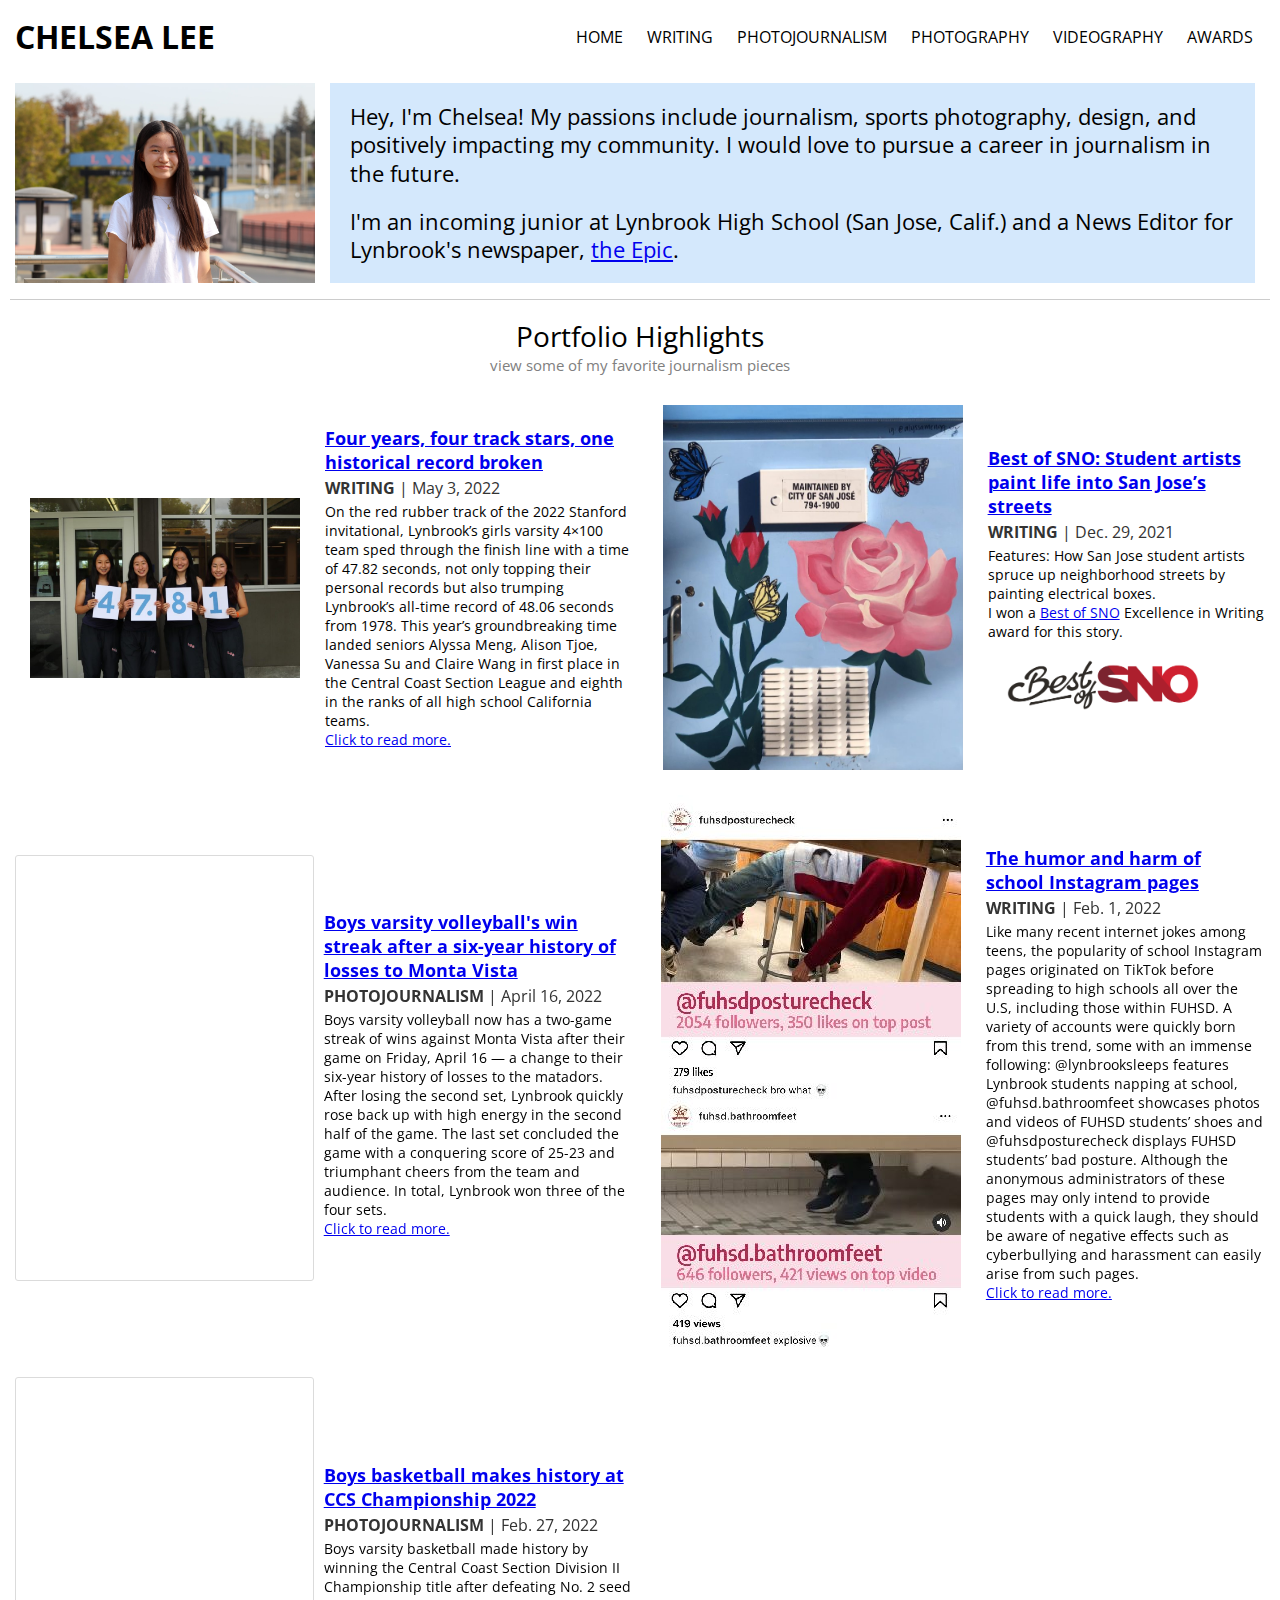
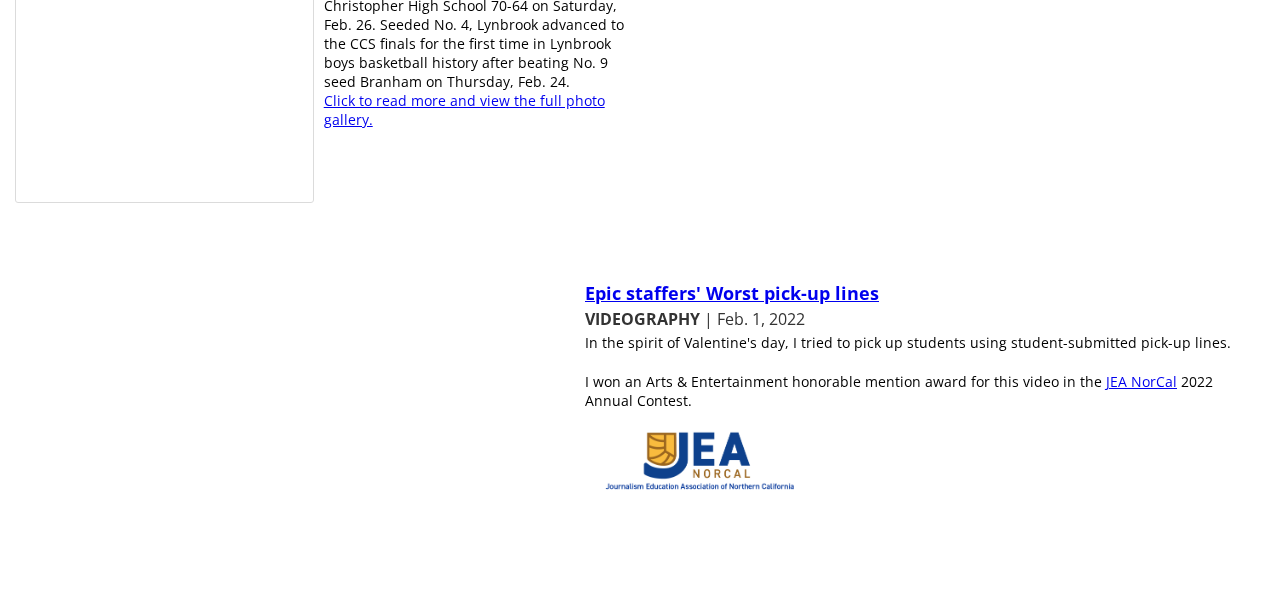
<file: index.html>
<html>
  <head>
    <title>Chelsea Lee</title>

    <!-- Include CSS styles -->
    <link rel="stylesheet" type="text/css" href="./styles.css">
    <style>
      #trackphoto {
        max-width: 300px;
      }
      #power-box-img {
        max-width: 300px;
      }
      #sno-badge {
        max-width: 200px;
      }
      #jea-badge {
        max-width: 200px;
      }
      .content-item-badge:hover {
        opacity: 70%;
      }
      #vid-highlight {
        width: 98%;
      }
      #vid-image-container {
        width: 50%;
        align-items: center;
      }
      .content-container, .content-item {
        align-items: center;
        margin-bottom: 20px;
      }
      .instagram-text-container {
        max-width: 50%;
      }
      .content-item-image-container {
        height: 100%;
        max-width: 100%;
      }
      @media all and (max-width: 1080px) {
        #vid {
          width: 300px;
          height: 169px;
        }
      }
    </style>
    
    <!-- Include jquery -->
    <script src="https://ajax.googleapis.com/ajax/libs/jquery/3.6.0/jquery.min.js"></script>
    <script src="jquery.js"></script> 
  </head>

  <body>
    <div class="main-container">
      <!-- Header -->
      <div data-include="header"></div>
        
      <!-- Intro -->
      <div class="intro-container">
        <div class="profile-pic-container">
          <img src="./profile.jpeg" id="profile-pic"/>
        </div>
        <div class="intro-text-container">
          <div class="intro-text">
            Hey, I'm Chelsea! My passions include journalism, sports photography, design, and positively impacting my community. I would love to pursue a career in journalism in the future.
            <div class="intro-text-break"></div>
            I'm an incoming junior at Lynbrook High School (San Jose, Calif.) and a News Editor for Lynbrook's newspaper, <a href="https://lhsepic.com/staff_name/chelsea-lee/">the Epic</a>.
            <div class="intro-text-break"></div>
            Feel free to reach out to me by email at <a href="mailto:chlee3art@gmail.com">chlee3art@gmail.com</a>.
          </div>
        </div>
      </div>
      
      <!-- horizontal line -->
      <hr/>
      
      <!-- Highlights title -->
      <div class="content-title-container" id="project-title-container">
        <div class="content-title" id="project-title">
          Portfolio Highlights
        </div>
        <div class="content-subtitle" id="project-subtitle">
          view some of my favorite journalism pieces
        </div>
      </div>
      
      <!-- Highlights -->
      <div class="content-container">
        
        <!-- Track Stars -->
        <div class="content-item">
          <div id="trackphoto" class="content-item-image-container">
            <img src="./images/4x100 Team.jpg" class="content-item-image"/>
          </div>
          <div class="content-item-text-container">
            <div class="content-item-text-title">
              <a href="https://lhsepic.com/15526/sports/four-years-four-track-stars-one-historical-record-broken/">
                Four years, four track stars, one historical record broken
              </a>
            </div>
            <div class="content-item-text-subtitle">
              <strong>WRITING</strong> | May 3, 2022
            </div>
            <div class="content-item-text-description">
              On the red rubber track of the 2022 Stanford invitational, Lynbrook’s girls varsity 4×100 team sped through the finish line with a time of 47.82 seconds, not only topping their personal records but also trumping Lynbrook’s all-time record of 48.06 seconds from 1978. This year’s groundbreaking time landed seniors Alyssa Meng, Alison Tjoe, Vanessa Su and Claire Wang in first place in the Central Coast Section League and eighth in the ranks of all high school California teams.              <br/>
              <a href="https://lhsepic.com/15526/sports/four-years-four-track-stars-one-historical-record-broken/">Click to read more.<a/>
            </div>
          </div>
        </div>
        
        <!-- Best of SNO electrical boxes -->
        <div class="content-item">
          <div class="content-item-image-container">
            <img src="./images/ElectricalBoxes.jpeg" class="content-item-image" id="power-box-img"/>
          </div>
          <div class="content-item-text-container">
            <div class="content-item-text-title">
              <a href="https://lhsepic.com/11581/features/student-artists-paint-life-into-san-joses-streets/">
                Best of SNO: Student artists paint life into San Jose’s streets
              </a>
            </div>
            <div class="content-item-text-subtitle">
              <strong>WRITING</strong> | Dec. 29, 2021
            </div>
            <div class="content-item-text-description">
              Features: How San Jose student artists spruce up neighborhood streets by painting electrical boxes.
              <br/>
              I won a <a href="https://bestofsno.com/">Best of SNO</a> Excellence in Writing award for this story.
            </div>
            
            <div class="content-item-badge-container">
              <a href="https://bestofsno.com/54575/arts-entertainment/student-artists-paint-life-into-san-joses-streets/">
                <img src="./images/bestofsno.png" class="content-item-badge" id="sno-badge"/>
              </a>
            </div>
          </div>
        </div>
        
        <!-- Volleyball -->
        <div class="content-item">
          <div class="content-item-image-container">
            <iframe class="instagram-media instagram-media-rendered" id="instagram-embed-0" src="https://www.instagram.com/p/CccM3NnO3T1/embed/?cr=1&amp;v=14&amp;wp=258&amp;rd=https%3A%2F%2Fchelseajournalism.github.io&amp;rp=%2F#%7B%22ci%22%3A0%2C%22os%22%3A180.70000004768372%2C%22ls%22%3A148.20000004768372%2C%22le%22%3A161%7D" allowtransparency="true" allowfullscreen="true" frameborder="0" height="424" data-instgrm-payload-id="instagram-media-payload-0" scrolling="no" style="background: white; max-width: 540px; width: calc(100% - 2px); border-radius: 3px; border: 1px solid rgb(219, 219, 219); box-shadow: none; display: block; margin: 0px 0px 12px; min-width: 200px; padding: 0px;"></iframe>
          </div>
          <div class="content-item-text-container instagram-text-container">
            <div class="content-item-text-title">
              <a href="https://www.instagram.com/p/CccM3NnO3T1/?utm_source=ig_web_copy_link">
                Boys varsity volleyball's win streak after a six-year history of losses to Monta Vista
              </a>
            </div>
            <div class="content-item-text-subtitle">
              <strong>PHOTOJOURNALISM</strong> | April 16, 2022
            </div>
            <div class="content-item-text-description">
              Boys varsity volleyball now has a two-game streak of wins against Monta Vista after their game on Friday, April 16 — a change to their six-year history of losses to the matadors. After losing the second set, Lynbrook quickly rose back up with high energy in the second half of the game. The last set concluded the game with a conquering score of 25-23 and triumphant cheers from the team and audience. In total, Lynbrook won three of the four sets.
              <br/>
              <a href="https://www.instagram.com/p/CccM3NnO3T1/?utm_source=ig_web_copy_link">Click to read more.<a/>
            </div>
          </div>
        </div>
        
        <!-- School IG Pages -->
        <div class="content-item">
          <div class="content-item-image-container">
            <img src="./images/ig.jpeg" class="content-item-image"/>
          </div>
          <div class="content-item-text-container">
            <div class="content-item-text-title">
              <a href="https://lhsepic.com/12063/opinion/the-humor-and-harm-of-school-ig-pages/">
                The humor and harm of school Instagram pages
              </a>
            </div>
            <div class="content-item-text-subtitle">
              <strong>WRITING</strong> | Feb. 1, 2022
            </div>
            <div class="content-item-text-description">
              Like many recent internet jokes among teens, the popularity of school Instagram pages originated on TikTok before spreading to high schools all over the U.S, including those within FUHSD. A variety of accounts were quickly born from this trend, some with an immense following: @lynbrooksleeps features Lynbrook students napping at school, @fuhsd.bathroomfeet showcases photos and videos of FUHSD students’ shoes and @fuhsdposturecheck displays FUHSD students’ bad posture. Although the anonymous administrators of these pages may only intend to provide students with a quick laugh, they should be aware of negative effects such as cyberbullying and harassment can easily arise from such pages.
              <br/>
              <a href="https://lhsepic.com/12063/opinion/the-humor-and-harm-of-school-ig-pages/">Click to read more.<a/>
            </div>
          </div>
        </div>
        
        <!-- Basketball -->
        <div class="content-item">
          <div class="content-item-image-container">
            <iframe class="instagram-media instagram-media-rendered" id="instagram-embed-0" src="https://www.instagram.com/p/CageW8Sre5g/embed/?cr=1&amp;v=14&amp;wp=326&amp;rd=https%3A%2F%2Fchelseajournalism.github.io&amp;rp=%2F#%7B%22ci%22%3A0%2C%22os%22%3A410.2000000476837%2C%22ls%22%3A257.2000000476837%2C%22le%22%3A405.89999997615814%7D" allowtransparency="true" allowfullscreen="true" frameborder="0" height="424" data-instgrm-payload-id="instagram-media-payload-0" scrolling="no" style="background: white; max-width: 540px; width: calc(100% - 2px); border-radius: 3px; border: 1px solid rgb(219, 219, 219); box-shadow: none; display: block; margin: 0px 0px 12px; min-width: 200px; padding: 0px;"></iframe>
<!--             <blockquote class="instagram-media" data-instgrm-permalink="https://www.instagram.com/p/CageW8Sre5g/?utm_source=ig_embed&amp;utm_campaign=loading" data-instgrm-version="14" style=" background:#FFF; border:0; border-radius:3px; box-shadow:0 0 1px 0 rgba(0,0,0,0.5),0 1px 10px 0 rgba(0,0,0,0.15); margin: 1px; max-width:540px; min-width:326px; padding:0; width:99.375%; width:-webkit-calc(100% - 2px); width:calc(100% - 2px);"><div style="padding:16px;"> <a href="https://www.instagram.com/p/CageW8Sre5g/?utm_source=ig_embed&amp;utm_campaign=loading" style=" background:#FFFFFF; line-height:0; padding:0 0; text-align:center; text-decoration:none; width:100%;" target="_blank"> <div style=" display: flex; flex-direction: row; align-items: center;"> <div style="background-color: #F4F4F4; border-radius: 50%; flex-grow: 0; height: 40px; margin-right: 14px; width: 40px;"></div> <div style="display: flex; flex-direction: column; flex-grow: 1; justify-content: center;"> <div style=" background-color: #F4F4F4; border-radius: 4px; flex-grow: 0; height: 14px; margin-bottom: 6px; width: 100px;"></div> <div style=" background-color: #F4F4F4; border-radius: 4px; flex-grow: 0; height: 14px; width: 60px;"></div></div></div><div style="padding: 19% 0;"></div> <div style="display:block; height:50px; margin:0 auto 12px; width:50px;"><svg width="50px" height="50px" viewBox="0 0 60 60" version="1.1" xmlns="https://www.w3.org/2000/svg" xmlns:xlink="https://www.w3.org/1999/xlink"><g stroke="none" stroke-width="1" fill="none" fill-rule="evenodd"><g transform="translate(-511.000000, -20.000000)" fill="#000000"><g><path d="M556.869,30.41 C554.814,30.41 553.148,32.076 553.148,34.131 C553.148,36.186 554.814,37.852 556.869,37.852 C558.924,37.852 560.59,36.186 560.59,34.131 C560.59,32.076 558.924,30.41 556.869,30.41 M541,60.657 C535.114,60.657 530.342,55.887 530.342,50 C530.342,44.114 535.114,39.342 541,39.342 C546.887,39.342 551.658,44.114 551.658,50 C551.658,55.887 546.887,60.657 541,60.657 M541,33.886 C532.1,33.886 524.886,41.1 524.886,50 C524.886,58.899 532.1,66.113 541,66.113 C549.9,66.113 557.115,58.899 557.115,50 C557.115,41.1 549.9,33.886 541,33.886 M565.378,62.101 C565.244,65.022 564.756,66.606 564.346,67.663 C563.803,69.06 563.154,70.057 562.106,71.106 C561.058,72.155 560.06,72.803 558.662,73.347 C557.607,73.757 556.021,74.244 553.102,74.378 C549.944,74.521 548.997,74.552 541,74.552 C533.003,74.552 532.056,74.521 528.898,74.378 C525.979,74.244 524.393,73.757 523.338,73.347 C521.94,72.803 520.942,72.155 519.894,71.106 C518.846,70.057 518.197,69.06 517.654,67.663 C517.244,66.606 516.755,65.022 516.623,62.101 C516.479,58.943 516.448,57.996 516.448,50 C516.448,42.003 516.479,41.056 516.623,37.899 C516.755,34.978 517.244,33.391 517.654,32.338 C518.197,30.938 518.846,29.942 519.894,28.894 C520.942,27.846 521.94,27.196 523.338,26.654 C524.393,26.244 525.979,25.756 528.898,25.623 C532.057,25.479 533.004,25.448 541,25.448 C548.997,25.448 549.943,25.479 553.102,25.623 C556.021,25.756 557.607,26.244 558.662,26.654 C560.06,27.196 561.058,27.846 562.106,28.894 C563.154,29.942 563.803,30.938 564.346,32.338 C564.756,33.391 565.244,34.978 565.378,37.899 C565.522,41.056 565.552,42.003 565.552,50 C565.552,57.996 565.522,58.943 565.378,62.101 M570.82,37.631 C570.674,34.438 570.167,32.258 569.425,30.349 C568.659,28.377 567.633,26.702 565.965,25.035 C564.297,23.368 562.623,22.342 560.652,21.575 C558.743,20.834 556.562,20.326 553.369,20.18 C550.169,20.033 549.148,20 541,20 C532.853,20 531.831,20.033 528.631,20.18 C525.438,20.326 523.257,20.834 521.349,21.575 C519.376,22.342 517.703,23.368 516.035,25.035 C514.368,26.702 513.342,28.377 512.574,30.349 C511.834,32.258 511.326,34.438 511.181,37.631 C511.035,40.831 511,41.851 511,50 C511,58.147 511.035,59.17 511.181,62.369 C511.326,65.562 511.834,67.743 512.574,69.651 C513.342,71.625 514.368,73.296 516.035,74.965 C517.703,76.634 519.376,77.658 521.349,78.425 C523.257,79.167 525.438,79.673 528.631,79.82 C531.831,79.965 532.853,80.001 541,80.001 C549.148,80.001 550.169,79.965 553.369,79.82 C556.562,79.673 558.743,79.167 560.652,78.425 C562.623,77.658 564.297,76.634 565.965,74.965 C567.633,73.296 568.659,71.625 569.425,69.651 C570.167,67.743 570.674,65.562 570.82,62.369 C570.966,59.17 571,58.147 571,50 C571,41.851 570.966,40.831 570.82,37.631"></path></g></g></g></svg></div><div style="padding-top: 8px;"> <div style=" color:#3897f0; font-family:Arial,sans-serif; font-size:14px; font-style:normal; font-weight:550; line-height:18px;">View this post on Instagram</div></div><div style="padding: 12.5% 0;"></div> <div style="display: flex; flex-direction: row; margin-bottom: 14px; align-items: center;"><div> <div style="background-color: #F4F4F4; border-radius: 50%; height: 12.5px; width: 12.5px; transform: translateX(0px) translateY(7px);"></div> <div style="background-color: #F4F4F4; height: 12.5px; transform: rotate(-45deg) translateX(3px) translateY(1px); width: 12.5px; flex-grow: 0; margin-right: 14px; margin-left: 2px;"></div> <div style="background-color: #F4F4F4; border-radius: 50%; height: 12.5px; width: 12.5px; transform: translateX(9px) translateY(-18px);"></div></div><div style="margin-left: 8px;"> <div style=" background-color: #F4F4F4; border-radius: 50%; flex-grow: 0; height: 20px; width: 20px;"></div> <div style=" width: 0; height: 0; border-top: 2px solid transparent; border-left: 6px solid #f4f4f4; border-bottom: 2px solid transparent; transform: translateX(16px) translateY(-4px) rotate(30deg)"></div></div><div style="margin-left: auto;"> <div style=" width: 0px; border-top: 8px solid #F4F4F4; border-right: 8px solid transparent; transform: translateY(16px);"></div> <div style=" background-color: #F4F4F4; flex-grow: 0; height: 12px; width: 16px; transform: translateY(-4px);"></div> <div style=" width: 0; height: 0; border-top: 8px solid #F4F4F4; border-left: 8px solid transparent; transform: translateY(-4px) translateX(8px);"></div></div></div> <div style="display: flex; flex-direction: column; flex-grow: 1; justify-content: center; margin-bottom: 24px;"> <div style=" background-color: #F4F4F4; border-radius: 4px; flex-grow: 0; height: 14px; margin-bottom: 6px; width: 224px;"></div> <div style=" background-color: #F4F4F4; border-radius: 4px; flex-grow: 0; height: 14px; width: 144px;"></div></div></a><p style=" color:#c9c8cd; font-family:Arial,sans-serif; font-size:14px; line-height:17px; margin-bottom:0; margin-top:8px; overflow:hidden; padding:8px 0 7px; text-align:center; text-overflow:ellipsis; white-space:nowrap;"><a href="https://www.instagram.com/p/CageW8Sre5g/?utm_source=ig_embed&amp;utm_campaign=loading" style=" color:#c9c8cd; font-family:Arial,sans-serif; font-size:14px; font-style:normal; font-weight:normal; line-height:17px; text-decoration:none;" target="_blank">A post shared by the Epic (@lhs.epic)</a></p></div></blockquote> <script async src="//www.instagram.com/embed.js"></script> -->
          </div>
          <div class="content-item-text-container instagram-text-container">
            <div class="content-item-text-title">
              <a href="https://www.instagram.com/lhs.epic/">
                Boys basketball makes history at CCS Championship 2022
              </a>
            </div>
            <div class="content-item-text-subtitle">
              <strong>PHOTOJOURNALISM</strong> | Feb. 27, 2022
            </div>
            <div class="content-item-text-description">
              Boys varsity basketball made history by winning the Central Coast Section Division II Championship title after defeating No. 2 seed Christopher High School 70-64 on Saturday, Feb. 26. Seeded No. 4, Lynbrook advanced to the CCS finals for the first time in Lynbrook boys basketball history after beating No. 9 seed Branham on Thursday, Feb. 24.
              <br/>
              <a href="https://lhsepic.com/12971/web-exclusive/photo/boys-basketball-makes-history-at-ccs-championship-2022/">
               Click to read more and view the full photo gallery.
              </a>
            </div>
          </div>
        </div>

        <!-- Pick-up lines -->
        <div class="content-item" id="vid-highlight">
          <div class="content-item-image-container" id="vid-image-container">
            <iframe id="vid" width="560" height="315" src="https://www.youtube.com/embed/kOK16mpJ9_I" title="YouTube video player" frameborder="0" allow="accelerometer; autoplay; clipboard-write; encrypted-media; gyroscope; picture-in-picture" allowfullscreen></iframe>
          </div>
          <div class="content-item-text-container">
            <div class="content-item-text-title">
              <a href="https://www.youtube.com/watch?v=kOK16mpJ9_I">
                Epic staffers' Worst pick-up lines
              </a>
            </div>
            <div class="content-item-text-subtitle">
              <strong>VIDEOGRAPHY</strong> | Feb. 1, 2022
            </div>
            <div class="content-item-text-description">
              In the spirit of Valentine's day, I tried to pick up students using student-submitted pick-up lines.
            <div class="intro-text-break"></div>
              I won an Arts & Entertainment honorable mention award for this video in the <a href="https://jeanc.org/">JEA NorCal</a> 2022 Annual Contest.
            </div>
            
            <!-- JEA Norcal Honorable Mention badge -->
            <div class="content-item-badge-container">
              <a href="https://jeanc.org/">
                <img src="./images/jea-norcal.png" class="content-item-badge" id="jea-badge"/>
              </a>
            </div>
          </div>
        </div>

      </div>
      
      <!-- Footer -->
      <div data-include="footer"></div>
    </div>
  </body>
</html>
</file>
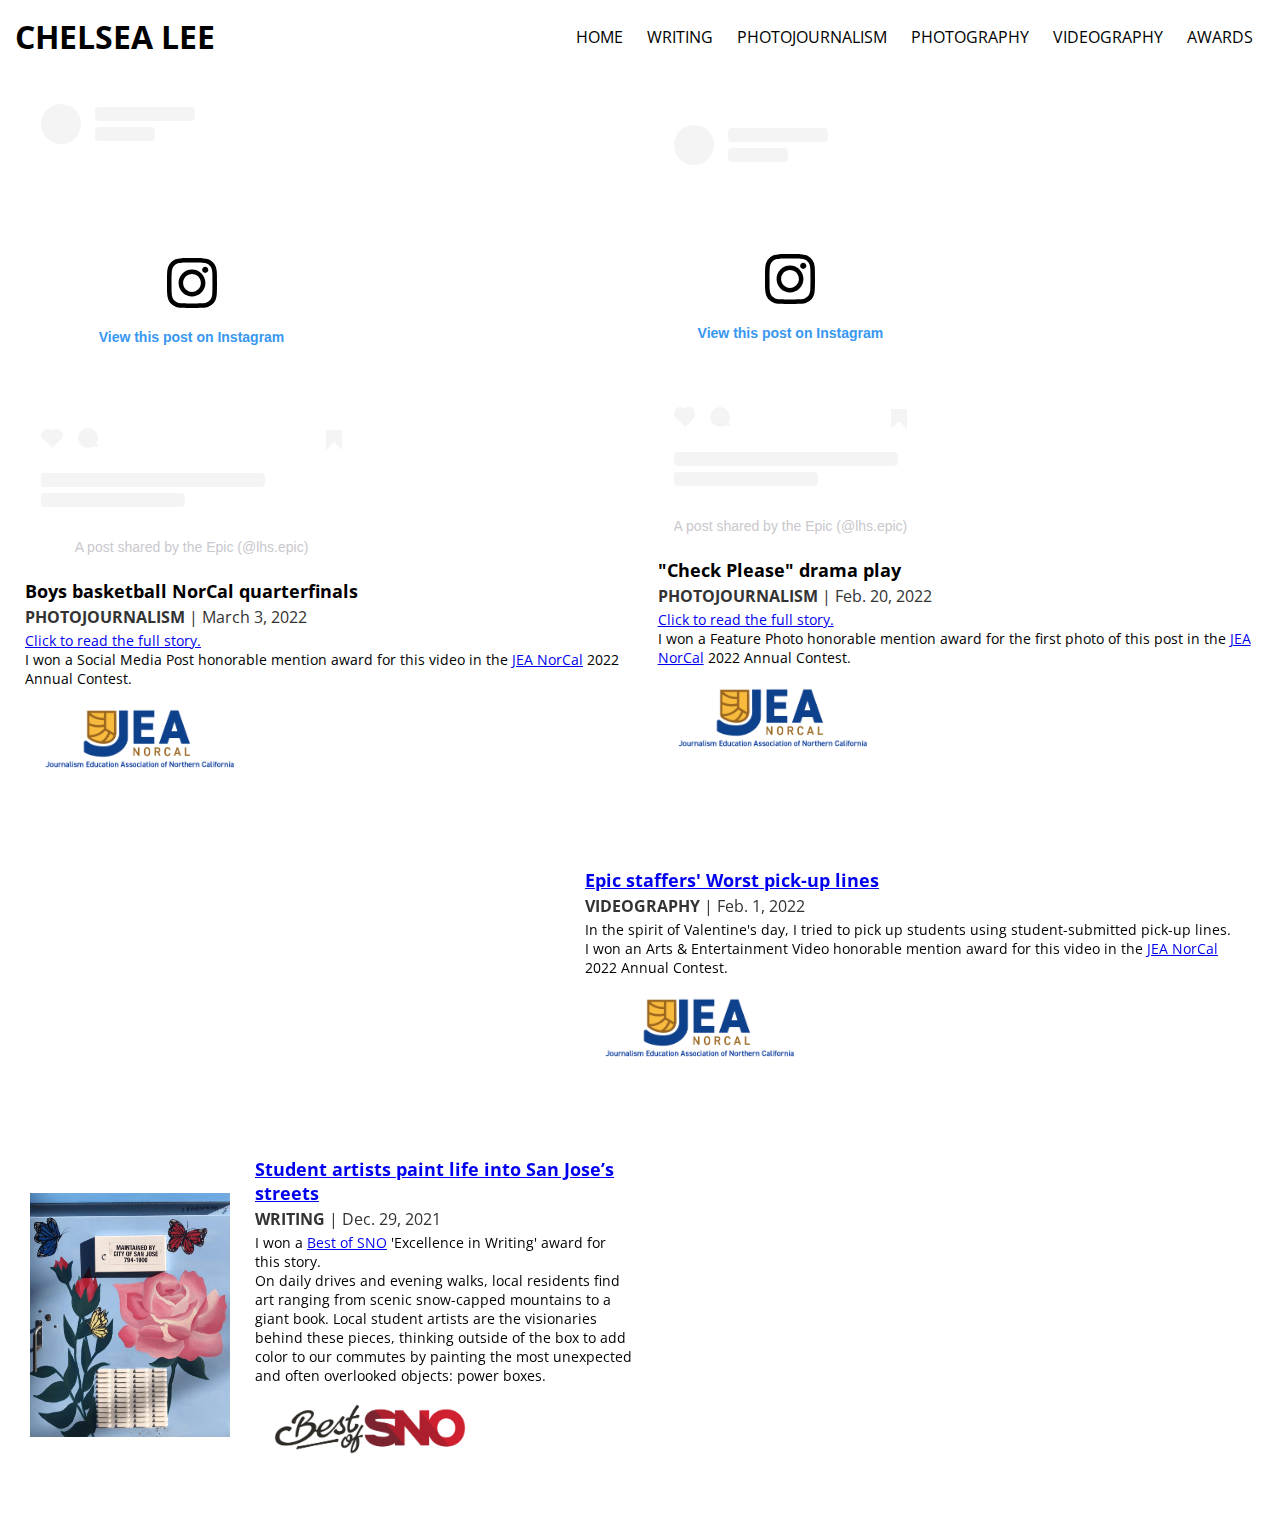
<file: awards.html>
<html>
  <head>
    <title>Chelsea Lee Awards</title>
    
    <!-- Include CSS styling -->
    <link rel="stylesheet" type="text/css" href="./styles.css">
    <style>
      .instagram-container {
        flex-grow: 1;
        margin: 5px;
      }
      #power-box-img {
        max-width: 200px;
      }
      #sno-badge {
        max-width: 200px;
      }
      #jea-badge {
        max-width: 200px;
      }
      .content-item-badge:hover {
        opacity: 70%;
      }
      #vid-highlight {
        width: 98%;
      }
      #vid-image-container {
        width: 50%;
        align-items: center;
      }
      .content-container, .content-item {
        align-items: center;
        margin-bottom: 20px;
      }
      .instagram-text-container {
        max-width: 50%;
      }
      .content-item-image-container {
        height: 100%;
        max-width: 100%;
      }
      @media all and (max-width: 1080px) {
        #vid {
          width: 300px;
          height: 169px;
        }
      }
    </style>
    
    <!-- Include jquery -->
    <script src="https://ajax.googleapis.com/ajax/libs/jquery/3.6.0/jquery.min.js"></script>
    <script src="jquery.js"></script> 
  </head>

  <body>
    <div class="main-container">
      <!-- Header -->
      <div data-include="header"></div>

      <!-- Posts -->
      <div class="content-container">      
         
        <!-- Boys Basketball Quarterfinals -->
        <div class="content-item">
          <div class="content-item-text-container">
            <div class="content-item-text-title">
              <a href="<blockquote class="<blockquote class="instagram-media" data-instgrm-permalink="https://www.instagram.com/p/CaneBMtP8by/?utm_source=ig_embed&amp;utm_campaign=loading" data-instgrm-version="14" style=" background:#FFF; border:0; border-radius:3px; box-shadow:0 0 1px 0 rgba(0,0,0,0.5),0 1px 10px 0 rgba(0,0,0,0.15); margin: 1px; max-width:540px; min-width:326px; padding:0; width:99.375%; width:-webkit-calc(100% - 2px); width:calc(100% - 2px);"><div style="padding:16px;"> <a href="https://www.instagram.com/p/CaneBMtP8by/?utm_source=ig_embed&amp;utm_campaign=loading" style=" background:#FFFFFF; line-height:0; padding:0 0; text-align:center; text-decoration:none; width:100%;" target="_blank"> <div style=" display: flex; flex-direction: row; align-items: center;"> <div style="background-color: #F4F4F4; border-radius: 50%; flex-grow: 0; height: 40px; margin-right: 14px; width: 40px;"></div> <div style="display: flex; flex-direction: column; flex-grow: 1; justify-content: center;"> <div style=" background-color: #F4F4F4; border-radius: 4px; flex-grow: 0; height: 14px; margin-bottom: 6px; width: 100px;"></div> <div style=" background-color: #F4F4F4; border-radius: 4px; flex-grow: 0; height: 14px; width: 60px;"></div></div></div><div style="padding: 19% 0;"></div> <div style="display:block; height:50px; margin:0 auto 12px; width:50px;"><svg width="50px" height="50px" viewBox="0 0 60 60" version="1.1" xmlns="https://www.w3.org/2000/svg" xmlns:xlink="https://www.w3.org/1999/xlink"><g stroke="none" stroke-width="1" fill="none" fill-rule="evenodd"><g transform="translate(-511.000000, -20.000000)" fill="#000000"><g><path d="M556.869,30.41 C554.814,30.41 553.148,32.076 553.148,34.131 C553.148,36.186 554.814,37.852 556.869,37.852 C558.924,37.852 560.59,36.186 560.59,34.131 C560.59,32.076 558.924,30.41 556.869,30.41 M541,60.657 C535.114,60.657 530.342,55.887 530.342,50 C530.342,44.114 535.114,39.342 541,39.342 C546.887,39.342 551.658,44.114 551.658,50 C551.658,55.887 546.887,60.657 541,60.657 M541,33.886 C532.1,33.886 524.886,41.1 524.886,50 C524.886,58.899 532.1,66.113 541,66.113 C549.9,66.113 557.115,58.899 557.115,50 C557.115,41.1 549.9,33.886 541,33.886 M565.378,62.101 C565.244,65.022 564.756,66.606 564.346,67.663 C563.803,69.06 563.154,70.057 562.106,71.106 C561.058,72.155 560.06,72.803 558.662,73.347 C557.607,73.757 556.021,74.244 553.102,74.378 C549.944,74.521 548.997,74.552 541,74.552 C533.003,74.552 532.056,74.521 528.898,74.378 C525.979,74.244 524.393,73.757 523.338,73.347 C521.94,72.803 520.942,72.155 519.894,71.106 C518.846,70.057 518.197,69.06 517.654,67.663 C517.244,66.606 516.755,65.022 516.623,62.101 C516.479,58.943 516.448,57.996 516.448,50 C516.448,42.003 516.479,41.056 516.623,37.899 C516.755,34.978 517.244,33.391 517.654,32.338 C518.197,30.938 518.846,29.942 519.894,28.894 C520.942,27.846 521.94,27.196 523.338,26.654 C524.393,26.244 525.979,25.756 528.898,25.623 C532.057,25.479 533.004,25.448 541,25.448 C548.997,25.448 549.943,25.479 553.102,25.623 C556.021,25.756 557.607,26.244 558.662,26.654 C560.06,27.196 561.058,27.846 562.106,28.894 C563.154,29.942 563.803,30.938 564.346,32.338 C564.756,33.391 565.244,34.978 565.378,37.899 C565.522,41.056 565.552,42.003 565.552,50 C565.552,57.996 565.522,58.943 565.378,62.101 M570.82,37.631 C570.674,34.438 570.167,32.258 569.425,30.349 C568.659,28.377 567.633,26.702 565.965,25.035 C564.297,23.368 562.623,22.342 560.652,21.575 C558.743,20.834 556.562,20.326 553.369,20.18 C550.169,20.033 549.148,20 541,20 C532.853,20 531.831,20.033 528.631,20.18 C525.438,20.326 523.257,20.834 521.349,21.575 C519.376,22.342 517.703,23.368 516.035,25.035 C514.368,26.702 513.342,28.377 512.574,30.349 C511.834,32.258 511.326,34.438 511.181,37.631 C511.035,40.831 511,41.851 511,50 C511,58.147 511.035,59.17 511.181,62.369 C511.326,65.562 511.834,67.743 512.574,69.651 C513.342,71.625 514.368,73.296 516.035,74.965 C517.703,76.634 519.376,77.658 521.349,78.425 C523.257,79.167 525.438,79.673 528.631,79.82 C531.831,79.965 532.853,80.001 541,80.001 C549.148,80.001 550.169,79.965 553.369,79.82 C556.562,79.673 558.743,79.167 560.652,78.425 C562.623,77.658 564.297,76.634 565.965,74.965 C567.633,73.296 568.659,71.625 569.425,69.651 C570.167,67.743 570.674,65.562 570.82,62.369 C570.966,59.17 571,58.147 571,50 C571,41.851 570.966,40.831 570.82,37.631"></path></g></g></g></svg></div><div style="padding-top: 8px;"> <div style=" color:#3897f0; font-family:Arial,sans-serif; font-size:14px; font-style:normal; font-weight:550; line-height:18px;">View this post on Instagram</div></div><div style="padding: 12.5% 0;"></div> <div style="display: flex; flex-direction: row; margin-bottom: 14px; align-items: center;"><div> <div style="background-color: #F4F4F4; border-radius: 50%; height: 12.5px; width: 12.5px; transform: translateX(0px) translateY(7px);"></div> <div style="background-color: #F4F4F4; height: 12.5px; transform: rotate(-45deg) translateX(3px) translateY(1px); width: 12.5px; flex-grow: 0; margin-right: 14px; margin-left: 2px;"></div> <div style="background-color: #F4F4F4; border-radius: 50%; height: 12.5px; width: 12.5px; transform: translateX(9px) translateY(-18px);"></div></div><div style="margin-left: 8px;"> <div style=" background-color: #F4F4F4; border-radius: 50%; flex-grow: 0; height: 20px; width: 20px;"></div> <div style=" width: 0; height: 0; border-top: 2px solid transparent; border-left: 6px solid #f4f4f4; border-bottom: 2px solid transparent; transform: translateX(16px) translateY(-4px) rotate(30deg)"></div></div><div style="margin-left: auto;"> <div style=" width: 0px; border-top: 8px solid #F4F4F4; border-right: 8px solid transparent; transform: translateY(16px);"></div> <div style=" background-color: #F4F4F4; flex-grow: 0; height: 12px; width: 16px; transform: translateY(-4px);"></div> <div style=" width: 0; height: 0; border-top: 8px solid #F4F4F4; border-left: 8px solid transparent; transform: translateY(-4px) translateX(8px);"></div></div></div> <div style="display: flex; flex-direction: column; flex-grow: 1; justify-content: center; margin-bottom: 24px;"> <div style=" background-color: #F4F4F4; border-radius: 4px; flex-grow: 0; height: 14px; margin-bottom: 6px; width: 224px;"></div> <div style=" background-color: #F4F4F4; border-radius: 4px; flex-grow: 0; height: 14px; width: 144px;"></div></div></a><p style=" color:#c9c8cd; font-family:Arial,sans-serif; font-size:14px; line-height:17px; margin-bottom:0; margin-top:8px; overflow:hidden; padding:8px 0 7px; text-align:center; text-overflow:ellipsis; white-space:nowrap;"><a href="https://www.instagram.com/p/CaneBMtP8by/?utm_source=ig_embed&amp;utm_campaign=loading" style=" color:#c9c8cd; font-family:Arial,sans-serif; font-size:14px; font-style:normal; font-weight:normal; line-height:17px; text-decoration:none;" target="_blank">A post shared by the Epic (@lhs.epic)</a></p></div></blockquote> <script async src="//www.instagram.com/embed.js"></script>
              Boys basketball NorCal quarterfinals
              </a>
            </div>
            <div class="content-item-text-subtitle">
              <strong>PHOTOJOURNALISM</strong> | March 3, 2022
            </div>
            <div class="content-item-text-description">
              <a href="https://www.instagram.com/p/CaneBMtP8by/?utm_source=ig_web_copy_link">Click to read the full story.<a/>
              <br/>
              I won a Social Media Post honorable mention award for this video in the <a href="https://jeanc.org/">JEA NorCal</a> 2022 Annual Contest.
            </div>
         
            <!-- JEA Norcal Honorable Mention badge -->
            <div class="content-item-badge-container">
              <a href="https://jeanc.org/">
                <img src="./images/jea-norcal.png" class="content-item-badge" id="jea-badge"/>
              </a>
            </div>
          </div>
        </div>
        
                <!-- Check Please Play -->
        <div class="content-item">
          <div class="content-item-text-container">
            <div class="content-item-text-title">
              <a href="<blockquote class="<blockquote class="instagram-media" data-instgrm-permalink="https://www.instagram.com/p/CaLpDfdlqeY/?utm_source=ig_embed&amp;utm_campaign=loading" data-instgrm-version="14" style=" background:#FFF; border:0; border-radius:3px; box-shadow:0 0 1px 0 rgba(0,0,0,0.5),0 1px 10px 0 rgba(0,0,0,0.15); margin: 1px; max-width:540px; min-width:326px; padding:0; width:99.375%; width:-webkit-calc(100% - 2px); width:calc(100% - 2px);"><div style="padding:16px;"> <a href="https://www.instagram.com/p/CaLpDfdlqeY/?utm_source=ig_embed&amp;utm_campaign=loading" style=" background:#FFFFFF; line-height:0; padding:0 0; text-align:center; text-decoration:none; width:100%;" target="_blank"> <div style=" display: flex; flex-direction: row; align-items: center;"> <div style="background-color: #F4F4F4; border-radius: 50%; flex-grow: 0; height: 40px; margin-right: 14px; width: 40px;"></div> <div style="display: flex; flex-direction: column; flex-grow: 1; justify-content: center;"> <div style=" background-color: #F4F4F4; border-radius: 4px; flex-grow: 0; height: 14px; margin-bottom: 6px; width: 100px;"></div> <div style=" background-color: #F4F4F4; border-radius: 4px; flex-grow: 0; height: 14px; width: 60px;"></div></div></div><div style="padding: 19% 0;"></div> <div style="display:block; height:50px; margin:0 auto 12px; width:50px;"><svg width="50px" height="50px" viewBox="0 0 60 60" version="1.1" xmlns="https://www.w3.org/2000/svg" xmlns:xlink="https://www.w3.org/1999/xlink"><g stroke="none" stroke-width="1" fill="none" fill-rule="evenodd"><g transform="translate(-511.000000, -20.000000)" fill="#000000"><g><path d="M556.869,30.41 C554.814,30.41 553.148,32.076 553.148,34.131 C553.148,36.186 554.814,37.852 556.869,37.852 C558.924,37.852 560.59,36.186 560.59,34.131 C560.59,32.076 558.924,30.41 556.869,30.41 M541,60.657 C535.114,60.657 530.342,55.887 530.342,50 C530.342,44.114 535.114,39.342 541,39.342 C546.887,39.342 551.658,44.114 551.658,50 C551.658,55.887 546.887,60.657 541,60.657 M541,33.886 C532.1,33.886 524.886,41.1 524.886,50 C524.886,58.899 532.1,66.113 541,66.113 C549.9,66.113 557.115,58.899 557.115,50 C557.115,41.1 549.9,33.886 541,33.886 M565.378,62.101 C565.244,65.022 564.756,66.606 564.346,67.663 C563.803,69.06 563.154,70.057 562.106,71.106 C561.058,72.155 560.06,72.803 558.662,73.347 C557.607,73.757 556.021,74.244 553.102,74.378 C549.944,74.521 548.997,74.552 541,74.552 C533.003,74.552 532.056,74.521 528.898,74.378 C525.979,74.244 524.393,73.757 523.338,73.347 C521.94,72.803 520.942,72.155 519.894,71.106 C518.846,70.057 518.197,69.06 517.654,67.663 C517.244,66.606 516.755,65.022 516.623,62.101 C516.479,58.943 516.448,57.996 516.448,50 C516.448,42.003 516.479,41.056 516.623,37.899 C516.755,34.978 517.244,33.391 517.654,32.338 C518.197,30.938 518.846,29.942 519.894,28.894 C520.942,27.846 521.94,27.196 523.338,26.654 C524.393,26.244 525.979,25.756 528.898,25.623 C532.057,25.479 533.004,25.448 541,25.448 C548.997,25.448 549.943,25.479 553.102,25.623 C556.021,25.756 557.607,26.244 558.662,26.654 C560.06,27.196 561.058,27.846 562.106,28.894 C563.154,29.942 563.803,30.938 564.346,32.338 C564.756,33.391 565.244,34.978 565.378,37.899 C565.522,41.056 565.552,42.003 565.552,50 C565.552,57.996 565.522,58.943 565.378,62.101 M570.82,37.631 C570.674,34.438 570.167,32.258 569.425,30.349 C568.659,28.377 567.633,26.702 565.965,25.035 C564.297,23.368 562.623,22.342 560.652,21.575 C558.743,20.834 556.562,20.326 553.369,20.18 C550.169,20.033 549.148,20 541,20 C532.853,20 531.831,20.033 528.631,20.18 C525.438,20.326 523.257,20.834 521.349,21.575 C519.376,22.342 517.703,23.368 516.035,25.035 C514.368,26.702 513.342,28.377 512.574,30.349 C511.834,32.258 511.326,34.438 511.181,37.631 C511.035,40.831 511,41.851 511,50 C511,58.147 511.035,59.17 511.181,62.369 C511.326,65.562 511.834,67.743 512.574,69.651 C513.342,71.625 514.368,73.296 516.035,74.965 C517.703,76.634 519.376,77.658 521.349,78.425 C523.257,79.167 525.438,79.673 528.631,79.82 C531.831,79.965 532.853,80.001 541,80.001 C549.148,80.001 550.169,79.965 553.369,79.82 C556.562,79.673 558.743,79.167 560.652,78.425 C562.623,77.658 564.297,76.634 565.965,74.965 C567.633,73.296 568.659,71.625 569.425,69.651 C570.167,67.743 570.674,65.562 570.82,62.369 C570.966,59.17 571,58.147 571,50 C571,41.851 570.966,40.831 570.82,37.631"></path></g></g></g></svg></div><div style="padding-top: 8px;"> <div style=" color:#3897f0; font-family:Arial,sans-serif; font-size:14px; font-style:normal; font-weight:550; line-height:18px;">View this post on Instagram</div></div><div style="padding: 12.5% 0;"></div> <div style="display: flex; flex-direction: row; margin-bottom: 14px; align-items: center;"><div> <div style="background-color: #F4F4F4; border-radius: 50%; height: 12.5px; width: 12.5px; transform: translateX(0px) translateY(7px);"></div> <div style="background-color: #F4F4F4; height: 12.5px; transform: rotate(-45deg) translateX(3px) translateY(1px); width: 12.5px; flex-grow: 0; margin-right: 14px; margin-left: 2px;"></div> <div style="background-color: #F4F4F4; border-radius: 50%; height: 12.5px; width: 12.5px; transform: translateX(9px) translateY(-18px);"></div></div><div style="margin-left: 8px;"> <div style=" background-color: #F4F4F4; border-radius: 50%; flex-grow: 0; height: 20px; width: 20px;"></div> <div style=" width: 0; height: 0; border-top: 2px solid transparent; border-left: 6px solid #f4f4f4; border-bottom: 2px solid transparent; transform: translateX(16px) translateY(-4px) rotate(30deg)"></div></div><div style="margin-left: auto;"> <div style=" width: 0px; border-top: 8px solid #F4F4F4; border-right: 8px solid transparent; transform: translateY(16px);"></div> <div style=" background-color: #F4F4F4; flex-grow: 0; height: 12px; width: 16px; transform: translateY(-4px);"></div> <div style=" width: 0; height: 0; border-top: 8px solid #F4F4F4; border-left: 8px solid transparent; transform: translateY(-4px) translateX(8px);"></div></div></div> <div style="display: flex; flex-direction: column; flex-grow: 1; justify-content: center; margin-bottom: 24px;"> <div style=" background-color: #F4F4F4; border-radius: 4px; flex-grow: 0; height: 14px; margin-bottom: 6px; width: 224px;"></div> <div style=" background-color: #F4F4F4; border-radius: 4px; flex-grow: 0; height: 14px; width: 144px;"></div></div></a><p style=" color:#c9c8cd; font-family:Arial,sans-serif; font-size:14px; line-height:17px; margin-bottom:0; margin-top:8px; overflow:hidden; padding:8px 0 7px; text-align:center; text-overflow:ellipsis; white-space:nowrap;"><a href="https://www.instagram.com/p/CaLpDfdlqeY/?utm_source=ig_embed&amp;utm_campaign=loading" style=" color:#c9c8cd; font-family:Arial,sans-serif; font-size:14px; font-style:normal; font-weight:normal; line-height:17px; text-decoration:none;" target="_blank">A post shared by the Epic (@lhs.epic)</a></p></div></blockquote> <script async src="//www.instagram.com/embed.js"></script>
              "Check Please" drama play
              </a>
            </div>
            <div class="content-item-text-subtitle">
              <strong>PHOTOJOURNALISM</strong> | Feb. 20, 2022
            </div>
            <div class="content-item-text-description">
              <a href="https://www.instagram.com/p/CaLpDfdlqeY/?utm_source=ig_web_copy_link">Click to read the full story.<a/>
              <br/>
              I won a Feature Photo honorable mention award for the first photo of this post in the <a href="https://jeanc.org/">JEA NorCal</a> 2022 Annual Contest.
            </div>
         
            <!-- JEA Norcal Honorable Mention badge -->
            <div class="content-item-badge-container">
              <a href="https://jeanc.org/">
                <img src="./images/jea-norcal.png" class="content-item-badge" id="jea-badge"/>
              </a>
            </div>
          </div>
        </div>
                                                                                             
        <!-- Pick-up lines -->
        <div class="content-item" id="vid-highlight">
          <div class="content-item-image-container" id="vid-image-container">
            <iframe id="vid" width="560" height="315" src="https://www.youtube.com/embed/kOK16mpJ9_I" title="YouTube video player" frameborder="0" allow="accelerometer; autoplay; clipboard-write; encrypted-media; gyroscope; picture-in-picture" allowfullscreen></iframe>
          </div>
          <div class="content-item-text-container">
            <div class="content-item-text-title">
              <a href="https://www.youtube.com/watch?v=kOK16mpJ9_I">
                Epic staffers' Worst pick-up lines
              </a>
            </div>
            <div class="content-item-text-subtitle">
              <strong>VIDEOGRAPHY</strong> | Feb. 1, 2022
            </div>
            <div class="content-item-text-description">
              In the spirit of Valentine's day, I tried to pick up students using student-submitted pick-up lines.
              <br/>
              I won an Arts & Entertainment Video honorable mention award for this video in the <a href="https://jeanc.org/">JEA NorCal</a> 2022 Annual Contest.
            </div>
            
            <!-- JEA Norcal Honorable Mention badge -->
            <div class="content-item-badge-container">
              <a href="https://jeanc.org/">
                <img src="./images/jea-norcal.png" class="content-item-badge" id="jea-badge"/>
              </a>
            </div>
          </div>
        </div>
        
        <!-- Best of SNO electrical boxes -->
        <div class="content-item">
          <div class="content-item-image-container">
            <img src="./images/ElectricalBoxes.jpeg" class="content-item-image"  id="power-box-img"/>
          </div>
          <div class="content-item-text-container">
            <div class="content-item-text-title">
              <a href="https://lhsepic.com/11581/features/student-artists-paint-life-into-san-joses-streets/">
                Student artists paint life into San Jose’s streets
              </a>
            </div>
            <div class="content-item-text-subtitle">
              <strong>WRITING</strong> | Dec. 29, 2021
            </div>
            <div class="content-item-text-description">
              I won a <a href="https://bestofsno.com/">Best of SNO</a> 'Excellence in Writing' award for this story.
              <br/>
              On daily drives and evening walks, local residents find art ranging from scenic snow-capped mountains to a giant book. Local student artists are the visionaries behind these pieces, thinking outside of the box to add color to our commutes by painting the most unexpected and often overlooked objects: power boxes.
            </div>
            
            <div class="content-item-badge-container">
              <a href="https://bestofsno.com/54575/arts-entertainment/student-artists-paint-life-into-san-joses-streets/">
                <img src="./images/bestofsno.png" class="content-item-badge" id="sno-badge"/>
              </a>
            </div>
          </div>
        </div>
        
      </div>

      <!-- Footer -->
      <div data-include="footer"></div>
    </div>
  </body>
</html>
</file>
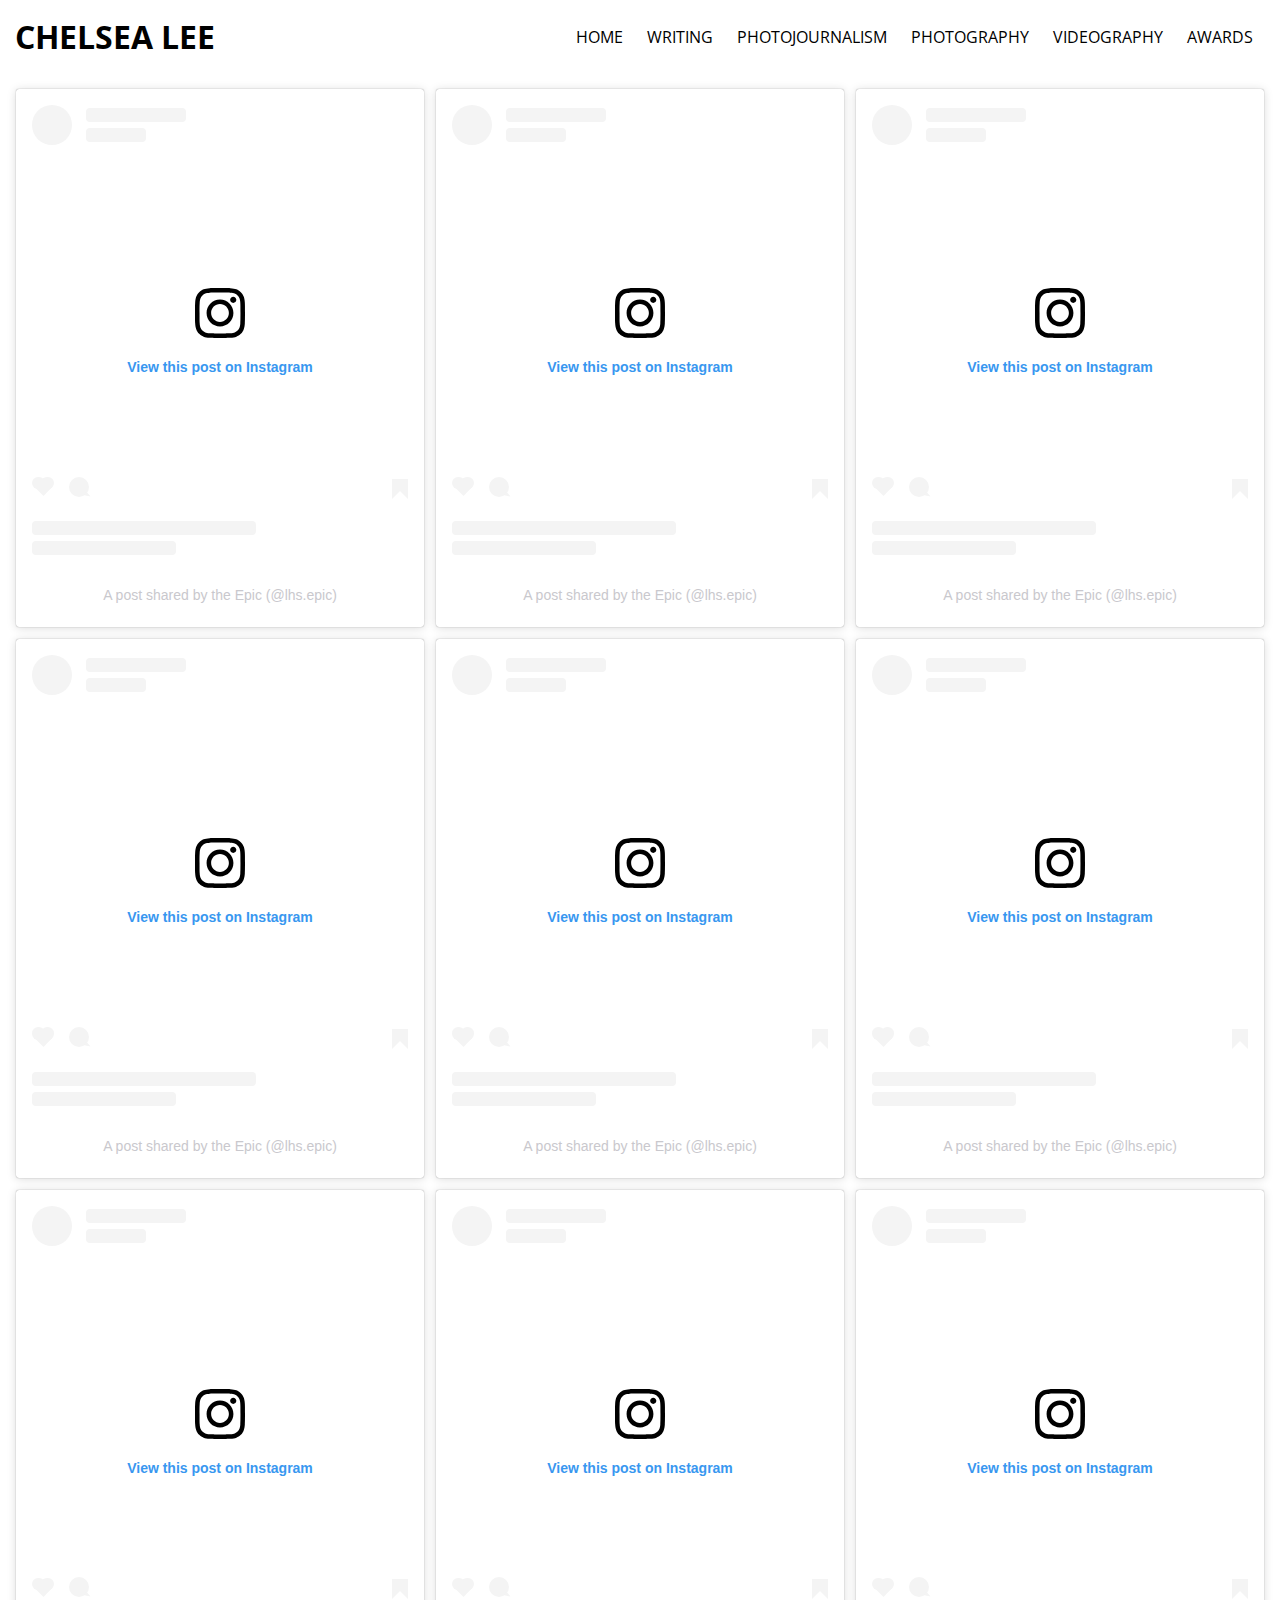
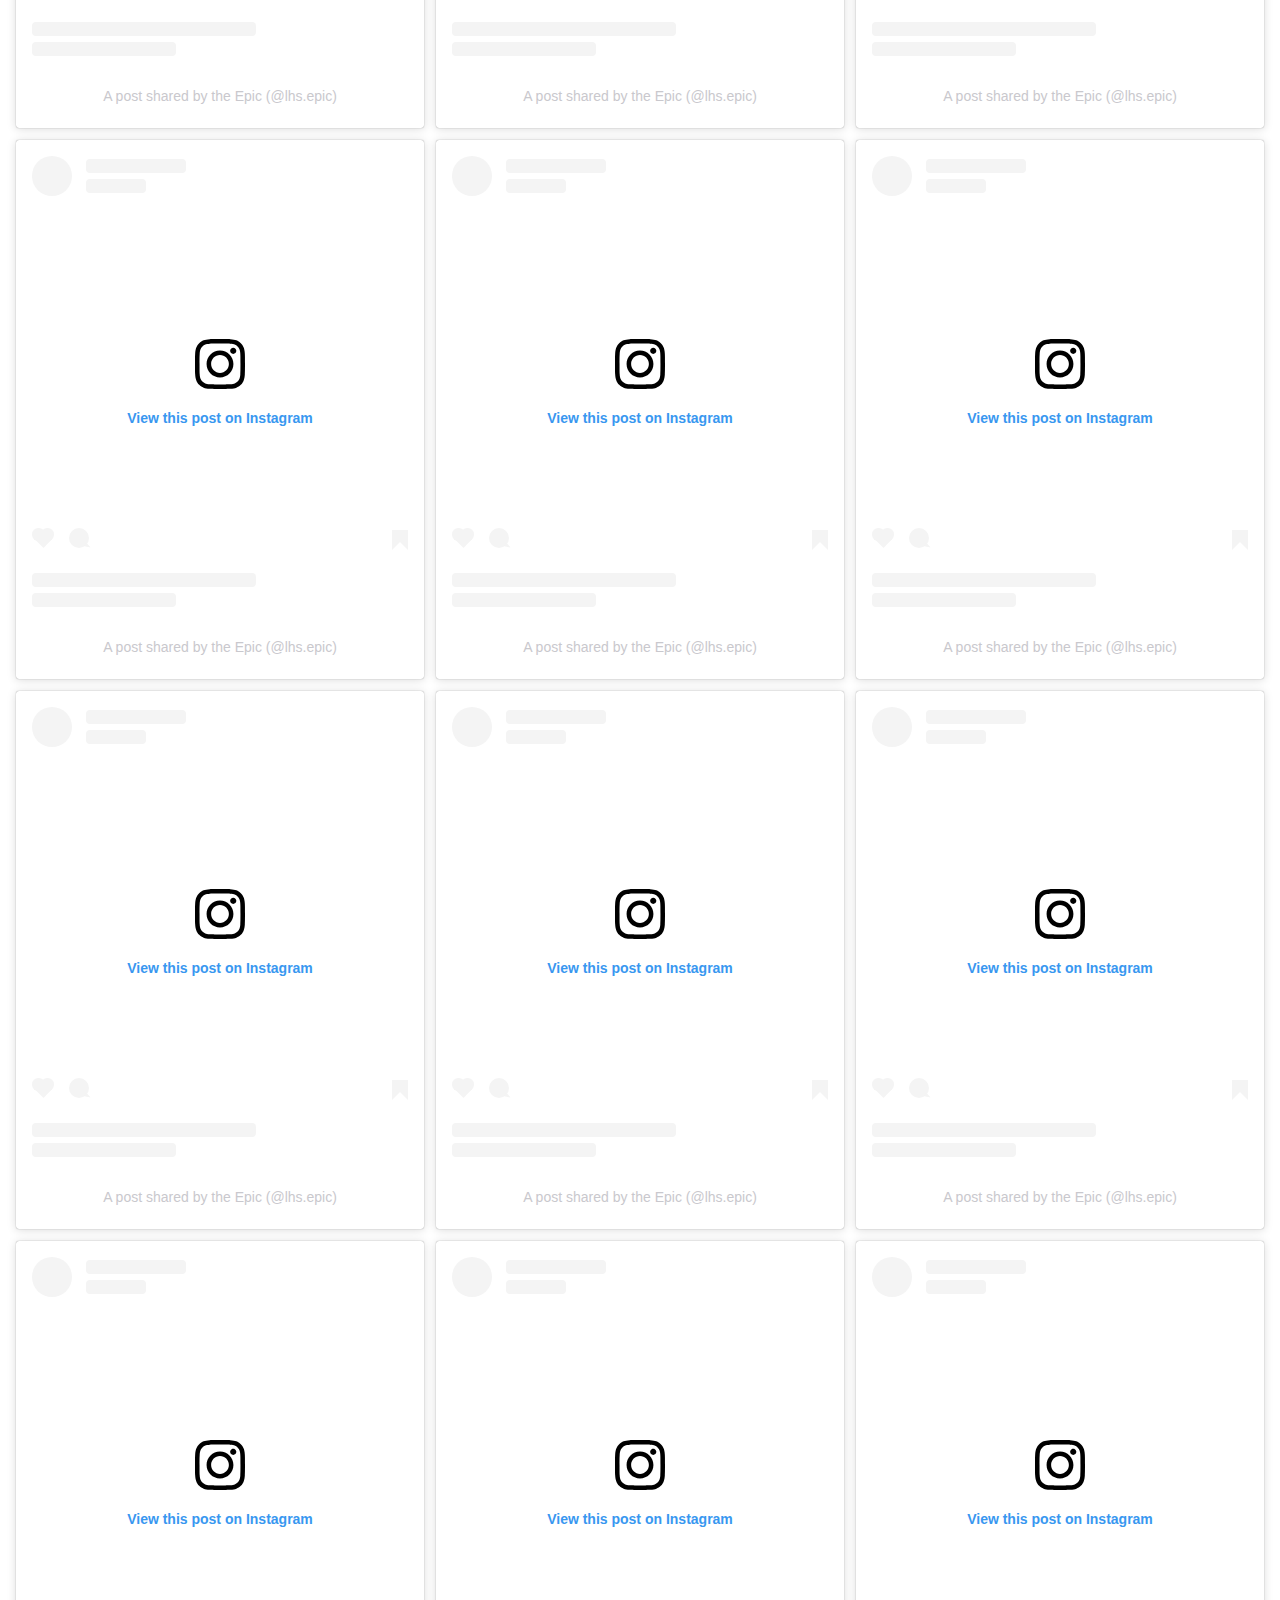
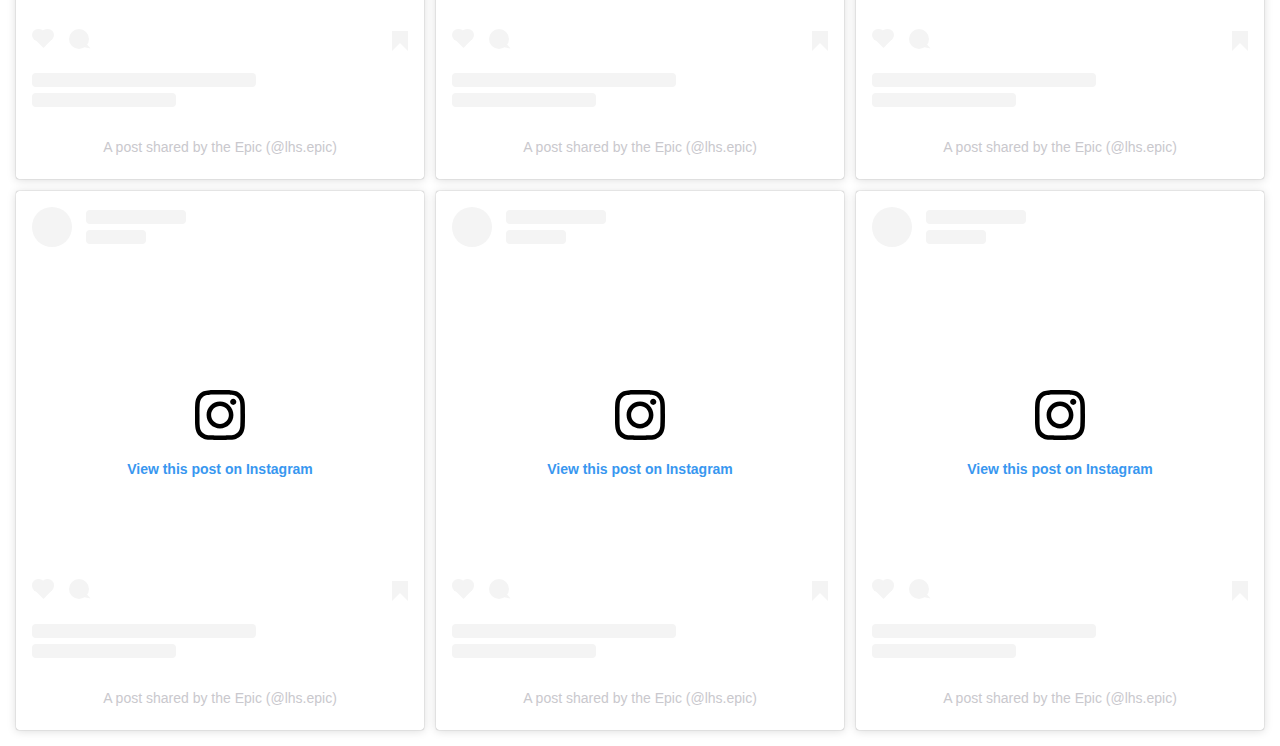
<file: instagram.html>
<html>
  <head>
    <title>Chelsea Lee Instagram Reporting</title>
    
    <!-- Include CSS styling -->
    <link rel="stylesheet" type="text/css" href="./styles.css">
    <style>
      .instagram-container {
        flex-grow: 1;
        margin: 5px;
      }
    </style>
    
    <!-- Include jquery -->
    <script src="https://ajax.googleapis.com/ajax/libs/jquery/3.6.0/jquery.min.js"></script>
    <script src="jquery.js"></script> 
  </head>

  <body>
    <div class="main-container">
      <!-- Header -->
      <div data-include="header"></div>

      <!-- Posts -->
      <div class="content-container">
        <!-- CopyMe
        <div class="instagram-container">
        </div>
        -->
        
        <!-- FUHSD Art Showcase -->
        <div class="instagram-container">
          <blockquote class="instagram-media" data-instgrm-captioned data-instgrm-permalink="https://www.instagram.com/p/Cc3qxX8PI9e/?utm_source=ig_embed&amp;utm_campaign=loading" data-instgrm-version="14" style=" background:#FFF; border:0; border-radius:3px; box-shadow:0 0 1px 0 rgba(0,0,0,0.5),0 1px 10px 0 rgba(0,0,0,0.15); margin: 1px; max-width:540px; min-width:326px; padding:0; width:99.375%; width:-webkit-calc(100% - 2px); width:calc(100% - 2px);"><div style="padding:16px;"> <a href="https://www.instagram.com/p/Cc3qxX8PI9e/?utm_source=ig_embed&amp;utm_campaign=loading" style=" background:#FFFFFF; line-height:0; padding:0 0; text-align:center; text-decoration:none; width:100%;" target="_blank"> <div style=" display: flex; flex-direction: row; align-items: center;"> <div style="background-color: #F4F4F4; border-radius: 50%; flex-grow: 0; height: 40px; margin-right: 14px; width: 40px;"></div> <div style="display: flex; flex-direction: column; flex-grow: 1; justify-content: center;"> <div style=" background-color: #F4F4F4; border-radius: 4px; flex-grow: 0; height: 14px; margin-bottom: 6px; width: 100px;"></div> <div style=" background-color: #F4F4F4; border-radius: 4px; flex-grow: 0; height: 14px; width: 60px;"></div></div></div><div style="padding: 19% 0;"></div> <div style="display:block; height:50px; margin:0 auto 12px; width:50px;"><svg width="50px" height="50px" viewBox="0 0 60 60" version="1.1" xmlns="https://www.w3.org/2000/svg" xmlns:xlink="https://www.w3.org/1999/xlink"><g stroke="none" stroke-width="1" fill="none" fill-rule="evenodd"><g transform="translate(-511.000000, -20.000000)" fill="#000000"><g><path d="M556.869,30.41 C554.814,30.41 553.148,32.076 553.148,34.131 C553.148,36.186 554.814,37.852 556.869,37.852 C558.924,37.852 560.59,36.186 560.59,34.131 C560.59,32.076 558.924,30.41 556.869,30.41 M541,60.657 C535.114,60.657 530.342,55.887 530.342,50 C530.342,44.114 535.114,39.342 541,39.342 C546.887,39.342 551.658,44.114 551.658,50 C551.658,55.887 546.887,60.657 541,60.657 M541,33.886 C532.1,33.886 524.886,41.1 524.886,50 C524.886,58.899 532.1,66.113 541,66.113 C549.9,66.113 557.115,58.899 557.115,50 C557.115,41.1 549.9,33.886 541,33.886 M565.378,62.101 C565.244,65.022 564.756,66.606 564.346,67.663 C563.803,69.06 563.154,70.057 562.106,71.106 C561.058,72.155 560.06,72.803 558.662,73.347 C557.607,73.757 556.021,74.244 553.102,74.378 C549.944,74.521 548.997,74.552 541,74.552 C533.003,74.552 532.056,74.521 528.898,74.378 C525.979,74.244 524.393,73.757 523.338,73.347 C521.94,72.803 520.942,72.155 519.894,71.106 C518.846,70.057 518.197,69.06 517.654,67.663 C517.244,66.606 516.755,65.022 516.623,62.101 C516.479,58.943 516.448,57.996 516.448,50 C516.448,42.003 516.479,41.056 516.623,37.899 C516.755,34.978 517.244,33.391 517.654,32.338 C518.197,30.938 518.846,29.942 519.894,28.894 C520.942,27.846 521.94,27.196 523.338,26.654 C524.393,26.244 525.979,25.756 528.898,25.623 C532.057,25.479 533.004,25.448 541,25.448 C548.997,25.448 549.943,25.479 553.102,25.623 C556.021,25.756 557.607,26.244 558.662,26.654 C560.06,27.196 561.058,27.846 562.106,28.894 C563.154,29.942 563.803,30.938 564.346,32.338 C564.756,33.391 565.244,34.978 565.378,37.899 C565.522,41.056 565.552,42.003 565.552,50 C565.552,57.996 565.522,58.943 565.378,62.101 M570.82,37.631 C570.674,34.438 570.167,32.258 569.425,30.349 C568.659,28.377 567.633,26.702 565.965,25.035 C564.297,23.368 562.623,22.342 560.652,21.575 C558.743,20.834 556.562,20.326 553.369,20.18 C550.169,20.033 549.148,20 541,20 C532.853,20 531.831,20.033 528.631,20.18 C525.438,20.326 523.257,20.834 521.349,21.575 C519.376,22.342 517.703,23.368 516.035,25.035 C514.368,26.702 513.342,28.377 512.574,30.349 C511.834,32.258 511.326,34.438 511.181,37.631 C511.035,40.831 511,41.851 511,50 C511,58.147 511.035,59.17 511.181,62.369 C511.326,65.562 511.834,67.743 512.574,69.651 C513.342,71.625 514.368,73.296 516.035,74.965 C517.703,76.634 519.376,77.658 521.349,78.425 C523.257,79.167 525.438,79.673 528.631,79.82 C531.831,79.965 532.853,80.001 541,80.001 C549.148,80.001 550.169,79.965 553.369,79.82 C556.562,79.673 558.743,79.167 560.652,78.425 C562.623,77.658 564.297,76.634 565.965,74.965 C567.633,73.296 568.659,71.625 569.425,69.651 C570.167,67.743 570.674,65.562 570.82,62.369 C570.966,59.17 571,58.147 571,50 C571,41.851 570.966,40.831 570.82,37.631"></path></g></g></g></svg></div><div style="padding-top: 8px;"> <div style=" color:#3897f0; font-family:Arial,sans-serif; font-size:14px; font-style:normal; font-weight:550; line-height:18px;">View this post on Instagram</div></div><div style="padding: 12.5% 0;"></div> <div style="display: flex; flex-direction: row; margin-bottom: 14px; align-items: center;"><div> <div style="background-color: #F4F4F4; border-radius: 50%; height: 12.5px; width: 12.5px; transform: translateX(0px) translateY(7px);"></div> <div style="background-color: #F4F4F4; height: 12.5px; transform: rotate(-45deg) translateX(3px) translateY(1px); width: 12.5px; flex-grow: 0; margin-right: 14px; margin-left: 2px;"></div> <div style="background-color: #F4F4F4; border-radius: 50%; height: 12.5px; width: 12.5px; transform: translateX(9px) translateY(-18px);"></div></div><div style="margin-left: 8px;"> <div style=" background-color: #F4F4F4; border-radius: 50%; flex-grow: 0; height: 20px; width: 20px;"></div> <div style=" width: 0; height: 0; border-top: 2px solid transparent; border-left: 6px solid #f4f4f4; border-bottom: 2px solid transparent; transform: translateX(16px) translateY(-4px) rotate(30deg)"></div></div><div style="margin-left: auto;"> <div style=" width: 0px; border-top: 8px solid #F4F4F4; border-right: 8px solid transparent; transform: translateY(16px);"></div> <div style=" background-color: #F4F4F4; flex-grow: 0; height: 12px; width: 16px; transform: translateY(-4px);"></div> <div style=" width: 0; height: 0; border-top: 8px solid #F4F4F4; border-left: 8px solid transparent; transform: translateY(-4px) translateX(8px);"></div></div></div> <div style="display: flex; flex-direction: column; flex-grow: 1; justify-content: center; margin-bottom: 24px;"> <div style=" background-color: #F4F4F4; border-radius: 4px; flex-grow: 0; height: 14px; margin-bottom: 6px; width: 224px;"></div> <div style=" background-color: #F4F4F4; border-radius: 4px; flex-grow: 0; height: 14px; width: 144px;"></div></div></a><p style=" color:#c9c8cd; font-family:Arial,sans-serif; font-size:14px; line-height:17px; margin-bottom:0; margin-top:8px; overflow:hidden; padding:8px 0 7px; text-align:center; text-overflow:ellipsis; white-space:nowrap;"><a href="https://www.instagram.com/p/Cc3qxX8PI9e/?utm_source=ig_embed&amp;utm_campaign=loading" style=" color:#c9c8cd; font-family:Arial,sans-serif; font-size:14px; font-style:normal; font-weight:normal; line-height:17px; text-decoration:none;" target="_blank">A post shared by the Epic (@lhs.epic)</a></p></div></blockquote> <script async src="//www.instagram.com/embed.js"></script>
        </div>
        
        <!-- Boys varsity volleyball -->
        <div class="instagram-container">
          <blockquote class="instagram-media" data-instgrm-captioned data-instgrm-permalink="https://www.instagram.com/p/CccM3NnO3T1/?utm_source=ig_embed&amp;utm_campaign=loading" data-instgrm-version="14" style=" background:#FFF; border:0; border-radius:3px; box-shadow:0 0 1px 0 rgba(0,0,0,0.5),0 1px 10px 0 rgba(0,0,0,0.15); margin: 1px; max-width:540px; min-width:326px; padding:0; width:99.375%; width:-webkit-calc(100% - 2px); width:calc(100% - 2px);"><div style="padding:16px;"> <a href="https://www.instagram.com/p/CccM3NnO3T1/?utm_source=ig_embed&amp;utm_campaign=loading" style=" background:#FFFFFF; line-height:0; padding:0 0; text-align:center; text-decoration:none; width:100%;" target="_blank"> <div style=" display: flex; flex-direction: row; align-items: center;"> <div style="background-color: #F4F4F4; border-radius: 50%; flex-grow: 0; height: 40px; margin-right: 14px; width: 40px;"></div> <div style="display: flex; flex-direction: column; flex-grow: 1; justify-content: center;"> <div style=" background-color: #F4F4F4; border-radius: 4px; flex-grow: 0; height: 14px; margin-bottom: 6px; width: 100px;"></div> <div style=" background-color: #F4F4F4; border-radius: 4px; flex-grow: 0; height: 14px; width: 60px;"></div></div></div><div style="padding: 19% 0;"></div> <div style="display:block; height:50px; margin:0 auto 12px; width:50px;"><svg width="50px" height="50px" viewBox="0 0 60 60" version="1.1" xmlns="https://www.w3.org/2000/svg" xmlns:xlink="https://www.w3.org/1999/xlink"><g stroke="none" stroke-width="1" fill="none" fill-rule="evenodd"><g transform="translate(-511.000000, -20.000000)" fill="#000000"><g><path d="M556.869,30.41 C554.814,30.41 553.148,32.076 553.148,34.131 C553.148,36.186 554.814,37.852 556.869,37.852 C558.924,37.852 560.59,36.186 560.59,34.131 C560.59,32.076 558.924,30.41 556.869,30.41 M541,60.657 C535.114,60.657 530.342,55.887 530.342,50 C530.342,44.114 535.114,39.342 541,39.342 C546.887,39.342 551.658,44.114 551.658,50 C551.658,55.887 546.887,60.657 541,60.657 M541,33.886 C532.1,33.886 524.886,41.1 524.886,50 C524.886,58.899 532.1,66.113 541,66.113 C549.9,66.113 557.115,58.899 557.115,50 C557.115,41.1 549.9,33.886 541,33.886 M565.378,62.101 C565.244,65.022 564.756,66.606 564.346,67.663 C563.803,69.06 563.154,70.057 562.106,71.106 C561.058,72.155 560.06,72.803 558.662,73.347 C557.607,73.757 556.021,74.244 553.102,74.378 C549.944,74.521 548.997,74.552 541,74.552 C533.003,74.552 532.056,74.521 528.898,74.378 C525.979,74.244 524.393,73.757 523.338,73.347 C521.94,72.803 520.942,72.155 519.894,71.106 C518.846,70.057 518.197,69.06 517.654,67.663 C517.244,66.606 516.755,65.022 516.623,62.101 C516.479,58.943 516.448,57.996 516.448,50 C516.448,42.003 516.479,41.056 516.623,37.899 C516.755,34.978 517.244,33.391 517.654,32.338 C518.197,30.938 518.846,29.942 519.894,28.894 C520.942,27.846 521.94,27.196 523.338,26.654 C524.393,26.244 525.979,25.756 528.898,25.623 C532.057,25.479 533.004,25.448 541,25.448 C548.997,25.448 549.943,25.479 553.102,25.623 C556.021,25.756 557.607,26.244 558.662,26.654 C560.06,27.196 561.058,27.846 562.106,28.894 C563.154,29.942 563.803,30.938 564.346,32.338 C564.756,33.391 565.244,34.978 565.378,37.899 C565.522,41.056 565.552,42.003 565.552,50 C565.552,57.996 565.522,58.943 565.378,62.101 M570.82,37.631 C570.674,34.438 570.167,32.258 569.425,30.349 C568.659,28.377 567.633,26.702 565.965,25.035 C564.297,23.368 562.623,22.342 560.652,21.575 C558.743,20.834 556.562,20.326 553.369,20.18 C550.169,20.033 549.148,20 541,20 C532.853,20 531.831,20.033 528.631,20.18 C525.438,20.326 523.257,20.834 521.349,21.575 C519.376,22.342 517.703,23.368 516.035,25.035 C514.368,26.702 513.342,28.377 512.574,30.349 C511.834,32.258 511.326,34.438 511.181,37.631 C511.035,40.831 511,41.851 511,50 C511,58.147 511.035,59.17 511.181,62.369 C511.326,65.562 511.834,67.743 512.574,69.651 C513.342,71.625 514.368,73.296 516.035,74.965 C517.703,76.634 519.376,77.658 521.349,78.425 C523.257,79.167 525.438,79.673 528.631,79.82 C531.831,79.965 532.853,80.001 541,80.001 C549.148,80.001 550.169,79.965 553.369,79.82 C556.562,79.673 558.743,79.167 560.652,78.425 C562.623,77.658 564.297,76.634 565.965,74.965 C567.633,73.296 568.659,71.625 569.425,69.651 C570.167,67.743 570.674,65.562 570.82,62.369 C570.966,59.17 571,58.147 571,50 C571,41.851 570.966,40.831 570.82,37.631"></path></g></g></g></svg></div><div style="padding-top: 8px;"> <div style=" color:#3897f0; font-family:Arial,sans-serif; font-size:14px; font-style:normal; font-weight:550; line-height:18px;">View this post on Instagram</div></div><div style="padding: 12.5% 0;"></div> <div style="display: flex; flex-direction: row; margin-bottom: 14px; align-items: center;"><div> <div style="background-color: #F4F4F4; border-radius: 50%; height: 12.5px; width: 12.5px; transform: translateX(0px) translateY(7px);"></div> <div style="background-color: #F4F4F4; height: 12.5px; transform: rotate(-45deg) translateX(3px) translateY(1px); width: 12.5px; flex-grow: 0; margin-right: 14px; margin-left: 2px;"></div> <div style="background-color: #F4F4F4; border-radius: 50%; height: 12.5px; width: 12.5px; transform: translateX(9px) translateY(-18px);"></div></div><div style="margin-left: 8px;"> <div style=" background-color: #F4F4F4; border-radius: 50%; flex-grow: 0; height: 20px; width: 20px;"></div> <div style=" width: 0; height: 0; border-top: 2px solid transparent; border-left: 6px solid #f4f4f4; border-bottom: 2px solid transparent; transform: translateX(16px) translateY(-4px) rotate(30deg)"></div></div><div style="margin-left: auto;"> <div style=" width: 0px; border-top: 8px solid #F4F4F4; border-right: 8px solid transparent; transform: translateY(16px);"></div> <div style=" background-color: #F4F4F4; flex-grow: 0; height: 12px; width: 16px; transform: translateY(-4px);"></div> <div style=" width: 0; height: 0; border-top: 8px solid #F4F4F4; border-left: 8px solid transparent; transform: translateY(-4px) translateX(8px);"></div></div></div> <div style="display: flex; flex-direction: column; flex-grow: 1; justify-content: center; margin-bottom: 24px;"> <div style=" background-color: #F4F4F4; border-radius: 4px; flex-grow: 0; height: 14px; margin-bottom: 6px; width: 224px;"></div> <div style=" background-color: #F4F4F4; border-radius: 4px; flex-grow: 0; height: 14px; width: 144px;"></div></div></a><p style=" color:#c9c8cd; font-family:Arial,sans-serif; font-size:14px; line-height:17px; margin-bottom:0; margin-top:8px; overflow:hidden; padding:8px 0 7px; text-align:center; text-overflow:ellipsis; white-space:nowrap;"><a href="https://www.instagram.com/p/CccM3NnO3T1/?utm_source=ig_embed&amp;utm_campaign=loading" style=" color:#c9c8cd; font-family:Arial,sans-serif; font-size:14px; font-style:normal; font-weight:normal; line-height:17px; text-decoration:none;" target="_blank">A post shared by the Epic (@lhs.epic)</a></p></div></blockquote> <script async src="//www.instagram.com/embed.js"></script>
        </div>
          
        <!-- Swim team’s last regular meet -->
        <div class="instagram-container">
          <blockquote class="instagram-media" data-instgrm-captioned data-instgrm-permalink="https://www.instagram.com/p/CcY3SQTPzr3/?utm_source=ig_embed&amp;utm_campaign=loading" data-instgrm-version="14" style=" background:#FFF; border:0; border-radius:3px; box-shadow:0 0 1px 0 rgba(0,0,0,0.5),0 1px 10px 0 rgba(0,0,0,0.15); margin: 1px; max-width:540px; min-width:326px; padding:0; width:99.375%; width:-webkit-calc(100% - 2px); width:calc(100% - 2px);"><div style="padding:16px;"> <a href="https://www.instagram.com/p/CcY3SQTPzr3/?utm_source=ig_embed&amp;utm_campaign=loading" style=" background:#FFFFFF; line-height:0; padding:0 0; text-align:center; text-decoration:none; width:100%;" target="_blank"> <div style=" display: flex; flex-direction: row; align-items: center;"> <div style="background-color: #F4F4F4; border-radius: 50%; flex-grow: 0; height: 40px; margin-right: 14px; width: 40px;"></div> <div style="display: flex; flex-direction: column; flex-grow: 1; justify-content: center;"> <div style=" background-color: #F4F4F4; border-radius: 4px; flex-grow: 0; height: 14px; margin-bottom: 6px; width: 100px;"></div> <div style=" background-color: #F4F4F4; border-radius: 4px; flex-grow: 0; height: 14px; width: 60px;"></div></div></div><div style="padding: 19% 0;"></div> <div style="display:block; height:50px; margin:0 auto 12px; width:50px;"><svg width="50px" height="50px" viewBox="0 0 60 60" version="1.1" xmlns="https://www.w3.org/2000/svg" xmlns:xlink="https://www.w3.org/1999/xlink"><g stroke="none" stroke-width="1" fill="none" fill-rule="evenodd"><g transform="translate(-511.000000, -20.000000)" fill="#000000"><g><path d="M556.869,30.41 C554.814,30.41 553.148,32.076 553.148,34.131 C553.148,36.186 554.814,37.852 556.869,37.852 C558.924,37.852 560.59,36.186 560.59,34.131 C560.59,32.076 558.924,30.41 556.869,30.41 M541,60.657 C535.114,60.657 530.342,55.887 530.342,50 C530.342,44.114 535.114,39.342 541,39.342 C546.887,39.342 551.658,44.114 551.658,50 C551.658,55.887 546.887,60.657 541,60.657 M541,33.886 C532.1,33.886 524.886,41.1 524.886,50 C524.886,58.899 532.1,66.113 541,66.113 C549.9,66.113 557.115,58.899 557.115,50 C557.115,41.1 549.9,33.886 541,33.886 M565.378,62.101 C565.244,65.022 564.756,66.606 564.346,67.663 C563.803,69.06 563.154,70.057 562.106,71.106 C561.058,72.155 560.06,72.803 558.662,73.347 C557.607,73.757 556.021,74.244 553.102,74.378 C549.944,74.521 548.997,74.552 541,74.552 C533.003,74.552 532.056,74.521 528.898,74.378 C525.979,74.244 524.393,73.757 523.338,73.347 C521.94,72.803 520.942,72.155 519.894,71.106 C518.846,70.057 518.197,69.06 517.654,67.663 C517.244,66.606 516.755,65.022 516.623,62.101 C516.479,58.943 516.448,57.996 516.448,50 C516.448,42.003 516.479,41.056 516.623,37.899 C516.755,34.978 517.244,33.391 517.654,32.338 C518.197,30.938 518.846,29.942 519.894,28.894 C520.942,27.846 521.94,27.196 523.338,26.654 C524.393,26.244 525.979,25.756 528.898,25.623 C532.057,25.479 533.004,25.448 541,25.448 C548.997,25.448 549.943,25.479 553.102,25.623 C556.021,25.756 557.607,26.244 558.662,26.654 C560.06,27.196 561.058,27.846 562.106,28.894 C563.154,29.942 563.803,30.938 564.346,32.338 C564.756,33.391 565.244,34.978 565.378,37.899 C565.522,41.056 565.552,42.003 565.552,50 C565.552,57.996 565.522,58.943 565.378,62.101 M570.82,37.631 C570.674,34.438 570.167,32.258 569.425,30.349 C568.659,28.377 567.633,26.702 565.965,25.035 C564.297,23.368 562.623,22.342 560.652,21.575 C558.743,20.834 556.562,20.326 553.369,20.18 C550.169,20.033 549.148,20 541,20 C532.853,20 531.831,20.033 528.631,20.18 C525.438,20.326 523.257,20.834 521.349,21.575 C519.376,22.342 517.703,23.368 516.035,25.035 C514.368,26.702 513.342,28.377 512.574,30.349 C511.834,32.258 511.326,34.438 511.181,37.631 C511.035,40.831 511,41.851 511,50 C511,58.147 511.035,59.17 511.181,62.369 C511.326,65.562 511.834,67.743 512.574,69.651 C513.342,71.625 514.368,73.296 516.035,74.965 C517.703,76.634 519.376,77.658 521.349,78.425 C523.257,79.167 525.438,79.673 528.631,79.82 C531.831,79.965 532.853,80.001 541,80.001 C549.148,80.001 550.169,79.965 553.369,79.82 C556.562,79.673 558.743,79.167 560.652,78.425 C562.623,77.658 564.297,76.634 565.965,74.965 C567.633,73.296 568.659,71.625 569.425,69.651 C570.167,67.743 570.674,65.562 570.82,62.369 C570.966,59.17 571,58.147 571,50 C571,41.851 570.966,40.831 570.82,37.631"></path></g></g></g></svg></div><div style="padding-top: 8px;"> <div style=" color:#3897f0; font-family:Arial,sans-serif; font-size:14px; font-style:normal; font-weight:550; line-height:18px;">View this post on Instagram</div></div><div style="padding: 12.5% 0;"></div> <div style="display: flex; flex-direction: row; margin-bottom: 14px; align-items: center;"><div> <div style="background-color: #F4F4F4; border-radius: 50%; height: 12.5px; width: 12.5px; transform: translateX(0px) translateY(7px);"></div> <div style="background-color: #F4F4F4; height: 12.5px; transform: rotate(-45deg) translateX(3px) translateY(1px); width: 12.5px; flex-grow: 0; margin-right: 14px; margin-left: 2px;"></div> <div style="background-color: #F4F4F4; border-radius: 50%; height: 12.5px; width: 12.5px; transform: translateX(9px) translateY(-18px);"></div></div><div style="margin-left: 8px;"> <div style=" background-color: #F4F4F4; border-radius: 50%; flex-grow: 0; height: 20px; width: 20px;"></div> <div style=" width: 0; height: 0; border-top: 2px solid transparent; border-left: 6px solid #f4f4f4; border-bottom: 2px solid transparent; transform: translateX(16px) translateY(-4px) rotate(30deg)"></div></div><div style="margin-left: auto;"> <div style=" width: 0px; border-top: 8px solid #F4F4F4; border-right: 8px solid transparent; transform: translateY(16px);"></div> <div style=" background-color: #F4F4F4; flex-grow: 0; height: 12px; width: 16px; transform: translateY(-4px);"></div> <div style=" width: 0; height: 0; border-top: 8px solid #F4F4F4; border-left: 8px solid transparent; transform: translateY(-4px) translateX(8px);"></div></div></div> <div style="display: flex; flex-direction: column; flex-grow: 1; justify-content: center; margin-bottom: 24px;"> <div style=" background-color: #F4F4F4; border-radius: 4px; flex-grow: 0; height: 14px; margin-bottom: 6px; width: 224px;"></div> <div style=" background-color: #F4F4F4; border-radius: 4px; flex-grow: 0; height: 14px; width: 144px;"></div></div></a><p style=" color:#c9c8cd; font-family:Arial,sans-serif; font-size:14px; line-height:17px; margin-bottom:0; margin-top:8px; overflow:hidden; padding:8px 0 7px; text-align:center; text-overflow:ellipsis; white-space:nowrap;"><a href="https://www.instagram.com/p/CcY3SQTPzr3/?utm_source=ig_embed&amp;utm_campaign=loading" style=" color:#c9c8cd; font-family:Arial,sans-serif; font-size:14px; font-style:normal; font-weight:normal; line-height:17px; text-decoration:none;" target="_blank">A post shared by the Epic (@lhs.epic)</a></p></div></blockquote> <script async src="//www.instagram.com/embed.js"></script>
        </div>
          
        <!-- Powerpuff -->
        <div class="instagram-container">
          <blockquote class="instagram-media" data-instgrm-captioned data-instgrm-permalink="https://www.instagram.com/p/CcPParZr8qV/?utm_source=ig_embed&amp;utm_campaign=loading" data-instgrm-version="14" style=" background:#FFF; border:0; border-radius:3px; box-shadow:0 0 1px 0 rgba(0,0,0,0.5),0 1px 10px 0 rgba(0,0,0,0.15); margin: 1px; max-width:540px; min-width:326px; padding:0; width:99.375%; width:-webkit-calc(100% - 2px); width:calc(100% - 2px);"><div style="padding:16px;"> <a href="https://www.instagram.com/p/CcPParZr8qV/?utm_source=ig_embed&amp;utm_campaign=loading" style=" background:#FFFFFF; line-height:0; padding:0 0; text-align:center; text-decoration:none; width:100%;" target="_blank"> <div style=" display: flex; flex-direction: row; align-items: center;"> <div style="background-color: #F4F4F4; border-radius: 50%; flex-grow: 0; height: 40px; margin-right: 14px; width: 40px;"></div> <div style="display: flex; flex-direction: column; flex-grow: 1; justify-content: center;"> <div style=" background-color: #F4F4F4; border-radius: 4px; flex-grow: 0; height: 14px; margin-bottom: 6px; width: 100px;"></div> <div style=" background-color: #F4F4F4; border-radius: 4px; flex-grow: 0; height: 14px; width: 60px;"></div></div></div><div style="padding: 19% 0;"></div> <div style="display:block; height:50px; margin:0 auto 12px; width:50px;"><svg width="50px" height="50px" viewBox="0 0 60 60" version="1.1" xmlns="https://www.w3.org/2000/svg" xmlns:xlink="https://www.w3.org/1999/xlink"><g stroke="none" stroke-width="1" fill="none" fill-rule="evenodd"><g transform="translate(-511.000000, -20.000000)" fill="#000000"><g><path d="M556.869,30.41 C554.814,30.41 553.148,32.076 553.148,34.131 C553.148,36.186 554.814,37.852 556.869,37.852 C558.924,37.852 560.59,36.186 560.59,34.131 C560.59,32.076 558.924,30.41 556.869,30.41 M541,60.657 C535.114,60.657 530.342,55.887 530.342,50 C530.342,44.114 535.114,39.342 541,39.342 C546.887,39.342 551.658,44.114 551.658,50 C551.658,55.887 546.887,60.657 541,60.657 M541,33.886 C532.1,33.886 524.886,41.1 524.886,50 C524.886,58.899 532.1,66.113 541,66.113 C549.9,66.113 557.115,58.899 557.115,50 C557.115,41.1 549.9,33.886 541,33.886 M565.378,62.101 C565.244,65.022 564.756,66.606 564.346,67.663 C563.803,69.06 563.154,70.057 562.106,71.106 C561.058,72.155 560.06,72.803 558.662,73.347 C557.607,73.757 556.021,74.244 553.102,74.378 C549.944,74.521 548.997,74.552 541,74.552 C533.003,74.552 532.056,74.521 528.898,74.378 C525.979,74.244 524.393,73.757 523.338,73.347 C521.94,72.803 520.942,72.155 519.894,71.106 C518.846,70.057 518.197,69.06 517.654,67.663 C517.244,66.606 516.755,65.022 516.623,62.101 C516.479,58.943 516.448,57.996 516.448,50 C516.448,42.003 516.479,41.056 516.623,37.899 C516.755,34.978 517.244,33.391 517.654,32.338 C518.197,30.938 518.846,29.942 519.894,28.894 C520.942,27.846 521.94,27.196 523.338,26.654 C524.393,26.244 525.979,25.756 528.898,25.623 C532.057,25.479 533.004,25.448 541,25.448 C548.997,25.448 549.943,25.479 553.102,25.623 C556.021,25.756 557.607,26.244 558.662,26.654 C560.06,27.196 561.058,27.846 562.106,28.894 C563.154,29.942 563.803,30.938 564.346,32.338 C564.756,33.391 565.244,34.978 565.378,37.899 C565.522,41.056 565.552,42.003 565.552,50 C565.552,57.996 565.522,58.943 565.378,62.101 M570.82,37.631 C570.674,34.438 570.167,32.258 569.425,30.349 C568.659,28.377 567.633,26.702 565.965,25.035 C564.297,23.368 562.623,22.342 560.652,21.575 C558.743,20.834 556.562,20.326 553.369,20.18 C550.169,20.033 549.148,20 541,20 C532.853,20 531.831,20.033 528.631,20.18 C525.438,20.326 523.257,20.834 521.349,21.575 C519.376,22.342 517.703,23.368 516.035,25.035 C514.368,26.702 513.342,28.377 512.574,30.349 C511.834,32.258 511.326,34.438 511.181,37.631 C511.035,40.831 511,41.851 511,50 C511,58.147 511.035,59.17 511.181,62.369 C511.326,65.562 511.834,67.743 512.574,69.651 C513.342,71.625 514.368,73.296 516.035,74.965 C517.703,76.634 519.376,77.658 521.349,78.425 C523.257,79.167 525.438,79.673 528.631,79.82 C531.831,79.965 532.853,80.001 541,80.001 C549.148,80.001 550.169,79.965 553.369,79.82 C556.562,79.673 558.743,79.167 560.652,78.425 C562.623,77.658 564.297,76.634 565.965,74.965 C567.633,73.296 568.659,71.625 569.425,69.651 C570.167,67.743 570.674,65.562 570.82,62.369 C570.966,59.17 571,58.147 571,50 C571,41.851 570.966,40.831 570.82,37.631"></path></g></g></g></svg></div><div style="padding-top: 8px;"> <div style=" color:#3897f0; font-family:Arial,sans-serif; font-size:14px; font-style:normal; font-weight:550; line-height:18px;">View this post on Instagram</div></div><div style="padding: 12.5% 0;"></div> <div style="display: flex; flex-direction: row; margin-bottom: 14px; align-items: center;"><div> <div style="background-color: #F4F4F4; border-radius: 50%; height: 12.5px; width: 12.5px; transform: translateX(0px) translateY(7px);"></div> <div style="background-color: #F4F4F4; height: 12.5px; transform: rotate(-45deg) translateX(3px) translateY(1px); width: 12.5px; flex-grow: 0; margin-right: 14px; margin-left: 2px;"></div> <div style="background-color: #F4F4F4; border-radius: 50%; height: 12.5px; width: 12.5px; transform: translateX(9px) translateY(-18px);"></div></div><div style="margin-left: 8px;"> <div style=" background-color: #F4F4F4; border-radius: 50%; flex-grow: 0; height: 20px; width: 20px;"></div> <div style=" width: 0; height: 0; border-top: 2px solid transparent; border-left: 6px solid #f4f4f4; border-bottom: 2px solid transparent; transform: translateX(16px) translateY(-4px) rotate(30deg)"></div></div><div style="margin-left: auto;"> <div style=" width: 0px; border-top: 8px solid #F4F4F4; border-right: 8px solid transparent; transform: translateY(16px);"></div> <div style=" background-color: #F4F4F4; flex-grow: 0; height: 12px; width: 16px; transform: translateY(-4px);"></div> <div style=" width: 0; height: 0; border-top: 8px solid #F4F4F4; border-left: 8px solid transparent; transform: translateY(-4px) translateX(8px);"></div></div></div> <div style="display: flex; flex-direction: column; flex-grow: 1; justify-content: center; margin-bottom: 24px;"> <div style=" background-color: #F4F4F4; border-radius: 4px; flex-grow: 0; height: 14px; margin-bottom: 6px; width: 224px;"></div> <div style=" background-color: #F4F4F4; border-radius: 4px; flex-grow: 0; height: 14px; width: 144px;"></div></div></a><p style=" color:#c9c8cd; font-family:Arial,sans-serif; font-size:14px; line-height:17px; margin-bottom:0; margin-top:8px; overflow:hidden; padding:8px 0 7px; text-align:center; text-overflow:ellipsis; white-space:nowrap;"><a href="https://www.instagram.com/p/CcPParZr8qV/?utm_source=ig_embed&amp;utm_campaign=loading" style=" color:#c9c8cd; font-family:Arial,sans-serif; font-size:14px; font-style:normal; font-weight:normal; line-height:17px; text-decoration:none;" target="_blank">A post shared by the Epic (@lhs.epic)</a></p></div></blockquote> <script async src="//www.instagram.com/embed.js"></script>
        </div>
        
        <!-- Senior Prom Fashion Show -->
        <div class="instagram-container">
          <blockquote class="instagram-media" data-instgrm-captioned data-instgrm-permalink="https://www.instagram.com/p/CblwY6Fr3fi/?utm_source=ig_embed&amp;utm_campaign=loading" data-instgrm-version="14" style=" background:#FFF; border:0; border-radius:3px; box-shadow:0 0 1px 0 rgba(0,0,0,0.5),0 1px 10px 0 rgba(0,0,0,0.15); margin: 1px; max-width:540px; min-width:326px; padding:0; width:99.375%; width:-webkit-calc(100% - 2px); width:calc(100% - 2px);"><div style="padding:16px;"> <a href="https://www.instagram.com/p/CblwY6Fr3fi/?utm_source=ig_embed&amp;utm_campaign=loading" style=" background:#FFFFFF; line-height:0; padding:0 0; text-align:center; text-decoration:none; width:100%;" target="_blank"> <div style=" display: flex; flex-direction: row; align-items: center;"> <div style="background-color: #F4F4F4; border-radius: 50%; flex-grow: 0; height: 40px; margin-right: 14px; width: 40px;"></div> <div style="display: flex; flex-direction: column; flex-grow: 1; justify-content: center;"> <div style=" background-color: #F4F4F4; border-radius: 4px; flex-grow: 0; height: 14px; margin-bottom: 6px; width: 100px;"></div> <div style=" background-color: #F4F4F4; border-radius: 4px; flex-grow: 0; height: 14px; width: 60px;"></div></div></div><div style="padding: 19% 0;"></div> <div style="display:block; height:50px; margin:0 auto 12px; width:50px;"><svg width="50px" height="50px" viewBox="0 0 60 60" version="1.1" xmlns="https://www.w3.org/2000/svg" xmlns:xlink="https://www.w3.org/1999/xlink"><g stroke="none" stroke-width="1" fill="none" fill-rule="evenodd"><g transform="translate(-511.000000, -20.000000)" fill="#000000"><g><path d="M556.869,30.41 C554.814,30.41 553.148,32.076 553.148,34.131 C553.148,36.186 554.814,37.852 556.869,37.852 C558.924,37.852 560.59,36.186 560.59,34.131 C560.59,32.076 558.924,30.41 556.869,30.41 M541,60.657 C535.114,60.657 530.342,55.887 530.342,50 C530.342,44.114 535.114,39.342 541,39.342 C546.887,39.342 551.658,44.114 551.658,50 C551.658,55.887 546.887,60.657 541,60.657 M541,33.886 C532.1,33.886 524.886,41.1 524.886,50 C524.886,58.899 532.1,66.113 541,66.113 C549.9,66.113 557.115,58.899 557.115,50 C557.115,41.1 549.9,33.886 541,33.886 M565.378,62.101 C565.244,65.022 564.756,66.606 564.346,67.663 C563.803,69.06 563.154,70.057 562.106,71.106 C561.058,72.155 560.06,72.803 558.662,73.347 C557.607,73.757 556.021,74.244 553.102,74.378 C549.944,74.521 548.997,74.552 541,74.552 C533.003,74.552 532.056,74.521 528.898,74.378 C525.979,74.244 524.393,73.757 523.338,73.347 C521.94,72.803 520.942,72.155 519.894,71.106 C518.846,70.057 518.197,69.06 517.654,67.663 C517.244,66.606 516.755,65.022 516.623,62.101 C516.479,58.943 516.448,57.996 516.448,50 C516.448,42.003 516.479,41.056 516.623,37.899 C516.755,34.978 517.244,33.391 517.654,32.338 C518.197,30.938 518.846,29.942 519.894,28.894 C520.942,27.846 521.94,27.196 523.338,26.654 C524.393,26.244 525.979,25.756 528.898,25.623 C532.057,25.479 533.004,25.448 541,25.448 C548.997,25.448 549.943,25.479 553.102,25.623 C556.021,25.756 557.607,26.244 558.662,26.654 C560.06,27.196 561.058,27.846 562.106,28.894 C563.154,29.942 563.803,30.938 564.346,32.338 C564.756,33.391 565.244,34.978 565.378,37.899 C565.522,41.056 565.552,42.003 565.552,50 C565.552,57.996 565.522,58.943 565.378,62.101 M570.82,37.631 C570.674,34.438 570.167,32.258 569.425,30.349 C568.659,28.377 567.633,26.702 565.965,25.035 C564.297,23.368 562.623,22.342 560.652,21.575 C558.743,20.834 556.562,20.326 553.369,20.18 C550.169,20.033 549.148,20 541,20 C532.853,20 531.831,20.033 528.631,20.18 C525.438,20.326 523.257,20.834 521.349,21.575 C519.376,22.342 517.703,23.368 516.035,25.035 C514.368,26.702 513.342,28.377 512.574,30.349 C511.834,32.258 511.326,34.438 511.181,37.631 C511.035,40.831 511,41.851 511,50 C511,58.147 511.035,59.17 511.181,62.369 C511.326,65.562 511.834,67.743 512.574,69.651 C513.342,71.625 514.368,73.296 516.035,74.965 C517.703,76.634 519.376,77.658 521.349,78.425 C523.257,79.167 525.438,79.673 528.631,79.82 C531.831,79.965 532.853,80.001 541,80.001 C549.148,80.001 550.169,79.965 553.369,79.82 C556.562,79.673 558.743,79.167 560.652,78.425 C562.623,77.658 564.297,76.634 565.965,74.965 C567.633,73.296 568.659,71.625 569.425,69.651 C570.167,67.743 570.674,65.562 570.82,62.369 C570.966,59.17 571,58.147 571,50 C571,41.851 570.966,40.831 570.82,37.631"></path></g></g></g></svg></div><div style="padding-top: 8px;"> <div style=" color:#3897f0; font-family:Arial,sans-serif; font-size:14px; font-style:normal; font-weight:550; line-height:18px;">View this post on Instagram</div></div><div style="padding: 12.5% 0;"></div> <div style="display: flex; flex-direction: row; margin-bottom: 14px; align-items: center;"><div> <div style="background-color: #F4F4F4; border-radius: 50%; height: 12.5px; width: 12.5px; transform: translateX(0px) translateY(7px);"></div> <div style="background-color: #F4F4F4; height: 12.5px; transform: rotate(-45deg) translateX(3px) translateY(1px); width: 12.5px; flex-grow: 0; margin-right: 14px; margin-left: 2px;"></div> <div style="background-color: #F4F4F4; border-radius: 50%; height: 12.5px; width: 12.5px; transform: translateX(9px) translateY(-18px);"></div></div><div style="margin-left: 8px;"> <div style=" background-color: #F4F4F4; border-radius: 50%; flex-grow: 0; height: 20px; width: 20px;"></div> <div style=" width: 0; height: 0; border-top: 2px solid transparent; border-left: 6px solid #f4f4f4; border-bottom: 2px solid transparent; transform: translateX(16px) translateY(-4px) rotate(30deg)"></div></div><div style="margin-left: auto;"> <div style=" width: 0px; border-top: 8px solid #F4F4F4; border-right: 8px solid transparent; transform: translateY(16px);"></div> <div style=" background-color: #F4F4F4; flex-grow: 0; height: 12px; width: 16px; transform: translateY(-4px);"></div> <div style=" width: 0; height: 0; border-top: 8px solid #F4F4F4; border-left: 8px solid transparent; transform: translateY(-4px) translateX(8px);"></div></div></div> <div style="display: flex; flex-direction: column; flex-grow: 1; justify-content: center; margin-bottom: 24px;"> <div style=" background-color: #F4F4F4; border-radius: 4px; flex-grow: 0; height: 14px; margin-bottom: 6px; width: 224px;"></div> <div style=" background-color: #F4F4F4; border-radius: 4px; flex-grow: 0; height: 14px; width: 144px;"></div></div></a><p style=" color:#c9c8cd; font-family:Arial,sans-serif; font-size:14px; line-height:17px; margin-bottom:0; margin-top:8px; overflow:hidden; padding:8px 0 7px; text-align:center; text-overflow:ellipsis; white-space:nowrap;"><a href="https://www.instagram.com/p/CblwY6Fr3fi/?utm_source=ig_embed&amp;utm_campaign=loading" style=" color:#c9c8cd; font-family:Arial,sans-serif; font-size:14px; font-style:normal; font-weight:normal; line-height:17px; text-decoration:none;" target="_blank">A post shared by the Epic (@lhs.epic)</a></p></div></blockquote> <script async src="//www.instagram.com/embed.js"></script>
        </div>
        
        <!-- Swim 2nd meet -->
        <div class="instagram-container">
          <blockquote class="instagram-media" data-instgrm-captioned data-instgrm-permalink="https://www.instagram.com/p/Ca_kOrcLYJA/?utm_source=ig_embed&amp;utm_campaign=loading" data-instgrm-version="14" style=" background:#FFF; border:0; border-radius:3px; box-shadow:0 0 1px 0 rgba(0,0,0,0.5),0 1px 10px 0 rgba(0,0,0,0.15); margin: 1px; max-width:540px; min-width:326px; padding:0; width:99.375%; width:-webkit-calc(100% - 2px); width:calc(100% - 2px);"><div style="padding:16px;"> <a href="https://www.instagram.com/p/Ca_kOrcLYJA/?utm_source=ig_embed&amp;utm_campaign=loading" style=" background:#FFFFFF; line-height:0; padding:0 0; text-align:center; text-decoration:none; width:100%;" target="_blank"> <div style=" display: flex; flex-direction: row; align-items: center;"> <div style="background-color: #F4F4F4; border-radius: 50%; flex-grow: 0; height: 40px; margin-right: 14px; width: 40px;"></div> <div style="display: flex; flex-direction: column; flex-grow: 1; justify-content: center;"> <div style=" background-color: #F4F4F4; border-radius: 4px; flex-grow: 0; height: 14px; margin-bottom: 6px; width: 100px;"></div> <div style=" background-color: #F4F4F4; border-radius: 4px; flex-grow: 0; height: 14px; width: 60px;"></div></div></div><div style="padding: 19% 0;"></div> <div style="display:block; height:50px; margin:0 auto 12px; width:50px;"><svg width="50px" height="50px" viewBox="0 0 60 60" version="1.1" xmlns="https://www.w3.org/2000/svg" xmlns:xlink="https://www.w3.org/1999/xlink"><g stroke="none" stroke-width="1" fill="none" fill-rule="evenodd"><g transform="translate(-511.000000, -20.000000)" fill="#000000"><g><path d="M556.869,30.41 C554.814,30.41 553.148,32.076 553.148,34.131 C553.148,36.186 554.814,37.852 556.869,37.852 C558.924,37.852 560.59,36.186 560.59,34.131 C560.59,32.076 558.924,30.41 556.869,30.41 M541,60.657 C535.114,60.657 530.342,55.887 530.342,50 C530.342,44.114 535.114,39.342 541,39.342 C546.887,39.342 551.658,44.114 551.658,50 C551.658,55.887 546.887,60.657 541,60.657 M541,33.886 C532.1,33.886 524.886,41.1 524.886,50 C524.886,58.899 532.1,66.113 541,66.113 C549.9,66.113 557.115,58.899 557.115,50 C557.115,41.1 549.9,33.886 541,33.886 M565.378,62.101 C565.244,65.022 564.756,66.606 564.346,67.663 C563.803,69.06 563.154,70.057 562.106,71.106 C561.058,72.155 560.06,72.803 558.662,73.347 C557.607,73.757 556.021,74.244 553.102,74.378 C549.944,74.521 548.997,74.552 541,74.552 C533.003,74.552 532.056,74.521 528.898,74.378 C525.979,74.244 524.393,73.757 523.338,73.347 C521.94,72.803 520.942,72.155 519.894,71.106 C518.846,70.057 518.197,69.06 517.654,67.663 C517.244,66.606 516.755,65.022 516.623,62.101 C516.479,58.943 516.448,57.996 516.448,50 C516.448,42.003 516.479,41.056 516.623,37.899 C516.755,34.978 517.244,33.391 517.654,32.338 C518.197,30.938 518.846,29.942 519.894,28.894 C520.942,27.846 521.94,27.196 523.338,26.654 C524.393,26.244 525.979,25.756 528.898,25.623 C532.057,25.479 533.004,25.448 541,25.448 C548.997,25.448 549.943,25.479 553.102,25.623 C556.021,25.756 557.607,26.244 558.662,26.654 C560.06,27.196 561.058,27.846 562.106,28.894 C563.154,29.942 563.803,30.938 564.346,32.338 C564.756,33.391 565.244,34.978 565.378,37.899 C565.522,41.056 565.552,42.003 565.552,50 C565.552,57.996 565.522,58.943 565.378,62.101 M570.82,37.631 C570.674,34.438 570.167,32.258 569.425,30.349 C568.659,28.377 567.633,26.702 565.965,25.035 C564.297,23.368 562.623,22.342 560.652,21.575 C558.743,20.834 556.562,20.326 553.369,20.18 C550.169,20.033 549.148,20 541,20 C532.853,20 531.831,20.033 528.631,20.18 C525.438,20.326 523.257,20.834 521.349,21.575 C519.376,22.342 517.703,23.368 516.035,25.035 C514.368,26.702 513.342,28.377 512.574,30.349 C511.834,32.258 511.326,34.438 511.181,37.631 C511.035,40.831 511,41.851 511,50 C511,58.147 511.035,59.17 511.181,62.369 C511.326,65.562 511.834,67.743 512.574,69.651 C513.342,71.625 514.368,73.296 516.035,74.965 C517.703,76.634 519.376,77.658 521.349,78.425 C523.257,79.167 525.438,79.673 528.631,79.82 C531.831,79.965 532.853,80.001 541,80.001 C549.148,80.001 550.169,79.965 553.369,79.82 C556.562,79.673 558.743,79.167 560.652,78.425 C562.623,77.658 564.297,76.634 565.965,74.965 C567.633,73.296 568.659,71.625 569.425,69.651 C570.167,67.743 570.674,65.562 570.82,62.369 C570.966,59.17 571,58.147 571,50 C571,41.851 570.966,40.831 570.82,37.631"></path></g></g></g></svg></div><div style="padding-top: 8px;"> <div style=" color:#3897f0; font-family:Arial,sans-serif; font-size:14px; font-style:normal; font-weight:550; line-height:18px;">View this post on Instagram</div></div><div style="padding: 12.5% 0;"></div> <div style="display: flex; flex-direction: row; margin-bottom: 14px; align-items: center;"><div> <div style="background-color: #F4F4F4; border-radius: 50%; height: 12.5px; width: 12.5px; transform: translateX(0px) translateY(7px);"></div> <div style="background-color: #F4F4F4; height: 12.5px; transform: rotate(-45deg) translateX(3px) translateY(1px); width: 12.5px; flex-grow: 0; margin-right: 14px; margin-left: 2px;"></div> <div style="background-color: #F4F4F4; border-radius: 50%; height: 12.5px; width: 12.5px; transform: translateX(9px) translateY(-18px);"></div></div><div style="margin-left: 8px;"> <div style=" background-color: #F4F4F4; border-radius: 50%; flex-grow: 0; height: 20px; width: 20px;"></div> <div style=" width: 0; height: 0; border-top: 2px solid transparent; border-left: 6px solid #f4f4f4; border-bottom: 2px solid transparent; transform: translateX(16px) translateY(-4px) rotate(30deg)"></div></div><div style="margin-left: auto;"> <div style=" width: 0px; border-top: 8px solid #F4F4F4; border-right: 8px solid transparent; transform: translateY(16px);"></div> <div style=" background-color: #F4F4F4; flex-grow: 0; height: 12px; width: 16px; transform: translateY(-4px);"></div> <div style=" width: 0; height: 0; border-top: 8px solid #F4F4F4; border-left: 8px solid transparent; transform: translateY(-4px) translateX(8px);"></div></div></div> <div style="display: flex; flex-direction: column; flex-grow: 1; justify-content: center; margin-bottom: 24px;"> <div style=" background-color: #F4F4F4; border-radius: 4px; flex-grow: 0; height: 14px; margin-bottom: 6px; width: 224px;"></div> <div style=" background-color: #F4F4F4; border-radius: 4px; flex-grow: 0; height: 14px; width: 144px;"></div></div></a><p style=" color:#c9c8cd; font-family:Arial,sans-serif; font-size:14px; line-height:17px; margin-bottom:0; margin-top:8px; overflow:hidden; padding:8px 0 7px; text-align:center; text-overflow:ellipsis; white-space:nowrap;"><a href="https://www.instagram.com/p/Ca_kOrcLYJA/?utm_source=ig_embed&amp;utm_campaign=loading" style=" color:#c9c8cd; font-family:Arial,sans-serif; font-size:14px; font-style:normal; font-weight:normal; line-height:17px; text-decoration:none;" target="_blank">A post shared by the Epic (@lhs.epic)</a></p></div></blockquote> <script async src="//www.instagram.com/embed.js"></script>
        </div>
        
        <!-- JProm Fashion Show -->
        <div class="instagram-container">
          <blockquote class="instagram-media" data-instgrm-captioned data-instgrm-permalink="https://www.instagram.com/p/CatiIuILpZ1/?utm_source=ig_embed&amp;utm_campaign=loading" data-instgrm-version="14" style=" background:#FFF; border:0; border-radius:3px; box-shadow:0 0 1px 0 rgba(0,0,0,0.5),0 1px 10px 0 rgba(0,0,0,0.15); margin: 1px; max-width:540px; min-width:326px; padding:0; width:99.375%; width:-webkit-calc(100% - 2px); width:calc(100% - 2px);"><div style="padding:16px;"> <a href="https://www.instagram.com/p/CatiIuILpZ1/?utm_source=ig_embed&amp;utm_campaign=loading" style=" background:#FFFFFF; line-height:0; padding:0 0; text-align:center; text-decoration:none; width:100%;" target="_blank"> <div style=" display: flex; flex-direction: row; align-items: center;"> <div style="background-color: #F4F4F4; border-radius: 50%; flex-grow: 0; height: 40px; margin-right: 14px; width: 40px;"></div> <div style="display: flex; flex-direction: column; flex-grow: 1; justify-content: center;"> <div style=" background-color: #F4F4F4; border-radius: 4px; flex-grow: 0; height: 14px; margin-bottom: 6px; width: 100px;"></div> <div style=" background-color: #F4F4F4; border-radius: 4px; flex-grow: 0; height: 14px; width: 60px;"></div></div></div><div style="padding: 19% 0;"></div> <div style="display:block; height:50px; margin:0 auto 12px; width:50px;"><svg width="50px" height="50px" viewBox="0 0 60 60" version="1.1" xmlns="https://www.w3.org/2000/svg" xmlns:xlink="https://www.w3.org/1999/xlink"><g stroke="none" stroke-width="1" fill="none" fill-rule="evenodd"><g transform="translate(-511.000000, -20.000000)" fill="#000000"><g><path d="M556.869,30.41 C554.814,30.41 553.148,32.076 553.148,34.131 C553.148,36.186 554.814,37.852 556.869,37.852 C558.924,37.852 560.59,36.186 560.59,34.131 C560.59,32.076 558.924,30.41 556.869,30.41 M541,60.657 C535.114,60.657 530.342,55.887 530.342,50 C530.342,44.114 535.114,39.342 541,39.342 C546.887,39.342 551.658,44.114 551.658,50 C551.658,55.887 546.887,60.657 541,60.657 M541,33.886 C532.1,33.886 524.886,41.1 524.886,50 C524.886,58.899 532.1,66.113 541,66.113 C549.9,66.113 557.115,58.899 557.115,50 C557.115,41.1 549.9,33.886 541,33.886 M565.378,62.101 C565.244,65.022 564.756,66.606 564.346,67.663 C563.803,69.06 563.154,70.057 562.106,71.106 C561.058,72.155 560.06,72.803 558.662,73.347 C557.607,73.757 556.021,74.244 553.102,74.378 C549.944,74.521 548.997,74.552 541,74.552 C533.003,74.552 532.056,74.521 528.898,74.378 C525.979,74.244 524.393,73.757 523.338,73.347 C521.94,72.803 520.942,72.155 519.894,71.106 C518.846,70.057 518.197,69.06 517.654,67.663 C517.244,66.606 516.755,65.022 516.623,62.101 C516.479,58.943 516.448,57.996 516.448,50 C516.448,42.003 516.479,41.056 516.623,37.899 C516.755,34.978 517.244,33.391 517.654,32.338 C518.197,30.938 518.846,29.942 519.894,28.894 C520.942,27.846 521.94,27.196 523.338,26.654 C524.393,26.244 525.979,25.756 528.898,25.623 C532.057,25.479 533.004,25.448 541,25.448 C548.997,25.448 549.943,25.479 553.102,25.623 C556.021,25.756 557.607,26.244 558.662,26.654 C560.06,27.196 561.058,27.846 562.106,28.894 C563.154,29.942 563.803,30.938 564.346,32.338 C564.756,33.391 565.244,34.978 565.378,37.899 C565.522,41.056 565.552,42.003 565.552,50 C565.552,57.996 565.522,58.943 565.378,62.101 M570.82,37.631 C570.674,34.438 570.167,32.258 569.425,30.349 C568.659,28.377 567.633,26.702 565.965,25.035 C564.297,23.368 562.623,22.342 560.652,21.575 C558.743,20.834 556.562,20.326 553.369,20.18 C550.169,20.033 549.148,20 541,20 C532.853,20 531.831,20.033 528.631,20.18 C525.438,20.326 523.257,20.834 521.349,21.575 C519.376,22.342 517.703,23.368 516.035,25.035 C514.368,26.702 513.342,28.377 512.574,30.349 C511.834,32.258 511.326,34.438 511.181,37.631 C511.035,40.831 511,41.851 511,50 C511,58.147 511.035,59.17 511.181,62.369 C511.326,65.562 511.834,67.743 512.574,69.651 C513.342,71.625 514.368,73.296 516.035,74.965 C517.703,76.634 519.376,77.658 521.349,78.425 C523.257,79.167 525.438,79.673 528.631,79.82 C531.831,79.965 532.853,80.001 541,80.001 C549.148,80.001 550.169,79.965 553.369,79.82 C556.562,79.673 558.743,79.167 560.652,78.425 C562.623,77.658 564.297,76.634 565.965,74.965 C567.633,73.296 568.659,71.625 569.425,69.651 C570.167,67.743 570.674,65.562 570.82,62.369 C570.966,59.17 571,58.147 571,50 C571,41.851 570.966,40.831 570.82,37.631"></path></g></g></g></svg></div><div style="padding-top: 8px;"> <div style=" color:#3897f0; font-family:Arial,sans-serif; font-size:14px; font-style:normal; font-weight:550; line-height:18px;">View this post on Instagram</div></div><div style="padding: 12.5% 0;"></div> <div style="display: flex; flex-direction: row; margin-bottom: 14px; align-items: center;"><div> <div style="background-color: #F4F4F4; border-radius: 50%; height: 12.5px; width: 12.5px; transform: translateX(0px) translateY(7px);"></div> <div style="background-color: #F4F4F4; height: 12.5px; transform: rotate(-45deg) translateX(3px) translateY(1px); width: 12.5px; flex-grow: 0; margin-right: 14px; margin-left: 2px;"></div> <div style="background-color: #F4F4F4; border-radius: 50%; height: 12.5px; width: 12.5px; transform: translateX(9px) translateY(-18px);"></div></div><div style="margin-left: 8px;"> <div style=" background-color: #F4F4F4; border-radius: 50%; flex-grow: 0; height: 20px; width: 20px;"></div> <div style=" width: 0; height: 0; border-top: 2px solid transparent; border-left: 6px solid #f4f4f4; border-bottom: 2px solid transparent; transform: translateX(16px) translateY(-4px) rotate(30deg)"></div></div><div style="margin-left: auto;"> <div style=" width: 0px; border-top: 8px solid #F4F4F4; border-right: 8px solid transparent; transform: translateY(16px);"></div> <div style=" background-color: #F4F4F4; flex-grow: 0; height: 12px; width: 16px; transform: translateY(-4px);"></div> <div style=" width: 0; height: 0; border-top: 8px solid #F4F4F4; border-left: 8px solid transparent; transform: translateY(-4px) translateX(8px);"></div></div></div> <div style="display: flex; flex-direction: column; flex-grow: 1; justify-content: center; margin-bottom: 24px;"> <div style=" background-color: #F4F4F4; border-radius: 4px; flex-grow: 0; height: 14px; margin-bottom: 6px; width: 224px;"></div> <div style=" background-color: #F4F4F4; border-radius: 4px; flex-grow: 0; height: 14px; width: 144px;"></div></div></a><p style=" color:#c9c8cd; font-family:Arial,sans-serif; font-size:14px; line-height:17px; margin-bottom:0; margin-top:8px; overflow:hidden; padding:8px 0 7px; text-align:center; text-overflow:ellipsis; white-space:nowrap;"><a href="https://www.instagram.com/p/CatiIuILpZ1/?utm_source=ig_embed&amp;utm_campaign=loading" style=" color:#c9c8cd; font-family:Arial,sans-serif; font-size:14px; font-style:normal; font-weight:normal; line-height:17px; text-decoration:none;" target="_blank">A post shared by the Epic (@lhs.epic)</a></p></div></blockquote> <script async src="//www.instagram.com/embed.js"></script>
        </div>
        
        <!-- Go Go Biblio bookmobile -->
        <div class="instagram-container">
          <blockquote class="instagram-media" data-instgrm-captioned data-instgrm-permalink="https://www.instagram.com/p/CatYjtor-NN/?utm_source=ig_embed&amp;utm_campaign=loading" data-instgrm-version="14" style=" background:#FFF; border:0; border-radius:3px; box-shadow:0 0 1px 0 rgba(0,0,0,0.5),0 1px 10px 0 rgba(0,0,0,0.15); margin: 1px; max-width:540px; min-width:326px; padding:0; width:99.375%; width:-webkit-calc(100% - 2px); width:calc(100% - 2px);"><div style="padding:16px;"> <a href="https://www.instagram.com/p/CatYjtor-NN/?utm_source=ig_embed&amp;utm_campaign=loading" style=" background:#FFFFFF; line-height:0; padding:0 0; text-align:center; text-decoration:none; width:100%;" target="_blank"> <div style=" display: flex; flex-direction: row; align-items: center;"> <div style="background-color: #F4F4F4; border-radius: 50%; flex-grow: 0; height: 40px; margin-right: 14px; width: 40px;"></div> <div style="display: flex; flex-direction: column; flex-grow: 1; justify-content: center;"> <div style=" background-color: #F4F4F4; border-radius: 4px; flex-grow: 0; height: 14px; margin-bottom: 6px; width: 100px;"></div> <div style=" background-color: #F4F4F4; border-radius: 4px; flex-grow: 0; height: 14px; width: 60px;"></div></div></div><div style="padding: 19% 0;"></div> <div style="display:block; height:50px; margin:0 auto 12px; width:50px;"><svg width="50px" height="50px" viewBox="0 0 60 60" version="1.1" xmlns="https://www.w3.org/2000/svg" xmlns:xlink="https://www.w3.org/1999/xlink"><g stroke="none" stroke-width="1" fill="none" fill-rule="evenodd"><g transform="translate(-511.000000, -20.000000)" fill="#000000"><g><path d="M556.869,30.41 C554.814,30.41 553.148,32.076 553.148,34.131 C553.148,36.186 554.814,37.852 556.869,37.852 C558.924,37.852 560.59,36.186 560.59,34.131 C560.59,32.076 558.924,30.41 556.869,30.41 M541,60.657 C535.114,60.657 530.342,55.887 530.342,50 C530.342,44.114 535.114,39.342 541,39.342 C546.887,39.342 551.658,44.114 551.658,50 C551.658,55.887 546.887,60.657 541,60.657 M541,33.886 C532.1,33.886 524.886,41.1 524.886,50 C524.886,58.899 532.1,66.113 541,66.113 C549.9,66.113 557.115,58.899 557.115,50 C557.115,41.1 549.9,33.886 541,33.886 M565.378,62.101 C565.244,65.022 564.756,66.606 564.346,67.663 C563.803,69.06 563.154,70.057 562.106,71.106 C561.058,72.155 560.06,72.803 558.662,73.347 C557.607,73.757 556.021,74.244 553.102,74.378 C549.944,74.521 548.997,74.552 541,74.552 C533.003,74.552 532.056,74.521 528.898,74.378 C525.979,74.244 524.393,73.757 523.338,73.347 C521.94,72.803 520.942,72.155 519.894,71.106 C518.846,70.057 518.197,69.06 517.654,67.663 C517.244,66.606 516.755,65.022 516.623,62.101 C516.479,58.943 516.448,57.996 516.448,50 C516.448,42.003 516.479,41.056 516.623,37.899 C516.755,34.978 517.244,33.391 517.654,32.338 C518.197,30.938 518.846,29.942 519.894,28.894 C520.942,27.846 521.94,27.196 523.338,26.654 C524.393,26.244 525.979,25.756 528.898,25.623 C532.057,25.479 533.004,25.448 541,25.448 C548.997,25.448 549.943,25.479 553.102,25.623 C556.021,25.756 557.607,26.244 558.662,26.654 C560.06,27.196 561.058,27.846 562.106,28.894 C563.154,29.942 563.803,30.938 564.346,32.338 C564.756,33.391 565.244,34.978 565.378,37.899 C565.522,41.056 565.552,42.003 565.552,50 C565.552,57.996 565.522,58.943 565.378,62.101 M570.82,37.631 C570.674,34.438 570.167,32.258 569.425,30.349 C568.659,28.377 567.633,26.702 565.965,25.035 C564.297,23.368 562.623,22.342 560.652,21.575 C558.743,20.834 556.562,20.326 553.369,20.18 C550.169,20.033 549.148,20 541,20 C532.853,20 531.831,20.033 528.631,20.18 C525.438,20.326 523.257,20.834 521.349,21.575 C519.376,22.342 517.703,23.368 516.035,25.035 C514.368,26.702 513.342,28.377 512.574,30.349 C511.834,32.258 511.326,34.438 511.181,37.631 C511.035,40.831 511,41.851 511,50 C511,58.147 511.035,59.17 511.181,62.369 C511.326,65.562 511.834,67.743 512.574,69.651 C513.342,71.625 514.368,73.296 516.035,74.965 C517.703,76.634 519.376,77.658 521.349,78.425 C523.257,79.167 525.438,79.673 528.631,79.82 C531.831,79.965 532.853,80.001 541,80.001 C549.148,80.001 550.169,79.965 553.369,79.82 C556.562,79.673 558.743,79.167 560.652,78.425 C562.623,77.658 564.297,76.634 565.965,74.965 C567.633,73.296 568.659,71.625 569.425,69.651 C570.167,67.743 570.674,65.562 570.82,62.369 C570.966,59.17 571,58.147 571,50 C571,41.851 570.966,40.831 570.82,37.631"></path></g></g></g></svg></div><div style="padding-top: 8px;"> <div style=" color:#3897f0; font-family:Arial,sans-serif; font-size:14px; font-style:normal; font-weight:550; line-height:18px;">View this post on Instagram</div></div><div style="padding: 12.5% 0;"></div> <div style="display: flex; flex-direction: row; margin-bottom: 14px; align-items: center;"><div> <div style="background-color: #F4F4F4; border-radius: 50%; height: 12.5px; width: 12.5px; transform: translateX(0px) translateY(7px);"></div> <div style="background-color: #F4F4F4; height: 12.5px; transform: rotate(-45deg) translateX(3px) translateY(1px); width: 12.5px; flex-grow: 0; margin-right: 14px; margin-left: 2px;"></div> <div style="background-color: #F4F4F4; border-radius: 50%; height: 12.5px; width: 12.5px; transform: translateX(9px) translateY(-18px);"></div></div><div style="margin-left: 8px;"> <div style=" background-color: #F4F4F4; border-radius: 50%; flex-grow: 0; height: 20px; width: 20px;"></div> <div style=" width: 0; height: 0; border-top: 2px solid transparent; border-left: 6px solid #f4f4f4; border-bottom: 2px solid transparent; transform: translateX(16px) translateY(-4px) rotate(30deg)"></div></div><div style="margin-left: auto;"> <div style=" width: 0px; border-top: 8px solid #F4F4F4; border-right: 8px solid transparent; transform: translateY(16px);"></div> <div style=" background-color: #F4F4F4; flex-grow: 0; height: 12px; width: 16px; transform: translateY(-4px);"></div> <div style=" width: 0; height: 0; border-top: 8px solid #F4F4F4; border-left: 8px solid transparent; transform: translateY(-4px) translateX(8px);"></div></div></div> <div style="display: flex; flex-direction: column; flex-grow: 1; justify-content: center; margin-bottom: 24px;"> <div style=" background-color: #F4F4F4; border-radius: 4px; flex-grow: 0; height: 14px; margin-bottom: 6px; width: 224px;"></div> <div style=" background-color: #F4F4F4; border-radius: 4px; flex-grow: 0; height: 14px; width: 144px;"></div></div></a><p style=" color:#c9c8cd; font-family:Arial,sans-serif; font-size:14px; line-height:17px; margin-bottom:0; margin-top:8px; overflow:hidden; padding:8px 0 7px; text-align:center; text-overflow:ellipsis; white-space:nowrap;"><a href="https://www.instagram.com/p/CatYjtor-NN/?utm_source=ig_embed&amp;utm_campaign=loading" style=" color:#c9c8cd; font-family:Arial,sans-serif; font-size:14px; font-style:normal; font-weight:normal; line-height:17px; text-decoration:none;" target="_blank">A post shared by the Epic (@lhs.epic)</a></p></div></blockquote> <script async src="//www.instagram.com/embed.js"></script>
        </div>
        
        <!-- Boys Basketball playoffs -->
        <div class="instagram-container">
          <blockquote class="instagram-media" data-instgrm-captioned data-instgrm-permalink="https://www.instagram.com/p/CaneBMtP8by/?utm_source=ig_embed&amp;utm_campaign=loading" data-instgrm-version="14" style=" background:#FFF; border:0; border-radius:3px; box-shadow:0 0 1px 0 rgba(0,0,0,0.5),0 1px 10px 0 rgba(0,0,0,0.15); margin: 1px; max-width:540px; min-width:326px; padding:0; width:99.375%; width:-webkit-calc(100% - 2px); width:calc(100% - 2px);"><div style="padding:16px;"> <a href="https://www.instagram.com/p/CaneBMtP8by/?utm_source=ig_embed&amp;utm_campaign=loading" style=" background:#FFFFFF; line-height:0; padding:0 0; text-align:center; text-decoration:none; width:100%;" target="_blank"> <div style=" display: flex; flex-direction: row; align-items: center;"> <div style="background-color: #F4F4F4; border-radius: 50%; flex-grow: 0; height: 40px; margin-right: 14px; width: 40px;"></div> <div style="display: flex; flex-direction: column; flex-grow: 1; justify-content: center;"> <div style=" background-color: #F4F4F4; border-radius: 4px; flex-grow: 0; height: 14px; margin-bottom: 6px; width: 100px;"></div> <div style=" background-color: #F4F4F4; border-radius: 4px; flex-grow: 0; height: 14px; width: 60px;"></div></div></div><div style="padding: 19% 0;"></div> <div style="display:block; height:50px; margin:0 auto 12px; width:50px;"><svg width="50px" height="50px" viewBox="0 0 60 60" version="1.1" xmlns="https://www.w3.org/2000/svg" xmlns:xlink="https://www.w3.org/1999/xlink"><g stroke="none" stroke-width="1" fill="none" fill-rule="evenodd"><g transform="translate(-511.000000, -20.000000)" fill="#000000"><g><path d="M556.869,30.41 C554.814,30.41 553.148,32.076 553.148,34.131 C553.148,36.186 554.814,37.852 556.869,37.852 C558.924,37.852 560.59,36.186 560.59,34.131 C560.59,32.076 558.924,30.41 556.869,30.41 M541,60.657 C535.114,60.657 530.342,55.887 530.342,50 C530.342,44.114 535.114,39.342 541,39.342 C546.887,39.342 551.658,44.114 551.658,50 C551.658,55.887 546.887,60.657 541,60.657 M541,33.886 C532.1,33.886 524.886,41.1 524.886,50 C524.886,58.899 532.1,66.113 541,66.113 C549.9,66.113 557.115,58.899 557.115,50 C557.115,41.1 549.9,33.886 541,33.886 M565.378,62.101 C565.244,65.022 564.756,66.606 564.346,67.663 C563.803,69.06 563.154,70.057 562.106,71.106 C561.058,72.155 560.06,72.803 558.662,73.347 C557.607,73.757 556.021,74.244 553.102,74.378 C549.944,74.521 548.997,74.552 541,74.552 C533.003,74.552 532.056,74.521 528.898,74.378 C525.979,74.244 524.393,73.757 523.338,73.347 C521.94,72.803 520.942,72.155 519.894,71.106 C518.846,70.057 518.197,69.06 517.654,67.663 C517.244,66.606 516.755,65.022 516.623,62.101 C516.479,58.943 516.448,57.996 516.448,50 C516.448,42.003 516.479,41.056 516.623,37.899 C516.755,34.978 517.244,33.391 517.654,32.338 C518.197,30.938 518.846,29.942 519.894,28.894 C520.942,27.846 521.94,27.196 523.338,26.654 C524.393,26.244 525.979,25.756 528.898,25.623 C532.057,25.479 533.004,25.448 541,25.448 C548.997,25.448 549.943,25.479 553.102,25.623 C556.021,25.756 557.607,26.244 558.662,26.654 C560.06,27.196 561.058,27.846 562.106,28.894 C563.154,29.942 563.803,30.938 564.346,32.338 C564.756,33.391 565.244,34.978 565.378,37.899 C565.522,41.056 565.552,42.003 565.552,50 C565.552,57.996 565.522,58.943 565.378,62.101 M570.82,37.631 C570.674,34.438 570.167,32.258 569.425,30.349 C568.659,28.377 567.633,26.702 565.965,25.035 C564.297,23.368 562.623,22.342 560.652,21.575 C558.743,20.834 556.562,20.326 553.369,20.18 C550.169,20.033 549.148,20 541,20 C532.853,20 531.831,20.033 528.631,20.18 C525.438,20.326 523.257,20.834 521.349,21.575 C519.376,22.342 517.703,23.368 516.035,25.035 C514.368,26.702 513.342,28.377 512.574,30.349 C511.834,32.258 511.326,34.438 511.181,37.631 C511.035,40.831 511,41.851 511,50 C511,58.147 511.035,59.17 511.181,62.369 C511.326,65.562 511.834,67.743 512.574,69.651 C513.342,71.625 514.368,73.296 516.035,74.965 C517.703,76.634 519.376,77.658 521.349,78.425 C523.257,79.167 525.438,79.673 528.631,79.82 C531.831,79.965 532.853,80.001 541,80.001 C549.148,80.001 550.169,79.965 553.369,79.82 C556.562,79.673 558.743,79.167 560.652,78.425 C562.623,77.658 564.297,76.634 565.965,74.965 C567.633,73.296 568.659,71.625 569.425,69.651 C570.167,67.743 570.674,65.562 570.82,62.369 C570.966,59.17 571,58.147 571,50 C571,41.851 570.966,40.831 570.82,37.631"></path></g></g></g></svg></div><div style="padding-top: 8px;"> <div style=" color:#3897f0; font-family:Arial,sans-serif; font-size:14px; font-style:normal; font-weight:550; line-height:18px;">View this post on Instagram</div></div><div style="padding: 12.5% 0;"></div> <div style="display: flex; flex-direction: row; margin-bottom: 14px; align-items: center;"><div> <div style="background-color: #F4F4F4; border-radius: 50%; height: 12.5px; width: 12.5px; transform: translateX(0px) translateY(7px);"></div> <div style="background-color: #F4F4F4; height: 12.5px; transform: rotate(-45deg) translateX(3px) translateY(1px); width: 12.5px; flex-grow: 0; margin-right: 14px; margin-left: 2px;"></div> <div style="background-color: #F4F4F4; border-radius: 50%; height: 12.5px; width: 12.5px; transform: translateX(9px) translateY(-18px);"></div></div><div style="margin-left: 8px;"> <div style=" background-color: #F4F4F4; border-radius: 50%; flex-grow: 0; height: 20px; width: 20px;"></div> <div style=" width: 0; height: 0; border-top: 2px solid transparent; border-left: 6px solid #f4f4f4; border-bottom: 2px solid transparent; transform: translateX(16px) translateY(-4px) rotate(30deg)"></div></div><div style="margin-left: auto;"> <div style=" width: 0px; border-top: 8px solid #F4F4F4; border-right: 8px solid transparent; transform: translateY(16px);"></div> <div style=" background-color: #F4F4F4; flex-grow: 0; height: 12px; width: 16px; transform: translateY(-4px);"></div> <div style=" width: 0; height: 0; border-top: 8px solid #F4F4F4; border-left: 8px solid transparent; transform: translateY(-4px) translateX(8px);"></div></div></div> <div style="display: flex; flex-direction: column; flex-grow: 1; justify-content: center; margin-bottom: 24px;"> <div style=" background-color: #F4F4F4; border-radius: 4px; flex-grow: 0; height: 14px; margin-bottom: 6px; width: 224px;"></div> <div style=" background-color: #F4F4F4; border-radius: 4px; flex-grow: 0; height: 14px; width: 144px;"></div></div></a><p style=" color:#c9c8cd; font-family:Arial,sans-serif; font-size:14px; line-height:17px; margin-bottom:0; margin-top:8px; overflow:hidden; padding:8px 0 7px; text-align:center; text-overflow:ellipsis; white-space:nowrap;"><a href="https://www.instagram.com/p/CaneBMtP8by/?utm_source=ig_embed&amp;utm_campaign=loading" style=" color:#c9c8cd; font-family:Arial,sans-serif; font-size:14px; font-style:normal; font-weight:normal; line-height:17px; text-decoration:none;" target="_blank">A post shared by the Epic (@lhs.epic)</a></p></div></blockquote> <script async src="//www.instagram.com/embed.js"></script>
        </div>
        
        <!-- Boys basketball CCS champs -->
        <div class="instagram-container">
          <blockquote class="instagram-media" data-instgrm-captioned data-instgrm-permalink="https://www.instagram.com/p/CageW8Sre5g/?utm_source=ig_embed&amp;utm_campaign=loading" data-instgrm-version="14" style=" background:#FFF; border:0; border-radius:3px; box-shadow:0 0 1px 0 rgba(0,0,0,0.5),0 1px 10px 0 rgba(0,0,0,0.15); margin: 1px; max-width:540px; min-width:326px; padding:0; width:99.375%; width:-webkit-calc(100% - 2px); width:calc(100% - 2px);"><div style="padding:16px;"> <a href="https://www.instagram.com/p/CageW8Sre5g/?utm_source=ig_embed&amp;utm_campaign=loading" style=" background:#FFFFFF; line-height:0; padding:0 0; text-align:center; text-decoration:none; width:100%;" target="_blank"> <div style=" display: flex; flex-direction: row; align-items: center;"> <div style="background-color: #F4F4F4; border-radius: 50%; flex-grow: 0; height: 40px; margin-right: 14px; width: 40px;"></div> <div style="display: flex; flex-direction: column; flex-grow: 1; justify-content: center;"> <div style=" background-color: #F4F4F4; border-radius: 4px; flex-grow: 0; height: 14px; margin-bottom: 6px; width: 100px;"></div> <div style=" background-color: #F4F4F4; border-radius: 4px; flex-grow: 0; height: 14px; width: 60px;"></div></div></div><div style="padding: 19% 0;"></div> <div style="display:block; height:50px; margin:0 auto 12px; width:50px;"><svg width="50px" height="50px" viewBox="0 0 60 60" version="1.1" xmlns="https://www.w3.org/2000/svg" xmlns:xlink="https://www.w3.org/1999/xlink"><g stroke="none" stroke-width="1" fill="none" fill-rule="evenodd"><g transform="translate(-511.000000, -20.000000)" fill="#000000"><g><path d="M556.869,30.41 C554.814,30.41 553.148,32.076 553.148,34.131 C553.148,36.186 554.814,37.852 556.869,37.852 C558.924,37.852 560.59,36.186 560.59,34.131 C560.59,32.076 558.924,30.41 556.869,30.41 M541,60.657 C535.114,60.657 530.342,55.887 530.342,50 C530.342,44.114 535.114,39.342 541,39.342 C546.887,39.342 551.658,44.114 551.658,50 C551.658,55.887 546.887,60.657 541,60.657 M541,33.886 C532.1,33.886 524.886,41.1 524.886,50 C524.886,58.899 532.1,66.113 541,66.113 C549.9,66.113 557.115,58.899 557.115,50 C557.115,41.1 549.9,33.886 541,33.886 M565.378,62.101 C565.244,65.022 564.756,66.606 564.346,67.663 C563.803,69.06 563.154,70.057 562.106,71.106 C561.058,72.155 560.06,72.803 558.662,73.347 C557.607,73.757 556.021,74.244 553.102,74.378 C549.944,74.521 548.997,74.552 541,74.552 C533.003,74.552 532.056,74.521 528.898,74.378 C525.979,74.244 524.393,73.757 523.338,73.347 C521.94,72.803 520.942,72.155 519.894,71.106 C518.846,70.057 518.197,69.06 517.654,67.663 C517.244,66.606 516.755,65.022 516.623,62.101 C516.479,58.943 516.448,57.996 516.448,50 C516.448,42.003 516.479,41.056 516.623,37.899 C516.755,34.978 517.244,33.391 517.654,32.338 C518.197,30.938 518.846,29.942 519.894,28.894 C520.942,27.846 521.94,27.196 523.338,26.654 C524.393,26.244 525.979,25.756 528.898,25.623 C532.057,25.479 533.004,25.448 541,25.448 C548.997,25.448 549.943,25.479 553.102,25.623 C556.021,25.756 557.607,26.244 558.662,26.654 C560.06,27.196 561.058,27.846 562.106,28.894 C563.154,29.942 563.803,30.938 564.346,32.338 C564.756,33.391 565.244,34.978 565.378,37.899 C565.522,41.056 565.552,42.003 565.552,50 C565.552,57.996 565.522,58.943 565.378,62.101 M570.82,37.631 C570.674,34.438 570.167,32.258 569.425,30.349 C568.659,28.377 567.633,26.702 565.965,25.035 C564.297,23.368 562.623,22.342 560.652,21.575 C558.743,20.834 556.562,20.326 553.369,20.18 C550.169,20.033 549.148,20 541,20 C532.853,20 531.831,20.033 528.631,20.18 C525.438,20.326 523.257,20.834 521.349,21.575 C519.376,22.342 517.703,23.368 516.035,25.035 C514.368,26.702 513.342,28.377 512.574,30.349 C511.834,32.258 511.326,34.438 511.181,37.631 C511.035,40.831 511,41.851 511,50 C511,58.147 511.035,59.17 511.181,62.369 C511.326,65.562 511.834,67.743 512.574,69.651 C513.342,71.625 514.368,73.296 516.035,74.965 C517.703,76.634 519.376,77.658 521.349,78.425 C523.257,79.167 525.438,79.673 528.631,79.82 C531.831,79.965 532.853,80.001 541,80.001 C549.148,80.001 550.169,79.965 553.369,79.82 C556.562,79.673 558.743,79.167 560.652,78.425 C562.623,77.658 564.297,76.634 565.965,74.965 C567.633,73.296 568.659,71.625 569.425,69.651 C570.167,67.743 570.674,65.562 570.82,62.369 C570.966,59.17 571,58.147 571,50 C571,41.851 570.966,40.831 570.82,37.631"></path></g></g></g></svg></div><div style="padding-top: 8px;"> <div style=" color:#3897f0; font-family:Arial,sans-serif; font-size:14px; font-style:normal; font-weight:550; line-height:18px;">View this post on Instagram</div></div><div style="padding: 12.5% 0;"></div> <div style="display: flex; flex-direction: row; margin-bottom: 14px; align-items: center;"><div> <div style="background-color: #F4F4F4; border-radius: 50%; height: 12.5px; width: 12.5px; transform: translateX(0px) translateY(7px);"></div> <div style="background-color: #F4F4F4; height: 12.5px; transform: rotate(-45deg) translateX(3px) translateY(1px); width: 12.5px; flex-grow: 0; margin-right: 14px; margin-left: 2px;"></div> <div style="background-color: #F4F4F4; border-radius: 50%; height: 12.5px; width: 12.5px; transform: translateX(9px) translateY(-18px);"></div></div><div style="margin-left: 8px;"> <div style=" background-color: #F4F4F4; border-radius: 50%; flex-grow: 0; height: 20px; width: 20px;"></div> <div style=" width: 0; height: 0; border-top: 2px solid transparent; border-left: 6px solid #f4f4f4; border-bottom: 2px solid transparent; transform: translateX(16px) translateY(-4px) rotate(30deg)"></div></div><div style="margin-left: auto;"> <div style=" width: 0px; border-top: 8px solid #F4F4F4; border-right: 8px solid transparent; transform: translateY(16px);"></div> <div style=" background-color: #F4F4F4; flex-grow: 0; height: 12px; width: 16px; transform: translateY(-4px);"></div> <div style=" width: 0; height: 0; border-top: 8px solid #F4F4F4; border-left: 8px solid transparent; transform: translateY(-4px) translateX(8px);"></div></div></div> <div style="display: flex; flex-direction: column; flex-grow: 1; justify-content: center; margin-bottom: 24px;"> <div style=" background-color: #F4F4F4; border-radius: 4px; flex-grow: 0; height: 14px; margin-bottom: 6px; width: 224px;"></div> <div style=" background-color: #F4F4F4; border-radius: 4px; flex-grow: 0; height: 14px; width: 144px;"></div></div></a><p style=" color:#c9c8cd; font-family:Arial,sans-serif; font-size:14px; line-height:17px; margin-bottom:0; margin-top:8px; overflow:hidden; padding:8px 0 7px; text-align:center; text-overflow:ellipsis; white-space:nowrap;"><a href="https://www.instagram.com/p/CageW8Sre5g/?utm_source=ig_embed&amp;utm_campaign=loading" style=" color:#c9c8cd; font-family:Arial,sans-serif; font-size:14px; font-style:normal; font-weight:normal; line-height:17px; text-decoration:none;" target="_blank">A post shared by the Epic (@lhs.epic)</a></p></div></blockquote> <script async src="//www.instagram.com/embed.js"></script>
        </div>
        
        <!-- Studio 74 -->
        <div class="instagram-container">
          <blockquote class="instagram-media" data-instgrm-captioned data-instgrm-permalink="https://www.instagram.com/p/CaLpDfdlqeY/?utm_source=ig_embed&amp;utm_campaign=loading" data-instgrm-version="14" style=" background:#FFF; border:0; border-radius:3px; box-shadow:0 0 1px 0 rgba(0,0,0,0.5),0 1px 10px 0 rgba(0,0,0,0.15); margin: 1px; max-width:540px; min-width:326px; padding:0; width:99.375%; width:-webkit-calc(100% - 2px); width:calc(100% - 2px);"><div style="padding:16px;"> <a href="https://www.instagram.com/p/CaLpDfdlqeY/?utm_source=ig_embed&amp;utm_campaign=loading" style=" background:#FFFFFF; line-height:0; padding:0 0; text-align:center; text-decoration:none; width:100%;" target="_blank"> <div style=" display: flex; flex-direction: row; align-items: center;"> <div style="background-color: #F4F4F4; border-radius: 50%; flex-grow: 0; height: 40px; margin-right: 14px; width: 40px;"></div> <div style="display: flex; flex-direction: column; flex-grow: 1; justify-content: center;"> <div style=" background-color: #F4F4F4; border-radius: 4px; flex-grow: 0; height: 14px; margin-bottom: 6px; width: 100px;"></div> <div style=" background-color: #F4F4F4; border-radius: 4px; flex-grow: 0; height: 14px; width: 60px;"></div></div></div><div style="padding: 19% 0;"></div> <div style="display:block; height:50px; margin:0 auto 12px; width:50px;"><svg width="50px" height="50px" viewBox="0 0 60 60" version="1.1" xmlns="https://www.w3.org/2000/svg" xmlns:xlink="https://www.w3.org/1999/xlink"><g stroke="none" stroke-width="1" fill="none" fill-rule="evenodd"><g transform="translate(-511.000000, -20.000000)" fill="#000000"><g><path d="M556.869,30.41 C554.814,30.41 553.148,32.076 553.148,34.131 C553.148,36.186 554.814,37.852 556.869,37.852 C558.924,37.852 560.59,36.186 560.59,34.131 C560.59,32.076 558.924,30.41 556.869,30.41 M541,60.657 C535.114,60.657 530.342,55.887 530.342,50 C530.342,44.114 535.114,39.342 541,39.342 C546.887,39.342 551.658,44.114 551.658,50 C551.658,55.887 546.887,60.657 541,60.657 M541,33.886 C532.1,33.886 524.886,41.1 524.886,50 C524.886,58.899 532.1,66.113 541,66.113 C549.9,66.113 557.115,58.899 557.115,50 C557.115,41.1 549.9,33.886 541,33.886 M565.378,62.101 C565.244,65.022 564.756,66.606 564.346,67.663 C563.803,69.06 563.154,70.057 562.106,71.106 C561.058,72.155 560.06,72.803 558.662,73.347 C557.607,73.757 556.021,74.244 553.102,74.378 C549.944,74.521 548.997,74.552 541,74.552 C533.003,74.552 532.056,74.521 528.898,74.378 C525.979,74.244 524.393,73.757 523.338,73.347 C521.94,72.803 520.942,72.155 519.894,71.106 C518.846,70.057 518.197,69.06 517.654,67.663 C517.244,66.606 516.755,65.022 516.623,62.101 C516.479,58.943 516.448,57.996 516.448,50 C516.448,42.003 516.479,41.056 516.623,37.899 C516.755,34.978 517.244,33.391 517.654,32.338 C518.197,30.938 518.846,29.942 519.894,28.894 C520.942,27.846 521.94,27.196 523.338,26.654 C524.393,26.244 525.979,25.756 528.898,25.623 C532.057,25.479 533.004,25.448 541,25.448 C548.997,25.448 549.943,25.479 553.102,25.623 C556.021,25.756 557.607,26.244 558.662,26.654 C560.06,27.196 561.058,27.846 562.106,28.894 C563.154,29.942 563.803,30.938 564.346,32.338 C564.756,33.391 565.244,34.978 565.378,37.899 C565.522,41.056 565.552,42.003 565.552,50 C565.552,57.996 565.522,58.943 565.378,62.101 M570.82,37.631 C570.674,34.438 570.167,32.258 569.425,30.349 C568.659,28.377 567.633,26.702 565.965,25.035 C564.297,23.368 562.623,22.342 560.652,21.575 C558.743,20.834 556.562,20.326 553.369,20.18 C550.169,20.033 549.148,20 541,20 C532.853,20 531.831,20.033 528.631,20.18 C525.438,20.326 523.257,20.834 521.349,21.575 C519.376,22.342 517.703,23.368 516.035,25.035 C514.368,26.702 513.342,28.377 512.574,30.349 C511.834,32.258 511.326,34.438 511.181,37.631 C511.035,40.831 511,41.851 511,50 C511,58.147 511.035,59.17 511.181,62.369 C511.326,65.562 511.834,67.743 512.574,69.651 C513.342,71.625 514.368,73.296 516.035,74.965 C517.703,76.634 519.376,77.658 521.349,78.425 C523.257,79.167 525.438,79.673 528.631,79.82 C531.831,79.965 532.853,80.001 541,80.001 C549.148,80.001 550.169,79.965 553.369,79.82 C556.562,79.673 558.743,79.167 560.652,78.425 C562.623,77.658 564.297,76.634 565.965,74.965 C567.633,73.296 568.659,71.625 569.425,69.651 C570.167,67.743 570.674,65.562 570.82,62.369 C570.966,59.17 571,58.147 571,50 C571,41.851 570.966,40.831 570.82,37.631"></path></g></g></g></svg></div><div style="padding-top: 8px;"> <div style=" color:#3897f0; font-family:Arial,sans-serif; font-size:14px; font-style:normal; font-weight:550; line-height:18px;">View this post on Instagram</div></div><div style="padding: 12.5% 0;"></div> <div style="display: flex; flex-direction: row; margin-bottom: 14px; align-items: center;"><div> <div style="background-color: #F4F4F4; border-radius: 50%; height: 12.5px; width: 12.5px; transform: translateX(0px) translateY(7px);"></div> <div style="background-color: #F4F4F4; height: 12.5px; transform: rotate(-45deg) translateX(3px) translateY(1px); width: 12.5px; flex-grow: 0; margin-right: 14px; margin-left: 2px;"></div> <div style="background-color: #F4F4F4; border-radius: 50%; height: 12.5px; width: 12.5px; transform: translateX(9px) translateY(-18px);"></div></div><div style="margin-left: 8px;"> <div style=" background-color: #F4F4F4; border-radius: 50%; flex-grow: 0; height: 20px; width: 20px;"></div> <div style=" width: 0; height: 0; border-top: 2px solid transparent; border-left: 6px solid #f4f4f4; border-bottom: 2px solid transparent; transform: translateX(16px) translateY(-4px) rotate(30deg)"></div></div><div style="margin-left: auto;"> <div style=" width: 0px; border-top: 8px solid #F4F4F4; border-right: 8px solid transparent; transform: translateY(16px);"></div> <div style=" background-color: #F4F4F4; flex-grow: 0; height: 12px; width: 16px; transform: translateY(-4px);"></div> <div style=" width: 0; height: 0; border-top: 8px solid #F4F4F4; border-left: 8px solid transparent; transform: translateY(-4px) translateX(8px);"></div></div></div> <div style="display: flex; flex-direction: column; flex-grow: 1; justify-content: center; margin-bottom: 24px;"> <div style=" background-color: #F4F4F4; border-radius: 4px; flex-grow: 0; height: 14px; margin-bottom: 6px; width: 224px;"></div> <div style=" background-color: #F4F4F4; border-radius: 4px; flex-grow: 0; height: 14px; width: 144px;"></div></div></a><p style=" color:#c9c8cd; font-family:Arial,sans-serif; font-size:14px; line-height:17px; margin-bottom:0; margin-top:8px; overflow:hidden; padding:8px 0 7px; text-align:center; text-overflow:ellipsis; white-space:nowrap;"><a href="https://www.instagram.com/p/CaLpDfdlqeY/?utm_source=ig_embed&amp;utm_campaign=loading" style=" color:#c9c8cd; font-family:Arial,sans-serif; font-size:14px; font-style:normal; font-weight:normal; line-height:17px; text-decoration:none;" target="_blank">A post shared by the Epic (@lhs.epic)</a></p></div></blockquote> <script async src="//www.instagram.com/embed.js"></script>
        </div>
        
        <!-- Coffeehouse Talent Show -->
        <div class="instagram-container">
          <blockquote class="instagram-media" data-instgrm-captioned data-instgrm-permalink="https://www.instagram.com/p/CZ5ZsZUPGhy/?utm_source=ig_embed&amp;utm_campaign=loading" data-instgrm-version="14" style=" background:#FFF; border:0; border-radius:3px; box-shadow:0 0 1px 0 rgba(0,0,0,0.5),0 1px 10px 0 rgba(0,0,0,0.15); margin: 1px; max-width:540px; min-width:326px; padding:0; width:99.375%; width:-webkit-calc(100% - 2px); width:calc(100% - 2px);"><div style="padding:16px;"> <a href="https://www.instagram.com/p/CZ5ZsZUPGhy/?utm_source=ig_embed&amp;utm_campaign=loading" style=" background:#FFFFFF; line-height:0; padding:0 0; text-align:center; text-decoration:none; width:100%;" target="_blank"> <div style=" display: flex; flex-direction: row; align-items: center;"> <div style="background-color: #F4F4F4; border-radius: 50%; flex-grow: 0; height: 40px; margin-right: 14px; width: 40px;"></div> <div style="display: flex; flex-direction: column; flex-grow: 1; justify-content: center;"> <div style=" background-color: #F4F4F4; border-radius: 4px; flex-grow: 0; height: 14px; margin-bottom: 6px; width: 100px;"></div> <div style=" background-color: #F4F4F4; border-radius: 4px; flex-grow: 0; height: 14px; width: 60px;"></div></div></div><div style="padding: 19% 0;"></div> <div style="display:block; height:50px; margin:0 auto 12px; width:50px;"><svg width="50px" height="50px" viewBox="0 0 60 60" version="1.1" xmlns="https://www.w3.org/2000/svg" xmlns:xlink="https://www.w3.org/1999/xlink"><g stroke="none" stroke-width="1" fill="none" fill-rule="evenodd"><g transform="translate(-511.000000, -20.000000)" fill="#000000"><g><path d="M556.869,30.41 C554.814,30.41 553.148,32.076 553.148,34.131 C553.148,36.186 554.814,37.852 556.869,37.852 C558.924,37.852 560.59,36.186 560.59,34.131 C560.59,32.076 558.924,30.41 556.869,30.41 M541,60.657 C535.114,60.657 530.342,55.887 530.342,50 C530.342,44.114 535.114,39.342 541,39.342 C546.887,39.342 551.658,44.114 551.658,50 C551.658,55.887 546.887,60.657 541,60.657 M541,33.886 C532.1,33.886 524.886,41.1 524.886,50 C524.886,58.899 532.1,66.113 541,66.113 C549.9,66.113 557.115,58.899 557.115,50 C557.115,41.1 549.9,33.886 541,33.886 M565.378,62.101 C565.244,65.022 564.756,66.606 564.346,67.663 C563.803,69.06 563.154,70.057 562.106,71.106 C561.058,72.155 560.06,72.803 558.662,73.347 C557.607,73.757 556.021,74.244 553.102,74.378 C549.944,74.521 548.997,74.552 541,74.552 C533.003,74.552 532.056,74.521 528.898,74.378 C525.979,74.244 524.393,73.757 523.338,73.347 C521.94,72.803 520.942,72.155 519.894,71.106 C518.846,70.057 518.197,69.06 517.654,67.663 C517.244,66.606 516.755,65.022 516.623,62.101 C516.479,58.943 516.448,57.996 516.448,50 C516.448,42.003 516.479,41.056 516.623,37.899 C516.755,34.978 517.244,33.391 517.654,32.338 C518.197,30.938 518.846,29.942 519.894,28.894 C520.942,27.846 521.94,27.196 523.338,26.654 C524.393,26.244 525.979,25.756 528.898,25.623 C532.057,25.479 533.004,25.448 541,25.448 C548.997,25.448 549.943,25.479 553.102,25.623 C556.021,25.756 557.607,26.244 558.662,26.654 C560.06,27.196 561.058,27.846 562.106,28.894 C563.154,29.942 563.803,30.938 564.346,32.338 C564.756,33.391 565.244,34.978 565.378,37.899 C565.522,41.056 565.552,42.003 565.552,50 C565.552,57.996 565.522,58.943 565.378,62.101 M570.82,37.631 C570.674,34.438 570.167,32.258 569.425,30.349 C568.659,28.377 567.633,26.702 565.965,25.035 C564.297,23.368 562.623,22.342 560.652,21.575 C558.743,20.834 556.562,20.326 553.369,20.18 C550.169,20.033 549.148,20 541,20 C532.853,20 531.831,20.033 528.631,20.18 C525.438,20.326 523.257,20.834 521.349,21.575 C519.376,22.342 517.703,23.368 516.035,25.035 C514.368,26.702 513.342,28.377 512.574,30.349 C511.834,32.258 511.326,34.438 511.181,37.631 C511.035,40.831 511,41.851 511,50 C511,58.147 511.035,59.17 511.181,62.369 C511.326,65.562 511.834,67.743 512.574,69.651 C513.342,71.625 514.368,73.296 516.035,74.965 C517.703,76.634 519.376,77.658 521.349,78.425 C523.257,79.167 525.438,79.673 528.631,79.82 C531.831,79.965 532.853,80.001 541,80.001 C549.148,80.001 550.169,79.965 553.369,79.82 C556.562,79.673 558.743,79.167 560.652,78.425 C562.623,77.658 564.297,76.634 565.965,74.965 C567.633,73.296 568.659,71.625 569.425,69.651 C570.167,67.743 570.674,65.562 570.82,62.369 C570.966,59.17 571,58.147 571,50 C571,41.851 570.966,40.831 570.82,37.631"></path></g></g></g></svg></div><div style="padding-top: 8px;"> <div style=" color:#3897f0; font-family:Arial,sans-serif; font-size:14px; font-style:normal; font-weight:550; line-height:18px;">View this post on Instagram</div></div><div style="padding: 12.5% 0;"></div> <div style="display: flex; flex-direction: row; margin-bottom: 14px; align-items: center;"><div> <div style="background-color: #F4F4F4; border-radius: 50%; height: 12.5px; width: 12.5px; transform: translateX(0px) translateY(7px);"></div> <div style="background-color: #F4F4F4; height: 12.5px; transform: rotate(-45deg) translateX(3px) translateY(1px); width: 12.5px; flex-grow: 0; margin-right: 14px; margin-left: 2px;"></div> <div style="background-color: #F4F4F4; border-radius: 50%; height: 12.5px; width: 12.5px; transform: translateX(9px) translateY(-18px);"></div></div><div style="margin-left: 8px;"> <div style=" background-color: #F4F4F4; border-radius: 50%; flex-grow: 0; height: 20px; width: 20px;"></div> <div style=" width: 0; height: 0; border-top: 2px solid transparent; border-left: 6px solid #f4f4f4; border-bottom: 2px solid transparent; transform: translateX(16px) translateY(-4px) rotate(30deg)"></div></div><div style="margin-left: auto;"> <div style=" width: 0px; border-top: 8px solid #F4F4F4; border-right: 8px solid transparent; transform: translateY(16px);"></div> <div style=" background-color: #F4F4F4; flex-grow: 0; height: 12px; width: 16px; transform: translateY(-4px);"></div> <div style=" width: 0; height: 0; border-top: 8px solid #F4F4F4; border-left: 8px solid transparent; transform: translateY(-4px) translateX(8px);"></div></div></div> <div style="display: flex; flex-direction: column; flex-grow: 1; justify-content: center; margin-bottom: 24px;"> <div style=" background-color: #F4F4F4; border-radius: 4px; flex-grow: 0; height: 14px; margin-bottom: 6px; width: 224px;"></div> <div style=" background-color: #F4F4F4; border-radius: 4px; flex-grow: 0; height: 14px; width: 144px;"></div></div></a><p style=" color:#c9c8cd; font-family:Arial,sans-serif; font-size:14px; line-height:17px; margin-bottom:0; margin-top:8px; overflow:hidden; padding:8px 0 7px; text-align:center; text-overflow:ellipsis; white-space:nowrap;"><a href="https://www.instagram.com/p/CZ5ZsZUPGhy/?utm_source=ig_embed&amp;utm_campaign=loading" style=" color:#c9c8cd; font-family:Arial,sans-serif; font-size:14px; font-style:normal; font-weight:normal; line-height:17px; text-decoration:none;" target="_blank">A post shared by the Epic (@lhs.epic)</a></p></div></blockquote> <script async src="//www.instagram.com/embed.js"></script>
        </div>
        
        <!-- Girls basketball vs Los Altos -->
        <div class="instagram-container">
          <blockquote class="instagram-media" data-instgrm-captioned data-instgrm-permalink="https://www.instagram.com/p/CZlqrHPrQBd/?utm_source=ig_embed&amp;utm_campaign=loading" data-instgrm-version="14" style=" background:#FFF; border:0; border-radius:3px; box-shadow:0 0 1px 0 rgba(0,0,0,0.5),0 1px 10px 0 rgba(0,0,0,0.15); margin: 1px; max-width:540px; min-width:326px; padding:0; width:99.375%; width:-webkit-calc(100% - 2px); width:calc(100% - 2px);"><div style="padding:16px;"> <a href="https://www.instagram.com/p/CZlqrHPrQBd/?utm_source=ig_embed&amp;utm_campaign=loading" style=" background:#FFFFFF; line-height:0; padding:0 0; text-align:center; text-decoration:none; width:100%;" target="_blank"> <div style=" display: flex; flex-direction: row; align-items: center;"> <div style="background-color: #F4F4F4; border-radius: 50%; flex-grow: 0; height: 40px; margin-right: 14px; width: 40px;"></div> <div style="display: flex; flex-direction: column; flex-grow: 1; justify-content: center;"> <div style=" background-color: #F4F4F4; border-radius: 4px; flex-grow: 0; height: 14px; margin-bottom: 6px; width: 100px;"></div> <div style=" background-color: #F4F4F4; border-radius: 4px; flex-grow: 0; height: 14px; width: 60px;"></div></div></div><div style="padding: 19% 0;"></div> <div style="display:block; height:50px; margin:0 auto 12px; width:50px;"><svg width="50px" height="50px" viewBox="0 0 60 60" version="1.1" xmlns="https://www.w3.org/2000/svg" xmlns:xlink="https://www.w3.org/1999/xlink"><g stroke="none" stroke-width="1" fill="none" fill-rule="evenodd"><g transform="translate(-511.000000, -20.000000)" fill="#000000"><g><path d="M556.869,30.41 C554.814,30.41 553.148,32.076 553.148,34.131 C553.148,36.186 554.814,37.852 556.869,37.852 C558.924,37.852 560.59,36.186 560.59,34.131 C560.59,32.076 558.924,30.41 556.869,30.41 M541,60.657 C535.114,60.657 530.342,55.887 530.342,50 C530.342,44.114 535.114,39.342 541,39.342 C546.887,39.342 551.658,44.114 551.658,50 C551.658,55.887 546.887,60.657 541,60.657 M541,33.886 C532.1,33.886 524.886,41.1 524.886,50 C524.886,58.899 532.1,66.113 541,66.113 C549.9,66.113 557.115,58.899 557.115,50 C557.115,41.1 549.9,33.886 541,33.886 M565.378,62.101 C565.244,65.022 564.756,66.606 564.346,67.663 C563.803,69.06 563.154,70.057 562.106,71.106 C561.058,72.155 560.06,72.803 558.662,73.347 C557.607,73.757 556.021,74.244 553.102,74.378 C549.944,74.521 548.997,74.552 541,74.552 C533.003,74.552 532.056,74.521 528.898,74.378 C525.979,74.244 524.393,73.757 523.338,73.347 C521.94,72.803 520.942,72.155 519.894,71.106 C518.846,70.057 518.197,69.06 517.654,67.663 C517.244,66.606 516.755,65.022 516.623,62.101 C516.479,58.943 516.448,57.996 516.448,50 C516.448,42.003 516.479,41.056 516.623,37.899 C516.755,34.978 517.244,33.391 517.654,32.338 C518.197,30.938 518.846,29.942 519.894,28.894 C520.942,27.846 521.94,27.196 523.338,26.654 C524.393,26.244 525.979,25.756 528.898,25.623 C532.057,25.479 533.004,25.448 541,25.448 C548.997,25.448 549.943,25.479 553.102,25.623 C556.021,25.756 557.607,26.244 558.662,26.654 C560.06,27.196 561.058,27.846 562.106,28.894 C563.154,29.942 563.803,30.938 564.346,32.338 C564.756,33.391 565.244,34.978 565.378,37.899 C565.522,41.056 565.552,42.003 565.552,50 C565.552,57.996 565.522,58.943 565.378,62.101 M570.82,37.631 C570.674,34.438 570.167,32.258 569.425,30.349 C568.659,28.377 567.633,26.702 565.965,25.035 C564.297,23.368 562.623,22.342 560.652,21.575 C558.743,20.834 556.562,20.326 553.369,20.18 C550.169,20.033 549.148,20 541,20 C532.853,20 531.831,20.033 528.631,20.18 C525.438,20.326 523.257,20.834 521.349,21.575 C519.376,22.342 517.703,23.368 516.035,25.035 C514.368,26.702 513.342,28.377 512.574,30.349 C511.834,32.258 511.326,34.438 511.181,37.631 C511.035,40.831 511,41.851 511,50 C511,58.147 511.035,59.17 511.181,62.369 C511.326,65.562 511.834,67.743 512.574,69.651 C513.342,71.625 514.368,73.296 516.035,74.965 C517.703,76.634 519.376,77.658 521.349,78.425 C523.257,79.167 525.438,79.673 528.631,79.82 C531.831,79.965 532.853,80.001 541,80.001 C549.148,80.001 550.169,79.965 553.369,79.82 C556.562,79.673 558.743,79.167 560.652,78.425 C562.623,77.658 564.297,76.634 565.965,74.965 C567.633,73.296 568.659,71.625 569.425,69.651 C570.167,67.743 570.674,65.562 570.82,62.369 C570.966,59.17 571,58.147 571,50 C571,41.851 570.966,40.831 570.82,37.631"></path></g></g></g></svg></div><div style="padding-top: 8px;"> <div style=" color:#3897f0; font-family:Arial,sans-serif; font-size:14px; font-style:normal; font-weight:550; line-height:18px;">View this post on Instagram</div></div><div style="padding: 12.5% 0;"></div> <div style="display: flex; flex-direction: row; margin-bottom: 14px; align-items: center;"><div> <div style="background-color: #F4F4F4; border-radius: 50%; height: 12.5px; width: 12.5px; transform: translateX(0px) translateY(7px);"></div> <div style="background-color: #F4F4F4; height: 12.5px; transform: rotate(-45deg) translateX(3px) translateY(1px); width: 12.5px; flex-grow: 0; margin-right: 14px; margin-left: 2px;"></div> <div style="background-color: #F4F4F4; border-radius: 50%; height: 12.5px; width: 12.5px; transform: translateX(9px) translateY(-18px);"></div></div><div style="margin-left: 8px;"> <div style=" background-color: #F4F4F4; border-radius: 50%; flex-grow: 0; height: 20px; width: 20px;"></div> <div style=" width: 0; height: 0; border-top: 2px solid transparent; border-left: 6px solid #f4f4f4; border-bottom: 2px solid transparent; transform: translateX(16px) translateY(-4px) rotate(30deg)"></div></div><div style="margin-left: auto;"> <div style=" width: 0px; border-top: 8px solid #F4F4F4; border-right: 8px solid transparent; transform: translateY(16px);"></div> <div style=" background-color: #F4F4F4; flex-grow: 0; height: 12px; width: 16px; transform: translateY(-4px);"></div> <div style=" width: 0; height: 0; border-top: 8px solid #F4F4F4; border-left: 8px solid transparent; transform: translateY(-4px) translateX(8px);"></div></div></div> <div style="display: flex; flex-direction: column; flex-grow: 1; justify-content: center; margin-bottom: 24px;"> <div style=" background-color: #F4F4F4; border-radius: 4px; flex-grow: 0; height: 14px; margin-bottom: 6px; width: 224px;"></div> <div style=" background-color: #F4F4F4; border-radius: 4px; flex-grow: 0; height: 14px; width: 144px;"></div></div></a><p style=" color:#c9c8cd; font-family:Arial,sans-serif; font-size:14px; line-height:17px; margin-bottom:0; margin-top:8px; overflow:hidden; padding:8px 0 7px; text-align:center; text-overflow:ellipsis; white-space:nowrap;"><a href="https://www.instagram.com/p/CZlqrHPrQBd/?utm_source=ig_embed&amp;utm_campaign=loading" style=" color:#c9c8cd; font-family:Arial,sans-serif; font-size:14px; font-style:normal; font-weight:normal; line-height:17px; text-decoration:none;" target="_blank">A post shared by the Epic (@lhs.epic)</a></p></div></blockquote> <script async src="//www.instagram.com/embed.js"></script>
        </div>
        
        <!-- Wrestling beats Cupertino -->
        <div class="instagram-container">
          <blockquote class="instagram-media" data-instgrm-captioned data-instgrm-permalink="https://www.instagram.com/p/CYcOO3Uvmo4/?utm_source=ig_embed&amp;utm_campaign=loading" data-instgrm-version="14" style=" background:#FFF; border:0; border-radius:3px; box-shadow:0 0 1px 0 rgba(0,0,0,0.5),0 1px 10px 0 rgba(0,0,0,0.15); margin: 1px; max-width:540px; min-width:326px; padding:0; width:99.375%; width:-webkit-calc(100% - 2px); width:calc(100% - 2px);"><div style="padding:16px;"> <a href="https://www.instagram.com/p/CYcOO3Uvmo4/?utm_source=ig_embed&amp;utm_campaign=loading" style=" background:#FFFFFF; line-height:0; padding:0 0; text-align:center; text-decoration:none; width:100%;" target="_blank"> <div style=" display: flex; flex-direction: row; align-items: center;"> <div style="background-color: #F4F4F4; border-radius: 50%; flex-grow: 0; height: 40px; margin-right: 14px; width: 40px;"></div> <div style="display: flex; flex-direction: column; flex-grow: 1; justify-content: center;"> <div style=" background-color: #F4F4F4; border-radius: 4px; flex-grow: 0; height: 14px; margin-bottom: 6px; width: 100px;"></div> <div style=" background-color: #F4F4F4; border-radius: 4px; flex-grow: 0; height: 14px; width: 60px;"></div></div></div><div style="padding: 19% 0;"></div> <div style="display:block; height:50px; margin:0 auto 12px; width:50px;"><svg width="50px" height="50px" viewBox="0 0 60 60" version="1.1" xmlns="https://www.w3.org/2000/svg" xmlns:xlink="https://www.w3.org/1999/xlink"><g stroke="none" stroke-width="1" fill="none" fill-rule="evenodd"><g transform="translate(-511.000000, -20.000000)" fill="#000000"><g><path d="M556.869,30.41 C554.814,30.41 553.148,32.076 553.148,34.131 C553.148,36.186 554.814,37.852 556.869,37.852 C558.924,37.852 560.59,36.186 560.59,34.131 C560.59,32.076 558.924,30.41 556.869,30.41 M541,60.657 C535.114,60.657 530.342,55.887 530.342,50 C530.342,44.114 535.114,39.342 541,39.342 C546.887,39.342 551.658,44.114 551.658,50 C551.658,55.887 546.887,60.657 541,60.657 M541,33.886 C532.1,33.886 524.886,41.1 524.886,50 C524.886,58.899 532.1,66.113 541,66.113 C549.9,66.113 557.115,58.899 557.115,50 C557.115,41.1 549.9,33.886 541,33.886 M565.378,62.101 C565.244,65.022 564.756,66.606 564.346,67.663 C563.803,69.06 563.154,70.057 562.106,71.106 C561.058,72.155 560.06,72.803 558.662,73.347 C557.607,73.757 556.021,74.244 553.102,74.378 C549.944,74.521 548.997,74.552 541,74.552 C533.003,74.552 532.056,74.521 528.898,74.378 C525.979,74.244 524.393,73.757 523.338,73.347 C521.94,72.803 520.942,72.155 519.894,71.106 C518.846,70.057 518.197,69.06 517.654,67.663 C517.244,66.606 516.755,65.022 516.623,62.101 C516.479,58.943 516.448,57.996 516.448,50 C516.448,42.003 516.479,41.056 516.623,37.899 C516.755,34.978 517.244,33.391 517.654,32.338 C518.197,30.938 518.846,29.942 519.894,28.894 C520.942,27.846 521.94,27.196 523.338,26.654 C524.393,26.244 525.979,25.756 528.898,25.623 C532.057,25.479 533.004,25.448 541,25.448 C548.997,25.448 549.943,25.479 553.102,25.623 C556.021,25.756 557.607,26.244 558.662,26.654 C560.06,27.196 561.058,27.846 562.106,28.894 C563.154,29.942 563.803,30.938 564.346,32.338 C564.756,33.391 565.244,34.978 565.378,37.899 C565.522,41.056 565.552,42.003 565.552,50 C565.552,57.996 565.522,58.943 565.378,62.101 M570.82,37.631 C570.674,34.438 570.167,32.258 569.425,30.349 C568.659,28.377 567.633,26.702 565.965,25.035 C564.297,23.368 562.623,22.342 560.652,21.575 C558.743,20.834 556.562,20.326 553.369,20.18 C550.169,20.033 549.148,20 541,20 C532.853,20 531.831,20.033 528.631,20.18 C525.438,20.326 523.257,20.834 521.349,21.575 C519.376,22.342 517.703,23.368 516.035,25.035 C514.368,26.702 513.342,28.377 512.574,30.349 C511.834,32.258 511.326,34.438 511.181,37.631 C511.035,40.831 511,41.851 511,50 C511,58.147 511.035,59.17 511.181,62.369 C511.326,65.562 511.834,67.743 512.574,69.651 C513.342,71.625 514.368,73.296 516.035,74.965 C517.703,76.634 519.376,77.658 521.349,78.425 C523.257,79.167 525.438,79.673 528.631,79.82 C531.831,79.965 532.853,80.001 541,80.001 C549.148,80.001 550.169,79.965 553.369,79.82 C556.562,79.673 558.743,79.167 560.652,78.425 C562.623,77.658 564.297,76.634 565.965,74.965 C567.633,73.296 568.659,71.625 569.425,69.651 C570.167,67.743 570.674,65.562 570.82,62.369 C570.966,59.17 571,58.147 571,50 C571,41.851 570.966,40.831 570.82,37.631"></path></g></g></g></svg></div><div style="padding-top: 8px;"> <div style=" color:#3897f0; font-family:Arial,sans-serif; font-size:14px; font-style:normal; font-weight:550; line-height:18px;">View this post on Instagram</div></div><div style="padding: 12.5% 0;"></div> <div style="display: flex; flex-direction: row; margin-bottom: 14px; align-items: center;"><div> <div style="background-color: #F4F4F4; border-radius: 50%; height: 12.5px; width: 12.5px; transform: translateX(0px) translateY(7px);"></div> <div style="background-color: #F4F4F4; height: 12.5px; transform: rotate(-45deg) translateX(3px) translateY(1px); width: 12.5px; flex-grow: 0; margin-right: 14px; margin-left: 2px;"></div> <div style="background-color: #F4F4F4; border-radius: 50%; height: 12.5px; width: 12.5px; transform: translateX(9px) translateY(-18px);"></div></div><div style="margin-left: 8px;"> <div style=" background-color: #F4F4F4; border-radius: 50%; flex-grow: 0; height: 20px; width: 20px;"></div> <div style=" width: 0; height: 0; border-top: 2px solid transparent; border-left: 6px solid #f4f4f4; border-bottom: 2px solid transparent; transform: translateX(16px) translateY(-4px) rotate(30deg)"></div></div><div style="margin-left: auto;"> <div style=" width: 0px; border-top: 8px solid #F4F4F4; border-right: 8px solid transparent; transform: translateY(16px);"></div> <div style=" background-color: #F4F4F4; flex-grow: 0; height: 12px; width: 16px; transform: translateY(-4px);"></div> <div style=" width: 0; height: 0; border-top: 8px solid #F4F4F4; border-left: 8px solid transparent; transform: translateY(-4px) translateX(8px);"></div></div></div> <div style="display: flex; flex-direction: column; flex-grow: 1; justify-content: center; margin-bottom: 24px;"> <div style=" background-color: #F4F4F4; border-radius: 4px; flex-grow: 0; height: 14px; margin-bottom: 6px; width: 224px;"></div> <div style=" background-color: #F4F4F4; border-radius: 4px; flex-grow: 0; height: 14px; width: 144px;"></div></div></a><p style=" color:#c9c8cd; font-family:Arial,sans-serif; font-size:14px; line-height:17px; margin-bottom:0; margin-top:8px; overflow:hidden; padding:8px 0 7px; text-align:center; text-overflow:ellipsis; white-space:nowrap;"><a href="https://www.instagram.com/p/CYcOO3Uvmo4/?utm_source=ig_embed&amp;utm_campaign=loading" style=" color:#c9c8cd; font-family:Arial,sans-serif; font-size:14px; font-style:normal; font-weight:normal; line-height:17px; text-decoration:none;" target="_blank">A post shared by the Epic (@lhs.epic)</a></p></div></blockquote> <script async src="//www.instagram.com/embed.js"></script>
        </div>
        
        <!-- Girls basketball Memorial Holiday Tournament -->
        <div class="instagram-container">
          <blockquote class="instagram-media" data-instgrm-captioned data-instgrm-permalink="https://www.instagram.com/p/CYKyFmipI4t/?utm_source=ig_embed&amp;utm_campaign=loading" data-instgrm-version="14" style=" background:#FFF; border:0; border-radius:3px; box-shadow:0 0 1px 0 rgba(0,0,0,0.5),0 1px 10px 0 rgba(0,0,0,0.15); margin: 1px; max-width:540px; min-width:326px; padding:0; width:99.375%; width:-webkit-calc(100% - 2px); width:calc(100% - 2px);"><div style="padding:16px;"> <a href="https://www.instagram.com/p/CYKyFmipI4t/?utm_source=ig_embed&amp;utm_campaign=loading" style=" background:#FFFFFF; line-height:0; padding:0 0; text-align:center; text-decoration:none; width:100%;" target="_blank"> <div style=" display: flex; flex-direction: row; align-items: center;"> <div style="background-color: #F4F4F4; border-radius: 50%; flex-grow: 0; height: 40px; margin-right: 14px; width: 40px;"></div> <div style="display: flex; flex-direction: column; flex-grow: 1; justify-content: center;"> <div style=" background-color: #F4F4F4; border-radius: 4px; flex-grow: 0; height: 14px; margin-bottom: 6px; width: 100px;"></div> <div style=" background-color: #F4F4F4; border-radius: 4px; flex-grow: 0; height: 14px; width: 60px;"></div></div></div><div style="padding: 19% 0;"></div> <div style="display:block; height:50px; margin:0 auto 12px; width:50px;"><svg width="50px" height="50px" viewBox="0 0 60 60" version="1.1" xmlns="https://www.w3.org/2000/svg" xmlns:xlink="https://www.w3.org/1999/xlink"><g stroke="none" stroke-width="1" fill="none" fill-rule="evenodd"><g transform="translate(-511.000000, -20.000000)" fill="#000000"><g><path d="M556.869,30.41 C554.814,30.41 553.148,32.076 553.148,34.131 C553.148,36.186 554.814,37.852 556.869,37.852 C558.924,37.852 560.59,36.186 560.59,34.131 C560.59,32.076 558.924,30.41 556.869,30.41 M541,60.657 C535.114,60.657 530.342,55.887 530.342,50 C530.342,44.114 535.114,39.342 541,39.342 C546.887,39.342 551.658,44.114 551.658,50 C551.658,55.887 546.887,60.657 541,60.657 M541,33.886 C532.1,33.886 524.886,41.1 524.886,50 C524.886,58.899 532.1,66.113 541,66.113 C549.9,66.113 557.115,58.899 557.115,50 C557.115,41.1 549.9,33.886 541,33.886 M565.378,62.101 C565.244,65.022 564.756,66.606 564.346,67.663 C563.803,69.06 563.154,70.057 562.106,71.106 C561.058,72.155 560.06,72.803 558.662,73.347 C557.607,73.757 556.021,74.244 553.102,74.378 C549.944,74.521 548.997,74.552 541,74.552 C533.003,74.552 532.056,74.521 528.898,74.378 C525.979,74.244 524.393,73.757 523.338,73.347 C521.94,72.803 520.942,72.155 519.894,71.106 C518.846,70.057 518.197,69.06 517.654,67.663 C517.244,66.606 516.755,65.022 516.623,62.101 C516.479,58.943 516.448,57.996 516.448,50 C516.448,42.003 516.479,41.056 516.623,37.899 C516.755,34.978 517.244,33.391 517.654,32.338 C518.197,30.938 518.846,29.942 519.894,28.894 C520.942,27.846 521.94,27.196 523.338,26.654 C524.393,26.244 525.979,25.756 528.898,25.623 C532.057,25.479 533.004,25.448 541,25.448 C548.997,25.448 549.943,25.479 553.102,25.623 C556.021,25.756 557.607,26.244 558.662,26.654 C560.06,27.196 561.058,27.846 562.106,28.894 C563.154,29.942 563.803,30.938 564.346,32.338 C564.756,33.391 565.244,34.978 565.378,37.899 C565.522,41.056 565.552,42.003 565.552,50 C565.552,57.996 565.522,58.943 565.378,62.101 M570.82,37.631 C570.674,34.438 570.167,32.258 569.425,30.349 C568.659,28.377 567.633,26.702 565.965,25.035 C564.297,23.368 562.623,22.342 560.652,21.575 C558.743,20.834 556.562,20.326 553.369,20.18 C550.169,20.033 549.148,20 541,20 C532.853,20 531.831,20.033 528.631,20.18 C525.438,20.326 523.257,20.834 521.349,21.575 C519.376,22.342 517.703,23.368 516.035,25.035 C514.368,26.702 513.342,28.377 512.574,30.349 C511.834,32.258 511.326,34.438 511.181,37.631 C511.035,40.831 511,41.851 511,50 C511,58.147 511.035,59.17 511.181,62.369 C511.326,65.562 511.834,67.743 512.574,69.651 C513.342,71.625 514.368,73.296 516.035,74.965 C517.703,76.634 519.376,77.658 521.349,78.425 C523.257,79.167 525.438,79.673 528.631,79.82 C531.831,79.965 532.853,80.001 541,80.001 C549.148,80.001 550.169,79.965 553.369,79.82 C556.562,79.673 558.743,79.167 560.652,78.425 C562.623,77.658 564.297,76.634 565.965,74.965 C567.633,73.296 568.659,71.625 569.425,69.651 C570.167,67.743 570.674,65.562 570.82,62.369 C570.966,59.17 571,58.147 571,50 C571,41.851 570.966,40.831 570.82,37.631"></path></g></g></g></svg></div><div style="padding-top: 8px;"> <div style=" color:#3897f0; font-family:Arial,sans-serif; font-size:14px; font-style:normal; font-weight:550; line-height:18px;">View this post on Instagram</div></div><div style="padding: 12.5% 0;"></div> <div style="display: flex; flex-direction: row; margin-bottom: 14px; align-items: center;"><div> <div style="background-color: #F4F4F4; border-radius: 50%; height: 12.5px; width: 12.5px; transform: translateX(0px) translateY(7px);"></div> <div style="background-color: #F4F4F4; height: 12.5px; transform: rotate(-45deg) translateX(3px) translateY(1px); width: 12.5px; flex-grow: 0; margin-right: 14px; margin-left: 2px;"></div> <div style="background-color: #F4F4F4; border-radius: 50%; height: 12.5px; width: 12.5px; transform: translateX(9px) translateY(-18px);"></div></div><div style="margin-left: 8px;"> <div style=" background-color: #F4F4F4; border-radius: 50%; flex-grow: 0; height: 20px; width: 20px;"></div> <div style=" width: 0; height: 0; border-top: 2px solid transparent; border-left: 6px solid #f4f4f4; border-bottom: 2px solid transparent; transform: translateX(16px) translateY(-4px) rotate(30deg)"></div></div><div style="margin-left: auto;"> <div style=" width: 0px; border-top: 8px solid #F4F4F4; border-right: 8px solid transparent; transform: translateY(16px);"></div> <div style=" background-color: #F4F4F4; flex-grow: 0; height: 12px; width: 16px; transform: translateY(-4px);"></div> <div style=" width: 0; height: 0; border-top: 8px solid #F4F4F4; border-left: 8px solid transparent; transform: translateY(-4px) translateX(8px);"></div></div></div> <div style="display: flex; flex-direction: column; flex-grow: 1; justify-content: center; margin-bottom: 24px;"> <div style=" background-color: #F4F4F4; border-radius: 4px; flex-grow: 0; height: 14px; margin-bottom: 6px; width: 224px;"></div> <div style=" background-color: #F4F4F4; border-radius: 4px; flex-grow: 0; height: 14px; width: 144px;"></div></div></a><p style=" color:#c9c8cd; font-family:Arial,sans-serif; font-size:14px; line-height:17px; margin-bottom:0; margin-top:8px; overflow:hidden; padding:8px 0 7px; text-align:center; text-overflow:ellipsis; white-space:nowrap;"><a href="https://www.instagram.com/p/CYKyFmipI4t/?utm_source=ig_embed&amp;utm_campaign=loading" style=" color:#c9c8cd; font-family:Arial,sans-serif; font-size:14px; font-style:normal; font-weight:normal; line-height:17px; text-decoration:none;" target="_blank">A post shared by the Epic (@lhs.epic)</a></p></div></blockquote> <script async src="//www.instagram.com/embed.js"></script>
        </div>
        
        <!-- Girls soccer 1st game -->
        <div class="instagram-container">
          <blockquote class="instagram-media" data-instgrm-captioned data-instgrm-permalink="https://www.instagram.com/p/CXmhzbjvhKA/?utm_source=ig_embed&amp;utm_campaign=loading" data-instgrm-version="14" style=" background:#FFF; border:0; border-radius:3px; box-shadow:0 0 1px 0 rgba(0,0,0,0.5),0 1px 10px 0 rgba(0,0,0,0.15); margin: 1px; max-width:540px; min-width:326px; padding:0; width:99.375%; width:-webkit-calc(100% - 2px); width:calc(100% - 2px);"><div style="padding:16px;"> <a href="https://www.instagram.com/p/CXmhzbjvhKA/?utm_source=ig_embed&amp;utm_campaign=loading" style=" background:#FFFFFF; line-height:0; padding:0 0; text-align:center; text-decoration:none; width:100%;" target="_blank"> <div style=" display: flex; flex-direction: row; align-items: center;"> <div style="background-color: #F4F4F4; border-radius: 50%; flex-grow: 0; height: 40px; margin-right: 14px; width: 40px;"></div> <div style="display: flex; flex-direction: column; flex-grow: 1; justify-content: center;"> <div style=" background-color: #F4F4F4; border-radius: 4px; flex-grow: 0; height: 14px; margin-bottom: 6px; width: 100px;"></div> <div style=" background-color: #F4F4F4; border-radius: 4px; flex-grow: 0; height: 14px; width: 60px;"></div></div></div><div style="padding: 19% 0;"></div> <div style="display:block; height:50px; margin:0 auto 12px; width:50px;"><svg width="50px" height="50px" viewBox="0 0 60 60" version="1.1" xmlns="https://www.w3.org/2000/svg" xmlns:xlink="https://www.w3.org/1999/xlink"><g stroke="none" stroke-width="1" fill="none" fill-rule="evenodd"><g transform="translate(-511.000000, -20.000000)" fill="#000000"><g><path d="M556.869,30.41 C554.814,30.41 553.148,32.076 553.148,34.131 C553.148,36.186 554.814,37.852 556.869,37.852 C558.924,37.852 560.59,36.186 560.59,34.131 C560.59,32.076 558.924,30.41 556.869,30.41 M541,60.657 C535.114,60.657 530.342,55.887 530.342,50 C530.342,44.114 535.114,39.342 541,39.342 C546.887,39.342 551.658,44.114 551.658,50 C551.658,55.887 546.887,60.657 541,60.657 M541,33.886 C532.1,33.886 524.886,41.1 524.886,50 C524.886,58.899 532.1,66.113 541,66.113 C549.9,66.113 557.115,58.899 557.115,50 C557.115,41.1 549.9,33.886 541,33.886 M565.378,62.101 C565.244,65.022 564.756,66.606 564.346,67.663 C563.803,69.06 563.154,70.057 562.106,71.106 C561.058,72.155 560.06,72.803 558.662,73.347 C557.607,73.757 556.021,74.244 553.102,74.378 C549.944,74.521 548.997,74.552 541,74.552 C533.003,74.552 532.056,74.521 528.898,74.378 C525.979,74.244 524.393,73.757 523.338,73.347 C521.94,72.803 520.942,72.155 519.894,71.106 C518.846,70.057 518.197,69.06 517.654,67.663 C517.244,66.606 516.755,65.022 516.623,62.101 C516.479,58.943 516.448,57.996 516.448,50 C516.448,42.003 516.479,41.056 516.623,37.899 C516.755,34.978 517.244,33.391 517.654,32.338 C518.197,30.938 518.846,29.942 519.894,28.894 C520.942,27.846 521.94,27.196 523.338,26.654 C524.393,26.244 525.979,25.756 528.898,25.623 C532.057,25.479 533.004,25.448 541,25.448 C548.997,25.448 549.943,25.479 553.102,25.623 C556.021,25.756 557.607,26.244 558.662,26.654 C560.06,27.196 561.058,27.846 562.106,28.894 C563.154,29.942 563.803,30.938 564.346,32.338 C564.756,33.391 565.244,34.978 565.378,37.899 C565.522,41.056 565.552,42.003 565.552,50 C565.552,57.996 565.522,58.943 565.378,62.101 M570.82,37.631 C570.674,34.438 570.167,32.258 569.425,30.349 C568.659,28.377 567.633,26.702 565.965,25.035 C564.297,23.368 562.623,22.342 560.652,21.575 C558.743,20.834 556.562,20.326 553.369,20.18 C550.169,20.033 549.148,20 541,20 C532.853,20 531.831,20.033 528.631,20.18 C525.438,20.326 523.257,20.834 521.349,21.575 C519.376,22.342 517.703,23.368 516.035,25.035 C514.368,26.702 513.342,28.377 512.574,30.349 C511.834,32.258 511.326,34.438 511.181,37.631 C511.035,40.831 511,41.851 511,50 C511,58.147 511.035,59.17 511.181,62.369 C511.326,65.562 511.834,67.743 512.574,69.651 C513.342,71.625 514.368,73.296 516.035,74.965 C517.703,76.634 519.376,77.658 521.349,78.425 C523.257,79.167 525.438,79.673 528.631,79.82 C531.831,79.965 532.853,80.001 541,80.001 C549.148,80.001 550.169,79.965 553.369,79.82 C556.562,79.673 558.743,79.167 560.652,78.425 C562.623,77.658 564.297,76.634 565.965,74.965 C567.633,73.296 568.659,71.625 569.425,69.651 C570.167,67.743 570.674,65.562 570.82,62.369 C570.966,59.17 571,58.147 571,50 C571,41.851 570.966,40.831 570.82,37.631"></path></g></g></g></svg></div><div style="padding-top: 8px;"> <div style=" color:#3897f0; font-family:Arial,sans-serif; font-size:14px; font-style:normal; font-weight:550; line-height:18px;">View this post on Instagram</div></div><div style="padding: 12.5% 0;"></div> <div style="display: flex; flex-direction: row; margin-bottom: 14px; align-items: center;"><div> <div style="background-color: #F4F4F4; border-radius: 50%; height: 12.5px; width: 12.5px; transform: translateX(0px) translateY(7px);"></div> <div style="background-color: #F4F4F4; height: 12.5px; transform: rotate(-45deg) translateX(3px) translateY(1px); width: 12.5px; flex-grow: 0; margin-right: 14px; margin-left: 2px;"></div> <div style="background-color: #F4F4F4; border-radius: 50%; height: 12.5px; width: 12.5px; transform: translateX(9px) translateY(-18px);"></div></div><div style="margin-left: 8px;"> <div style=" background-color: #F4F4F4; border-radius: 50%; flex-grow: 0; height: 20px; width: 20px;"></div> <div style=" width: 0; height: 0; border-top: 2px solid transparent; border-left: 6px solid #f4f4f4; border-bottom: 2px solid transparent; transform: translateX(16px) translateY(-4px) rotate(30deg)"></div></div><div style="margin-left: auto;"> <div style=" width: 0px; border-top: 8px solid #F4F4F4; border-right: 8px solid transparent; transform: translateY(16px);"></div> <div style=" background-color: #F4F4F4; flex-grow: 0; height: 12px; width: 16px; transform: translateY(-4px);"></div> <div style=" width: 0; height: 0; border-top: 8px solid #F4F4F4; border-left: 8px solid transparent; transform: translateY(-4px) translateX(8px);"></div></div></div> <div style="display: flex; flex-direction: column; flex-grow: 1; justify-content: center; margin-bottom: 24px;"> <div style=" background-color: #F4F4F4; border-radius: 4px; flex-grow: 0; height: 14px; margin-bottom: 6px; width: 224px;"></div> <div style=" background-color: #F4F4F4; border-radius: 4px; flex-grow: 0; height: 14px; width: 144px;"></div></div></a><p style=" color:#c9c8cd; font-family:Arial,sans-serif; font-size:14px; line-height:17px; margin-bottom:0; margin-top:8px; overflow:hidden; padding:8px 0 7px; text-align:center; text-overflow:ellipsis; white-space:nowrap;"><a href="https://www.instagram.com/p/CXmhzbjvhKA/?utm_source=ig_embed&amp;utm_campaign=loading" style=" color:#c9c8cd; font-family:Arial,sans-serif; font-size:14px; font-style:normal; font-weight:normal; line-height:17px; text-decoration:none;" target="_blank">A post shared by the Epic (@lhs.epic)</a></p></div></blockquote> <script async src="//www.instagram.com/embed.js"></script>
        </div>
        
        <!-- Girls basketball 1st game -->
        <div class="instagram-container">
          <blockquote class="instagram-media" data-instgrm-captioned data-instgrm-permalink="https://www.instagram.com/p/CWsG2mSLE4g/?utm_source=ig_embed&amp;utm_campaign=loading" data-instgrm-version="14" style=" background:#FFF; border:0; border-radius:3px; box-shadow:0 0 1px 0 rgba(0,0,0,0.5),0 1px 10px 0 rgba(0,0,0,0.15); margin: 1px; max-width:540px; min-width:326px; padding:0; width:99.375%; width:-webkit-calc(100% - 2px); width:calc(100% - 2px);"><div style="padding:16px;"> <a href="https://www.instagram.com/p/CWsG2mSLE4g/?utm_source=ig_embed&amp;utm_campaign=loading" style=" background:#FFFFFF; line-height:0; padding:0 0; text-align:center; text-decoration:none; width:100%;" target="_blank"> <div style=" display: flex; flex-direction: row; align-items: center;"> <div style="background-color: #F4F4F4; border-radius: 50%; flex-grow: 0; height: 40px; margin-right: 14px; width: 40px;"></div> <div style="display: flex; flex-direction: column; flex-grow: 1; justify-content: center;"> <div style=" background-color: #F4F4F4; border-radius: 4px; flex-grow: 0; height: 14px; margin-bottom: 6px; width: 100px;"></div> <div style=" background-color: #F4F4F4; border-radius: 4px; flex-grow: 0; height: 14px; width: 60px;"></div></div></div><div style="padding: 19% 0;"></div> <div style="display:block; height:50px; margin:0 auto 12px; width:50px;"><svg width="50px" height="50px" viewBox="0 0 60 60" version="1.1" xmlns="https://www.w3.org/2000/svg" xmlns:xlink="https://www.w3.org/1999/xlink"><g stroke="none" stroke-width="1" fill="none" fill-rule="evenodd"><g transform="translate(-511.000000, -20.000000)" fill="#000000"><g><path d="M556.869,30.41 C554.814,30.41 553.148,32.076 553.148,34.131 C553.148,36.186 554.814,37.852 556.869,37.852 C558.924,37.852 560.59,36.186 560.59,34.131 C560.59,32.076 558.924,30.41 556.869,30.41 M541,60.657 C535.114,60.657 530.342,55.887 530.342,50 C530.342,44.114 535.114,39.342 541,39.342 C546.887,39.342 551.658,44.114 551.658,50 C551.658,55.887 546.887,60.657 541,60.657 M541,33.886 C532.1,33.886 524.886,41.1 524.886,50 C524.886,58.899 532.1,66.113 541,66.113 C549.9,66.113 557.115,58.899 557.115,50 C557.115,41.1 549.9,33.886 541,33.886 M565.378,62.101 C565.244,65.022 564.756,66.606 564.346,67.663 C563.803,69.06 563.154,70.057 562.106,71.106 C561.058,72.155 560.06,72.803 558.662,73.347 C557.607,73.757 556.021,74.244 553.102,74.378 C549.944,74.521 548.997,74.552 541,74.552 C533.003,74.552 532.056,74.521 528.898,74.378 C525.979,74.244 524.393,73.757 523.338,73.347 C521.94,72.803 520.942,72.155 519.894,71.106 C518.846,70.057 518.197,69.06 517.654,67.663 C517.244,66.606 516.755,65.022 516.623,62.101 C516.479,58.943 516.448,57.996 516.448,50 C516.448,42.003 516.479,41.056 516.623,37.899 C516.755,34.978 517.244,33.391 517.654,32.338 C518.197,30.938 518.846,29.942 519.894,28.894 C520.942,27.846 521.94,27.196 523.338,26.654 C524.393,26.244 525.979,25.756 528.898,25.623 C532.057,25.479 533.004,25.448 541,25.448 C548.997,25.448 549.943,25.479 553.102,25.623 C556.021,25.756 557.607,26.244 558.662,26.654 C560.06,27.196 561.058,27.846 562.106,28.894 C563.154,29.942 563.803,30.938 564.346,32.338 C564.756,33.391 565.244,34.978 565.378,37.899 C565.522,41.056 565.552,42.003 565.552,50 C565.552,57.996 565.522,58.943 565.378,62.101 M570.82,37.631 C570.674,34.438 570.167,32.258 569.425,30.349 C568.659,28.377 567.633,26.702 565.965,25.035 C564.297,23.368 562.623,22.342 560.652,21.575 C558.743,20.834 556.562,20.326 553.369,20.18 C550.169,20.033 549.148,20 541,20 C532.853,20 531.831,20.033 528.631,20.18 C525.438,20.326 523.257,20.834 521.349,21.575 C519.376,22.342 517.703,23.368 516.035,25.035 C514.368,26.702 513.342,28.377 512.574,30.349 C511.834,32.258 511.326,34.438 511.181,37.631 C511.035,40.831 511,41.851 511,50 C511,58.147 511.035,59.17 511.181,62.369 C511.326,65.562 511.834,67.743 512.574,69.651 C513.342,71.625 514.368,73.296 516.035,74.965 C517.703,76.634 519.376,77.658 521.349,78.425 C523.257,79.167 525.438,79.673 528.631,79.82 C531.831,79.965 532.853,80.001 541,80.001 C549.148,80.001 550.169,79.965 553.369,79.82 C556.562,79.673 558.743,79.167 560.652,78.425 C562.623,77.658 564.297,76.634 565.965,74.965 C567.633,73.296 568.659,71.625 569.425,69.651 C570.167,67.743 570.674,65.562 570.82,62.369 C570.966,59.17 571,58.147 571,50 C571,41.851 570.966,40.831 570.82,37.631"></path></g></g></g></svg></div><div style="padding-top: 8px;"> <div style=" color:#3897f0; font-family:Arial,sans-serif; font-size:14px; font-style:normal; font-weight:550; line-height:18px;">View this post on Instagram</div></div><div style="padding: 12.5% 0;"></div> <div style="display: flex; flex-direction: row; margin-bottom: 14px; align-items: center;"><div> <div style="background-color: #F4F4F4; border-radius: 50%; height: 12.5px; width: 12.5px; transform: translateX(0px) translateY(7px);"></div> <div style="background-color: #F4F4F4; height: 12.5px; transform: rotate(-45deg) translateX(3px) translateY(1px); width: 12.5px; flex-grow: 0; margin-right: 14px; margin-left: 2px;"></div> <div style="background-color: #F4F4F4; border-radius: 50%; height: 12.5px; width: 12.5px; transform: translateX(9px) translateY(-18px);"></div></div><div style="margin-left: 8px;"> <div style=" background-color: #F4F4F4; border-radius: 50%; flex-grow: 0; height: 20px; width: 20px;"></div> <div style=" width: 0; height: 0; border-top: 2px solid transparent; border-left: 6px solid #f4f4f4; border-bottom: 2px solid transparent; transform: translateX(16px) translateY(-4px) rotate(30deg)"></div></div><div style="margin-left: auto;"> <div style=" width: 0px; border-top: 8px solid #F4F4F4; border-right: 8px solid transparent; transform: translateY(16px);"></div> <div style=" background-color: #F4F4F4; flex-grow: 0; height: 12px; width: 16px; transform: translateY(-4px);"></div> <div style=" width: 0; height: 0; border-top: 8px solid #F4F4F4; border-left: 8px solid transparent; transform: translateY(-4px) translateX(8px);"></div></div></div> <div style="display: flex; flex-direction: column; flex-grow: 1; justify-content: center; margin-bottom: 24px;"> <div style=" background-color: #F4F4F4; border-radius: 4px; flex-grow: 0; height: 14px; margin-bottom: 6px; width: 224px;"></div> <div style=" background-color: #F4F4F4; border-radius: 4px; flex-grow: 0; height: 14px; width: 144px;"></div></div></a><p style=" color:#c9c8cd; font-family:Arial,sans-serif; font-size:14px; line-height:17px; margin-bottom:0; margin-top:8px; overflow:hidden; padding:8px 0 7px; text-align:center; text-overflow:ellipsis; white-space:nowrap;"><a href="https://www.instagram.com/p/CWsG2mSLE4g/?utm_source=ig_embed&amp;utm_campaign=loading" style=" color:#c9c8cd; font-family:Arial,sans-serif; font-size:14px; font-style:normal; font-weight:normal; line-height:17px; text-decoration:none;" target="_blank">A post shared by the Epic (@lhs.epic)</a></p></div></blockquote> <script async src="//www.instagram.com/embed.js"></script>
        </div>
        
        <!-- Girls tennis last game -->
        <div class="instagram-container">
          <blockquote class="instagram-media" data-instgrm-captioned data-instgrm-permalink="https://www.instagram.com/p/CVhTsyGL-oB/?utm_source=ig_embed&amp;utm_campaign=loading" data-instgrm-version="14" style=" background:#FFF; border:0; border-radius:3px; box-shadow:0 0 1px 0 rgba(0,0,0,0.5),0 1px 10px 0 rgba(0,0,0,0.15); margin: 1px; max-width:540px; min-width:326px; padding:0; width:99.375%; width:-webkit-calc(100% - 2px); width:calc(100% - 2px);"><div style="padding:16px;"> <a href="https://www.instagram.com/p/CVhTsyGL-oB/?utm_source=ig_embed&amp;utm_campaign=loading" style=" background:#FFFFFF; line-height:0; padding:0 0; text-align:center; text-decoration:none; width:100%;" target="_blank"> <div style=" display: flex; flex-direction: row; align-items: center;"> <div style="background-color: #F4F4F4; border-radius: 50%; flex-grow: 0; height: 40px; margin-right: 14px; width: 40px;"></div> <div style="display: flex; flex-direction: column; flex-grow: 1; justify-content: center;"> <div style=" background-color: #F4F4F4; border-radius: 4px; flex-grow: 0; height: 14px; margin-bottom: 6px; width: 100px;"></div> <div style=" background-color: #F4F4F4; border-radius: 4px; flex-grow: 0; height: 14px; width: 60px;"></div></div></div><div style="padding: 19% 0;"></div> <div style="display:block; height:50px; margin:0 auto 12px; width:50px;"><svg width="50px" height="50px" viewBox="0 0 60 60" version="1.1" xmlns="https://www.w3.org/2000/svg" xmlns:xlink="https://www.w3.org/1999/xlink"><g stroke="none" stroke-width="1" fill="none" fill-rule="evenodd"><g transform="translate(-511.000000, -20.000000)" fill="#000000"><g><path d="M556.869,30.41 C554.814,30.41 553.148,32.076 553.148,34.131 C553.148,36.186 554.814,37.852 556.869,37.852 C558.924,37.852 560.59,36.186 560.59,34.131 C560.59,32.076 558.924,30.41 556.869,30.41 M541,60.657 C535.114,60.657 530.342,55.887 530.342,50 C530.342,44.114 535.114,39.342 541,39.342 C546.887,39.342 551.658,44.114 551.658,50 C551.658,55.887 546.887,60.657 541,60.657 M541,33.886 C532.1,33.886 524.886,41.1 524.886,50 C524.886,58.899 532.1,66.113 541,66.113 C549.9,66.113 557.115,58.899 557.115,50 C557.115,41.1 549.9,33.886 541,33.886 M565.378,62.101 C565.244,65.022 564.756,66.606 564.346,67.663 C563.803,69.06 563.154,70.057 562.106,71.106 C561.058,72.155 560.06,72.803 558.662,73.347 C557.607,73.757 556.021,74.244 553.102,74.378 C549.944,74.521 548.997,74.552 541,74.552 C533.003,74.552 532.056,74.521 528.898,74.378 C525.979,74.244 524.393,73.757 523.338,73.347 C521.94,72.803 520.942,72.155 519.894,71.106 C518.846,70.057 518.197,69.06 517.654,67.663 C517.244,66.606 516.755,65.022 516.623,62.101 C516.479,58.943 516.448,57.996 516.448,50 C516.448,42.003 516.479,41.056 516.623,37.899 C516.755,34.978 517.244,33.391 517.654,32.338 C518.197,30.938 518.846,29.942 519.894,28.894 C520.942,27.846 521.94,27.196 523.338,26.654 C524.393,26.244 525.979,25.756 528.898,25.623 C532.057,25.479 533.004,25.448 541,25.448 C548.997,25.448 549.943,25.479 553.102,25.623 C556.021,25.756 557.607,26.244 558.662,26.654 C560.06,27.196 561.058,27.846 562.106,28.894 C563.154,29.942 563.803,30.938 564.346,32.338 C564.756,33.391 565.244,34.978 565.378,37.899 C565.522,41.056 565.552,42.003 565.552,50 C565.552,57.996 565.522,58.943 565.378,62.101 M570.82,37.631 C570.674,34.438 570.167,32.258 569.425,30.349 C568.659,28.377 567.633,26.702 565.965,25.035 C564.297,23.368 562.623,22.342 560.652,21.575 C558.743,20.834 556.562,20.326 553.369,20.18 C550.169,20.033 549.148,20 541,20 C532.853,20 531.831,20.033 528.631,20.18 C525.438,20.326 523.257,20.834 521.349,21.575 C519.376,22.342 517.703,23.368 516.035,25.035 C514.368,26.702 513.342,28.377 512.574,30.349 C511.834,32.258 511.326,34.438 511.181,37.631 C511.035,40.831 511,41.851 511,50 C511,58.147 511.035,59.17 511.181,62.369 C511.326,65.562 511.834,67.743 512.574,69.651 C513.342,71.625 514.368,73.296 516.035,74.965 C517.703,76.634 519.376,77.658 521.349,78.425 C523.257,79.167 525.438,79.673 528.631,79.82 C531.831,79.965 532.853,80.001 541,80.001 C549.148,80.001 550.169,79.965 553.369,79.82 C556.562,79.673 558.743,79.167 560.652,78.425 C562.623,77.658 564.297,76.634 565.965,74.965 C567.633,73.296 568.659,71.625 569.425,69.651 C570.167,67.743 570.674,65.562 570.82,62.369 C570.966,59.17 571,58.147 571,50 C571,41.851 570.966,40.831 570.82,37.631"></path></g></g></g></svg></div><div style="padding-top: 8px;"> <div style=" color:#3897f0; font-family:Arial,sans-serif; font-size:14px; font-style:normal; font-weight:550; line-height:18px;">View this post on Instagram</div></div><div style="padding: 12.5% 0;"></div> <div style="display: flex; flex-direction: row; margin-bottom: 14px; align-items: center;"><div> <div style="background-color: #F4F4F4; border-radius: 50%; height: 12.5px; width: 12.5px; transform: translateX(0px) translateY(7px);"></div> <div style="background-color: #F4F4F4; height: 12.5px; transform: rotate(-45deg) translateX(3px) translateY(1px); width: 12.5px; flex-grow: 0; margin-right: 14px; margin-left: 2px;"></div> <div style="background-color: #F4F4F4; border-radius: 50%; height: 12.5px; width: 12.5px; transform: translateX(9px) translateY(-18px);"></div></div><div style="margin-left: 8px;"> <div style=" background-color: #F4F4F4; border-radius: 50%; flex-grow: 0; height: 20px; width: 20px;"></div> <div style=" width: 0; height: 0; border-top: 2px solid transparent; border-left: 6px solid #f4f4f4; border-bottom: 2px solid transparent; transform: translateX(16px) translateY(-4px) rotate(30deg)"></div></div><div style="margin-left: auto;"> <div style=" width: 0px; border-top: 8px solid #F4F4F4; border-right: 8px solid transparent; transform: translateY(16px);"></div> <div style=" background-color: #F4F4F4; flex-grow: 0; height: 12px; width: 16px; transform: translateY(-4px);"></div> <div style=" width: 0; height: 0; border-top: 8px solid #F4F4F4; border-left: 8px solid transparent; transform: translateY(-4px) translateX(8px);"></div></div></div> <div style="display: flex; flex-direction: column; flex-grow: 1; justify-content: center; margin-bottom: 24px;"> <div style=" background-color: #F4F4F4; border-radius: 4px; flex-grow: 0; height: 14px; margin-bottom: 6px; width: 224px;"></div> <div style=" background-color: #F4F4F4; border-radius: 4px; flex-grow: 0; height: 14px; width: 144px;"></div></div></a><p style=" color:#c9c8cd; font-family:Arial,sans-serif; font-size:14px; line-height:17px; margin-bottom:0; margin-top:8px; overflow:hidden; padding:8px 0 7px; text-align:center; text-overflow:ellipsis; white-space:nowrap;"><a href="https://www.instagram.com/p/CVhTsyGL-oB/?utm_source=ig_embed&amp;utm_campaign=loading" style=" color:#c9c8cd; font-family:Arial,sans-serif; font-size:14px; font-style:normal; font-weight:normal; line-height:17px; text-decoration:none;" target="_blank">A post shared by the Epic (@lhs.epic)</a></p></div></blockquote> <script async src="//www.instagram.com/embed.js"></script>
        </div>
        
        <!-- Girls tennis vs Gunn -->
        <div class="instagram-container">
          <blockquote class="instagram-media" data-instgrm-captioned data-instgrm-permalink="https://www.instagram.com/p/CVPMBHbLoJR/?utm_source=ig_embed&amp;utm_campaign=loading" data-instgrm-version="14" style=" background:#FFF; border:0; border-radius:3px; box-shadow:0 0 1px 0 rgba(0,0,0,0.5),0 1px 10px 0 rgba(0,0,0,0.15); margin: 1px; max-width:540px; min-width:326px; padding:0; width:99.375%; width:-webkit-calc(100% - 2px); width:calc(100% - 2px);"><div style="padding:16px;"> <a href="https://www.instagram.com/p/CVPMBHbLoJR/?utm_source=ig_embed&amp;utm_campaign=loading" style=" background:#FFFFFF; line-height:0; padding:0 0; text-align:center; text-decoration:none; width:100%;" target="_blank"> <div style=" display: flex; flex-direction: row; align-items: center;"> <div style="background-color: #F4F4F4; border-radius: 50%; flex-grow: 0; height: 40px; margin-right: 14px; width: 40px;"></div> <div style="display: flex; flex-direction: column; flex-grow: 1; justify-content: center;"> <div style=" background-color: #F4F4F4; border-radius: 4px; flex-grow: 0; height: 14px; margin-bottom: 6px; width: 100px;"></div> <div style=" background-color: #F4F4F4; border-radius: 4px; flex-grow: 0; height: 14px; width: 60px;"></div></div></div><div style="padding: 19% 0;"></div> <div style="display:block; height:50px; margin:0 auto 12px; width:50px;"><svg width="50px" height="50px" viewBox="0 0 60 60" version="1.1" xmlns="https://www.w3.org/2000/svg" xmlns:xlink="https://www.w3.org/1999/xlink"><g stroke="none" stroke-width="1" fill="none" fill-rule="evenodd"><g transform="translate(-511.000000, -20.000000)" fill="#000000"><g><path d="M556.869,30.41 C554.814,30.41 553.148,32.076 553.148,34.131 C553.148,36.186 554.814,37.852 556.869,37.852 C558.924,37.852 560.59,36.186 560.59,34.131 C560.59,32.076 558.924,30.41 556.869,30.41 M541,60.657 C535.114,60.657 530.342,55.887 530.342,50 C530.342,44.114 535.114,39.342 541,39.342 C546.887,39.342 551.658,44.114 551.658,50 C551.658,55.887 546.887,60.657 541,60.657 M541,33.886 C532.1,33.886 524.886,41.1 524.886,50 C524.886,58.899 532.1,66.113 541,66.113 C549.9,66.113 557.115,58.899 557.115,50 C557.115,41.1 549.9,33.886 541,33.886 M565.378,62.101 C565.244,65.022 564.756,66.606 564.346,67.663 C563.803,69.06 563.154,70.057 562.106,71.106 C561.058,72.155 560.06,72.803 558.662,73.347 C557.607,73.757 556.021,74.244 553.102,74.378 C549.944,74.521 548.997,74.552 541,74.552 C533.003,74.552 532.056,74.521 528.898,74.378 C525.979,74.244 524.393,73.757 523.338,73.347 C521.94,72.803 520.942,72.155 519.894,71.106 C518.846,70.057 518.197,69.06 517.654,67.663 C517.244,66.606 516.755,65.022 516.623,62.101 C516.479,58.943 516.448,57.996 516.448,50 C516.448,42.003 516.479,41.056 516.623,37.899 C516.755,34.978 517.244,33.391 517.654,32.338 C518.197,30.938 518.846,29.942 519.894,28.894 C520.942,27.846 521.94,27.196 523.338,26.654 C524.393,26.244 525.979,25.756 528.898,25.623 C532.057,25.479 533.004,25.448 541,25.448 C548.997,25.448 549.943,25.479 553.102,25.623 C556.021,25.756 557.607,26.244 558.662,26.654 C560.06,27.196 561.058,27.846 562.106,28.894 C563.154,29.942 563.803,30.938 564.346,32.338 C564.756,33.391 565.244,34.978 565.378,37.899 C565.522,41.056 565.552,42.003 565.552,50 C565.552,57.996 565.522,58.943 565.378,62.101 M570.82,37.631 C570.674,34.438 570.167,32.258 569.425,30.349 C568.659,28.377 567.633,26.702 565.965,25.035 C564.297,23.368 562.623,22.342 560.652,21.575 C558.743,20.834 556.562,20.326 553.369,20.18 C550.169,20.033 549.148,20 541,20 C532.853,20 531.831,20.033 528.631,20.18 C525.438,20.326 523.257,20.834 521.349,21.575 C519.376,22.342 517.703,23.368 516.035,25.035 C514.368,26.702 513.342,28.377 512.574,30.349 C511.834,32.258 511.326,34.438 511.181,37.631 C511.035,40.831 511,41.851 511,50 C511,58.147 511.035,59.17 511.181,62.369 C511.326,65.562 511.834,67.743 512.574,69.651 C513.342,71.625 514.368,73.296 516.035,74.965 C517.703,76.634 519.376,77.658 521.349,78.425 C523.257,79.167 525.438,79.673 528.631,79.82 C531.831,79.965 532.853,80.001 541,80.001 C549.148,80.001 550.169,79.965 553.369,79.82 C556.562,79.673 558.743,79.167 560.652,78.425 C562.623,77.658 564.297,76.634 565.965,74.965 C567.633,73.296 568.659,71.625 569.425,69.651 C570.167,67.743 570.674,65.562 570.82,62.369 C570.966,59.17 571,58.147 571,50 C571,41.851 570.966,40.831 570.82,37.631"></path></g></g></g></svg></div><div style="padding-top: 8px;"> <div style=" color:#3897f0; font-family:Arial,sans-serif; font-size:14px; font-style:normal; font-weight:550; line-height:18px;">View this post on Instagram</div></div><div style="padding: 12.5% 0;"></div> <div style="display: flex; flex-direction: row; margin-bottom: 14px; align-items: center;"><div> <div style="background-color: #F4F4F4; border-radius: 50%; height: 12.5px; width: 12.5px; transform: translateX(0px) translateY(7px);"></div> <div style="background-color: #F4F4F4; height: 12.5px; transform: rotate(-45deg) translateX(3px) translateY(1px); width: 12.5px; flex-grow: 0; margin-right: 14px; margin-left: 2px;"></div> <div style="background-color: #F4F4F4; border-radius: 50%; height: 12.5px; width: 12.5px; transform: translateX(9px) translateY(-18px);"></div></div><div style="margin-left: 8px;"> <div style=" background-color: #F4F4F4; border-radius: 50%; flex-grow: 0; height: 20px; width: 20px;"></div> <div style=" width: 0; height: 0; border-top: 2px solid transparent; border-left: 6px solid #f4f4f4; border-bottom: 2px solid transparent; transform: translateX(16px) translateY(-4px) rotate(30deg)"></div></div><div style="margin-left: auto;"> <div style=" width: 0px; border-top: 8px solid #F4F4F4; border-right: 8px solid transparent; transform: translateY(16px);"></div> <div style=" background-color: #F4F4F4; flex-grow: 0; height: 12px; width: 16px; transform: translateY(-4px);"></div> <div style=" width: 0; height: 0; border-top: 8px solid #F4F4F4; border-left: 8px solid transparent; transform: translateY(-4px) translateX(8px);"></div></div></div> <div style="display: flex; flex-direction: column; flex-grow: 1; justify-content: center; margin-bottom: 24px;"> <div style=" background-color: #F4F4F4; border-radius: 4px; flex-grow: 0; height: 14px; margin-bottom: 6px; width: 224px;"></div> <div style=" background-color: #F4F4F4; border-radius: 4px; flex-grow: 0; height: 14px; width: 144px;"></div></div></a><p style=" color:#c9c8cd; font-family:Arial,sans-serif; font-size:14px; line-height:17px; margin-bottom:0; margin-top:8px; overflow:hidden; padding:8px 0 7px; text-align:center; text-overflow:ellipsis; white-space:nowrap;"><a href="https://www.instagram.com/p/CVPMBHbLoJR/?utm_source=ig_embed&amp;utm_campaign=loading" style=" color:#c9c8cd; font-family:Arial,sans-serif; font-size:14px; font-style:normal; font-weight:normal; line-height:17px; text-decoration:none;" target="_blank">A post shared by the Epic (@lhs.epic)</a></p></div></blockquote> <script async src="//www.instagram.com/embed.js"></script>
        </div>
        
        <!-- Orchestra and band instrumental concert -->
        <div class="instagram-container">
          <blockquote class="instagram-media" data-instgrm-captioned data-instgrm-permalink="https://www.instagram.com/p/CVCi67lLIzB/?utm_source=ig_embed&amp;utm_campaign=loading" data-instgrm-version="14" style=" background:#FFF; border:0; border-radius:3px; box-shadow:0 0 1px 0 rgba(0,0,0,0.5),0 1px 10px 0 rgba(0,0,0,0.15); margin: 1px; max-width:540px; min-width:326px; padding:0; width:99.375%; width:-webkit-calc(100% - 2px); width:calc(100% - 2px);"><div style="padding:16px;"> <a href="https://www.instagram.com/p/CVCi67lLIzB/?utm_source=ig_embed&amp;utm_campaign=loading" style=" background:#FFFFFF; line-height:0; padding:0 0; text-align:center; text-decoration:none; width:100%;" target="_blank"> <div style=" display: flex; flex-direction: row; align-items: center;"> <div style="background-color: #F4F4F4; border-radius: 50%; flex-grow: 0; height: 40px; margin-right: 14px; width: 40px;"></div> <div style="display: flex; flex-direction: column; flex-grow: 1; justify-content: center;"> <div style=" background-color: #F4F4F4; border-radius: 4px; flex-grow: 0; height: 14px; margin-bottom: 6px; width: 100px;"></div> <div style=" background-color: #F4F4F4; border-radius: 4px; flex-grow: 0; height: 14px; width: 60px;"></div></div></div><div style="padding: 19% 0;"></div> <div style="display:block; height:50px; margin:0 auto 12px; width:50px;"><svg width="50px" height="50px" viewBox="0 0 60 60" version="1.1" xmlns="https://www.w3.org/2000/svg" xmlns:xlink="https://www.w3.org/1999/xlink"><g stroke="none" stroke-width="1" fill="none" fill-rule="evenodd"><g transform="translate(-511.000000, -20.000000)" fill="#000000"><g><path d="M556.869,30.41 C554.814,30.41 553.148,32.076 553.148,34.131 C553.148,36.186 554.814,37.852 556.869,37.852 C558.924,37.852 560.59,36.186 560.59,34.131 C560.59,32.076 558.924,30.41 556.869,30.41 M541,60.657 C535.114,60.657 530.342,55.887 530.342,50 C530.342,44.114 535.114,39.342 541,39.342 C546.887,39.342 551.658,44.114 551.658,50 C551.658,55.887 546.887,60.657 541,60.657 M541,33.886 C532.1,33.886 524.886,41.1 524.886,50 C524.886,58.899 532.1,66.113 541,66.113 C549.9,66.113 557.115,58.899 557.115,50 C557.115,41.1 549.9,33.886 541,33.886 M565.378,62.101 C565.244,65.022 564.756,66.606 564.346,67.663 C563.803,69.06 563.154,70.057 562.106,71.106 C561.058,72.155 560.06,72.803 558.662,73.347 C557.607,73.757 556.021,74.244 553.102,74.378 C549.944,74.521 548.997,74.552 541,74.552 C533.003,74.552 532.056,74.521 528.898,74.378 C525.979,74.244 524.393,73.757 523.338,73.347 C521.94,72.803 520.942,72.155 519.894,71.106 C518.846,70.057 518.197,69.06 517.654,67.663 C517.244,66.606 516.755,65.022 516.623,62.101 C516.479,58.943 516.448,57.996 516.448,50 C516.448,42.003 516.479,41.056 516.623,37.899 C516.755,34.978 517.244,33.391 517.654,32.338 C518.197,30.938 518.846,29.942 519.894,28.894 C520.942,27.846 521.94,27.196 523.338,26.654 C524.393,26.244 525.979,25.756 528.898,25.623 C532.057,25.479 533.004,25.448 541,25.448 C548.997,25.448 549.943,25.479 553.102,25.623 C556.021,25.756 557.607,26.244 558.662,26.654 C560.06,27.196 561.058,27.846 562.106,28.894 C563.154,29.942 563.803,30.938 564.346,32.338 C564.756,33.391 565.244,34.978 565.378,37.899 C565.522,41.056 565.552,42.003 565.552,50 C565.552,57.996 565.522,58.943 565.378,62.101 M570.82,37.631 C570.674,34.438 570.167,32.258 569.425,30.349 C568.659,28.377 567.633,26.702 565.965,25.035 C564.297,23.368 562.623,22.342 560.652,21.575 C558.743,20.834 556.562,20.326 553.369,20.18 C550.169,20.033 549.148,20 541,20 C532.853,20 531.831,20.033 528.631,20.18 C525.438,20.326 523.257,20.834 521.349,21.575 C519.376,22.342 517.703,23.368 516.035,25.035 C514.368,26.702 513.342,28.377 512.574,30.349 C511.834,32.258 511.326,34.438 511.181,37.631 C511.035,40.831 511,41.851 511,50 C511,58.147 511.035,59.17 511.181,62.369 C511.326,65.562 511.834,67.743 512.574,69.651 C513.342,71.625 514.368,73.296 516.035,74.965 C517.703,76.634 519.376,77.658 521.349,78.425 C523.257,79.167 525.438,79.673 528.631,79.82 C531.831,79.965 532.853,80.001 541,80.001 C549.148,80.001 550.169,79.965 553.369,79.82 C556.562,79.673 558.743,79.167 560.652,78.425 C562.623,77.658 564.297,76.634 565.965,74.965 C567.633,73.296 568.659,71.625 569.425,69.651 C570.167,67.743 570.674,65.562 570.82,62.369 C570.966,59.17 571,58.147 571,50 C571,41.851 570.966,40.831 570.82,37.631"></path></g></g></g></svg></div><div style="padding-top: 8px;"> <div style=" color:#3897f0; font-family:Arial,sans-serif; font-size:14px; font-style:normal; font-weight:550; line-height:18px;">View this post on Instagram</div></div><div style="padding: 12.5% 0;"></div> <div style="display: flex; flex-direction: row; margin-bottom: 14px; align-items: center;"><div> <div style="background-color: #F4F4F4; border-radius: 50%; height: 12.5px; width: 12.5px; transform: translateX(0px) translateY(7px);"></div> <div style="background-color: #F4F4F4; height: 12.5px; transform: rotate(-45deg) translateX(3px) translateY(1px); width: 12.5px; flex-grow: 0; margin-right: 14px; margin-left: 2px;"></div> <div style="background-color: #F4F4F4; border-radius: 50%; height: 12.5px; width: 12.5px; transform: translateX(9px) translateY(-18px);"></div></div><div style="margin-left: 8px;"> <div style=" background-color: #F4F4F4; border-radius: 50%; flex-grow: 0; height: 20px; width: 20px;"></div> <div style=" width: 0; height: 0; border-top: 2px solid transparent; border-left: 6px solid #f4f4f4; border-bottom: 2px solid transparent; transform: translateX(16px) translateY(-4px) rotate(30deg)"></div></div><div style="margin-left: auto;"> <div style=" width: 0px; border-top: 8px solid #F4F4F4; border-right: 8px solid transparent; transform: translateY(16px);"></div> <div style=" background-color: #F4F4F4; flex-grow: 0; height: 12px; width: 16px; transform: translateY(-4px);"></div> <div style=" width: 0; height: 0; border-top: 8px solid #F4F4F4; border-left: 8px solid transparent; transform: translateY(-4px) translateX(8px);"></div></div></div> <div style="display: flex; flex-direction: column; flex-grow: 1; justify-content: center; margin-bottom: 24px;"> <div style=" background-color: #F4F4F4; border-radius: 4px; flex-grow: 0; height: 14px; margin-bottom: 6px; width: 224px;"></div> <div style=" background-color: #F4F4F4; border-radius: 4px; flex-grow: 0; height: 14px; width: 144px;"></div></div></a><p style=" color:#c9c8cd; font-family:Arial,sans-serif; font-size:14px; line-height:17px; margin-bottom:0; margin-top:8px; overflow:hidden; padding:8px 0 7px; text-align:center; text-overflow:ellipsis; white-space:nowrap;"><a href="https://www.instagram.com/p/CVCi67lLIzB/?utm_source=ig_embed&amp;utm_campaign=loading" style=" color:#c9c8cd; font-family:Arial,sans-serif; font-size:14px; font-style:normal; font-weight:normal; line-height:17px; text-decoration:none;" target="_blank">A post shared by the Epic (@lhs.epic)</a></p></div></blockquote> <script async src="//www.instagram.com/embed.js"></script>
        </div>
        
        <!-- Homecoming -->
        <div class="instagram-container">
          <blockquote class="instagram-media" data-instgrm-captioned data-instgrm-permalink="https://www.instagram.com/p/CUgyDofrQox/?utm_source=ig_embed&amp;utm_campaign=loading" data-instgrm-version="14" style=" background:#FFF; border:0; border-radius:3px; box-shadow:0 0 1px 0 rgba(0,0,0,0.5),0 1px 10px 0 rgba(0,0,0,0.15); margin: 1px; max-width:540px; min-width:326px; padding:0; width:99.375%; width:-webkit-calc(100% - 2px); width:calc(100% - 2px);"><div style="padding:16px;"> <a href="https://www.instagram.com/p/CUgyDofrQox/?utm_source=ig_embed&amp;utm_campaign=loading" style=" background:#FFFFFF; line-height:0; padding:0 0; text-align:center; text-decoration:none; width:100%;" target="_blank"> <div style=" display: flex; flex-direction: row; align-items: center;"> <div style="background-color: #F4F4F4; border-radius: 50%; flex-grow: 0; height: 40px; margin-right: 14px; width: 40px;"></div> <div style="display: flex; flex-direction: column; flex-grow: 1; justify-content: center;"> <div style=" background-color: #F4F4F4; border-radius: 4px; flex-grow: 0; height: 14px; margin-bottom: 6px; width: 100px;"></div> <div style=" background-color: #F4F4F4; border-radius: 4px; flex-grow: 0; height: 14px; width: 60px;"></div></div></div><div style="padding: 19% 0;"></div> <div style="display:block; height:50px; margin:0 auto 12px; width:50px;"><svg width="50px" height="50px" viewBox="0 0 60 60" version="1.1" xmlns="https://www.w3.org/2000/svg" xmlns:xlink="https://www.w3.org/1999/xlink"><g stroke="none" stroke-width="1" fill="none" fill-rule="evenodd"><g transform="translate(-511.000000, -20.000000)" fill="#000000"><g><path d="M556.869,30.41 C554.814,30.41 553.148,32.076 553.148,34.131 C553.148,36.186 554.814,37.852 556.869,37.852 C558.924,37.852 560.59,36.186 560.59,34.131 C560.59,32.076 558.924,30.41 556.869,30.41 M541,60.657 C535.114,60.657 530.342,55.887 530.342,50 C530.342,44.114 535.114,39.342 541,39.342 C546.887,39.342 551.658,44.114 551.658,50 C551.658,55.887 546.887,60.657 541,60.657 M541,33.886 C532.1,33.886 524.886,41.1 524.886,50 C524.886,58.899 532.1,66.113 541,66.113 C549.9,66.113 557.115,58.899 557.115,50 C557.115,41.1 549.9,33.886 541,33.886 M565.378,62.101 C565.244,65.022 564.756,66.606 564.346,67.663 C563.803,69.06 563.154,70.057 562.106,71.106 C561.058,72.155 560.06,72.803 558.662,73.347 C557.607,73.757 556.021,74.244 553.102,74.378 C549.944,74.521 548.997,74.552 541,74.552 C533.003,74.552 532.056,74.521 528.898,74.378 C525.979,74.244 524.393,73.757 523.338,73.347 C521.94,72.803 520.942,72.155 519.894,71.106 C518.846,70.057 518.197,69.06 517.654,67.663 C517.244,66.606 516.755,65.022 516.623,62.101 C516.479,58.943 516.448,57.996 516.448,50 C516.448,42.003 516.479,41.056 516.623,37.899 C516.755,34.978 517.244,33.391 517.654,32.338 C518.197,30.938 518.846,29.942 519.894,28.894 C520.942,27.846 521.94,27.196 523.338,26.654 C524.393,26.244 525.979,25.756 528.898,25.623 C532.057,25.479 533.004,25.448 541,25.448 C548.997,25.448 549.943,25.479 553.102,25.623 C556.021,25.756 557.607,26.244 558.662,26.654 C560.06,27.196 561.058,27.846 562.106,28.894 C563.154,29.942 563.803,30.938 564.346,32.338 C564.756,33.391 565.244,34.978 565.378,37.899 C565.522,41.056 565.552,42.003 565.552,50 C565.552,57.996 565.522,58.943 565.378,62.101 M570.82,37.631 C570.674,34.438 570.167,32.258 569.425,30.349 C568.659,28.377 567.633,26.702 565.965,25.035 C564.297,23.368 562.623,22.342 560.652,21.575 C558.743,20.834 556.562,20.326 553.369,20.18 C550.169,20.033 549.148,20 541,20 C532.853,20 531.831,20.033 528.631,20.18 C525.438,20.326 523.257,20.834 521.349,21.575 C519.376,22.342 517.703,23.368 516.035,25.035 C514.368,26.702 513.342,28.377 512.574,30.349 C511.834,32.258 511.326,34.438 511.181,37.631 C511.035,40.831 511,41.851 511,50 C511,58.147 511.035,59.17 511.181,62.369 C511.326,65.562 511.834,67.743 512.574,69.651 C513.342,71.625 514.368,73.296 516.035,74.965 C517.703,76.634 519.376,77.658 521.349,78.425 C523.257,79.167 525.438,79.673 528.631,79.82 C531.831,79.965 532.853,80.001 541,80.001 C549.148,80.001 550.169,79.965 553.369,79.82 C556.562,79.673 558.743,79.167 560.652,78.425 C562.623,77.658 564.297,76.634 565.965,74.965 C567.633,73.296 568.659,71.625 569.425,69.651 C570.167,67.743 570.674,65.562 570.82,62.369 C570.966,59.17 571,58.147 571,50 C571,41.851 570.966,40.831 570.82,37.631"></path></g></g></g></svg></div><div style="padding-top: 8px;"> <div style=" color:#3897f0; font-family:Arial,sans-serif; font-size:14px; font-style:normal; font-weight:550; line-height:18px;">View this post on Instagram</div></div><div style="padding: 12.5% 0;"></div> <div style="display: flex; flex-direction: row; margin-bottom: 14px; align-items: center;"><div> <div style="background-color: #F4F4F4; border-radius: 50%; height: 12.5px; width: 12.5px; transform: translateX(0px) translateY(7px);"></div> <div style="background-color: #F4F4F4; height: 12.5px; transform: rotate(-45deg) translateX(3px) translateY(1px); width: 12.5px; flex-grow: 0; margin-right: 14px; margin-left: 2px;"></div> <div style="background-color: #F4F4F4; border-radius: 50%; height: 12.5px; width: 12.5px; transform: translateX(9px) translateY(-18px);"></div></div><div style="margin-left: 8px;"> <div style=" background-color: #F4F4F4; border-radius: 50%; flex-grow: 0; height: 20px; width: 20px;"></div> <div style=" width: 0; height: 0; border-top: 2px solid transparent; border-left: 6px solid #f4f4f4; border-bottom: 2px solid transparent; transform: translateX(16px) translateY(-4px) rotate(30deg)"></div></div><div style="margin-left: auto;"> <div style=" width: 0px; border-top: 8px solid #F4F4F4; border-right: 8px solid transparent; transform: translateY(16px);"></div> <div style=" background-color: #F4F4F4; flex-grow: 0; height: 12px; width: 16px; transform: translateY(-4px);"></div> <div style=" width: 0; height: 0; border-top: 8px solid #F4F4F4; border-left: 8px solid transparent; transform: translateY(-4px) translateX(8px);"></div></div></div> <div style="display: flex; flex-direction: column; flex-grow: 1; justify-content: center; margin-bottom: 24px;"> <div style=" background-color: #F4F4F4; border-radius: 4px; flex-grow: 0; height: 14px; margin-bottom: 6px; width: 224px;"></div> <div style=" background-color: #F4F4F4; border-radius: 4px; flex-grow: 0; height: 14px; width: 144px;"></div></div></a><p style=" color:#c9c8cd; font-family:Arial,sans-serif; font-size:14px; line-height:17px; margin-bottom:0; margin-top:8px; overflow:hidden; padding:8px 0 7px; text-align:center; text-overflow:ellipsis; white-space:nowrap;"><a href="https://www.instagram.com/p/CUgyDofrQox/?utm_source=ig_embed&amp;utm_campaign=loading" style=" color:#c9c8cd; font-family:Arial,sans-serif; font-size:14px; font-style:normal; font-weight:normal; line-height:17px; text-decoration:none;" target="_blank">A post shared by the Epic (@lhs.epic)</a></p></div></blockquote> <script async src="//www.instagram.com/embed.js"></script>
        </div>
      </div>

      <!-- Footer -->
      <div data-include="footer"></div>
    </div>
  </body>
</html>
</file>
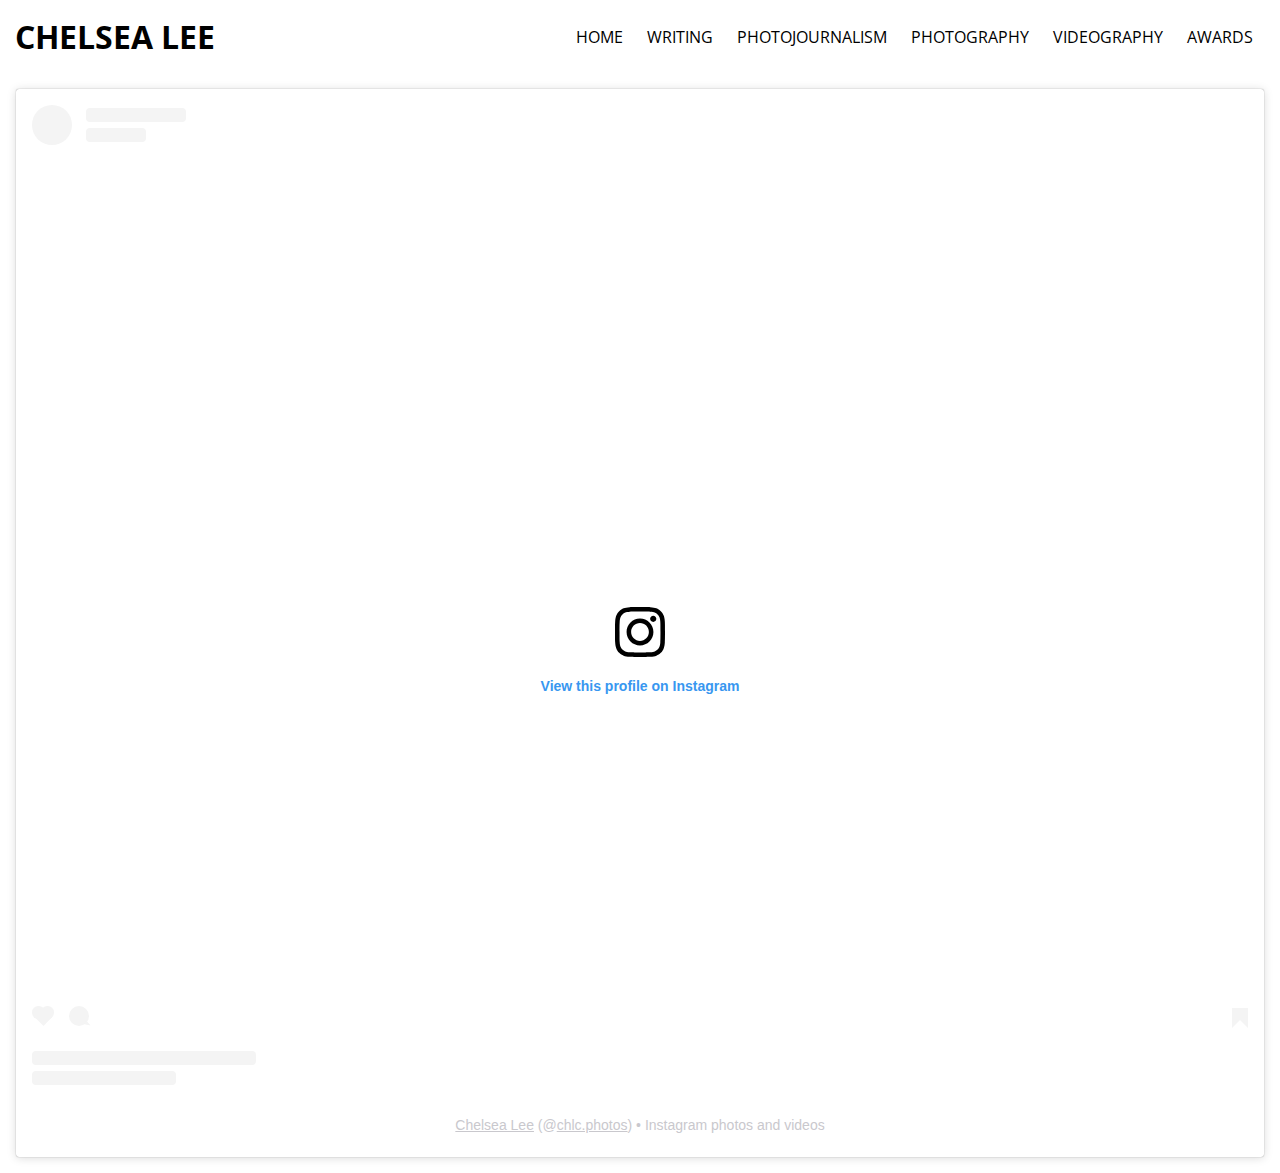
<file: photography.html>
<html>
  <head>
    <title>Chelsea Lee Photography</title>
    
    <!-- Include CSS styling -->
    <link rel="stylesheet" type="text/css" href="./styles.css">
    <style>
      .instagram-container {
        flex-grow: 1;
        margin: 5px;
      }
    </style>
    
    <!-- Include jquery -->
    <script src="https://ajax.googleapis.com/ajax/libs/jquery/3.6.0/jquery.min.js"></script>
    <script src="jquery.js"></script> 
  </head>

  <body>
    <div class="main-container">
      <!-- Header -->
      <div data-include="header"></div>

      <!-- Posts -->
      <div class="content-container">
        <!-- CopyMe
        <div class="instagram-container">
        </div>
        -->
        
        <!-- https://www.instagram.com/chlc.photos/ embed -->
        <div class="instagram-container">
          <blockquote class="instagram-media" data-instgrm-permalink="https://www.instagram.com/chlc.photos/?utm_source=ig_embed&amp;utm_campaign=loading" data-instgrm-version="14" style=" background:#FFF; border:0; border-radius:3px; box-shadow:0 0 1px 0 rgba(0,0,0,0.5),0 1px 10px 0 rgba(0,0,0,0.15); margin: 1px; max-width:5400px; min-width:326px; padding:0; width:99.375%; width:-webkit-calc(100% - 2px); width:calc(100% - 2px);"><div style="padding:16px;"> <a href="https://www.instagram.com/chlc.photos/?utm_source=ig_embed&amp;utm_campaign=loading" style=" background:#FFFFFF; line-height:0; padding:0 0; text-align:center; text-decoration:none; width:100%;" target="_blank"> <div style=" display: flex; flex-direction: row; align-items: center;"> <div style="background-color: #F4F4F4; border-radius: 50%; flex-grow: 0; height: 40px; margin-right: 14px; width: 40px;"></div> <div style="display: flex; flex-direction: column; flex-grow: 1; justify-content: center;"> <div style=" background-color: #F4F4F4; border-radius: 4px; flex-grow: 0; height: 14px; margin-bottom: 6px; width: 100px;"></div> <div style=" background-color: #F4F4F4; border-radius: 4px; flex-grow: 0; height: 14px; width: 60px;"></div></div></div><div style="padding: 19% 0;"></div> <div style="display:block; height:50px; margin:0 auto 12px; width:50px;"><svg width="50px" height="50px" viewBox="0 0 60 60" version="1.1" xmlns="https://www.w3.org/2000/svg" xmlns:xlink="https://www.w3.org/1999/xlink"><g stroke="none" stroke-width="1" fill="none" fill-rule="evenodd"><g transform="translate(-511.000000, -20.000000)" fill="#000000"><g><path d="M556.869,30.41 C554.814,30.41 553.148,32.076 553.148,34.131 C553.148,36.186 554.814,37.852 556.869,37.852 C558.924,37.852 560.59,36.186 560.59,34.131 C560.59,32.076 558.924,30.41 556.869,30.41 M541,60.657 C535.114,60.657 530.342,55.887 530.342,50 C530.342,44.114 535.114,39.342 541,39.342 C546.887,39.342 551.658,44.114 551.658,50 C551.658,55.887 546.887,60.657 541,60.657 M541,33.886 C532.1,33.886 524.886,41.1 524.886,50 C524.886,58.899 532.1,66.113 541,66.113 C549.9,66.113 557.115,58.899 557.115,50 C557.115,41.1 549.9,33.886 541,33.886 M565.378,62.101 C565.244,65.022 564.756,66.606 564.346,67.663 C563.803,69.06 563.154,70.057 562.106,71.106 C561.058,72.155 560.06,72.803 558.662,73.347 C557.607,73.757 556.021,74.244 553.102,74.378 C549.944,74.521 548.997,74.552 541,74.552 C533.003,74.552 532.056,74.521 528.898,74.378 C525.979,74.244 524.393,73.757 523.338,73.347 C521.94,72.803 520.942,72.155 519.894,71.106 C518.846,70.057 518.197,69.06 517.654,67.663 C517.244,66.606 516.755,65.022 516.623,62.101 C516.479,58.943 516.448,57.996 516.448,50 C516.448,42.003 516.479,41.056 516.623,37.899 C516.755,34.978 517.244,33.391 517.654,32.338 C518.197,30.938 518.846,29.942 519.894,28.894 C520.942,27.846 521.94,27.196 523.338,26.654 C524.393,26.244 525.979,25.756 528.898,25.623 C532.057,25.479 533.004,25.448 541,25.448 C548.997,25.448 549.943,25.479 553.102,25.623 C556.021,25.756 557.607,26.244 558.662,26.654 C560.06,27.196 561.058,27.846 562.106,28.894 C563.154,29.942 563.803,30.938 564.346,32.338 C564.756,33.391 565.244,34.978 565.378,37.899 C565.522,41.056 565.552,42.003 565.552,50 C565.552,57.996 565.522,58.943 565.378,62.101 M570.82,37.631 C570.674,34.438 570.167,32.258 569.425,30.349 C568.659,28.377 567.633,26.702 565.965,25.035 C564.297,23.368 562.623,22.342 560.652,21.575 C558.743,20.834 556.562,20.326 553.369,20.18 C550.169,20.033 549.148,20 541,20 C532.853,20 531.831,20.033 528.631,20.18 C525.438,20.326 523.257,20.834 521.349,21.575 C519.376,22.342 517.703,23.368 516.035,25.035 C514.368,26.702 513.342,28.377 512.574,30.349 C511.834,32.258 511.326,34.438 511.181,37.631 C511.035,40.831 511,41.851 511,50 C511,58.147 511.035,59.17 511.181,62.369 C511.326,65.562 511.834,67.743 512.574,69.651 C513.342,71.625 514.368,73.296 516.035,74.965 C517.703,76.634 519.376,77.658 521.349,78.425 C523.257,79.167 525.438,79.673 528.631,79.82 C531.831,79.965 532.853,80.001 541,80.001 C549.148,80.001 550.169,79.965 553.369,79.82 C556.562,79.673 558.743,79.167 560.652,78.425 C562.623,77.658 564.297,76.634 565.965,74.965 C567.633,73.296 568.659,71.625 569.425,69.651 C570.167,67.743 570.674,65.562 570.82,62.369 C570.966,59.17 571,58.147 571,50 C571,41.851 570.966,40.831 570.82,37.631"></path></g></g></g></svg></div><div style="padding-top: 8px;"> <div style=" color:#3897f0; font-family:Arial,sans-serif; font-size:14px; font-style:normal; font-weight:550; line-height:18px;">View this profile on Instagram</div></div><div style="padding: 12.5% 0;"></div> <div style="display: flex; flex-direction: row; margin-bottom: 14px; align-items: center;"><div> <div style="background-color: #F4F4F4; border-radius: 50%; height: 12.5px; width: 12.5px; transform: translateX(0px) translateY(7px);"></div> <div style="background-color: #F4F4F4; height: 12.5px; transform: rotate(-45deg) translateX(3px) translateY(1px); width: 12.5px; flex-grow: 0; margin-right: 14px; margin-left: 2px;"></div> <div style="background-color: #F4F4F4; border-radius: 50%; height: 12.5px; width: 12.5px; transform: translateX(9px) translateY(-18px);"></div></div><div style="margin-left: 8px;"> <div style=" background-color: #F4F4F4; border-radius: 50%; flex-grow: 0; height: 20px; width: 20px;"></div> <div style=" width: 0; height: 0; border-top: 2px solid transparent; border-left: 6px solid #f4f4f4; border-bottom: 2px solid transparent; transform: translateX(16px) translateY(-4px) rotate(30deg)"></div></div><div style="margin-left: auto;"> <div style=" width: 0px; border-top: 8px solid #F4F4F4; border-right: 8px solid transparent; transform: translateY(16px);"></div> <div style=" background-color: #F4F4F4; flex-grow: 0; height: 12px; width: 16px; transform: translateY(-4px);"></div> <div style=" width: 0; height: 0; border-top: 8px solid #F4F4F4; border-left: 8px solid transparent; transform: translateY(-4px) translateX(8px);"></div></div></div> <div style="display: flex; flex-direction: column; flex-grow: 1; justify-content: center; margin-bottom: 24px;"> <div style=" background-color: #F4F4F4; border-radius: 4px; flex-grow: 0; height: 14px; margin-bottom: 6px; width: 224px;"></div> <div style=" background-color: #F4F4F4; border-radius: 4px; flex-grow: 0; height: 14px; width: 144px;"></div></div></a><p style=" color:#c9c8cd; font-family:Arial,sans-serif; font-size:14px; line-height:17px; margin-bottom:0; margin-top:8px; overflow:hidden; padding:8px 0 7px; text-align:center; text-overflow:ellipsis; white-space:nowrap;"><a href="https://www.instagram.com/chlc.photos/?utm_source=ig_embed&amp;utm_campaign=loading" style=" color:#c9c8cd; font-family:Arial,sans-serif; font-size:14px; font-style:normal; font-weight:normal; line-height:17px;" target="_blank">Chelsea Lee</a> (@<a href="https://www.instagram.com/chlc.photos/?utm_source=ig_embed&amp;utm_campaign=loading" style=" color:#c9c8cd; font-family:Arial,sans-serif; font-size:14px; font-style:normal; font-weight:normal; line-height:17px;" target="_blank">chlc.photos</a>) • Instagram photos and videos</p></div></blockquote> <script async src="//www.instagram.com/embed.js"></script>
        </div>
      </div>

      <!-- Footer -->
      <div data-include="footer"></div>
    </div>
  </body>
</html>
</file>
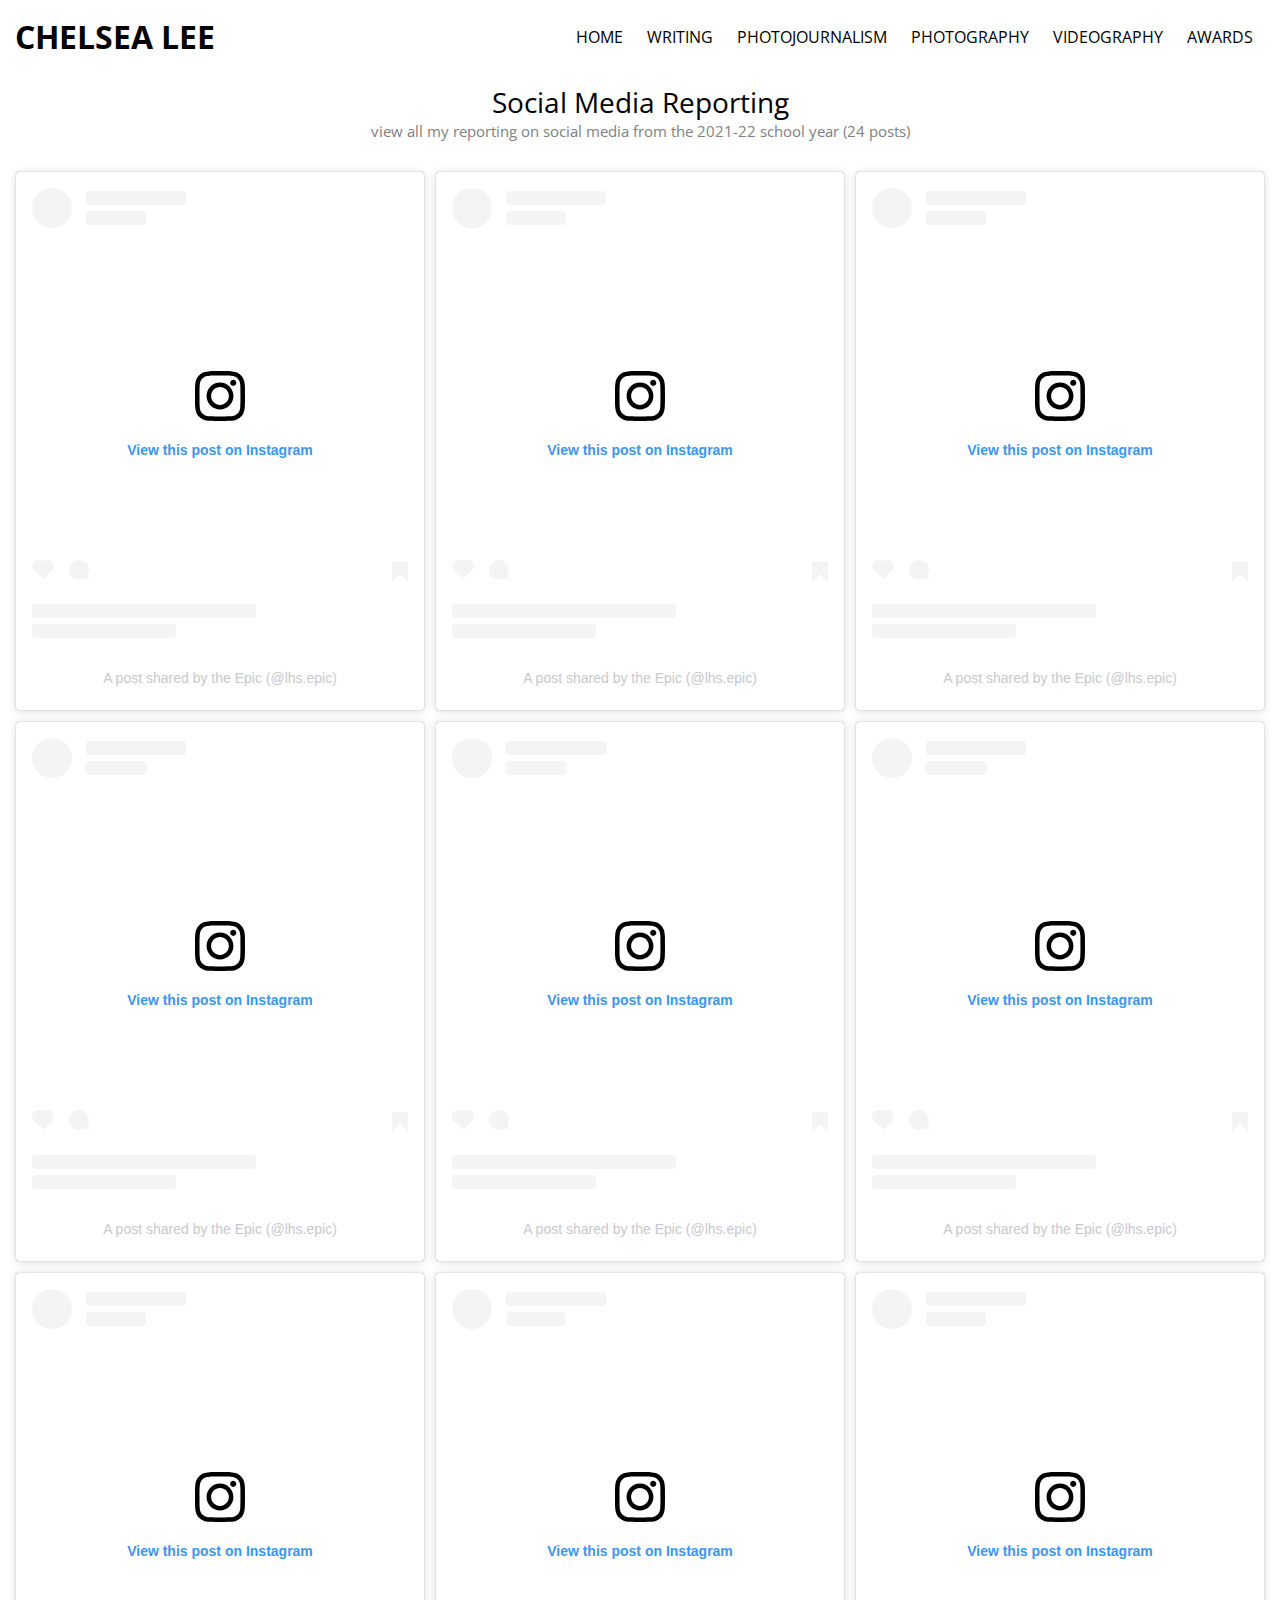
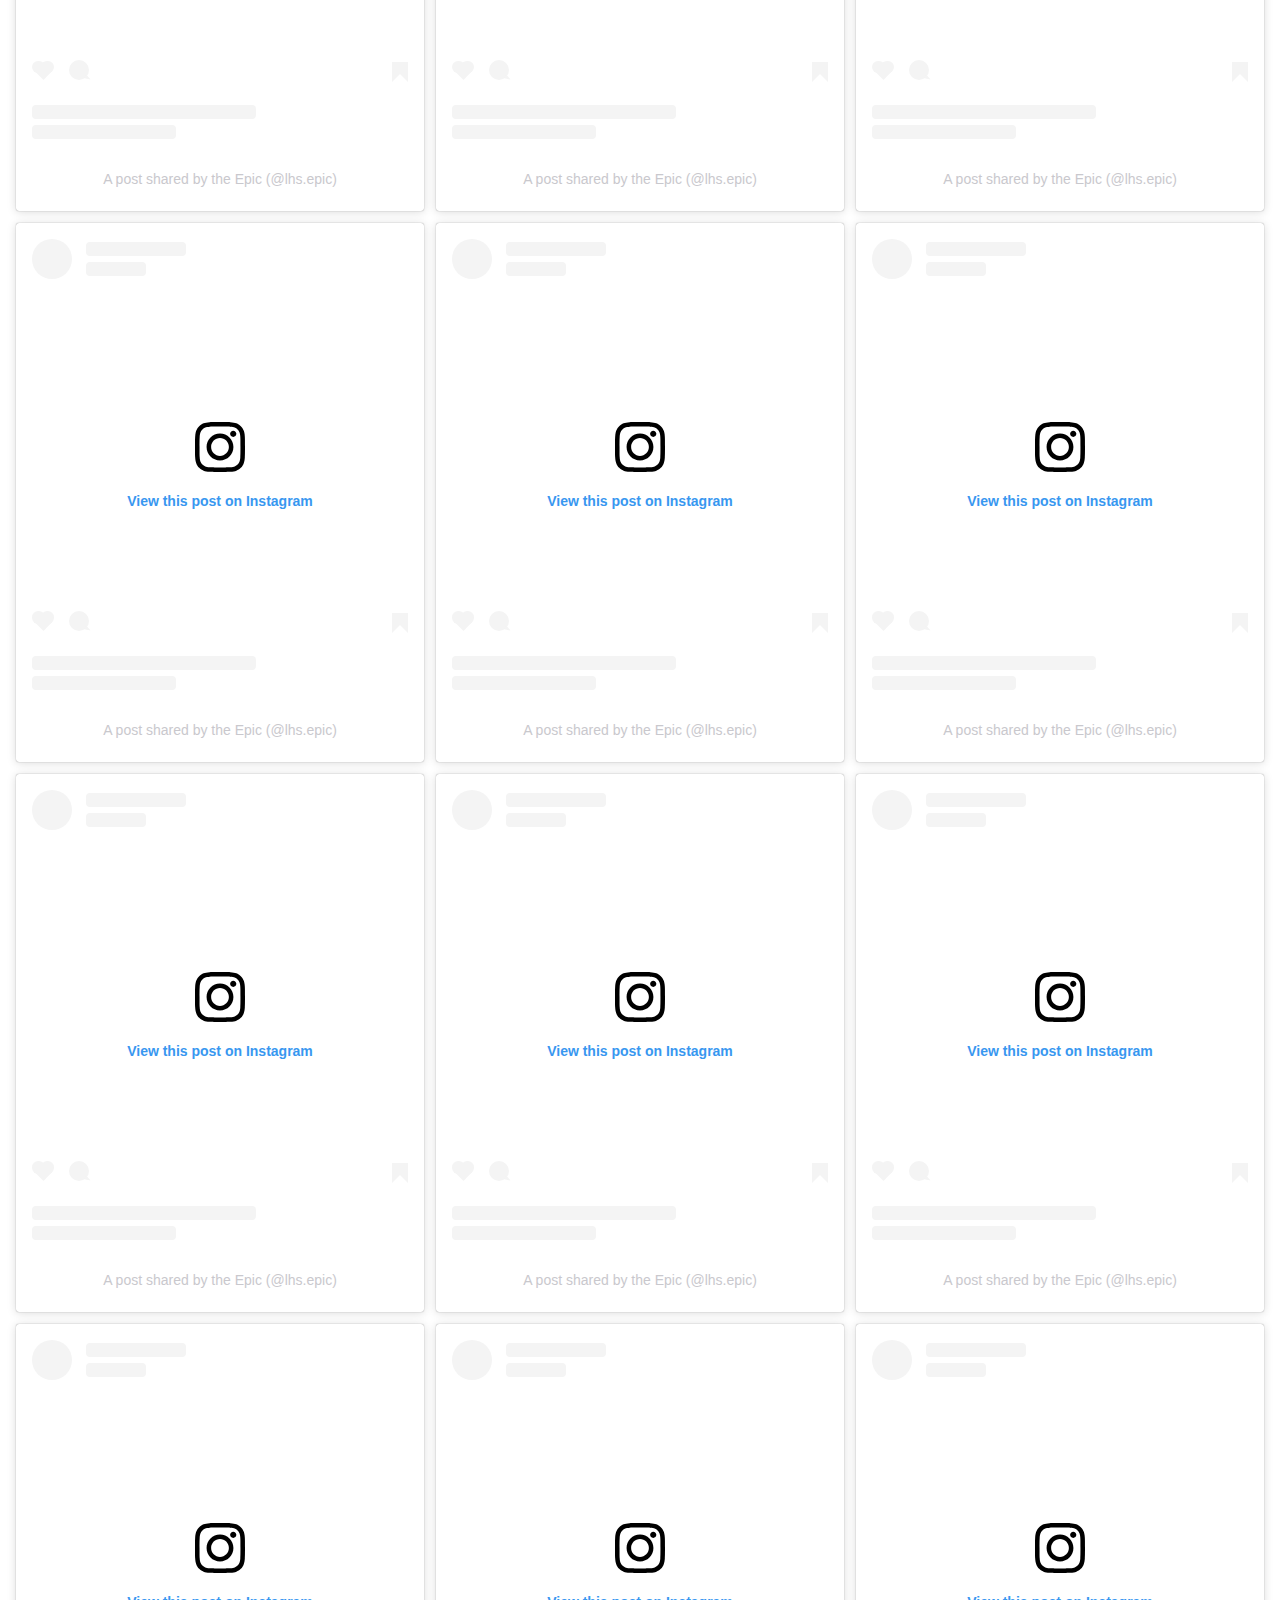
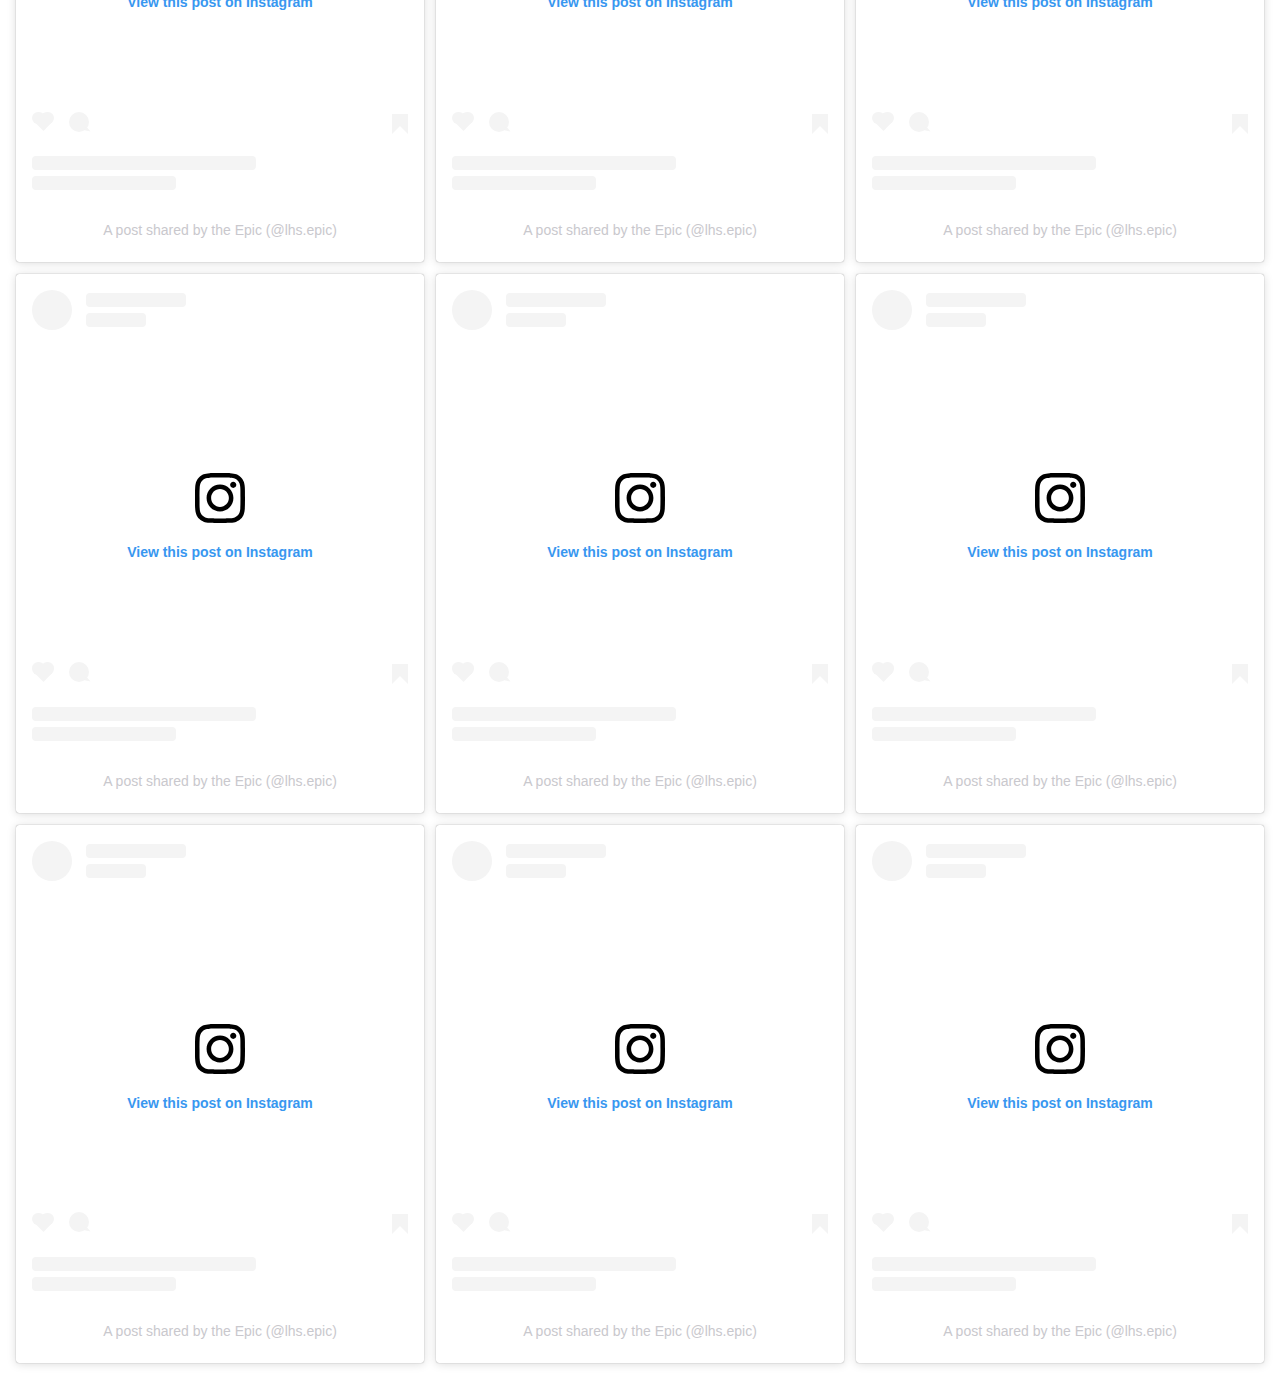
<file: photojournalism.html>
<html>
  <head>
    <title>Chelsea Lee Photojournalism</title>
    
    <!-- Include CSS styling -->
    <link rel="stylesheet" type="text/css" href="./styles.css">
    <style>
      .instagram-container {
        flex-grow: 1;
        margin: 5px;
      }
    </style>
    
    <!-- Include jquery -->
    <script src="https://ajax.googleapis.com/ajax/libs/jquery/3.6.0/jquery.min.js"></script>
    <script src="jquery.js"></script> 
  </head>

  <body>
    <div class="main-container">
      <!-- Header -->
      <div data-include="header"></div>

       <!-- Highlights title -->
      <div class="content-title-container" id="project-title-container">
        <div class="content-title" id="project-title">
          Social Media Reporting
        </div>
        <div class="content-subtitle" id="project-subtitle">
          view all my reporting on social media from the 2021-22 school year (24 posts)
        </div>
      </div>
      
      <!-- Posts -->
      <div class="content-container">
        <!-- CopyMe
        <div class="instagram-container">
        </div>
        -->
        
        <!-- Abortion Rights Protest -->
        <div class="instagram-container">
          <blockquote class="instagram-media" data-instgrm-captioned data-instgrm-permalink="https://www.instagram.com/p/CdxQP9srXj-/?utm_source=ig_embed&amp;utm_campaign=loading" data-instgrm-version="14" style=" background:#FFF; border:0; border-radius:3px; box-shadow:0 0 1px 0 rgba(0,0,0,0.5),0 1px 10px 0 rgba(0,0,0,0.15); margin: 1px; max-width:540px; min-width:326px; padding:0; width:99.375%; width:-webkit-calc(100% - 2px); width:calc(100% - 2px);"><div style="padding:16px;"> <a href="https://www.instagram.com/p/CdxQP9srXj-/?utm_source=ig_embed&amp;utm_campaign=loading" style=" background:#FFFFFF; line-height:0; padding:0 0; text-align:center; text-decoration:none; width:100%;" target="_blank"> <div style=" display: flex; flex-direction: row; align-items: center;"> <div style="background-color: #F4F4F4; border-radius: 50%; flex-grow: 0; height: 40px; margin-right: 14px; width: 40px;"></div> <div style="display: flex; flex-direction: column; flex-grow: 1; justify-content: center;"> <div style=" background-color: #F4F4F4; border-radius: 4px; flex-grow: 0; height: 14px; margin-bottom: 6px; width: 100px;"></div> <div style=" background-color: #F4F4F4; border-radius: 4px; flex-grow: 0; height: 14px; width: 60px;"></div></div></div><div style="padding: 19% 0;"></div> <div style="display:block; height:50px; margin:0 auto 12px; width:50px;"><svg width="50px" height="50px" viewBox="0 0 60 60" version="1.1" xmlns="https://www.w3.org/2000/svg" xmlns:xlink="https://www.w3.org/1999/xlink"><g stroke="none" stroke-width="1" fill="none" fill-rule="evenodd"><g transform="translate(-511.000000, -20.000000)" fill="#000000"><g><path d="M556.869,30.41 C554.814,30.41 553.148,32.076 553.148,34.131 C553.148,36.186 554.814,37.852 556.869,37.852 C558.924,37.852 560.59,36.186 560.59,34.131 C560.59,32.076 558.924,30.41 556.869,30.41 M541,60.657 C535.114,60.657 530.342,55.887 530.342,50 C530.342,44.114 535.114,39.342 541,39.342 C546.887,39.342 551.658,44.114 551.658,50 C551.658,55.887 546.887,60.657 541,60.657 M541,33.886 C532.1,33.886 524.886,41.1 524.886,50 C524.886,58.899 532.1,66.113 541,66.113 C549.9,66.113 557.115,58.899 557.115,50 C557.115,41.1 549.9,33.886 541,33.886 M565.378,62.101 C565.244,65.022 564.756,66.606 564.346,67.663 C563.803,69.06 563.154,70.057 562.106,71.106 C561.058,72.155 560.06,72.803 558.662,73.347 C557.607,73.757 556.021,74.244 553.102,74.378 C549.944,74.521 548.997,74.552 541,74.552 C533.003,74.552 532.056,74.521 528.898,74.378 C525.979,74.244 524.393,73.757 523.338,73.347 C521.94,72.803 520.942,72.155 519.894,71.106 C518.846,70.057 518.197,69.06 517.654,67.663 C517.244,66.606 516.755,65.022 516.623,62.101 C516.479,58.943 516.448,57.996 516.448,50 C516.448,42.003 516.479,41.056 516.623,37.899 C516.755,34.978 517.244,33.391 517.654,32.338 C518.197,30.938 518.846,29.942 519.894,28.894 C520.942,27.846 521.94,27.196 523.338,26.654 C524.393,26.244 525.979,25.756 528.898,25.623 C532.057,25.479 533.004,25.448 541,25.448 C548.997,25.448 549.943,25.479 553.102,25.623 C556.021,25.756 557.607,26.244 558.662,26.654 C560.06,27.196 561.058,27.846 562.106,28.894 C563.154,29.942 563.803,30.938 564.346,32.338 C564.756,33.391 565.244,34.978 565.378,37.899 C565.522,41.056 565.552,42.003 565.552,50 C565.552,57.996 565.522,58.943 565.378,62.101 M570.82,37.631 C570.674,34.438 570.167,32.258 569.425,30.349 C568.659,28.377 567.633,26.702 565.965,25.035 C564.297,23.368 562.623,22.342 560.652,21.575 C558.743,20.834 556.562,20.326 553.369,20.18 C550.169,20.033 549.148,20 541,20 C532.853,20 531.831,20.033 528.631,20.18 C525.438,20.326 523.257,20.834 521.349,21.575 C519.376,22.342 517.703,23.368 516.035,25.035 C514.368,26.702 513.342,28.377 512.574,30.349 C511.834,32.258 511.326,34.438 511.181,37.631 C511.035,40.831 511,41.851 511,50 C511,58.147 511.035,59.17 511.181,62.369 C511.326,65.562 511.834,67.743 512.574,69.651 C513.342,71.625 514.368,73.296 516.035,74.965 C517.703,76.634 519.376,77.658 521.349,78.425 C523.257,79.167 525.438,79.673 528.631,79.82 C531.831,79.965 532.853,80.001 541,80.001 C549.148,80.001 550.169,79.965 553.369,79.82 C556.562,79.673 558.743,79.167 560.652,78.425 C562.623,77.658 564.297,76.634 565.965,74.965 C567.633,73.296 568.659,71.625 569.425,69.651 C570.167,67.743 570.674,65.562 570.82,62.369 C570.966,59.17 571,58.147 571,50 C571,41.851 570.966,40.831 570.82,37.631"></path></g></g></g></svg></div><div style="padding-top: 8px;"> <div style=" color:#3897f0; font-family:Arial,sans-serif; font-size:14px; font-style:normal; font-weight:550; line-height:18px;">View this post on Instagram</div></div><div style="padding: 12.5% 0;"></div> <div style="display: flex; flex-direction: row; margin-bottom: 14px; align-items: center;"><div> <div style="background-color: #F4F4F4; border-radius: 50%; height: 12.5px; width: 12.5px; transform: translateX(0px) translateY(7px);"></div> <div style="background-color: #F4F4F4; height: 12.5px; transform: rotate(-45deg) translateX(3px) translateY(1px); width: 12.5px; flex-grow: 0; margin-right: 14px; margin-left: 2px;"></div> <div style="background-color: #F4F4F4; border-radius: 50%; height: 12.5px; width: 12.5px; transform: translateX(9px) translateY(-18px);"></div></div><div style="margin-left: 8px;"> <div style=" background-color: #F4F4F4; border-radius: 50%; flex-grow: 0; height: 20px; width: 20px;"></div> <div style=" width: 0; height: 0; border-top: 2px solid transparent; border-left: 6px solid #f4f4f4; border-bottom: 2px solid transparent; transform: translateX(16px) translateY(-4px) rotate(30deg)"></div></div><div style="margin-left: auto;"> <div style=" width: 0px; border-top: 8px solid #F4F4F4; border-right: 8px solid transparent; transform: translateY(16px);"></div> <div style=" background-color: #F4F4F4; flex-grow: 0; height: 12px; width: 16px; transform: translateY(-4px);"></div> <div style=" width: 0; height: 0; border-top: 8px solid #F4F4F4; border-left: 8px solid transparent; transform: translateY(-4px) translateX(8px);"></div></div></div> <div style="display: flex; flex-direction: column; flex-grow: 1; justify-content: center; margin-bottom: 24px;"> <div style=" background-color: #F4F4F4; border-radius: 4px; flex-grow: 0; height: 14px; margin-bottom: 6px; width: 224px;"></div> <div style=" background-color: #F4F4F4; border-radius: 4px; flex-grow: 0; height: 14px; width: 144px;"></div></div></a><p style=" color:#c9c8cd; font-family:Arial,sans-serif; font-size:14px; line-height:17px; margin-bottom:0; margin-top:8px; overflow:hidden; padding:8px 0 7px; text-align:center; text-overflow:ellipsis; white-space:nowrap;"><a href="https://www.instagram.com/p/CdxQP9srXj-/?utm_source=ig_embed&amp;utm_campaign=loading" style=" color:#c9c8cd; font-family:Arial,sans-serif; font-size:14px; font-style:normal; font-weight:normal; line-height:17px; text-decoration:none;" target="_blank">A post shared by the Epic (@lhs.epic)</a></p></div></blockquote> <script async src="//www.instagram.com/embed.js"></script>
        </div>
        
        <!-- Silsilay Fashion Show -->
        <div class="instagram-container">
          <blockquote class="instagram-media" data-instgrm-captioned data-instgrm-permalink="https://www.instagram.com/p/CdAWOAKu-SU/?utm_source=ig_embed&amp;utm_campaign=loading" data-instgrm-version="14" style=" background:#FFF; border:0; border-radius:3px; box-shadow:0 0 1px 0 rgba(0,0,0,0.5),0 1px 10px 0 rgba(0,0,0,0.15); margin: 1px; max-width:540px; min-width:326px; padding:0; width:99.375%; width:-webkit-calc(100% - 2px); width:calc(100% - 2px);"><div style="padding:16px;"> <a href="https://www.instagram.com/p/CdAWOAKu-SU/?utm_source=ig_embed&amp;utm_campaign=loading" style=" background:#FFFFFF; line-height:0; padding:0 0; text-align:center; text-decoration:none; width:100%;" target="_blank"> <div style=" display: flex; flex-direction: row; align-items: center;"> <div style="background-color: #F4F4F4; border-radius: 50%; flex-grow: 0; height: 40px; margin-right: 14px; width: 40px;"></div> <div style="display: flex; flex-direction: column; flex-grow: 1; justify-content: center;"> <div style=" background-color: #F4F4F4; border-radius: 4px; flex-grow: 0; height: 14px; margin-bottom: 6px; width: 100px;"></div> <div style=" background-color: #F4F4F4; border-radius: 4px; flex-grow: 0; height: 14px; width: 60px;"></div></div></div><div style="padding: 19% 0;"></div> <div style="display:block; height:50px; margin:0 auto 12px; width:50px;"><svg width="50px" height="50px" viewBox="0 0 60 60" version="1.1" xmlns="https://www.w3.org/2000/svg" xmlns:xlink="https://www.w3.org/1999/xlink"><g stroke="none" stroke-width="1" fill="none" fill-rule="evenodd"><g transform="translate(-511.000000, -20.000000)" fill="#000000"><g><path d="M556.869,30.41 C554.814,30.41 553.148,32.076 553.148,34.131 C553.148,36.186 554.814,37.852 556.869,37.852 C558.924,37.852 560.59,36.186 560.59,34.131 C560.59,32.076 558.924,30.41 556.869,30.41 M541,60.657 C535.114,60.657 530.342,55.887 530.342,50 C530.342,44.114 535.114,39.342 541,39.342 C546.887,39.342 551.658,44.114 551.658,50 C551.658,55.887 546.887,60.657 541,60.657 M541,33.886 C532.1,33.886 524.886,41.1 524.886,50 C524.886,58.899 532.1,66.113 541,66.113 C549.9,66.113 557.115,58.899 557.115,50 C557.115,41.1 549.9,33.886 541,33.886 M565.378,62.101 C565.244,65.022 564.756,66.606 564.346,67.663 C563.803,69.06 563.154,70.057 562.106,71.106 C561.058,72.155 560.06,72.803 558.662,73.347 C557.607,73.757 556.021,74.244 553.102,74.378 C549.944,74.521 548.997,74.552 541,74.552 C533.003,74.552 532.056,74.521 528.898,74.378 C525.979,74.244 524.393,73.757 523.338,73.347 C521.94,72.803 520.942,72.155 519.894,71.106 C518.846,70.057 518.197,69.06 517.654,67.663 C517.244,66.606 516.755,65.022 516.623,62.101 C516.479,58.943 516.448,57.996 516.448,50 C516.448,42.003 516.479,41.056 516.623,37.899 C516.755,34.978 517.244,33.391 517.654,32.338 C518.197,30.938 518.846,29.942 519.894,28.894 C520.942,27.846 521.94,27.196 523.338,26.654 C524.393,26.244 525.979,25.756 528.898,25.623 C532.057,25.479 533.004,25.448 541,25.448 C548.997,25.448 549.943,25.479 553.102,25.623 C556.021,25.756 557.607,26.244 558.662,26.654 C560.06,27.196 561.058,27.846 562.106,28.894 C563.154,29.942 563.803,30.938 564.346,32.338 C564.756,33.391 565.244,34.978 565.378,37.899 C565.522,41.056 565.552,42.003 565.552,50 C565.552,57.996 565.522,58.943 565.378,62.101 M570.82,37.631 C570.674,34.438 570.167,32.258 569.425,30.349 C568.659,28.377 567.633,26.702 565.965,25.035 C564.297,23.368 562.623,22.342 560.652,21.575 C558.743,20.834 556.562,20.326 553.369,20.18 C550.169,20.033 549.148,20 541,20 C532.853,20 531.831,20.033 528.631,20.18 C525.438,20.326 523.257,20.834 521.349,21.575 C519.376,22.342 517.703,23.368 516.035,25.035 C514.368,26.702 513.342,28.377 512.574,30.349 C511.834,32.258 511.326,34.438 511.181,37.631 C511.035,40.831 511,41.851 511,50 C511,58.147 511.035,59.17 511.181,62.369 C511.326,65.562 511.834,67.743 512.574,69.651 C513.342,71.625 514.368,73.296 516.035,74.965 C517.703,76.634 519.376,77.658 521.349,78.425 C523.257,79.167 525.438,79.673 528.631,79.82 C531.831,79.965 532.853,80.001 541,80.001 C549.148,80.001 550.169,79.965 553.369,79.82 C556.562,79.673 558.743,79.167 560.652,78.425 C562.623,77.658 564.297,76.634 565.965,74.965 C567.633,73.296 568.659,71.625 569.425,69.651 C570.167,67.743 570.674,65.562 570.82,62.369 C570.966,59.17 571,58.147 571,50 C571,41.851 570.966,40.831 570.82,37.631"></path></g></g></g></svg></div><div style="padding-top: 8px;"> <div style=" color:#3897f0; font-family:Arial,sans-serif; font-size:14px; font-style:normal; font-weight:550; line-height:18px;">View this post on Instagram</div></div><div style="padding: 12.5% 0;"></div> <div style="display: flex; flex-direction: row; margin-bottom: 14px; align-items: center;"><div> <div style="background-color: #F4F4F4; border-radius: 50%; height: 12.5px; width: 12.5px; transform: translateX(0px) translateY(7px);"></div> <div style="background-color: #F4F4F4; height: 12.5px; transform: rotate(-45deg) translateX(3px) translateY(1px); width: 12.5px; flex-grow: 0; margin-right: 14px; margin-left: 2px;"></div> <div style="background-color: #F4F4F4; border-radius: 50%; height: 12.5px; width: 12.5px; transform: translateX(9px) translateY(-18px);"></div></div><div style="margin-left: 8px;"> <div style=" background-color: #F4F4F4; border-radius: 50%; flex-grow: 0; height: 20px; width: 20px;"></div> <div style=" width: 0; height: 0; border-top: 2px solid transparent; border-left: 6px solid #f4f4f4; border-bottom: 2px solid transparent; transform: translateX(16px) translateY(-4px) rotate(30deg)"></div></div><div style="margin-left: auto;"> <div style=" width: 0px; border-top: 8px solid #F4F4F4; border-right: 8px solid transparent; transform: translateY(16px);"></div> <div style=" background-color: #F4F4F4; flex-grow: 0; height: 12px; width: 16px; transform: translateY(-4px);"></div> <div style=" width: 0; height: 0; border-top: 8px solid #F4F4F4; border-left: 8px solid transparent; transform: translateY(-4px) translateX(8px);"></div></div></div> <div style="display: flex; flex-direction: column; flex-grow: 1; justify-content: center; margin-bottom: 24px;"> <div style=" background-color: #F4F4F4; border-radius: 4px; flex-grow: 0; height: 14px; margin-bottom: 6px; width: 224px;"></div> <div style=" background-color: #F4F4F4; border-radius: 4px; flex-grow: 0; height: 14px; width: 144px;"></div></div></a><p style=" color:#c9c8cd; font-family:Arial,sans-serif; font-size:14px; line-height:17px; margin-bottom:0; margin-top:8px; overflow:hidden; padding:8px 0 7px; text-align:center; text-overflow:ellipsis; white-space:nowrap;"><a href="https://www.instagram.com/p/CdAWOAKu-SU/?utm_source=ig_embed&amp;utm_campaign=loading" style=" color:#c9c8cd; font-family:Arial,sans-serif; font-size:14px; font-style:normal; font-weight:normal; line-height:17px; text-decoration:none;" target="_blank">A post shared by the Epic (@lhs.epic)</a></p></div></blockquote> <script async src="//www.instagram.com/embed.js"></script>
        </div>
        
        <!-- Swim League Finals -->
        <div class="instagram-container">
          <blockquote class="instagram-media" data-instgrm-captioned data-instgrm-permalink="https://www.instagram.com/p/CdAOd-rOOaw/?utm_source=ig_embed&amp;utm_campaign=loading" data-instgrm-version="14" style=" background:#FFF; border:0; border-radius:3px; box-shadow:0 0 1px 0 rgba(0,0,0,0.5),0 1px 10px 0 rgba(0,0,0,0.15); margin: 1px; max-width:540px; min-width:326px; padding:0; width:99.375%; width:-webkit-calc(100% - 2px); width:calc(100% - 2px);"><div style="padding:16px;"> <a href="https://www.instagram.com/p/CdAOd-rOOaw/?utm_source=ig_embed&amp;utm_campaign=loading" style=" background:#FFFFFF; line-height:0; padding:0 0; text-align:center; text-decoration:none; width:100%;" target="_blank"> <div style=" display: flex; flex-direction: row; align-items: center;"> <div style="background-color: #F4F4F4; border-radius: 50%; flex-grow: 0; height: 40px; margin-right: 14px; width: 40px;"></div> <div style="display: flex; flex-direction: column; flex-grow: 1; justify-content: center;"> <div style=" background-color: #F4F4F4; border-radius: 4px; flex-grow: 0; height: 14px; margin-bottom: 6px; width: 100px;"></div> <div style=" background-color: #F4F4F4; border-radius: 4px; flex-grow: 0; height: 14px; width: 60px;"></div></div></div><div style="padding: 19% 0;"></div> <div style="display:block; height:50px; margin:0 auto 12px; width:50px;"><svg width="50px" height="50px" viewBox="0 0 60 60" version="1.1" xmlns="https://www.w3.org/2000/svg" xmlns:xlink="https://www.w3.org/1999/xlink"><g stroke="none" stroke-width="1" fill="none" fill-rule="evenodd"><g transform="translate(-511.000000, -20.000000)" fill="#000000"><g><path d="M556.869,30.41 C554.814,30.41 553.148,32.076 553.148,34.131 C553.148,36.186 554.814,37.852 556.869,37.852 C558.924,37.852 560.59,36.186 560.59,34.131 C560.59,32.076 558.924,30.41 556.869,30.41 M541,60.657 C535.114,60.657 530.342,55.887 530.342,50 C530.342,44.114 535.114,39.342 541,39.342 C546.887,39.342 551.658,44.114 551.658,50 C551.658,55.887 546.887,60.657 541,60.657 M541,33.886 C532.1,33.886 524.886,41.1 524.886,50 C524.886,58.899 532.1,66.113 541,66.113 C549.9,66.113 557.115,58.899 557.115,50 C557.115,41.1 549.9,33.886 541,33.886 M565.378,62.101 C565.244,65.022 564.756,66.606 564.346,67.663 C563.803,69.06 563.154,70.057 562.106,71.106 C561.058,72.155 560.06,72.803 558.662,73.347 C557.607,73.757 556.021,74.244 553.102,74.378 C549.944,74.521 548.997,74.552 541,74.552 C533.003,74.552 532.056,74.521 528.898,74.378 C525.979,74.244 524.393,73.757 523.338,73.347 C521.94,72.803 520.942,72.155 519.894,71.106 C518.846,70.057 518.197,69.06 517.654,67.663 C517.244,66.606 516.755,65.022 516.623,62.101 C516.479,58.943 516.448,57.996 516.448,50 C516.448,42.003 516.479,41.056 516.623,37.899 C516.755,34.978 517.244,33.391 517.654,32.338 C518.197,30.938 518.846,29.942 519.894,28.894 C520.942,27.846 521.94,27.196 523.338,26.654 C524.393,26.244 525.979,25.756 528.898,25.623 C532.057,25.479 533.004,25.448 541,25.448 C548.997,25.448 549.943,25.479 553.102,25.623 C556.021,25.756 557.607,26.244 558.662,26.654 C560.06,27.196 561.058,27.846 562.106,28.894 C563.154,29.942 563.803,30.938 564.346,32.338 C564.756,33.391 565.244,34.978 565.378,37.899 C565.522,41.056 565.552,42.003 565.552,50 C565.552,57.996 565.522,58.943 565.378,62.101 M570.82,37.631 C570.674,34.438 570.167,32.258 569.425,30.349 C568.659,28.377 567.633,26.702 565.965,25.035 C564.297,23.368 562.623,22.342 560.652,21.575 C558.743,20.834 556.562,20.326 553.369,20.18 C550.169,20.033 549.148,20 541,20 C532.853,20 531.831,20.033 528.631,20.18 C525.438,20.326 523.257,20.834 521.349,21.575 C519.376,22.342 517.703,23.368 516.035,25.035 C514.368,26.702 513.342,28.377 512.574,30.349 C511.834,32.258 511.326,34.438 511.181,37.631 C511.035,40.831 511,41.851 511,50 C511,58.147 511.035,59.17 511.181,62.369 C511.326,65.562 511.834,67.743 512.574,69.651 C513.342,71.625 514.368,73.296 516.035,74.965 C517.703,76.634 519.376,77.658 521.349,78.425 C523.257,79.167 525.438,79.673 528.631,79.82 C531.831,79.965 532.853,80.001 541,80.001 C549.148,80.001 550.169,79.965 553.369,79.82 C556.562,79.673 558.743,79.167 560.652,78.425 C562.623,77.658 564.297,76.634 565.965,74.965 C567.633,73.296 568.659,71.625 569.425,69.651 C570.167,67.743 570.674,65.562 570.82,62.369 C570.966,59.17 571,58.147 571,50 C571,41.851 570.966,40.831 570.82,37.631"></path></g></g></g></svg></div><div style="padding-top: 8px;"> <div style=" color:#3897f0; font-family:Arial,sans-serif; font-size:14px; font-style:normal; font-weight:550; line-height:18px;">View this post on Instagram</div></div><div style="padding: 12.5% 0;"></div> <div style="display: flex; flex-direction: row; margin-bottom: 14px; align-items: center;"><div> <div style="background-color: #F4F4F4; border-radius: 50%; height: 12.5px; width: 12.5px; transform: translateX(0px) translateY(7px);"></div> <div style="background-color: #F4F4F4; height: 12.5px; transform: rotate(-45deg) translateX(3px) translateY(1px); width: 12.5px; flex-grow: 0; margin-right: 14px; margin-left: 2px;"></div> <div style="background-color: #F4F4F4; border-radius: 50%; height: 12.5px; width: 12.5px; transform: translateX(9px) translateY(-18px);"></div></div><div style="margin-left: 8px;"> <div style=" background-color: #F4F4F4; border-radius: 50%; flex-grow: 0; height: 20px; width: 20px;"></div> <div style=" width: 0; height: 0; border-top: 2px solid transparent; border-left: 6px solid #f4f4f4; border-bottom: 2px solid transparent; transform: translateX(16px) translateY(-4px) rotate(30deg)"></div></div><div style="margin-left: auto;"> <div style=" width: 0px; border-top: 8px solid #F4F4F4; border-right: 8px solid transparent; transform: translateY(16px);"></div> <div style=" background-color: #F4F4F4; flex-grow: 0; height: 12px; width: 16px; transform: translateY(-4px);"></div> <div style=" width: 0; height: 0; border-top: 8px solid #F4F4F4; border-left: 8px solid transparent; transform: translateY(-4px) translateX(8px);"></div></div></div> <div style="display: flex; flex-direction: column; flex-grow: 1; justify-content: center; margin-bottom: 24px;"> <div style=" background-color: #F4F4F4; border-radius: 4px; flex-grow: 0; height: 14px; margin-bottom: 6px; width: 224px;"></div> <div style=" background-color: #F4F4F4; border-radius: 4px; flex-grow: 0; height: 14px; width: 144px;"></div></div></a><p style=" color:#c9c8cd; font-family:Arial,sans-serif; font-size:14px; line-height:17px; margin-bottom:0; margin-top:8px; overflow:hidden; padding:8px 0 7px; text-align:center; text-overflow:ellipsis; white-space:nowrap;"><a href="https://www.instagram.com/p/CdAOd-rOOaw/?utm_source=ig_embed&amp;utm_campaign=loading" style=" color:#c9c8cd; font-family:Arial,sans-serif; font-size:14px; font-style:normal; font-weight:normal; line-height:17px; text-decoration:none;" target="_blank">A post shared by the Epic (@lhs.epic)</a></p></div></blockquote> <script async src="//www.instagram.com/embed.js"></script>
        </div>
        
        <!-- FUHSD Art Showcase -->
        <div class="instagram-container">
          <blockquote class="instagram-media" data-instgrm-captioned data-instgrm-permalink="https://www.instagram.com/p/Cc3qxX8PI9e/?utm_source=ig_embed&amp;utm_campaign=loading" data-instgrm-version="14" style=" background:#FFF; border:0; border-radius:3px; box-shadow:0 0 1px 0 rgba(0,0,0,0.5),0 1px 10px 0 rgba(0,0,0,0.15); margin: 1px; max-width:540px; min-width:326px; padding:0; width:99.375%; width:-webkit-calc(100% - 2px); width:calc(100% - 2px);"><div style="padding:16px;"> <a href="https://www.instagram.com/p/Cc3qxX8PI9e/?utm_source=ig_embed&amp;utm_campaign=loading" style=" background:#FFFFFF; line-height:0; padding:0 0; text-align:center; text-decoration:none; width:100%;" target="_blank"> <div style=" display: flex; flex-direction: row; align-items: center;"> <div style="background-color: #F4F4F4; border-radius: 50%; flex-grow: 0; height: 40px; margin-right: 14px; width: 40px;"></div> <div style="display: flex; flex-direction: column; flex-grow: 1; justify-content: center;"> <div style=" background-color: #F4F4F4; border-radius: 4px; flex-grow: 0; height: 14px; margin-bottom: 6px; width: 100px;"></div> <div style=" background-color: #F4F4F4; border-radius: 4px; flex-grow: 0; height: 14px; width: 60px;"></div></div></div><div style="padding: 19% 0;"></div> <div style="display:block; height:50px; margin:0 auto 12px; width:50px;"><svg width="50px" height="50px" viewBox="0 0 60 60" version="1.1" xmlns="https://www.w3.org/2000/svg" xmlns:xlink="https://www.w3.org/1999/xlink"><g stroke="none" stroke-width="1" fill="none" fill-rule="evenodd"><g transform="translate(-511.000000, -20.000000)" fill="#000000"><g><path d="M556.869,30.41 C554.814,30.41 553.148,32.076 553.148,34.131 C553.148,36.186 554.814,37.852 556.869,37.852 C558.924,37.852 560.59,36.186 560.59,34.131 C560.59,32.076 558.924,30.41 556.869,30.41 M541,60.657 C535.114,60.657 530.342,55.887 530.342,50 C530.342,44.114 535.114,39.342 541,39.342 C546.887,39.342 551.658,44.114 551.658,50 C551.658,55.887 546.887,60.657 541,60.657 M541,33.886 C532.1,33.886 524.886,41.1 524.886,50 C524.886,58.899 532.1,66.113 541,66.113 C549.9,66.113 557.115,58.899 557.115,50 C557.115,41.1 549.9,33.886 541,33.886 M565.378,62.101 C565.244,65.022 564.756,66.606 564.346,67.663 C563.803,69.06 563.154,70.057 562.106,71.106 C561.058,72.155 560.06,72.803 558.662,73.347 C557.607,73.757 556.021,74.244 553.102,74.378 C549.944,74.521 548.997,74.552 541,74.552 C533.003,74.552 532.056,74.521 528.898,74.378 C525.979,74.244 524.393,73.757 523.338,73.347 C521.94,72.803 520.942,72.155 519.894,71.106 C518.846,70.057 518.197,69.06 517.654,67.663 C517.244,66.606 516.755,65.022 516.623,62.101 C516.479,58.943 516.448,57.996 516.448,50 C516.448,42.003 516.479,41.056 516.623,37.899 C516.755,34.978 517.244,33.391 517.654,32.338 C518.197,30.938 518.846,29.942 519.894,28.894 C520.942,27.846 521.94,27.196 523.338,26.654 C524.393,26.244 525.979,25.756 528.898,25.623 C532.057,25.479 533.004,25.448 541,25.448 C548.997,25.448 549.943,25.479 553.102,25.623 C556.021,25.756 557.607,26.244 558.662,26.654 C560.06,27.196 561.058,27.846 562.106,28.894 C563.154,29.942 563.803,30.938 564.346,32.338 C564.756,33.391 565.244,34.978 565.378,37.899 C565.522,41.056 565.552,42.003 565.552,50 C565.552,57.996 565.522,58.943 565.378,62.101 M570.82,37.631 C570.674,34.438 570.167,32.258 569.425,30.349 C568.659,28.377 567.633,26.702 565.965,25.035 C564.297,23.368 562.623,22.342 560.652,21.575 C558.743,20.834 556.562,20.326 553.369,20.18 C550.169,20.033 549.148,20 541,20 C532.853,20 531.831,20.033 528.631,20.18 C525.438,20.326 523.257,20.834 521.349,21.575 C519.376,22.342 517.703,23.368 516.035,25.035 C514.368,26.702 513.342,28.377 512.574,30.349 C511.834,32.258 511.326,34.438 511.181,37.631 C511.035,40.831 511,41.851 511,50 C511,58.147 511.035,59.17 511.181,62.369 C511.326,65.562 511.834,67.743 512.574,69.651 C513.342,71.625 514.368,73.296 516.035,74.965 C517.703,76.634 519.376,77.658 521.349,78.425 C523.257,79.167 525.438,79.673 528.631,79.82 C531.831,79.965 532.853,80.001 541,80.001 C549.148,80.001 550.169,79.965 553.369,79.82 C556.562,79.673 558.743,79.167 560.652,78.425 C562.623,77.658 564.297,76.634 565.965,74.965 C567.633,73.296 568.659,71.625 569.425,69.651 C570.167,67.743 570.674,65.562 570.82,62.369 C570.966,59.17 571,58.147 571,50 C571,41.851 570.966,40.831 570.82,37.631"></path></g></g></g></svg></div><div style="padding-top: 8px;"> <div style=" color:#3897f0; font-family:Arial,sans-serif; font-size:14px; font-style:normal; font-weight:550; line-height:18px;">View this post on Instagram</div></div><div style="padding: 12.5% 0;"></div> <div style="display: flex; flex-direction: row; margin-bottom: 14px; align-items: center;"><div> <div style="background-color: #F4F4F4; border-radius: 50%; height: 12.5px; width: 12.5px; transform: translateX(0px) translateY(7px);"></div> <div style="background-color: #F4F4F4; height: 12.5px; transform: rotate(-45deg) translateX(3px) translateY(1px); width: 12.5px; flex-grow: 0; margin-right: 14px; margin-left: 2px;"></div> <div style="background-color: #F4F4F4; border-radius: 50%; height: 12.5px; width: 12.5px; transform: translateX(9px) translateY(-18px);"></div></div><div style="margin-left: 8px;"> <div style=" background-color: #F4F4F4; border-radius: 50%; flex-grow: 0; height: 20px; width: 20px;"></div> <div style=" width: 0; height: 0; border-top: 2px solid transparent; border-left: 6px solid #f4f4f4; border-bottom: 2px solid transparent; transform: translateX(16px) translateY(-4px) rotate(30deg)"></div></div><div style="margin-left: auto;"> <div style=" width: 0px; border-top: 8px solid #F4F4F4; border-right: 8px solid transparent; transform: translateY(16px);"></div> <div style=" background-color: #F4F4F4; flex-grow: 0; height: 12px; width: 16px; transform: translateY(-4px);"></div> <div style=" width: 0; height: 0; border-top: 8px solid #F4F4F4; border-left: 8px solid transparent; transform: translateY(-4px) translateX(8px);"></div></div></div> <div style="display: flex; flex-direction: column; flex-grow: 1; justify-content: center; margin-bottom: 24px;"> <div style=" background-color: #F4F4F4; border-radius: 4px; flex-grow: 0; height: 14px; margin-bottom: 6px; width: 224px;"></div> <div style=" background-color: #F4F4F4; border-radius: 4px; flex-grow: 0; height: 14px; width: 144px;"></div></div></a><p style=" color:#c9c8cd; font-family:Arial,sans-serif; font-size:14px; line-height:17px; margin-bottom:0; margin-top:8px; overflow:hidden; padding:8px 0 7px; text-align:center; text-overflow:ellipsis; white-space:nowrap;"><a href="https://www.instagram.com/p/Cc3qxX8PI9e/?utm_source=ig_embed&amp;utm_campaign=loading" style=" color:#c9c8cd; font-family:Arial,sans-serif; font-size:14px; font-style:normal; font-weight:normal; line-height:17px; text-decoration:none;" target="_blank">A post shared by the Epic (@lhs.epic)</a></p></div></blockquote> <script async src="//www.instagram.com/embed.js"></script>
        </div>
        
        <!-- Boys varsity volleyball -->
        <div class="instagram-container">
          <blockquote class="instagram-media" data-instgrm-captioned data-instgrm-permalink="https://www.instagram.com/p/CccM3NnO3T1/?utm_source=ig_embed&amp;utm_campaign=loading" data-instgrm-version="14" style=" background:#FFF; border:0; border-radius:3px; box-shadow:0 0 1px 0 rgba(0,0,0,0.5),0 1px 10px 0 rgba(0,0,0,0.15); margin: 1px; max-width:540px; min-width:326px; padding:0; width:99.375%; width:-webkit-calc(100% - 2px); width:calc(100% - 2px);"><div style="padding:16px;"> <a href="https://www.instagram.com/p/CccM3NnO3T1/?utm_source=ig_embed&amp;utm_campaign=loading" style=" background:#FFFFFF; line-height:0; padding:0 0; text-align:center; text-decoration:none; width:100%;" target="_blank"> <div style=" display: flex; flex-direction: row; align-items: center;"> <div style="background-color: #F4F4F4; border-radius: 50%; flex-grow: 0; height: 40px; margin-right: 14px; width: 40px;"></div> <div style="display: flex; flex-direction: column; flex-grow: 1; justify-content: center;"> <div style=" background-color: #F4F4F4; border-radius: 4px; flex-grow: 0; height: 14px; margin-bottom: 6px; width: 100px;"></div> <div style=" background-color: #F4F4F4; border-radius: 4px; flex-grow: 0; height: 14px; width: 60px;"></div></div></div><div style="padding: 19% 0;"></div> <div style="display:block; height:50px; margin:0 auto 12px; width:50px;"><svg width="50px" height="50px" viewBox="0 0 60 60" version="1.1" xmlns="https://www.w3.org/2000/svg" xmlns:xlink="https://www.w3.org/1999/xlink"><g stroke="none" stroke-width="1" fill="none" fill-rule="evenodd"><g transform="translate(-511.000000, -20.000000)" fill="#000000"><g><path d="M556.869,30.41 C554.814,30.41 553.148,32.076 553.148,34.131 C553.148,36.186 554.814,37.852 556.869,37.852 C558.924,37.852 560.59,36.186 560.59,34.131 C560.59,32.076 558.924,30.41 556.869,30.41 M541,60.657 C535.114,60.657 530.342,55.887 530.342,50 C530.342,44.114 535.114,39.342 541,39.342 C546.887,39.342 551.658,44.114 551.658,50 C551.658,55.887 546.887,60.657 541,60.657 M541,33.886 C532.1,33.886 524.886,41.1 524.886,50 C524.886,58.899 532.1,66.113 541,66.113 C549.9,66.113 557.115,58.899 557.115,50 C557.115,41.1 549.9,33.886 541,33.886 M565.378,62.101 C565.244,65.022 564.756,66.606 564.346,67.663 C563.803,69.06 563.154,70.057 562.106,71.106 C561.058,72.155 560.06,72.803 558.662,73.347 C557.607,73.757 556.021,74.244 553.102,74.378 C549.944,74.521 548.997,74.552 541,74.552 C533.003,74.552 532.056,74.521 528.898,74.378 C525.979,74.244 524.393,73.757 523.338,73.347 C521.94,72.803 520.942,72.155 519.894,71.106 C518.846,70.057 518.197,69.06 517.654,67.663 C517.244,66.606 516.755,65.022 516.623,62.101 C516.479,58.943 516.448,57.996 516.448,50 C516.448,42.003 516.479,41.056 516.623,37.899 C516.755,34.978 517.244,33.391 517.654,32.338 C518.197,30.938 518.846,29.942 519.894,28.894 C520.942,27.846 521.94,27.196 523.338,26.654 C524.393,26.244 525.979,25.756 528.898,25.623 C532.057,25.479 533.004,25.448 541,25.448 C548.997,25.448 549.943,25.479 553.102,25.623 C556.021,25.756 557.607,26.244 558.662,26.654 C560.06,27.196 561.058,27.846 562.106,28.894 C563.154,29.942 563.803,30.938 564.346,32.338 C564.756,33.391 565.244,34.978 565.378,37.899 C565.522,41.056 565.552,42.003 565.552,50 C565.552,57.996 565.522,58.943 565.378,62.101 M570.82,37.631 C570.674,34.438 570.167,32.258 569.425,30.349 C568.659,28.377 567.633,26.702 565.965,25.035 C564.297,23.368 562.623,22.342 560.652,21.575 C558.743,20.834 556.562,20.326 553.369,20.18 C550.169,20.033 549.148,20 541,20 C532.853,20 531.831,20.033 528.631,20.18 C525.438,20.326 523.257,20.834 521.349,21.575 C519.376,22.342 517.703,23.368 516.035,25.035 C514.368,26.702 513.342,28.377 512.574,30.349 C511.834,32.258 511.326,34.438 511.181,37.631 C511.035,40.831 511,41.851 511,50 C511,58.147 511.035,59.17 511.181,62.369 C511.326,65.562 511.834,67.743 512.574,69.651 C513.342,71.625 514.368,73.296 516.035,74.965 C517.703,76.634 519.376,77.658 521.349,78.425 C523.257,79.167 525.438,79.673 528.631,79.82 C531.831,79.965 532.853,80.001 541,80.001 C549.148,80.001 550.169,79.965 553.369,79.82 C556.562,79.673 558.743,79.167 560.652,78.425 C562.623,77.658 564.297,76.634 565.965,74.965 C567.633,73.296 568.659,71.625 569.425,69.651 C570.167,67.743 570.674,65.562 570.82,62.369 C570.966,59.17 571,58.147 571,50 C571,41.851 570.966,40.831 570.82,37.631"></path></g></g></g></svg></div><div style="padding-top: 8px;"> <div style=" color:#3897f0; font-family:Arial,sans-serif; font-size:14px; font-style:normal; font-weight:550; line-height:18px;">View this post on Instagram</div></div><div style="padding: 12.5% 0;"></div> <div style="display: flex; flex-direction: row; margin-bottom: 14px; align-items: center;"><div> <div style="background-color: #F4F4F4; border-radius: 50%; height: 12.5px; width: 12.5px; transform: translateX(0px) translateY(7px);"></div> <div style="background-color: #F4F4F4; height: 12.5px; transform: rotate(-45deg) translateX(3px) translateY(1px); width: 12.5px; flex-grow: 0; margin-right: 14px; margin-left: 2px;"></div> <div style="background-color: #F4F4F4; border-radius: 50%; height: 12.5px; width: 12.5px; transform: translateX(9px) translateY(-18px);"></div></div><div style="margin-left: 8px;"> <div style=" background-color: #F4F4F4; border-radius: 50%; flex-grow: 0; height: 20px; width: 20px;"></div> <div style=" width: 0; height: 0; border-top: 2px solid transparent; border-left: 6px solid #f4f4f4; border-bottom: 2px solid transparent; transform: translateX(16px) translateY(-4px) rotate(30deg)"></div></div><div style="margin-left: auto;"> <div style=" width: 0px; border-top: 8px solid #F4F4F4; border-right: 8px solid transparent; transform: translateY(16px);"></div> <div style=" background-color: #F4F4F4; flex-grow: 0; height: 12px; width: 16px; transform: translateY(-4px);"></div> <div style=" width: 0; height: 0; border-top: 8px solid #F4F4F4; border-left: 8px solid transparent; transform: translateY(-4px) translateX(8px);"></div></div></div> <div style="display: flex; flex-direction: column; flex-grow: 1; justify-content: center; margin-bottom: 24px;"> <div style=" background-color: #F4F4F4; border-radius: 4px; flex-grow: 0; height: 14px; margin-bottom: 6px; width: 224px;"></div> <div style=" background-color: #F4F4F4; border-radius: 4px; flex-grow: 0; height: 14px; width: 144px;"></div></div></a><p style=" color:#c9c8cd; font-family:Arial,sans-serif; font-size:14px; line-height:17px; margin-bottom:0; margin-top:8px; overflow:hidden; padding:8px 0 7px; text-align:center; text-overflow:ellipsis; white-space:nowrap;"><a href="https://www.instagram.com/p/CccM3NnO3T1/?utm_source=ig_embed&amp;utm_campaign=loading" style=" color:#c9c8cd; font-family:Arial,sans-serif; font-size:14px; font-style:normal; font-weight:normal; line-height:17px; text-decoration:none;" target="_blank">A post shared by the Epic (@lhs.epic)</a></p></div></blockquote> <script async src="//www.instagram.com/embed.js"></script>
        </div>
          
        <!-- Swim team’s last regular meet -->
        <div class="instagram-container">
          <blockquote class="instagram-media" data-instgrm-captioned data-instgrm-permalink="https://www.instagram.com/p/CcY3SQTPzr3/?utm_source=ig_embed&amp;utm_campaign=loading" data-instgrm-version="14" style=" background:#FFF; border:0; border-radius:3px; box-shadow:0 0 1px 0 rgba(0,0,0,0.5),0 1px 10px 0 rgba(0,0,0,0.15); margin: 1px; max-width:540px; min-width:326px; padding:0; width:99.375%; width:-webkit-calc(100% - 2px); width:calc(100% - 2px);"><div style="padding:16px;"> <a href="https://www.instagram.com/p/CcY3SQTPzr3/?utm_source=ig_embed&amp;utm_campaign=loading" style=" background:#FFFFFF; line-height:0; padding:0 0; text-align:center; text-decoration:none; width:100%;" target="_blank"> <div style=" display: flex; flex-direction: row; align-items: center;"> <div style="background-color: #F4F4F4; border-radius: 50%; flex-grow: 0; height: 40px; margin-right: 14px; width: 40px;"></div> <div style="display: flex; flex-direction: column; flex-grow: 1; justify-content: center;"> <div style=" background-color: #F4F4F4; border-radius: 4px; flex-grow: 0; height: 14px; margin-bottom: 6px; width: 100px;"></div> <div style=" background-color: #F4F4F4; border-radius: 4px; flex-grow: 0; height: 14px; width: 60px;"></div></div></div><div style="padding: 19% 0;"></div> <div style="display:block; height:50px; margin:0 auto 12px; width:50px;"><svg width="50px" height="50px" viewBox="0 0 60 60" version="1.1" xmlns="https://www.w3.org/2000/svg" xmlns:xlink="https://www.w3.org/1999/xlink"><g stroke="none" stroke-width="1" fill="none" fill-rule="evenodd"><g transform="translate(-511.000000, -20.000000)" fill="#000000"><g><path d="M556.869,30.41 C554.814,30.41 553.148,32.076 553.148,34.131 C553.148,36.186 554.814,37.852 556.869,37.852 C558.924,37.852 560.59,36.186 560.59,34.131 C560.59,32.076 558.924,30.41 556.869,30.41 M541,60.657 C535.114,60.657 530.342,55.887 530.342,50 C530.342,44.114 535.114,39.342 541,39.342 C546.887,39.342 551.658,44.114 551.658,50 C551.658,55.887 546.887,60.657 541,60.657 M541,33.886 C532.1,33.886 524.886,41.1 524.886,50 C524.886,58.899 532.1,66.113 541,66.113 C549.9,66.113 557.115,58.899 557.115,50 C557.115,41.1 549.9,33.886 541,33.886 M565.378,62.101 C565.244,65.022 564.756,66.606 564.346,67.663 C563.803,69.06 563.154,70.057 562.106,71.106 C561.058,72.155 560.06,72.803 558.662,73.347 C557.607,73.757 556.021,74.244 553.102,74.378 C549.944,74.521 548.997,74.552 541,74.552 C533.003,74.552 532.056,74.521 528.898,74.378 C525.979,74.244 524.393,73.757 523.338,73.347 C521.94,72.803 520.942,72.155 519.894,71.106 C518.846,70.057 518.197,69.06 517.654,67.663 C517.244,66.606 516.755,65.022 516.623,62.101 C516.479,58.943 516.448,57.996 516.448,50 C516.448,42.003 516.479,41.056 516.623,37.899 C516.755,34.978 517.244,33.391 517.654,32.338 C518.197,30.938 518.846,29.942 519.894,28.894 C520.942,27.846 521.94,27.196 523.338,26.654 C524.393,26.244 525.979,25.756 528.898,25.623 C532.057,25.479 533.004,25.448 541,25.448 C548.997,25.448 549.943,25.479 553.102,25.623 C556.021,25.756 557.607,26.244 558.662,26.654 C560.06,27.196 561.058,27.846 562.106,28.894 C563.154,29.942 563.803,30.938 564.346,32.338 C564.756,33.391 565.244,34.978 565.378,37.899 C565.522,41.056 565.552,42.003 565.552,50 C565.552,57.996 565.522,58.943 565.378,62.101 M570.82,37.631 C570.674,34.438 570.167,32.258 569.425,30.349 C568.659,28.377 567.633,26.702 565.965,25.035 C564.297,23.368 562.623,22.342 560.652,21.575 C558.743,20.834 556.562,20.326 553.369,20.18 C550.169,20.033 549.148,20 541,20 C532.853,20 531.831,20.033 528.631,20.18 C525.438,20.326 523.257,20.834 521.349,21.575 C519.376,22.342 517.703,23.368 516.035,25.035 C514.368,26.702 513.342,28.377 512.574,30.349 C511.834,32.258 511.326,34.438 511.181,37.631 C511.035,40.831 511,41.851 511,50 C511,58.147 511.035,59.17 511.181,62.369 C511.326,65.562 511.834,67.743 512.574,69.651 C513.342,71.625 514.368,73.296 516.035,74.965 C517.703,76.634 519.376,77.658 521.349,78.425 C523.257,79.167 525.438,79.673 528.631,79.82 C531.831,79.965 532.853,80.001 541,80.001 C549.148,80.001 550.169,79.965 553.369,79.82 C556.562,79.673 558.743,79.167 560.652,78.425 C562.623,77.658 564.297,76.634 565.965,74.965 C567.633,73.296 568.659,71.625 569.425,69.651 C570.167,67.743 570.674,65.562 570.82,62.369 C570.966,59.17 571,58.147 571,50 C571,41.851 570.966,40.831 570.82,37.631"></path></g></g></g></svg></div><div style="padding-top: 8px;"> <div style=" color:#3897f0; font-family:Arial,sans-serif; font-size:14px; font-style:normal; font-weight:550; line-height:18px;">View this post on Instagram</div></div><div style="padding: 12.5% 0;"></div> <div style="display: flex; flex-direction: row; margin-bottom: 14px; align-items: center;"><div> <div style="background-color: #F4F4F4; border-radius: 50%; height: 12.5px; width: 12.5px; transform: translateX(0px) translateY(7px);"></div> <div style="background-color: #F4F4F4; height: 12.5px; transform: rotate(-45deg) translateX(3px) translateY(1px); width: 12.5px; flex-grow: 0; margin-right: 14px; margin-left: 2px;"></div> <div style="background-color: #F4F4F4; border-radius: 50%; height: 12.5px; width: 12.5px; transform: translateX(9px) translateY(-18px);"></div></div><div style="margin-left: 8px;"> <div style=" background-color: #F4F4F4; border-radius: 50%; flex-grow: 0; height: 20px; width: 20px;"></div> <div style=" width: 0; height: 0; border-top: 2px solid transparent; border-left: 6px solid #f4f4f4; border-bottom: 2px solid transparent; transform: translateX(16px) translateY(-4px) rotate(30deg)"></div></div><div style="margin-left: auto;"> <div style=" width: 0px; border-top: 8px solid #F4F4F4; border-right: 8px solid transparent; transform: translateY(16px);"></div> <div style=" background-color: #F4F4F4; flex-grow: 0; height: 12px; width: 16px; transform: translateY(-4px);"></div> <div style=" width: 0; height: 0; border-top: 8px solid #F4F4F4; border-left: 8px solid transparent; transform: translateY(-4px) translateX(8px);"></div></div></div> <div style="display: flex; flex-direction: column; flex-grow: 1; justify-content: center; margin-bottom: 24px;"> <div style=" background-color: #F4F4F4; border-radius: 4px; flex-grow: 0; height: 14px; margin-bottom: 6px; width: 224px;"></div> <div style=" background-color: #F4F4F4; border-radius: 4px; flex-grow: 0; height: 14px; width: 144px;"></div></div></a><p style=" color:#c9c8cd; font-family:Arial,sans-serif; font-size:14px; line-height:17px; margin-bottom:0; margin-top:8px; overflow:hidden; padding:8px 0 7px; text-align:center; text-overflow:ellipsis; white-space:nowrap;"><a href="https://www.instagram.com/p/CcY3SQTPzr3/?utm_source=ig_embed&amp;utm_campaign=loading" style=" color:#c9c8cd; font-family:Arial,sans-serif; font-size:14px; font-style:normal; font-weight:normal; line-height:17px; text-decoration:none;" target="_blank">A post shared by the Epic (@lhs.epic)</a></p></div></blockquote> <script async src="//www.instagram.com/embed.js"></script>
        </div>
          
        <!-- Powerpuff -->
        <div class="instagram-container">
          <blockquote class="instagram-media" data-instgrm-captioned data-instgrm-permalink="https://www.instagram.com/p/CcPParZr8qV/?utm_source=ig_embed&amp;utm_campaign=loading" data-instgrm-version="14" style=" background:#FFF; border:0; border-radius:3px; box-shadow:0 0 1px 0 rgba(0,0,0,0.5),0 1px 10px 0 rgba(0,0,0,0.15); margin: 1px; max-width:540px; min-width:326px; padding:0; width:99.375%; width:-webkit-calc(100% - 2px); width:calc(100% - 2px);"><div style="padding:16px;"> <a href="https://www.instagram.com/p/CcPParZr8qV/?utm_source=ig_embed&amp;utm_campaign=loading" style=" background:#FFFFFF; line-height:0; padding:0 0; text-align:center; text-decoration:none; width:100%;" target="_blank"> <div style=" display: flex; flex-direction: row; align-items: center;"> <div style="background-color: #F4F4F4; border-radius: 50%; flex-grow: 0; height: 40px; margin-right: 14px; width: 40px;"></div> <div style="display: flex; flex-direction: column; flex-grow: 1; justify-content: center;"> <div style=" background-color: #F4F4F4; border-radius: 4px; flex-grow: 0; height: 14px; margin-bottom: 6px; width: 100px;"></div> <div style=" background-color: #F4F4F4; border-radius: 4px; flex-grow: 0; height: 14px; width: 60px;"></div></div></div><div style="padding: 19% 0;"></div> <div style="display:block; height:50px; margin:0 auto 12px; width:50px;"><svg width="50px" height="50px" viewBox="0 0 60 60" version="1.1" xmlns="https://www.w3.org/2000/svg" xmlns:xlink="https://www.w3.org/1999/xlink"><g stroke="none" stroke-width="1" fill="none" fill-rule="evenodd"><g transform="translate(-511.000000, -20.000000)" fill="#000000"><g><path d="M556.869,30.41 C554.814,30.41 553.148,32.076 553.148,34.131 C553.148,36.186 554.814,37.852 556.869,37.852 C558.924,37.852 560.59,36.186 560.59,34.131 C560.59,32.076 558.924,30.41 556.869,30.41 M541,60.657 C535.114,60.657 530.342,55.887 530.342,50 C530.342,44.114 535.114,39.342 541,39.342 C546.887,39.342 551.658,44.114 551.658,50 C551.658,55.887 546.887,60.657 541,60.657 M541,33.886 C532.1,33.886 524.886,41.1 524.886,50 C524.886,58.899 532.1,66.113 541,66.113 C549.9,66.113 557.115,58.899 557.115,50 C557.115,41.1 549.9,33.886 541,33.886 M565.378,62.101 C565.244,65.022 564.756,66.606 564.346,67.663 C563.803,69.06 563.154,70.057 562.106,71.106 C561.058,72.155 560.06,72.803 558.662,73.347 C557.607,73.757 556.021,74.244 553.102,74.378 C549.944,74.521 548.997,74.552 541,74.552 C533.003,74.552 532.056,74.521 528.898,74.378 C525.979,74.244 524.393,73.757 523.338,73.347 C521.94,72.803 520.942,72.155 519.894,71.106 C518.846,70.057 518.197,69.06 517.654,67.663 C517.244,66.606 516.755,65.022 516.623,62.101 C516.479,58.943 516.448,57.996 516.448,50 C516.448,42.003 516.479,41.056 516.623,37.899 C516.755,34.978 517.244,33.391 517.654,32.338 C518.197,30.938 518.846,29.942 519.894,28.894 C520.942,27.846 521.94,27.196 523.338,26.654 C524.393,26.244 525.979,25.756 528.898,25.623 C532.057,25.479 533.004,25.448 541,25.448 C548.997,25.448 549.943,25.479 553.102,25.623 C556.021,25.756 557.607,26.244 558.662,26.654 C560.06,27.196 561.058,27.846 562.106,28.894 C563.154,29.942 563.803,30.938 564.346,32.338 C564.756,33.391 565.244,34.978 565.378,37.899 C565.522,41.056 565.552,42.003 565.552,50 C565.552,57.996 565.522,58.943 565.378,62.101 M570.82,37.631 C570.674,34.438 570.167,32.258 569.425,30.349 C568.659,28.377 567.633,26.702 565.965,25.035 C564.297,23.368 562.623,22.342 560.652,21.575 C558.743,20.834 556.562,20.326 553.369,20.18 C550.169,20.033 549.148,20 541,20 C532.853,20 531.831,20.033 528.631,20.18 C525.438,20.326 523.257,20.834 521.349,21.575 C519.376,22.342 517.703,23.368 516.035,25.035 C514.368,26.702 513.342,28.377 512.574,30.349 C511.834,32.258 511.326,34.438 511.181,37.631 C511.035,40.831 511,41.851 511,50 C511,58.147 511.035,59.17 511.181,62.369 C511.326,65.562 511.834,67.743 512.574,69.651 C513.342,71.625 514.368,73.296 516.035,74.965 C517.703,76.634 519.376,77.658 521.349,78.425 C523.257,79.167 525.438,79.673 528.631,79.82 C531.831,79.965 532.853,80.001 541,80.001 C549.148,80.001 550.169,79.965 553.369,79.82 C556.562,79.673 558.743,79.167 560.652,78.425 C562.623,77.658 564.297,76.634 565.965,74.965 C567.633,73.296 568.659,71.625 569.425,69.651 C570.167,67.743 570.674,65.562 570.82,62.369 C570.966,59.17 571,58.147 571,50 C571,41.851 570.966,40.831 570.82,37.631"></path></g></g></g></svg></div><div style="padding-top: 8px;"> <div style=" color:#3897f0; font-family:Arial,sans-serif; font-size:14px; font-style:normal; font-weight:550; line-height:18px;">View this post on Instagram</div></div><div style="padding: 12.5% 0;"></div> <div style="display: flex; flex-direction: row; margin-bottom: 14px; align-items: center;"><div> <div style="background-color: #F4F4F4; border-radius: 50%; height: 12.5px; width: 12.5px; transform: translateX(0px) translateY(7px);"></div> <div style="background-color: #F4F4F4; height: 12.5px; transform: rotate(-45deg) translateX(3px) translateY(1px); width: 12.5px; flex-grow: 0; margin-right: 14px; margin-left: 2px;"></div> <div style="background-color: #F4F4F4; border-radius: 50%; height: 12.5px; width: 12.5px; transform: translateX(9px) translateY(-18px);"></div></div><div style="margin-left: 8px;"> <div style=" background-color: #F4F4F4; border-radius: 50%; flex-grow: 0; height: 20px; width: 20px;"></div> <div style=" width: 0; height: 0; border-top: 2px solid transparent; border-left: 6px solid #f4f4f4; border-bottom: 2px solid transparent; transform: translateX(16px) translateY(-4px) rotate(30deg)"></div></div><div style="margin-left: auto;"> <div style=" width: 0px; border-top: 8px solid #F4F4F4; border-right: 8px solid transparent; transform: translateY(16px);"></div> <div style=" background-color: #F4F4F4; flex-grow: 0; height: 12px; width: 16px; transform: translateY(-4px);"></div> <div style=" width: 0; height: 0; border-top: 8px solid #F4F4F4; border-left: 8px solid transparent; transform: translateY(-4px) translateX(8px);"></div></div></div> <div style="display: flex; flex-direction: column; flex-grow: 1; justify-content: center; margin-bottom: 24px;"> <div style=" background-color: #F4F4F4; border-radius: 4px; flex-grow: 0; height: 14px; margin-bottom: 6px; width: 224px;"></div> <div style=" background-color: #F4F4F4; border-radius: 4px; flex-grow: 0; height: 14px; width: 144px;"></div></div></a><p style=" color:#c9c8cd; font-family:Arial,sans-serif; font-size:14px; line-height:17px; margin-bottom:0; margin-top:8px; overflow:hidden; padding:8px 0 7px; text-align:center; text-overflow:ellipsis; white-space:nowrap;"><a href="https://www.instagram.com/p/CcPParZr8qV/?utm_source=ig_embed&amp;utm_campaign=loading" style=" color:#c9c8cd; font-family:Arial,sans-serif; font-size:14px; font-style:normal; font-weight:normal; line-height:17px; text-decoration:none;" target="_blank">A post shared by the Epic (@lhs.epic)</a></p></div></blockquote> <script async src="//www.instagram.com/embed.js"></script>
        </div>
        
        <!-- Senior Prom Fashion Show -->
        <div class="instagram-container">
          <blockquote class="instagram-media" data-instgrm-captioned data-instgrm-permalink="https://www.instagram.com/p/CblwY6Fr3fi/?utm_source=ig_embed&amp;utm_campaign=loading" data-instgrm-version="14" style=" background:#FFF; border:0; border-radius:3px; box-shadow:0 0 1px 0 rgba(0,0,0,0.5),0 1px 10px 0 rgba(0,0,0,0.15); margin: 1px; max-width:540px; min-width:326px; padding:0; width:99.375%; width:-webkit-calc(100% - 2px); width:calc(100% - 2px);"><div style="padding:16px;"> <a href="https://www.instagram.com/p/CblwY6Fr3fi/?utm_source=ig_embed&amp;utm_campaign=loading" style=" background:#FFFFFF; line-height:0; padding:0 0; text-align:center; text-decoration:none; width:100%;" target="_blank"> <div style=" display: flex; flex-direction: row; align-items: center;"> <div style="background-color: #F4F4F4; border-radius: 50%; flex-grow: 0; height: 40px; margin-right: 14px; width: 40px;"></div> <div style="display: flex; flex-direction: column; flex-grow: 1; justify-content: center;"> <div style=" background-color: #F4F4F4; border-radius: 4px; flex-grow: 0; height: 14px; margin-bottom: 6px; width: 100px;"></div> <div style=" background-color: #F4F4F4; border-radius: 4px; flex-grow: 0; height: 14px; width: 60px;"></div></div></div><div style="padding: 19% 0;"></div> <div style="display:block; height:50px; margin:0 auto 12px; width:50px;"><svg width="50px" height="50px" viewBox="0 0 60 60" version="1.1" xmlns="https://www.w3.org/2000/svg" xmlns:xlink="https://www.w3.org/1999/xlink"><g stroke="none" stroke-width="1" fill="none" fill-rule="evenodd"><g transform="translate(-511.000000, -20.000000)" fill="#000000"><g><path d="M556.869,30.41 C554.814,30.41 553.148,32.076 553.148,34.131 C553.148,36.186 554.814,37.852 556.869,37.852 C558.924,37.852 560.59,36.186 560.59,34.131 C560.59,32.076 558.924,30.41 556.869,30.41 M541,60.657 C535.114,60.657 530.342,55.887 530.342,50 C530.342,44.114 535.114,39.342 541,39.342 C546.887,39.342 551.658,44.114 551.658,50 C551.658,55.887 546.887,60.657 541,60.657 M541,33.886 C532.1,33.886 524.886,41.1 524.886,50 C524.886,58.899 532.1,66.113 541,66.113 C549.9,66.113 557.115,58.899 557.115,50 C557.115,41.1 549.9,33.886 541,33.886 M565.378,62.101 C565.244,65.022 564.756,66.606 564.346,67.663 C563.803,69.06 563.154,70.057 562.106,71.106 C561.058,72.155 560.06,72.803 558.662,73.347 C557.607,73.757 556.021,74.244 553.102,74.378 C549.944,74.521 548.997,74.552 541,74.552 C533.003,74.552 532.056,74.521 528.898,74.378 C525.979,74.244 524.393,73.757 523.338,73.347 C521.94,72.803 520.942,72.155 519.894,71.106 C518.846,70.057 518.197,69.06 517.654,67.663 C517.244,66.606 516.755,65.022 516.623,62.101 C516.479,58.943 516.448,57.996 516.448,50 C516.448,42.003 516.479,41.056 516.623,37.899 C516.755,34.978 517.244,33.391 517.654,32.338 C518.197,30.938 518.846,29.942 519.894,28.894 C520.942,27.846 521.94,27.196 523.338,26.654 C524.393,26.244 525.979,25.756 528.898,25.623 C532.057,25.479 533.004,25.448 541,25.448 C548.997,25.448 549.943,25.479 553.102,25.623 C556.021,25.756 557.607,26.244 558.662,26.654 C560.06,27.196 561.058,27.846 562.106,28.894 C563.154,29.942 563.803,30.938 564.346,32.338 C564.756,33.391 565.244,34.978 565.378,37.899 C565.522,41.056 565.552,42.003 565.552,50 C565.552,57.996 565.522,58.943 565.378,62.101 M570.82,37.631 C570.674,34.438 570.167,32.258 569.425,30.349 C568.659,28.377 567.633,26.702 565.965,25.035 C564.297,23.368 562.623,22.342 560.652,21.575 C558.743,20.834 556.562,20.326 553.369,20.18 C550.169,20.033 549.148,20 541,20 C532.853,20 531.831,20.033 528.631,20.18 C525.438,20.326 523.257,20.834 521.349,21.575 C519.376,22.342 517.703,23.368 516.035,25.035 C514.368,26.702 513.342,28.377 512.574,30.349 C511.834,32.258 511.326,34.438 511.181,37.631 C511.035,40.831 511,41.851 511,50 C511,58.147 511.035,59.17 511.181,62.369 C511.326,65.562 511.834,67.743 512.574,69.651 C513.342,71.625 514.368,73.296 516.035,74.965 C517.703,76.634 519.376,77.658 521.349,78.425 C523.257,79.167 525.438,79.673 528.631,79.82 C531.831,79.965 532.853,80.001 541,80.001 C549.148,80.001 550.169,79.965 553.369,79.82 C556.562,79.673 558.743,79.167 560.652,78.425 C562.623,77.658 564.297,76.634 565.965,74.965 C567.633,73.296 568.659,71.625 569.425,69.651 C570.167,67.743 570.674,65.562 570.82,62.369 C570.966,59.17 571,58.147 571,50 C571,41.851 570.966,40.831 570.82,37.631"></path></g></g></g></svg></div><div style="padding-top: 8px;"> <div style=" color:#3897f0; font-family:Arial,sans-serif; font-size:14px; font-style:normal; font-weight:550; line-height:18px;">View this post on Instagram</div></div><div style="padding: 12.5% 0;"></div> <div style="display: flex; flex-direction: row; margin-bottom: 14px; align-items: center;"><div> <div style="background-color: #F4F4F4; border-radius: 50%; height: 12.5px; width: 12.5px; transform: translateX(0px) translateY(7px);"></div> <div style="background-color: #F4F4F4; height: 12.5px; transform: rotate(-45deg) translateX(3px) translateY(1px); width: 12.5px; flex-grow: 0; margin-right: 14px; margin-left: 2px;"></div> <div style="background-color: #F4F4F4; border-radius: 50%; height: 12.5px; width: 12.5px; transform: translateX(9px) translateY(-18px);"></div></div><div style="margin-left: 8px;"> <div style=" background-color: #F4F4F4; border-radius: 50%; flex-grow: 0; height: 20px; width: 20px;"></div> <div style=" width: 0; height: 0; border-top: 2px solid transparent; border-left: 6px solid #f4f4f4; border-bottom: 2px solid transparent; transform: translateX(16px) translateY(-4px) rotate(30deg)"></div></div><div style="margin-left: auto;"> <div style=" width: 0px; border-top: 8px solid #F4F4F4; border-right: 8px solid transparent; transform: translateY(16px);"></div> <div style=" background-color: #F4F4F4; flex-grow: 0; height: 12px; width: 16px; transform: translateY(-4px);"></div> <div style=" width: 0; height: 0; border-top: 8px solid #F4F4F4; border-left: 8px solid transparent; transform: translateY(-4px) translateX(8px);"></div></div></div> <div style="display: flex; flex-direction: column; flex-grow: 1; justify-content: center; margin-bottom: 24px;"> <div style=" background-color: #F4F4F4; border-radius: 4px; flex-grow: 0; height: 14px; margin-bottom: 6px; width: 224px;"></div> <div style=" background-color: #F4F4F4; border-radius: 4px; flex-grow: 0; height: 14px; width: 144px;"></div></div></a><p style=" color:#c9c8cd; font-family:Arial,sans-serif; font-size:14px; line-height:17px; margin-bottom:0; margin-top:8px; overflow:hidden; padding:8px 0 7px; text-align:center; text-overflow:ellipsis; white-space:nowrap;"><a href="https://www.instagram.com/p/CblwY6Fr3fi/?utm_source=ig_embed&amp;utm_campaign=loading" style=" color:#c9c8cd; font-family:Arial,sans-serif; font-size:14px; font-style:normal; font-weight:normal; line-height:17px; text-decoration:none;" target="_blank">A post shared by the Epic (@lhs.epic)</a></p></div></blockquote> <script async src="//www.instagram.com/embed.js"></script>
        </div>
        
        <!-- Swim 2nd meet -->
        <div class="instagram-container">
          <blockquote class="instagram-media" data-instgrm-captioned data-instgrm-permalink="https://www.instagram.com/p/Ca_kOrcLYJA/?utm_source=ig_embed&amp;utm_campaign=loading" data-instgrm-version="14" style=" background:#FFF; border:0; border-radius:3px; box-shadow:0 0 1px 0 rgba(0,0,0,0.5),0 1px 10px 0 rgba(0,0,0,0.15); margin: 1px; max-width:540px; min-width:326px; padding:0; width:99.375%; width:-webkit-calc(100% - 2px); width:calc(100% - 2px);"><div style="padding:16px;"> <a href="https://www.instagram.com/p/Ca_kOrcLYJA/?utm_source=ig_embed&amp;utm_campaign=loading" style=" background:#FFFFFF; line-height:0; padding:0 0; text-align:center; text-decoration:none; width:100%;" target="_blank"> <div style=" display: flex; flex-direction: row; align-items: center;"> <div style="background-color: #F4F4F4; border-radius: 50%; flex-grow: 0; height: 40px; margin-right: 14px; width: 40px;"></div> <div style="display: flex; flex-direction: column; flex-grow: 1; justify-content: center;"> <div style=" background-color: #F4F4F4; border-radius: 4px; flex-grow: 0; height: 14px; margin-bottom: 6px; width: 100px;"></div> <div style=" background-color: #F4F4F4; border-radius: 4px; flex-grow: 0; height: 14px; width: 60px;"></div></div></div><div style="padding: 19% 0;"></div> <div style="display:block; height:50px; margin:0 auto 12px; width:50px;"><svg width="50px" height="50px" viewBox="0 0 60 60" version="1.1" xmlns="https://www.w3.org/2000/svg" xmlns:xlink="https://www.w3.org/1999/xlink"><g stroke="none" stroke-width="1" fill="none" fill-rule="evenodd"><g transform="translate(-511.000000, -20.000000)" fill="#000000"><g><path d="M556.869,30.41 C554.814,30.41 553.148,32.076 553.148,34.131 C553.148,36.186 554.814,37.852 556.869,37.852 C558.924,37.852 560.59,36.186 560.59,34.131 C560.59,32.076 558.924,30.41 556.869,30.41 M541,60.657 C535.114,60.657 530.342,55.887 530.342,50 C530.342,44.114 535.114,39.342 541,39.342 C546.887,39.342 551.658,44.114 551.658,50 C551.658,55.887 546.887,60.657 541,60.657 M541,33.886 C532.1,33.886 524.886,41.1 524.886,50 C524.886,58.899 532.1,66.113 541,66.113 C549.9,66.113 557.115,58.899 557.115,50 C557.115,41.1 549.9,33.886 541,33.886 M565.378,62.101 C565.244,65.022 564.756,66.606 564.346,67.663 C563.803,69.06 563.154,70.057 562.106,71.106 C561.058,72.155 560.06,72.803 558.662,73.347 C557.607,73.757 556.021,74.244 553.102,74.378 C549.944,74.521 548.997,74.552 541,74.552 C533.003,74.552 532.056,74.521 528.898,74.378 C525.979,74.244 524.393,73.757 523.338,73.347 C521.94,72.803 520.942,72.155 519.894,71.106 C518.846,70.057 518.197,69.06 517.654,67.663 C517.244,66.606 516.755,65.022 516.623,62.101 C516.479,58.943 516.448,57.996 516.448,50 C516.448,42.003 516.479,41.056 516.623,37.899 C516.755,34.978 517.244,33.391 517.654,32.338 C518.197,30.938 518.846,29.942 519.894,28.894 C520.942,27.846 521.94,27.196 523.338,26.654 C524.393,26.244 525.979,25.756 528.898,25.623 C532.057,25.479 533.004,25.448 541,25.448 C548.997,25.448 549.943,25.479 553.102,25.623 C556.021,25.756 557.607,26.244 558.662,26.654 C560.06,27.196 561.058,27.846 562.106,28.894 C563.154,29.942 563.803,30.938 564.346,32.338 C564.756,33.391 565.244,34.978 565.378,37.899 C565.522,41.056 565.552,42.003 565.552,50 C565.552,57.996 565.522,58.943 565.378,62.101 M570.82,37.631 C570.674,34.438 570.167,32.258 569.425,30.349 C568.659,28.377 567.633,26.702 565.965,25.035 C564.297,23.368 562.623,22.342 560.652,21.575 C558.743,20.834 556.562,20.326 553.369,20.18 C550.169,20.033 549.148,20 541,20 C532.853,20 531.831,20.033 528.631,20.18 C525.438,20.326 523.257,20.834 521.349,21.575 C519.376,22.342 517.703,23.368 516.035,25.035 C514.368,26.702 513.342,28.377 512.574,30.349 C511.834,32.258 511.326,34.438 511.181,37.631 C511.035,40.831 511,41.851 511,50 C511,58.147 511.035,59.17 511.181,62.369 C511.326,65.562 511.834,67.743 512.574,69.651 C513.342,71.625 514.368,73.296 516.035,74.965 C517.703,76.634 519.376,77.658 521.349,78.425 C523.257,79.167 525.438,79.673 528.631,79.82 C531.831,79.965 532.853,80.001 541,80.001 C549.148,80.001 550.169,79.965 553.369,79.82 C556.562,79.673 558.743,79.167 560.652,78.425 C562.623,77.658 564.297,76.634 565.965,74.965 C567.633,73.296 568.659,71.625 569.425,69.651 C570.167,67.743 570.674,65.562 570.82,62.369 C570.966,59.17 571,58.147 571,50 C571,41.851 570.966,40.831 570.82,37.631"></path></g></g></g></svg></div><div style="padding-top: 8px;"> <div style=" color:#3897f0; font-family:Arial,sans-serif; font-size:14px; font-style:normal; font-weight:550; line-height:18px;">View this post on Instagram</div></div><div style="padding: 12.5% 0;"></div> <div style="display: flex; flex-direction: row; margin-bottom: 14px; align-items: center;"><div> <div style="background-color: #F4F4F4; border-radius: 50%; height: 12.5px; width: 12.5px; transform: translateX(0px) translateY(7px);"></div> <div style="background-color: #F4F4F4; height: 12.5px; transform: rotate(-45deg) translateX(3px) translateY(1px); width: 12.5px; flex-grow: 0; margin-right: 14px; margin-left: 2px;"></div> <div style="background-color: #F4F4F4; border-radius: 50%; height: 12.5px; width: 12.5px; transform: translateX(9px) translateY(-18px);"></div></div><div style="margin-left: 8px;"> <div style=" background-color: #F4F4F4; border-radius: 50%; flex-grow: 0; height: 20px; width: 20px;"></div> <div style=" width: 0; height: 0; border-top: 2px solid transparent; border-left: 6px solid #f4f4f4; border-bottom: 2px solid transparent; transform: translateX(16px) translateY(-4px) rotate(30deg)"></div></div><div style="margin-left: auto;"> <div style=" width: 0px; border-top: 8px solid #F4F4F4; border-right: 8px solid transparent; transform: translateY(16px);"></div> <div style=" background-color: #F4F4F4; flex-grow: 0; height: 12px; width: 16px; transform: translateY(-4px);"></div> <div style=" width: 0; height: 0; border-top: 8px solid #F4F4F4; border-left: 8px solid transparent; transform: translateY(-4px) translateX(8px);"></div></div></div> <div style="display: flex; flex-direction: column; flex-grow: 1; justify-content: center; margin-bottom: 24px;"> <div style=" background-color: #F4F4F4; border-radius: 4px; flex-grow: 0; height: 14px; margin-bottom: 6px; width: 224px;"></div> <div style=" background-color: #F4F4F4; border-radius: 4px; flex-grow: 0; height: 14px; width: 144px;"></div></div></a><p style=" color:#c9c8cd; font-family:Arial,sans-serif; font-size:14px; line-height:17px; margin-bottom:0; margin-top:8px; overflow:hidden; padding:8px 0 7px; text-align:center; text-overflow:ellipsis; white-space:nowrap;"><a href="https://www.instagram.com/p/Ca_kOrcLYJA/?utm_source=ig_embed&amp;utm_campaign=loading" style=" color:#c9c8cd; font-family:Arial,sans-serif; font-size:14px; font-style:normal; font-weight:normal; line-height:17px; text-decoration:none;" target="_blank">A post shared by the Epic (@lhs.epic)</a></p></div></blockquote> <script async src="//www.instagram.com/embed.js"></script>
        </div>
        
        <!-- JProm Fashion Show -->
        <div class="instagram-container">
          <blockquote class="instagram-media" data-instgrm-captioned data-instgrm-permalink="https://www.instagram.com/p/CatiIuILpZ1/?utm_source=ig_embed&amp;utm_campaign=loading" data-instgrm-version="14" style=" background:#FFF; border:0; border-radius:3px; box-shadow:0 0 1px 0 rgba(0,0,0,0.5),0 1px 10px 0 rgba(0,0,0,0.15); margin: 1px; max-width:540px; min-width:326px; padding:0; width:99.375%; width:-webkit-calc(100% - 2px); width:calc(100% - 2px);"><div style="padding:16px;"> <a href="https://www.instagram.com/p/CatiIuILpZ1/?utm_source=ig_embed&amp;utm_campaign=loading" style=" background:#FFFFFF; line-height:0; padding:0 0; text-align:center; text-decoration:none; width:100%;" target="_blank"> <div style=" display: flex; flex-direction: row; align-items: center;"> <div style="background-color: #F4F4F4; border-radius: 50%; flex-grow: 0; height: 40px; margin-right: 14px; width: 40px;"></div> <div style="display: flex; flex-direction: column; flex-grow: 1; justify-content: center;"> <div style=" background-color: #F4F4F4; border-radius: 4px; flex-grow: 0; height: 14px; margin-bottom: 6px; width: 100px;"></div> <div style=" background-color: #F4F4F4; border-radius: 4px; flex-grow: 0; height: 14px; width: 60px;"></div></div></div><div style="padding: 19% 0;"></div> <div style="display:block; height:50px; margin:0 auto 12px; width:50px;"><svg width="50px" height="50px" viewBox="0 0 60 60" version="1.1" xmlns="https://www.w3.org/2000/svg" xmlns:xlink="https://www.w3.org/1999/xlink"><g stroke="none" stroke-width="1" fill="none" fill-rule="evenodd"><g transform="translate(-511.000000, -20.000000)" fill="#000000"><g><path d="M556.869,30.41 C554.814,30.41 553.148,32.076 553.148,34.131 C553.148,36.186 554.814,37.852 556.869,37.852 C558.924,37.852 560.59,36.186 560.59,34.131 C560.59,32.076 558.924,30.41 556.869,30.41 M541,60.657 C535.114,60.657 530.342,55.887 530.342,50 C530.342,44.114 535.114,39.342 541,39.342 C546.887,39.342 551.658,44.114 551.658,50 C551.658,55.887 546.887,60.657 541,60.657 M541,33.886 C532.1,33.886 524.886,41.1 524.886,50 C524.886,58.899 532.1,66.113 541,66.113 C549.9,66.113 557.115,58.899 557.115,50 C557.115,41.1 549.9,33.886 541,33.886 M565.378,62.101 C565.244,65.022 564.756,66.606 564.346,67.663 C563.803,69.06 563.154,70.057 562.106,71.106 C561.058,72.155 560.06,72.803 558.662,73.347 C557.607,73.757 556.021,74.244 553.102,74.378 C549.944,74.521 548.997,74.552 541,74.552 C533.003,74.552 532.056,74.521 528.898,74.378 C525.979,74.244 524.393,73.757 523.338,73.347 C521.94,72.803 520.942,72.155 519.894,71.106 C518.846,70.057 518.197,69.06 517.654,67.663 C517.244,66.606 516.755,65.022 516.623,62.101 C516.479,58.943 516.448,57.996 516.448,50 C516.448,42.003 516.479,41.056 516.623,37.899 C516.755,34.978 517.244,33.391 517.654,32.338 C518.197,30.938 518.846,29.942 519.894,28.894 C520.942,27.846 521.94,27.196 523.338,26.654 C524.393,26.244 525.979,25.756 528.898,25.623 C532.057,25.479 533.004,25.448 541,25.448 C548.997,25.448 549.943,25.479 553.102,25.623 C556.021,25.756 557.607,26.244 558.662,26.654 C560.06,27.196 561.058,27.846 562.106,28.894 C563.154,29.942 563.803,30.938 564.346,32.338 C564.756,33.391 565.244,34.978 565.378,37.899 C565.522,41.056 565.552,42.003 565.552,50 C565.552,57.996 565.522,58.943 565.378,62.101 M570.82,37.631 C570.674,34.438 570.167,32.258 569.425,30.349 C568.659,28.377 567.633,26.702 565.965,25.035 C564.297,23.368 562.623,22.342 560.652,21.575 C558.743,20.834 556.562,20.326 553.369,20.18 C550.169,20.033 549.148,20 541,20 C532.853,20 531.831,20.033 528.631,20.18 C525.438,20.326 523.257,20.834 521.349,21.575 C519.376,22.342 517.703,23.368 516.035,25.035 C514.368,26.702 513.342,28.377 512.574,30.349 C511.834,32.258 511.326,34.438 511.181,37.631 C511.035,40.831 511,41.851 511,50 C511,58.147 511.035,59.17 511.181,62.369 C511.326,65.562 511.834,67.743 512.574,69.651 C513.342,71.625 514.368,73.296 516.035,74.965 C517.703,76.634 519.376,77.658 521.349,78.425 C523.257,79.167 525.438,79.673 528.631,79.82 C531.831,79.965 532.853,80.001 541,80.001 C549.148,80.001 550.169,79.965 553.369,79.82 C556.562,79.673 558.743,79.167 560.652,78.425 C562.623,77.658 564.297,76.634 565.965,74.965 C567.633,73.296 568.659,71.625 569.425,69.651 C570.167,67.743 570.674,65.562 570.82,62.369 C570.966,59.17 571,58.147 571,50 C571,41.851 570.966,40.831 570.82,37.631"></path></g></g></g></svg></div><div style="padding-top: 8px;"> <div style=" color:#3897f0; font-family:Arial,sans-serif; font-size:14px; font-style:normal; font-weight:550; line-height:18px;">View this post on Instagram</div></div><div style="padding: 12.5% 0;"></div> <div style="display: flex; flex-direction: row; margin-bottom: 14px; align-items: center;"><div> <div style="background-color: #F4F4F4; border-radius: 50%; height: 12.5px; width: 12.5px; transform: translateX(0px) translateY(7px);"></div> <div style="background-color: #F4F4F4; height: 12.5px; transform: rotate(-45deg) translateX(3px) translateY(1px); width: 12.5px; flex-grow: 0; margin-right: 14px; margin-left: 2px;"></div> <div style="background-color: #F4F4F4; border-radius: 50%; height: 12.5px; width: 12.5px; transform: translateX(9px) translateY(-18px);"></div></div><div style="margin-left: 8px;"> <div style=" background-color: #F4F4F4; border-radius: 50%; flex-grow: 0; height: 20px; width: 20px;"></div> <div style=" width: 0; height: 0; border-top: 2px solid transparent; border-left: 6px solid #f4f4f4; border-bottom: 2px solid transparent; transform: translateX(16px) translateY(-4px) rotate(30deg)"></div></div><div style="margin-left: auto;"> <div style=" width: 0px; border-top: 8px solid #F4F4F4; border-right: 8px solid transparent; transform: translateY(16px);"></div> <div style=" background-color: #F4F4F4; flex-grow: 0; height: 12px; width: 16px; transform: translateY(-4px);"></div> <div style=" width: 0; height: 0; border-top: 8px solid #F4F4F4; border-left: 8px solid transparent; transform: translateY(-4px) translateX(8px);"></div></div></div> <div style="display: flex; flex-direction: column; flex-grow: 1; justify-content: center; margin-bottom: 24px;"> <div style=" background-color: #F4F4F4; border-radius: 4px; flex-grow: 0; height: 14px; margin-bottom: 6px; width: 224px;"></div> <div style=" background-color: #F4F4F4; border-radius: 4px; flex-grow: 0; height: 14px; width: 144px;"></div></div></a><p style=" color:#c9c8cd; font-family:Arial,sans-serif; font-size:14px; line-height:17px; margin-bottom:0; margin-top:8px; overflow:hidden; padding:8px 0 7px; text-align:center; text-overflow:ellipsis; white-space:nowrap;"><a href="https://www.instagram.com/p/CatiIuILpZ1/?utm_source=ig_embed&amp;utm_campaign=loading" style=" color:#c9c8cd; font-family:Arial,sans-serif; font-size:14px; font-style:normal; font-weight:normal; line-height:17px; text-decoration:none;" target="_blank">A post shared by the Epic (@lhs.epic)</a></p></div></blockquote> <script async src="//www.instagram.com/embed.js"></script>
        </div>
        
        <!-- Go Go Biblio bookmobile -->
        <div class="instagram-container">
          <blockquote class="instagram-media" data-instgrm-captioned data-instgrm-permalink="https://www.instagram.com/p/CatYjtor-NN/?utm_source=ig_embed&amp;utm_campaign=loading" data-instgrm-version="14" style=" background:#FFF; border:0; border-radius:3px; box-shadow:0 0 1px 0 rgba(0,0,0,0.5),0 1px 10px 0 rgba(0,0,0,0.15); margin: 1px; max-width:540px; min-width:326px; padding:0; width:99.375%; width:-webkit-calc(100% - 2px); width:calc(100% - 2px);"><div style="padding:16px;"> <a href="https://www.instagram.com/p/CatYjtor-NN/?utm_source=ig_embed&amp;utm_campaign=loading" style=" background:#FFFFFF; line-height:0; padding:0 0; text-align:center; text-decoration:none; width:100%;" target="_blank"> <div style=" display: flex; flex-direction: row; align-items: center;"> <div style="background-color: #F4F4F4; border-radius: 50%; flex-grow: 0; height: 40px; margin-right: 14px; width: 40px;"></div> <div style="display: flex; flex-direction: column; flex-grow: 1; justify-content: center;"> <div style=" background-color: #F4F4F4; border-radius: 4px; flex-grow: 0; height: 14px; margin-bottom: 6px; width: 100px;"></div> <div style=" background-color: #F4F4F4; border-radius: 4px; flex-grow: 0; height: 14px; width: 60px;"></div></div></div><div style="padding: 19% 0;"></div> <div style="display:block; height:50px; margin:0 auto 12px; width:50px;"><svg width="50px" height="50px" viewBox="0 0 60 60" version="1.1" xmlns="https://www.w3.org/2000/svg" xmlns:xlink="https://www.w3.org/1999/xlink"><g stroke="none" stroke-width="1" fill="none" fill-rule="evenodd"><g transform="translate(-511.000000, -20.000000)" fill="#000000"><g><path d="M556.869,30.41 C554.814,30.41 553.148,32.076 553.148,34.131 C553.148,36.186 554.814,37.852 556.869,37.852 C558.924,37.852 560.59,36.186 560.59,34.131 C560.59,32.076 558.924,30.41 556.869,30.41 M541,60.657 C535.114,60.657 530.342,55.887 530.342,50 C530.342,44.114 535.114,39.342 541,39.342 C546.887,39.342 551.658,44.114 551.658,50 C551.658,55.887 546.887,60.657 541,60.657 M541,33.886 C532.1,33.886 524.886,41.1 524.886,50 C524.886,58.899 532.1,66.113 541,66.113 C549.9,66.113 557.115,58.899 557.115,50 C557.115,41.1 549.9,33.886 541,33.886 M565.378,62.101 C565.244,65.022 564.756,66.606 564.346,67.663 C563.803,69.06 563.154,70.057 562.106,71.106 C561.058,72.155 560.06,72.803 558.662,73.347 C557.607,73.757 556.021,74.244 553.102,74.378 C549.944,74.521 548.997,74.552 541,74.552 C533.003,74.552 532.056,74.521 528.898,74.378 C525.979,74.244 524.393,73.757 523.338,73.347 C521.94,72.803 520.942,72.155 519.894,71.106 C518.846,70.057 518.197,69.06 517.654,67.663 C517.244,66.606 516.755,65.022 516.623,62.101 C516.479,58.943 516.448,57.996 516.448,50 C516.448,42.003 516.479,41.056 516.623,37.899 C516.755,34.978 517.244,33.391 517.654,32.338 C518.197,30.938 518.846,29.942 519.894,28.894 C520.942,27.846 521.94,27.196 523.338,26.654 C524.393,26.244 525.979,25.756 528.898,25.623 C532.057,25.479 533.004,25.448 541,25.448 C548.997,25.448 549.943,25.479 553.102,25.623 C556.021,25.756 557.607,26.244 558.662,26.654 C560.06,27.196 561.058,27.846 562.106,28.894 C563.154,29.942 563.803,30.938 564.346,32.338 C564.756,33.391 565.244,34.978 565.378,37.899 C565.522,41.056 565.552,42.003 565.552,50 C565.552,57.996 565.522,58.943 565.378,62.101 M570.82,37.631 C570.674,34.438 570.167,32.258 569.425,30.349 C568.659,28.377 567.633,26.702 565.965,25.035 C564.297,23.368 562.623,22.342 560.652,21.575 C558.743,20.834 556.562,20.326 553.369,20.18 C550.169,20.033 549.148,20 541,20 C532.853,20 531.831,20.033 528.631,20.18 C525.438,20.326 523.257,20.834 521.349,21.575 C519.376,22.342 517.703,23.368 516.035,25.035 C514.368,26.702 513.342,28.377 512.574,30.349 C511.834,32.258 511.326,34.438 511.181,37.631 C511.035,40.831 511,41.851 511,50 C511,58.147 511.035,59.17 511.181,62.369 C511.326,65.562 511.834,67.743 512.574,69.651 C513.342,71.625 514.368,73.296 516.035,74.965 C517.703,76.634 519.376,77.658 521.349,78.425 C523.257,79.167 525.438,79.673 528.631,79.82 C531.831,79.965 532.853,80.001 541,80.001 C549.148,80.001 550.169,79.965 553.369,79.82 C556.562,79.673 558.743,79.167 560.652,78.425 C562.623,77.658 564.297,76.634 565.965,74.965 C567.633,73.296 568.659,71.625 569.425,69.651 C570.167,67.743 570.674,65.562 570.82,62.369 C570.966,59.17 571,58.147 571,50 C571,41.851 570.966,40.831 570.82,37.631"></path></g></g></g></svg></div><div style="padding-top: 8px;"> <div style=" color:#3897f0; font-family:Arial,sans-serif; font-size:14px; font-style:normal; font-weight:550; line-height:18px;">View this post on Instagram</div></div><div style="padding: 12.5% 0;"></div> <div style="display: flex; flex-direction: row; margin-bottom: 14px; align-items: center;"><div> <div style="background-color: #F4F4F4; border-radius: 50%; height: 12.5px; width: 12.5px; transform: translateX(0px) translateY(7px);"></div> <div style="background-color: #F4F4F4; height: 12.5px; transform: rotate(-45deg) translateX(3px) translateY(1px); width: 12.5px; flex-grow: 0; margin-right: 14px; margin-left: 2px;"></div> <div style="background-color: #F4F4F4; border-radius: 50%; height: 12.5px; width: 12.5px; transform: translateX(9px) translateY(-18px);"></div></div><div style="margin-left: 8px;"> <div style=" background-color: #F4F4F4; border-radius: 50%; flex-grow: 0; height: 20px; width: 20px;"></div> <div style=" width: 0; height: 0; border-top: 2px solid transparent; border-left: 6px solid #f4f4f4; border-bottom: 2px solid transparent; transform: translateX(16px) translateY(-4px) rotate(30deg)"></div></div><div style="margin-left: auto;"> <div style=" width: 0px; border-top: 8px solid #F4F4F4; border-right: 8px solid transparent; transform: translateY(16px);"></div> <div style=" background-color: #F4F4F4; flex-grow: 0; height: 12px; width: 16px; transform: translateY(-4px);"></div> <div style=" width: 0; height: 0; border-top: 8px solid #F4F4F4; border-left: 8px solid transparent; transform: translateY(-4px) translateX(8px);"></div></div></div> <div style="display: flex; flex-direction: column; flex-grow: 1; justify-content: center; margin-bottom: 24px;"> <div style=" background-color: #F4F4F4; border-radius: 4px; flex-grow: 0; height: 14px; margin-bottom: 6px; width: 224px;"></div> <div style=" background-color: #F4F4F4; border-radius: 4px; flex-grow: 0; height: 14px; width: 144px;"></div></div></a><p style=" color:#c9c8cd; font-family:Arial,sans-serif; font-size:14px; line-height:17px; margin-bottom:0; margin-top:8px; overflow:hidden; padding:8px 0 7px; text-align:center; text-overflow:ellipsis; white-space:nowrap;"><a href="https://www.instagram.com/p/CatYjtor-NN/?utm_source=ig_embed&amp;utm_campaign=loading" style=" color:#c9c8cd; font-family:Arial,sans-serif; font-size:14px; font-style:normal; font-weight:normal; line-height:17px; text-decoration:none;" target="_blank">A post shared by the Epic (@lhs.epic)</a></p></div></blockquote> <script async src="//www.instagram.com/embed.js"></script>
        </div>
        
        <!-- Boys Basketball playoffs -->
        <div class="instagram-container">
          <blockquote class="instagram-media" data-instgrm-captioned data-instgrm-permalink="https://www.instagram.com/p/CaneBMtP8by/?utm_source=ig_embed&amp;utm_campaign=loading" data-instgrm-version="14" style=" background:#FFF; border:0; border-radius:3px; box-shadow:0 0 1px 0 rgba(0,0,0,0.5),0 1px 10px 0 rgba(0,0,0,0.15); margin: 1px; max-width:540px; min-width:326px; padding:0; width:99.375%; width:-webkit-calc(100% - 2px); width:calc(100% - 2px);"><div style="padding:16px;"> <a href="https://www.instagram.com/p/CaneBMtP8by/?utm_source=ig_embed&amp;utm_campaign=loading" style=" background:#FFFFFF; line-height:0; padding:0 0; text-align:center; text-decoration:none; width:100%;" target="_blank"> <div style=" display: flex; flex-direction: row; align-items: center;"> <div style="background-color: #F4F4F4; border-radius: 50%; flex-grow: 0; height: 40px; margin-right: 14px; width: 40px;"></div> <div style="display: flex; flex-direction: column; flex-grow: 1; justify-content: center;"> <div style=" background-color: #F4F4F4; border-radius: 4px; flex-grow: 0; height: 14px; margin-bottom: 6px; width: 100px;"></div> <div style=" background-color: #F4F4F4; border-radius: 4px; flex-grow: 0; height: 14px; width: 60px;"></div></div></div><div style="padding: 19% 0;"></div> <div style="display:block; height:50px; margin:0 auto 12px; width:50px;"><svg width="50px" height="50px" viewBox="0 0 60 60" version="1.1" xmlns="https://www.w3.org/2000/svg" xmlns:xlink="https://www.w3.org/1999/xlink"><g stroke="none" stroke-width="1" fill="none" fill-rule="evenodd"><g transform="translate(-511.000000, -20.000000)" fill="#000000"><g><path d="M556.869,30.41 C554.814,30.41 553.148,32.076 553.148,34.131 C553.148,36.186 554.814,37.852 556.869,37.852 C558.924,37.852 560.59,36.186 560.59,34.131 C560.59,32.076 558.924,30.41 556.869,30.41 M541,60.657 C535.114,60.657 530.342,55.887 530.342,50 C530.342,44.114 535.114,39.342 541,39.342 C546.887,39.342 551.658,44.114 551.658,50 C551.658,55.887 546.887,60.657 541,60.657 M541,33.886 C532.1,33.886 524.886,41.1 524.886,50 C524.886,58.899 532.1,66.113 541,66.113 C549.9,66.113 557.115,58.899 557.115,50 C557.115,41.1 549.9,33.886 541,33.886 M565.378,62.101 C565.244,65.022 564.756,66.606 564.346,67.663 C563.803,69.06 563.154,70.057 562.106,71.106 C561.058,72.155 560.06,72.803 558.662,73.347 C557.607,73.757 556.021,74.244 553.102,74.378 C549.944,74.521 548.997,74.552 541,74.552 C533.003,74.552 532.056,74.521 528.898,74.378 C525.979,74.244 524.393,73.757 523.338,73.347 C521.94,72.803 520.942,72.155 519.894,71.106 C518.846,70.057 518.197,69.06 517.654,67.663 C517.244,66.606 516.755,65.022 516.623,62.101 C516.479,58.943 516.448,57.996 516.448,50 C516.448,42.003 516.479,41.056 516.623,37.899 C516.755,34.978 517.244,33.391 517.654,32.338 C518.197,30.938 518.846,29.942 519.894,28.894 C520.942,27.846 521.94,27.196 523.338,26.654 C524.393,26.244 525.979,25.756 528.898,25.623 C532.057,25.479 533.004,25.448 541,25.448 C548.997,25.448 549.943,25.479 553.102,25.623 C556.021,25.756 557.607,26.244 558.662,26.654 C560.06,27.196 561.058,27.846 562.106,28.894 C563.154,29.942 563.803,30.938 564.346,32.338 C564.756,33.391 565.244,34.978 565.378,37.899 C565.522,41.056 565.552,42.003 565.552,50 C565.552,57.996 565.522,58.943 565.378,62.101 M570.82,37.631 C570.674,34.438 570.167,32.258 569.425,30.349 C568.659,28.377 567.633,26.702 565.965,25.035 C564.297,23.368 562.623,22.342 560.652,21.575 C558.743,20.834 556.562,20.326 553.369,20.18 C550.169,20.033 549.148,20 541,20 C532.853,20 531.831,20.033 528.631,20.18 C525.438,20.326 523.257,20.834 521.349,21.575 C519.376,22.342 517.703,23.368 516.035,25.035 C514.368,26.702 513.342,28.377 512.574,30.349 C511.834,32.258 511.326,34.438 511.181,37.631 C511.035,40.831 511,41.851 511,50 C511,58.147 511.035,59.17 511.181,62.369 C511.326,65.562 511.834,67.743 512.574,69.651 C513.342,71.625 514.368,73.296 516.035,74.965 C517.703,76.634 519.376,77.658 521.349,78.425 C523.257,79.167 525.438,79.673 528.631,79.82 C531.831,79.965 532.853,80.001 541,80.001 C549.148,80.001 550.169,79.965 553.369,79.82 C556.562,79.673 558.743,79.167 560.652,78.425 C562.623,77.658 564.297,76.634 565.965,74.965 C567.633,73.296 568.659,71.625 569.425,69.651 C570.167,67.743 570.674,65.562 570.82,62.369 C570.966,59.17 571,58.147 571,50 C571,41.851 570.966,40.831 570.82,37.631"></path></g></g></g></svg></div><div style="padding-top: 8px;"> <div style=" color:#3897f0; font-family:Arial,sans-serif; font-size:14px; font-style:normal; font-weight:550; line-height:18px;">View this post on Instagram</div></div><div style="padding: 12.5% 0;"></div> <div style="display: flex; flex-direction: row; margin-bottom: 14px; align-items: center;"><div> <div style="background-color: #F4F4F4; border-radius: 50%; height: 12.5px; width: 12.5px; transform: translateX(0px) translateY(7px);"></div> <div style="background-color: #F4F4F4; height: 12.5px; transform: rotate(-45deg) translateX(3px) translateY(1px); width: 12.5px; flex-grow: 0; margin-right: 14px; margin-left: 2px;"></div> <div style="background-color: #F4F4F4; border-radius: 50%; height: 12.5px; width: 12.5px; transform: translateX(9px) translateY(-18px);"></div></div><div style="margin-left: 8px;"> <div style=" background-color: #F4F4F4; border-radius: 50%; flex-grow: 0; height: 20px; width: 20px;"></div> <div style=" width: 0; height: 0; border-top: 2px solid transparent; border-left: 6px solid #f4f4f4; border-bottom: 2px solid transparent; transform: translateX(16px) translateY(-4px) rotate(30deg)"></div></div><div style="margin-left: auto;"> <div style=" width: 0px; border-top: 8px solid #F4F4F4; border-right: 8px solid transparent; transform: translateY(16px);"></div> <div style=" background-color: #F4F4F4; flex-grow: 0; height: 12px; width: 16px; transform: translateY(-4px);"></div> <div style=" width: 0; height: 0; border-top: 8px solid #F4F4F4; border-left: 8px solid transparent; transform: translateY(-4px) translateX(8px);"></div></div></div> <div style="display: flex; flex-direction: column; flex-grow: 1; justify-content: center; margin-bottom: 24px;"> <div style=" background-color: #F4F4F4; border-radius: 4px; flex-grow: 0; height: 14px; margin-bottom: 6px; width: 224px;"></div> <div style=" background-color: #F4F4F4; border-radius: 4px; flex-grow: 0; height: 14px; width: 144px;"></div></div></a><p style=" color:#c9c8cd; font-family:Arial,sans-serif; font-size:14px; line-height:17px; margin-bottom:0; margin-top:8px; overflow:hidden; padding:8px 0 7px; text-align:center; text-overflow:ellipsis; white-space:nowrap;"><a href="https://www.instagram.com/p/CaneBMtP8by/?utm_source=ig_embed&amp;utm_campaign=loading" style=" color:#c9c8cd; font-family:Arial,sans-serif; font-size:14px; font-style:normal; font-weight:normal; line-height:17px; text-decoration:none;" target="_blank">A post shared by the Epic (@lhs.epic)</a></p></div></blockquote> <script async src="//www.instagram.com/embed.js"></script>
        </div>
        
        <!-- Boys basketball CCS champs -->
        <div class="instagram-container">
          <blockquote class="instagram-media" data-instgrm-captioned data-instgrm-permalink="https://www.instagram.com/p/CageW8Sre5g/?utm_source=ig_embed&amp;utm_campaign=loading" data-instgrm-version="14" style=" background:#FFF; border:0; border-radius:3px; box-shadow:0 0 1px 0 rgba(0,0,0,0.5),0 1px 10px 0 rgba(0,0,0,0.15); margin: 1px; max-width:540px; min-width:326px; padding:0; width:99.375%; width:-webkit-calc(100% - 2px); width:calc(100% - 2px);"><div style="padding:16px;"> <a href="https://www.instagram.com/p/CageW8Sre5g/?utm_source=ig_embed&amp;utm_campaign=loading" style=" background:#FFFFFF; line-height:0; padding:0 0; text-align:center; text-decoration:none; width:100%;" target="_blank"> <div style=" display: flex; flex-direction: row; align-items: center;"> <div style="background-color: #F4F4F4; border-radius: 50%; flex-grow: 0; height: 40px; margin-right: 14px; width: 40px;"></div> <div style="display: flex; flex-direction: column; flex-grow: 1; justify-content: center;"> <div style=" background-color: #F4F4F4; border-radius: 4px; flex-grow: 0; height: 14px; margin-bottom: 6px; width: 100px;"></div> <div style=" background-color: #F4F4F4; border-radius: 4px; flex-grow: 0; height: 14px; width: 60px;"></div></div></div><div style="padding: 19% 0;"></div> <div style="display:block; height:50px; margin:0 auto 12px; width:50px;"><svg width="50px" height="50px" viewBox="0 0 60 60" version="1.1" xmlns="https://www.w3.org/2000/svg" xmlns:xlink="https://www.w3.org/1999/xlink"><g stroke="none" stroke-width="1" fill="none" fill-rule="evenodd"><g transform="translate(-511.000000, -20.000000)" fill="#000000"><g><path d="M556.869,30.41 C554.814,30.41 553.148,32.076 553.148,34.131 C553.148,36.186 554.814,37.852 556.869,37.852 C558.924,37.852 560.59,36.186 560.59,34.131 C560.59,32.076 558.924,30.41 556.869,30.41 M541,60.657 C535.114,60.657 530.342,55.887 530.342,50 C530.342,44.114 535.114,39.342 541,39.342 C546.887,39.342 551.658,44.114 551.658,50 C551.658,55.887 546.887,60.657 541,60.657 M541,33.886 C532.1,33.886 524.886,41.1 524.886,50 C524.886,58.899 532.1,66.113 541,66.113 C549.9,66.113 557.115,58.899 557.115,50 C557.115,41.1 549.9,33.886 541,33.886 M565.378,62.101 C565.244,65.022 564.756,66.606 564.346,67.663 C563.803,69.06 563.154,70.057 562.106,71.106 C561.058,72.155 560.06,72.803 558.662,73.347 C557.607,73.757 556.021,74.244 553.102,74.378 C549.944,74.521 548.997,74.552 541,74.552 C533.003,74.552 532.056,74.521 528.898,74.378 C525.979,74.244 524.393,73.757 523.338,73.347 C521.94,72.803 520.942,72.155 519.894,71.106 C518.846,70.057 518.197,69.06 517.654,67.663 C517.244,66.606 516.755,65.022 516.623,62.101 C516.479,58.943 516.448,57.996 516.448,50 C516.448,42.003 516.479,41.056 516.623,37.899 C516.755,34.978 517.244,33.391 517.654,32.338 C518.197,30.938 518.846,29.942 519.894,28.894 C520.942,27.846 521.94,27.196 523.338,26.654 C524.393,26.244 525.979,25.756 528.898,25.623 C532.057,25.479 533.004,25.448 541,25.448 C548.997,25.448 549.943,25.479 553.102,25.623 C556.021,25.756 557.607,26.244 558.662,26.654 C560.06,27.196 561.058,27.846 562.106,28.894 C563.154,29.942 563.803,30.938 564.346,32.338 C564.756,33.391 565.244,34.978 565.378,37.899 C565.522,41.056 565.552,42.003 565.552,50 C565.552,57.996 565.522,58.943 565.378,62.101 M570.82,37.631 C570.674,34.438 570.167,32.258 569.425,30.349 C568.659,28.377 567.633,26.702 565.965,25.035 C564.297,23.368 562.623,22.342 560.652,21.575 C558.743,20.834 556.562,20.326 553.369,20.18 C550.169,20.033 549.148,20 541,20 C532.853,20 531.831,20.033 528.631,20.18 C525.438,20.326 523.257,20.834 521.349,21.575 C519.376,22.342 517.703,23.368 516.035,25.035 C514.368,26.702 513.342,28.377 512.574,30.349 C511.834,32.258 511.326,34.438 511.181,37.631 C511.035,40.831 511,41.851 511,50 C511,58.147 511.035,59.17 511.181,62.369 C511.326,65.562 511.834,67.743 512.574,69.651 C513.342,71.625 514.368,73.296 516.035,74.965 C517.703,76.634 519.376,77.658 521.349,78.425 C523.257,79.167 525.438,79.673 528.631,79.82 C531.831,79.965 532.853,80.001 541,80.001 C549.148,80.001 550.169,79.965 553.369,79.82 C556.562,79.673 558.743,79.167 560.652,78.425 C562.623,77.658 564.297,76.634 565.965,74.965 C567.633,73.296 568.659,71.625 569.425,69.651 C570.167,67.743 570.674,65.562 570.82,62.369 C570.966,59.17 571,58.147 571,50 C571,41.851 570.966,40.831 570.82,37.631"></path></g></g></g></svg></div><div style="padding-top: 8px;"> <div style=" color:#3897f0; font-family:Arial,sans-serif; font-size:14px; font-style:normal; font-weight:550; line-height:18px;">View this post on Instagram</div></div><div style="padding: 12.5% 0;"></div> <div style="display: flex; flex-direction: row; margin-bottom: 14px; align-items: center;"><div> <div style="background-color: #F4F4F4; border-radius: 50%; height: 12.5px; width: 12.5px; transform: translateX(0px) translateY(7px);"></div> <div style="background-color: #F4F4F4; height: 12.5px; transform: rotate(-45deg) translateX(3px) translateY(1px); width: 12.5px; flex-grow: 0; margin-right: 14px; margin-left: 2px;"></div> <div style="background-color: #F4F4F4; border-radius: 50%; height: 12.5px; width: 12.5px; transform: translateX(9px) translateY(-18px);"></div></div><div style="margin-left: 8px;"> <div style=" background-color: #F4F4F4; border-radius: 50%; flex-grow: 0; height: 20px; width: 20px;"></div> <div style=" width: 0; height: 0; border-top: 2px solid transparent; border-left: 6px solid #f4f4f4; border-bottom: 2px solid transparent; transform: translateX(16px) translateY(-4px) rotate(30deg)"></div></div><div style="margin-left: auto;"> <div style=" width: 0px; border-top: 8px solid #F4F4F4; border-right: 8px solid transparent; transform: translateY(16px);"></div> <div style=" background-color: #F4F4F4; flex-grow: 0; height: 12px; width: 16px; transform: translateY(-4px);"></div> <div style=" width: 0; height: 0; border-top: 8px solid #F4F4F4; border-left: 8px solid transparent; transform: translateY(-4px) translateX(8px);"></div></div></div> <div style="display: flex; flex-direction: column; flex-grow: 1; justify-content: center; margin-bottom: 24px;"> <div style=" background-color: #F4F4F4; border-radius: 4px; flex-grow: 0; height: 14px; margin-bottom: 6px; width: 224px;"></div> <div style=" background-color: #F4F4F4; border-radius: 4px; flex-grow: 0; height: 14px; width: 144px;"></div></div></a><p style=" color:#c9c8cd; font-family:Arial,sans-serif; font-size:14px; line-height:17px; margin-bottom:0; margin-top:8px; overflow:hidden; padding:8px 0 7px; text-align:center; text-overflow:ellipsis; white-space:nowrap;"><a href="https://www.instagram.com/p/CageW8Sre5g/?utm_source=ig_embed&amp;utm_campaign=loading" style=" color:#c9c8cd; font-family:Arial,sans-serif; font-size:14px; font-style:normal; font-weight:normal; line-height:17px; text-decoration:none;" target="_blank">A post shared by the Epic (@lhs.epic)</a></p></div></blockquote> <script async src="//www.instagram.com/embed.js"></script>
        </div>
        
        <!-- Studio 74 -->
        <div class="instagram-container">
          <blockquote class="instagram-media" data-instgrm-captioned data-instgrm-permalink="https://www.instagram.com/p/CaLpDfdlqeY/?utm_source=ig_embed&amp;utm_campaign=loading" data-instgrm-version="14" style=" background:#FFF; border:0; border-radius:3px; box-shadow:0 0 1px 0 rgba(0,0,0,0.5),0 1px 10px 0 rgba(0,0,0,0.15); margin: 1px; max-width:540px; min-width:326px; padding:0; width:99.375%; width:-webkit-calc(100% - 2px); width:calc(100% - 2px);"><div style="padding:16px;"> <a href="https://www.instagram.com/p/CaLpDfdlqeY/?utm_source=ig_embed&amp;utm_campaign=loading" style=" background:#FFFFFF; line-height:0; padding:0 0; text-align:center; text-decoration:none; width:100%;" target="_blank"> <div style=" display: flex; flex-direction: row; align-items: center;"> <div style="background-color: #F4F4F4; border-radius: 50%; flex-grow: 0; height: 40px; margin-right: 14px; width: 40px;"></div> <div style="display: flex; flex-direction: column; flex-grow: 1; justify-content: center;"> <div style=" background-color: #F4F4F4; border-radius: 4px; flex-grow: 0; height: 14px; margin-bottom: 6px; width: 100px;"></div> <div style=" background-color: #F4F4F4; border-radius: 4px; flex-grow: 0; height: 14px; width: 60px;"></div></div></div><div style="padding: 19% 0;"></div> <div style="display:block; height:50px; margin:0 auto 12px; width:50px;"><svg width="50px" height="50px" viewBox="0 0 60 60" version="1.1" xmlns="https://www.w3.org/2000/svg" xmlns:xlink="https://www.w3.org/1999/xlink"><g stroke="none" stroke-width="1" fill="none" fill-rule="evenodd"><g transform="translate(-511.000000, -20.000000)" fill="#000000"><g><path d="M556.869,30.41 C554.814,30.41 553.148,32.076 553.148,34.131 C553.148,36.186 554.814,37.852 556.869,37.852 C558.924,37.852 560.59,36.186 560.59,34.131 C560.59,32.076 558.924,30.41 556.869,30.41 M541,60.657 C535.114,60.657 530.342,55.887 530.342,50 C530.342,44.114 535.114,39.342 541,39.342 C546.887,39.342 551.658,44.114 551.658,50 C551.658,55.887 546.887,60.657 541,60.657 M541,33.886 C532.1,33.886 524.886,41.1 524.886,50 C524.886,58.899 532.1,66.113 541,66.113 C549.9,66.113 557.115,58.899 557.115,50 C557.115,41.1 549.9,33.886 541,33.886 M565.378,62.101 C565.244,65.022 564.756,66.606 564.346,67.663 C563.803,69.06 563.154,70.057 562.106,71.106 C561.058,72.155 560.06,72.803 558.662,73.347 C557.607,73.757 556.021,74.244 553.102,74.378 C549.944,74.521 548.997,74.552 541,74.552 C533.003,74.552 532.056,74.521 528.898,74.378 C525.979,74.244 524.393,73.757 523.338,73.347 C521.94,72.803 520.942,72.155 519.894,71.106 C518.846,70.057 518.197,69.06 517.654,67.663 C517.244,66.606 516.755,65.022 516.623,62.101 C516.479,58.943 516.448,57.996 516.448,50 C516.448,42.003 516.479,41.056 516.623,37.899 C516.755,34.978 517.244,33.391 517.654,32.338 C518.197,30.938 518.846,29.942 519.894,28.894 C520.942,27.846 521.94,27.196 523.338,26.654 C524.393,26.244 525.979,25.756 528.898,25.623 C532.057,25.479 533.004,25.448 541,25.448 C548.997,25.448 549.943,25.479 553.102,25.623 C556.021,25.756 557.607,26.244 558.662,26.654 C560.06,27.196 561.058,27.846 562.106,28.894 C563.154,29.942 563.803,30.938 564.346,32.338 C564.756,33.391 565.244,34.978 565.378,37.899 C565.522,41.056 565.552,42.003 565.552,50 C565.552,57.996 565.522,58.943 565.378,62.101 M570.82,37.631 C570.674,34.438 570.167,32.258 569.425,30.349 C568.659,28.377 567.633,26.702 565.965,25.035 C564.297,23.368 562.623,22.342 560.652,21.575 C558.743,20.834 556.562,20.326 553.369,20.18 C550.169,20.033 549.148,20 541,20 C532.853,20 531.831,20.033 528.631,20.18 C525.438,20.326 523.257,20.834 521.349,21.575 C519.376,22.342 517.703,23.368 516.035,25.035 C514.368,26.702 513.342,28.377 512.574,30.349 C511.834,32.258 511.326,34.438 511.181,37.631 C511.035,40.831 511,41.851 511,50 C511,58.147 511.035,59.17 511.181,62.369 C511.326,65.562 511.834,67.743 512.574,69.651 C513.342,71.625 514.368,73.296 516.035,74.965 C517.703,76.634 519.376,77.658 521.349,78.425 C523.257,79.167 525.438,79.673 528.631,79.82 C531.831,79.965 532.853,80.001 541,80.001 C549.148,80.001 550.169,79.965 553.369,79.82 C556.562,79.673 558.743,79.167 560.652,78.425 C562.623,77.658 564.297,76.634 565.965,74.965 C567.633,73.296 568.659,71.625 569.425,69.651 C570.167,67.743 570.674,65.562 570.82,62.369 C570.966,59.17 571,58.147 571,50 C571,41.851 570.966,40.831 570.82,37.631"></path></g></g></g></svg></div><div style="padding-top: 8px;"> <div style=" color:#3897f0; font-family:Arial,sans-serif; font-size:14px; font-style:normal; font-weight:550; line-height:18px;">View this post on Instagram</div></div><div style="padding: 12.5% 0;"></div> <div style="display: flex; flex-direction: row; margin-bottom: 14px; align-items: center;"><div> <div style="background-color: #F4F4F4; border-radius: 50%; height: 12.5px; width: 12.5px; transform: translateX(0px) translateY(7px);"></div> <div style="background-color: #F4F4F4; height: 12.5px; transform: rotate(-45deg) translateX(3px) translateY(1px); width: 12.5px; flex-grow: 0; margin-right: 14px; margin-left: 2px;"></div> <div style="background-color: #F4F4F4; border-radius: 50%; height: 12.5px; width: 12.5px; transform: translateX(9px) translateY(-18px);"></div></div><div style="margin-left: 8px;"> <div style=" background-color: #F4F4F4; border-radius: 50%; flex-grow: 0; height: 20px; width: 20px;"></div> <div style=" width: 0; height: 0; border-top: 2px solid transparent; border-left: 6px solid #f4f4f4; border-bottom: 2px solid transparent; transform: translateX(16px) translateY(-4px) rotate(30deg)"></div></div><div style="margin-left: auto;"> <div style=" width: 0px; border-top: 8px solid #F4F4F4; border-right: 8px solid transparent; transform: translateY(16px);"></div> <div style=" background-color: #F4F4F4; flex-grow: 0; height: 12px; width: 16px; transform: translateY(-4px);"></div> <div style=" width: 0; height: 0; border-top: 8px solid #F4F4F4; border-left: 8px solid transparent; transform: translateY(-4px) translateX(8px);"></div></div></div> <div style="display: flex; flex-direction: column; flex-grow: 1; justify-content: center; margin-bottom: 24px;"> <div style=" background-color: #F4F4F4; border-radius: 4px; flex-grow: 0; height: 14px; margin-bottom: 6px; width: 224px;"></div> <div style=" background-color: #F4F4F4; border-radius: 4px; flex-grow: 0; height: 14px; width: 144px;"></div></div></a><p style=" color:#c9c8cd; font-family:Arial,sans-serif; font-size:14px; line-height:17px; margin-bottom:0; margin-top:8px; overflow:hidden; padding:8px 0 7px; text-align:center; text-overflow:ellipsis; white-space:nowrap;"><a href="https://www.instagram.com/p/CaLpDfdlqeY/?utm_source=ig_embed&amp;utm_campaign=loading" style=" color:#c9c8cd; font-family:Arial,sans-serif; font-size:14px; font-style:normal; font-weight:normal; line-height:17px; text-decoration:none;" target="_blank">A post shared by the Epic (@lhs.epic)</a></p></div></blockquote> <script async src="//www.instagram.com/embed.js"></script>
        </div>
        
        <!-- Coffeehouse Talent Show -->
        <div class="instagram-container">
          <blockquote class="instagram-media" data-instgrm-captioned data-instgrm-permalink="https://www.instagram.com/p/CZ5ZsZUPGhy/?utm_source=ig_embed&amp;utm_campaign=loading" data-instgrm-version="14" style=" background:#FFF; border:0; border-radius:3px; box-shadow:0 0 1px 0 rgba(0,0,0,0.5),0 1px 10px 0 rgba(0,0,0,0.15); margin: 1px; max-width:540px; min-width:326px; padding:0; width:99.375%; width:-webkit-calc(100% - 2px); width:calc(100% - 2px);"><div style="padding:16px;"> <a href="https://www.instagram.com/p/CZ5ZsZUPGhy/?utm_source=ig_embed&amp;utm_campaign=loading" style=" background:#FFFFFF; line-height:0; padding:0 0; text-align:center; text-decoration:none; width:100%;" target="_blank"> <div style=" display: flex; flex-direction: row; align-items: center;"> <div style="background-color: #F4F4F4; border-radius: 50%; flex-grow: 0; height: 40px; margin-right: 14px; width: 40px;"></div> <div style="display: flex; flex-direction: column; flex-grow: 1; justify-content: center;"> <div style=" background-color: #F4F4F4; border-radius: 4px; flex-grow: 0; height: 14px; margin-bottom: 6px; width: 100px;"></div> <div style=" background-color: #F4F4F4; border-radius: 4px; flex-grow: 0; height: 14px; width: 60px;"></div></div></div><div style="padding: 19% 0;"></div> <div style="display:block; height:50px; margin:0 auto 12px; width:50px;"><svg width="50px" height="50px" viewBox="0 0 60 60" version="1.1" xmlns="https://www.w3.org/2000/svg" xmlns:xlink="https://www.w3.org/1999/xlink"><g stroke="none" stroke-width="1" fill="none" fill-rule="evenodd"><g transform="translate(-511.000000, -20.000000)" fill="#000000"><g><path d="M556.869,30.41 C554.814,30.41 553.148,32.076 553.148,34.131 C553.148,36.186 554.814,37.852 556.869,37.852 C558.924,37.852 560.59,36.186 560.59,34.131 C560.59,32.076 558.924,30.41 556.869,30.41 M541,60.657 C535.114,60.657 530.342,55.887 530.342,50 C530.342,44.114 535.114,39.342 541,39.342 C546.887,39.342 551.658,44.114 551.658,50 C551.658,55.887 546.887,60.657 541,60.657 M541,33.886 C532.1,33.886 524.886,41.1 524.886,50 C524.886,58.899 532.1,66.113 541,66.113 C549.9,66.113 557.115,58.899 557.115,50 C557.115,41.1 549.9,33.886 541,33.886 M565.378,62.101 C565.244,65.022 564.756,66.606 564.346,67.663 C563.803,69.06 563.154,70.057 562.106,71.106 C561.058,72.155 560.06,72.803 558.662,73.347 C557.607,73.757 556.021,74.244 553.102,74.378 C549.944,74.521 548.997,74.552 541,74.552 C533.003,74.552 532.056,74.521 528.898,74.378 C525.979,74.244 524.393,73.757 523.338,73.347 C521.94,72.803 520.942,72.155 519.894,71.106 C518.846,70.057 518.197,69.06 517.654,67.663 C517.244,66.606 516.755,65.022 516.623,62.101 C516.479,58.943 516.448,57.996 516.448,50 C516.448,42.003 516.479,41.056 516.623,37.899 C516.755,34.978 517.244,33.391 517.654,32.338 C518.197,30.938 518.846,29.942 519.894,28.894 C520.942,27.846 521.94,27.196 523.338,26.654 C524.393,26.244 525.979,25.756 528.898,25.623 C532.057,25.479 533.004,25.448 541,25.448 C548.997,25.448 549.943,25.479 553.102,25.623 C556.021,25.756 557.607,26.244 558.662,26.654 C560.06,27.196 561.058,27.846 562.106,28.894 C563.154,29.942 563.803,30.938 564.346,32.338 C564.756,33.391 565.244,34.978 565.378,37.899 C565.522,41.056 565.552,42.003 565.552,50 C565.552,57.996 565.522,58.943 565.378,62.101 M570.82,37.631 C570.674,34.438 570.167,32.258 569.425,30.349 C568.659,28.377 567.633,26.702 565.965,25.035 C564.297,23.368 562.623,22.342 560.652,21.575 C558.743,20.834 556.562,20.326 553.369,20.18 C550.169,20.033 549.148,20 541,20 C532.853,20 531.831,20.033 528.631,20.18 C525.438,20.326 523.257,20.834 521.349,21.575 C519.376,22.342 517.703,23.368 516.035,25.035 C514.368,26.702 513.342,28.377 512.574,30.349 C511.834,32.258 511.326,34.438 511.181,37.631 C511.035,40.831 511,41.851 511,50 C511,58.147 511.035,59.17 511.181,62.369 C511.326,65.562 511.834,67.743 512.574,69.651 C513.342,71.625 514.368,73.296 516.035,74.965 C517.703,76.634 519.376,77.658 521.349,78.425 C523.257,79.167 525.438,79.673 528.631,79.82 C531.831,79.965 532.853,80.001 541,80.001 C549.148,80.001 550.169,79.965 553.369,79.82 C556.562,79.673 558.743,79.167 560.652,78.425 C562.623,77.658 564.297,76.634 565.965,74.965 C567.633,73.296 568.659,71.625 569.425,69.651 C570.167,67.743 570.674,65.562 570.82,62.369 C570.966,59.17 571,58.147 571,50 C571,41.851 570.966,40.831 570.82,37.631"></path></g></g></g></svg></div><div style="padding-top: 8px;"> <div style=" color:#3897f0; font-family:Arial,sans-serif; font-size:14px; font-style:normal; font-weight:550; line-height:18px;">View this post on Instagram</div></div><div style="padding: 12.5% 0;"></div> <div style="display: flex; flex-direction: row; margin-bottom: 14px; align-items: center;"><div> <div style="background-color: #F4F4F4; border-radius: 50%; height: 12.5px; width: 12.5px; transform: translateX(0px) translateY(7px);"></div> <div style="background-color: #F4F4F4; height: 12.5px; transform: rotate(-45deg) translateX(3px) translateY(1px); width: 12.5px; flex-grow: 0; margin-right: 14px; margin-left: 2px;"></div> <div style="background-color: #F4F4F4; border-radius: 50%; height: 12.5px; width: 12.5px; transform: translateX(9px) translateY(-18px);"></div></div><div style="margin-left: 8px;"> <div style=" background-color: #F4F4F4; border-radius: 50%; flex-grow: 0; height: 20px; width: 20px;"></div> <div style=" width: 0; height: 0; border-top: 2px solid transparent; border-left: 6px solid #f4f4f4; border-bottom: 2px solid transparent; transform: translateX(16px) translateY(-4px) rotate(30deg)"></div></div><div style="margin-left: auto;"> <div style=" width: 0px; border-top: 8px solid #F4F4F4; border-right: 8px solid transparent; transform: translateY(16px);"></div> <div style=" background-color: #F4F4F4; flex-grow: 0; height: 12px; width: 16px; transform: translateY(-4px);"></div> <div style=" width: 0; height: 0; border-top: 8px solid #F4F4F4; border-left: 8px solid transparent; transform: translateY(-4px) translateX(8px);"></div></div></div> <div style="display: flex; flex-direction: column; flex-grow: 1; justify-content: center; margin-bottom: 24px;"> <div style=" background-color: #F4F4F4; border-radius: 4px; flex-grow: 0; height: 14px; margin-bottom: 6px; width: 224px;"></div> <div style=" background-color: #F4F4F4; border-radius: 4px; flex-grow: 0; height: 14px; width: 144px;"></div></div></a><p style=" color:#c9c8cd; font-family:Arial,sans-serif; font-size:14px; line-height:17px; margin-bottom:0; margin-top:8px; overflow:hidden; padding:8px 0 7px; text-align:center; text-overflow:ellipsis; white-space:nowrap;"><a href="https://www.instagram.com/p/CZ5ZsZUPGhy/?utm_source=ig_embed&amp;utm_campaign=loading" style=" color:#c9c8cd; font-family:Arial,sans-serif; font-size:14px; font-style:normal; font-weight:normal; line-height:17px; text-decoration:none;" target="_blank">A post shared by the Epic (@lhs.epic)</a></p></div></blockquote> <script async src="//www.instagram.com/embed.js"></script>
        </div>
        
        <!-- Girls basketball vs Los Altos -->
        <div class="instagram-container">
          <blockquote class="instagram-media" data-instgrm-captioned data-instgrm-permalink="https://www.instagram.com/p/CZlqrHPrQBd/?utm_source=ig_embed&amp;utm_campaign=loading" data-instgrm-version="14" style=" background:#FFF; border:0; border-radius:3px; box-shadow:0 0 1px 0 rgba(0,0,0,0.5),0 1px 10px 0 rgba(0,0,0,0.15); margin: 1px; max-width:540px; min-width:326px; padding:0; width:99.375%; width:-webkit-calc(100% - 2px); width:calc(100% - 2px);"><div style="padding:16px;"> <a href="https://www.instagram.com/p/CZlqrHPrQBd/?utm_source=ig_embed&amp;utm_campaign=loading" style=" background:#FFFFFF; line-height:0; padding:0 0; text-align:center; text-decoration:none; width:100%;" target="_blank"> <div style=" display: flex; flex-direction: row; align-items: center;"> <div style="background-color: #F4F4F4; border-radius: 50%; flex-grow: 0; height: 40px; margin-right: 14px; width: 40px;"></div> <div style="display: flex; flex-direction: column; flex-grow: 1; justify-content: center;"> <div style=" background-color: #F4F4F4; border-radius: 4px; flex-grow: 0; height: 14px; margin-bottom: 6px; width: 100px;"></div> <div style=" background-color: #F4F4F4; border-radius: 4px; flex-grow: 0; height: 14px; width: 60px;"></div></div></div><div style="padding: 19% 0;"></div> <div style="display:block; height:50px; margin:0 auto 12px; width:50px;"><svg width="50px" height="50px" viewBox="0 0 60 60" version="1.1" xmlns="https://www.w3.org/2000/svg" xmlns:xlink="https://www.w3.org/1999/xlink"><g stroke="none" stroke-width="1" fill="none" fill-rule="evenodd"><g transform="translate(-511.000000, -20.000000)" fill="#000000"><g><path d="M556.869,30.41 C554.814,30.41 553.148,32.076 553.148,34.131 C553.148,36.186 554.814,37.852 556.869,37.852 C558.924,37.852 560.59,36.186 560.59,34.131 C560.59,32.076 558.924,30.41 556.869,30.41 M541,60.657 C535.114,60.657 530.342,55.887 530.342,50 C530.342,44.114 535.114,39.342 541,39.342 C546.887,39.342 551.658,44.114 551.658,50 C551.658,55.887 546.887,60.657 541,60.657 M541,33.886 C532.1,33.886 524.886,41.1 524.886,50 C524.886,58.899 532.1,66.113 541,66.113 C549.9,66.113 557.115,58.899 557.115,50 C557.115,41.1 549.9,33.886 541,33.886 M565.378,62.101 C565.244,65.022 564.756,66.606 564.346,67.663 C563.803,69.06 563.154,70.057 562.106,71.106 C561.058,72.155 560.06,72.803 558.662,73.347 C557.607,73.757 556.021,74.244 553.102,74.378 C549.944,74.521 548.997,74.552 541,74.552 C533.003,74.552 532.056,74.521 528.898,74.378 C525.979,74.244 524.393,73.757 523.338,73.347 C521.94,72.803 520.942,72.155 519.894,71.106 C518.846,70.057 518.197,69.06 517.654,67.663 C517.244,66.606 516.755,65.022 516.623,62.101 C516.479,58.943 516.448,57.996 516.448,50 C516.448,42.003 516.479,41.056 516.623,37.899 C516.755,34.978 517.244,33.391 517.654,32.338 C518.197,30.938 518.846,29.942 519.894,28.894 C520.942,27.846 521.94,27.196 523.338,26.654 C524.393,26.244 525.979,25.756 528.898,25.623 C532.057,25.479 533.004,25.448 541,25.448 C548.997,25.448 549.943,25.479 553.102,25.623 C556.021,25.756 557.607,26.244 558.662,26.654 C560.06,27.196 561.058,27.846 562.106,28.894 C563.154,29.942 563.803,30.938 564.346,32.338 C564.756,33.391 565.244,34.978 565.378,37.899 C565.522,41.056 565.552,42.003 565.552,50 C565.552,57.996 565.522,58.943 565.378,62.101 M570.82,37.631 C570.674,34.438 570.167,32.258 569.425,30.349 C568.659,28.377 567.633,26.702 565.965,25.035 C564.297,23.368 562.623,22.342 560.652,21.575 C558.743,20.834 556.562,20.326 553.369,20.18 C550.169,20.033 549.148,20 541,20 C532.853,20 531.831,20.033 528.631,20.18 C525.438,20.326 523.257,20.834 521.349,21.575 C519.376,22.342 517.703,23.368 516.035,25.035 C514.368,26.702 513.342,28.377 512.574,30.349 C511.834,32.258 511.326,34.438 511.181,37.631 C511.035,40.831 511,41.851 511,50 C511,58.147 511.035,59.17 511.181,62.369 C511.326,65.562 511.834,67.743 512.574,69.651 C513.342,71.625 514.368,73.296 516.035,74.965 C517.703,76.634 519.376,77.658 521.349,78.425 C523.257,79.167 525.438,79.673 528.631,79.82 C531.831,79.965 532.853,80.001 541,80.001 C549.148,80.001 550.169,79.965 553.369,79.82 C556.562,79.673 558.743,79.167 560.652,78.425 C562.623,77.658 564.297,76.634 565.965,74.965 C567.633,73.296 568.659,71.625 569.425,69.651 C570.167,67.743 570.674,65.562 570.82,62.369 C570.966,59.17 571,58.147 571,50 C571,41.851 570.966,40.831 570.82,37.631"></path></g></g></g></svg></div><div style="padding-top: 8px;"> <div style=" color:#3897f0; font-family:Arial,sans-serif; font-size:14px; font-style:normal; font-weight:550; line-height:18px;">View this post on Instagram</div></div><div style="padding: 12.5% 0;"></div> <div style="display: flex; flex-direction: row; margin-bottom: 14px; align-items: center;"><div> <div style="background-color: #F4F4F4; border-radius: 50%; height: 12.5px; width: 12.5px; transform: translateX(0px) translateY(7px);"></div> <div style="background-color: #F4F4F4; height: 12.5px; transform: rotate(-45deg) translateX(3px) translateY(1px); width: 12.5px; flex-grow: 0; margin-right: 14px; margin-left: 2px;"></div> <div style="background-color: #F4F4F4; border-radius: 50%; height: 12.5px; width: 12.5px; transform: translateX(9px) translateY(-18px);"></div></div><div style="margin-left: 8px;"> <div style=" background-color: #F4F4F4; border-radius: 50%; flex-grow: 0; height: 20px; width: 20px;"></div> <div style=" width: 0; height: 0; border-top: 2px solid transparent; border-left: 6px solid #f4f4f4; border-bottom: 2px solid transparent; transform: translateX(16px) translateY(-4px) rotate(30deg)"></div></div><div style="margin-left: auto;"> <div style=" width: 0px; border-top: 8px solid #F4F4F4; border-right: 8px solid transparent; transform: translateY(16px);"></div> <div style=" background-color: #F4F4F4; flex-grow: 0; height: 12px; width: 16px; transform: translateY(-4px);"></div> <div style=" width: 0; height: 0; border-top: 8px solid #F4F4F4; border-left: 8px solid transparent; transform: translateY(-4px) translateX(8px);"></div></div></div> <div style="display: flex; flex-direction: column; flex-grow: 1; justify-content: center; margin-bottom: 24px;"> <div style=" background-color: #F4F4F4; border-radius: 4px; flex-grow: 0; height: 14px; margin-bottom: 6px; width: 224px;"></div> <div style=" background-color: #F4F4F4; border-radius: 4px; flex-grow: 0; height: 14px; width: 144px;"></div></div></a><p style=" color:#c9c8cd; font-family:Arial,sans-serif; font-size:14px; line-height:17px; margin-bottom:0; margin-top:8px; overflow:hidden; padding:8px 0 7px; text-align:center; text-overflow:ellipsis; white-space:nowrap;"><a href="https://www.instagram.com/p/CZlqrHPrQBd/?utm_source=ig_embed&amp;utm_campaign=loading" style=" color:#c9c8cd; font-family:Arial,sans-serif; font-size:14px; font-style:normal; font-weight:normal; line-height:17px; text-decoration:none;" target="_blank">A post shared by the Epic (@lhs.epic)</a></p></div></blockquote> <script async src="//www.instagram.com/embed.js"></script>
        </div>
        
        <!-- Wrestling beats Cupertino -->
        <div class="instagram-container">
          <blockquote class="instagram-media" data-instgrm-captioned data-instgrm-permalink="https://www.instagram.com/p/CYcOO3Uvmo4/?utm_source=ig_embed&amp;utm_campaign=loading" data-instgrm-version="14" style=" background:#FFF; border:0; border-radius:3px; box-shadow:0 0 1px 0 rgba(0,0,0,0.5),0 1px 10px 0 rgba(0,0,0,0.15); margin: 1px; max-width:540px; min-width:326px; padding:0; width:99.375%; width:-webkit-calc(100% - 2px); width:calc(100% - 2px);"><div style="padding:16px;"> <a href="https://www.instagram.com/p/CYcOO3Uvmo4/?utm_source=ig_embed&amp;utm_campaign=loading" style=" background:#FFFFFF; line-height:0; padding:0 0; text-align:center; text-decoration:none; width:100%;" target="_blank"> <div style=" display: flex; flex-direction: row; align-items: center;"> <div style="background-color: #F4F4F4; border-radius: 50%; flex-grow: 0; height: 40px; margin-right: 14px; width: 40px;"></div> <div style="display: flex; flex-direction: column; flex-grow: 1; justify-content: center;"> <div style=" background-color: #F4F4F4; border-radius: 4px; flex-grow: 0; height: 14px; margin-bottom: 6px; width: 100px;"></div> <div style=" background-color: #F4F4F4; border-radius: 4px; flex-grow: 0; height: 14px; width: 60px;"></div></div></div><div style="padding: 19% 0;"></div> <div style="display:block; height:50px; margin:0 auto 12px; width:50px;"><svg width="50px" height="50px" viewBox="0 0 60 60" version="1.1" xmlns="https://www.w3.org/2000/svg" xmlns:xlink="https://www.w3.org/1999/xlink"><g stroke="none" stroke-width="1" fill="none" fill-rule="evenodd"><g transform="translate(-511.000000, -20.000000)" fill="#000000"><g><path d="M556.869,30.41 C554.814,30.41 553.148,32.076 553.148,34.131 C553.148,36.186 554.814,37.852 556.869,37.852 C558.924,37.852 560.59,36.186 560.59,34.131 C560.59,32.076 558.924,30.41 556.869,30.41 M541,60.657 C535.114,60.657 530.342,55.887 530.342,50 C530.342,44.114 535.114,39.342 541,39.342 C546.887,39.342 551.658,44.114 551.658,50 C551.658,55.887 546.887,60.657 541,60.657 M541,33.886 C532.1,33.886 524.886,41.1 524.886,50 C524.886,58.899 532.1,66.113 541,66.113 C549.9,66.113 557.115,58.899 557.115,50 C557.115,41.1 549.9,33.886 541,33.886 M565.378,62.101 C565.244,65.022 564.756,66.606 564.346,67.663 C563.803,69.06 563.154,70.057 562.106,71.106 C561.058,72.155 560.06,72.803 558.662,73.347 C557.607,73.757 556.021,74.244 553.102,74.378 C549.944,74.521 548.997,74.552 541,74.552 C533.003,74.552 532.056,74.521 528.898,74.378 C525.979,74.244 524.393,73.757 523.338,73.347 C521.94,72.803 520.942,72.155 519.894,71.106 C518.846,70.057 518.197,69.06 517.654,67.663 C517.244,66.606 516.755,65.022 516.623,62.101 C516.479,58.943 516.448,57.996 516.448,50 C516.448,42.003 516.479,41.056 516.623,37.899 C516.755,34.978 517.244,33.391 517.654,32.338 C518.197,30.938 518.846,29.942 519.894,28.894 C520.942,27.846 521.94,27.196 523.338,26.654 C524.393,26.244 525.979,25.756 528.898,25.623 C532.057,25.479 533.004,25.448 541,25.448 C548.997,25.448 549.943,25.479 553.102,25.623 C556.021,25.756 557.607,26.244 558.662,26.654 C560.06,27.196 561.058,27.846 562.106,28.894 C563.154,29.942 563.803,30.938 564.346,32.338 C564.756,33.391 565.244,34.978 565.378,37.899 C565.522,41.056 565.552,42.003 565.552,50 C565.552,57.996 565.522,58.943 565.378,62.101 M570.82,37.631 C570.674,34.438 570.167,32.258 569.425,30.349 C568.659,28.377 567.633,26.702 565.965,25.035 C564.297,23.368 562.623,22.342 560.652,21.575 C558.743,20.834 556.562,20.326 553.369,20.18 C550.169,20.033 549.148,20 541,20 C532.853,20 531.831,20.033 528.631,20.18 C525.438,20.326 523.257,20.834 521.349,21.575 C519.376,22.342 517.703,23.368 516.035,25.035 C514.368,26.702 513.342,28.377 512.574,30.349 C511.834,32.258 511.326,34.438 511.181,37.631 C511.035,40.831 511,41.851 511,50 C511,58.147 511.035,59.17 511.181,62.369 C511.326,65.562 511.834,67.743 512.574,69.651 C513.342,71.625 514.368,73.296 516.035,74.965 C517.703,76.634 519.376,77.658 521.349,78.425 C523.257,79.167 525.438,79.673 528.631,79.82 C531.831,79.965 532.853,80.001 541,80.001 C549.148,80.001 550.169,79.965 553.369,79.82 C556.562,79.673 558.743,79.167 560.652,78.425 C562.623,77.658 564.297,76.634 565.965,74.965 C567.633,73.296 568.659,71.625 569.425,69.651 C570.167,67.743 570.674,65.562 570.82,62.369 C570.966,59.17 571,58.147 571,50 C571,41.851 570.966,40.831 570.82,37.631"></path></g></g></g></svg></div><div style="padding-top: 8px;"> <div style=" color:#3897f0; font-family:Arial,sans-serif; font-size:14px; font-style:normal; font-weight:550; line-height:18px;">View this post on Instagram</div></div><div style="padding: 12.5% 0;"></div> <div style="display: flex; flex-direction: row; margin-bottom: 14px; align-items: center;"><div> <div style="background-color: #F4F4F4; border-radius: 50%; height: 12.5px; width: 12.5px; transform: translateX(0px) translateY(7px);"></div> <div style="background-color: #F4F4F4; height: 12.5px; transform: rotate(-45deg) translateX(3px) translateY(1px); width: 12.5px; flex-grow: 0; margin-right: 14px; margin-left: 2px;"></div> <div style="background-color: #F4F4F4; border-radius: 50%; height: 12.5px; width: 12.5px; transform: translateX(9px) translateY(-18px);"></div></div><div style="margin-left: 8px;"> <div style=" background-color: #F4F4F4; border-radius: 50%; flex-grow: 0; height: 20px; width: 20px;"></div> <div style=" width: 0; height: 0; border-top: 2px solid transparent; border-left: 6px solid #f4f4f4; border-bottom: 2px solid transparent; transform: translateX(16px) translateY(-4px) rotate(30deg)"></div></div><div style="margin-left: auto;"> <div style=" width: 0px; border-top: 8px solid #F4F4F4; border-right: 8px solid transparent; transform: translateY(16px);"></div> <div style=" background-color: #F4F4F4; flex-grow: 0; height: 12px; width: 16px; transform: translateY(-4px);"></div> <div style=" width: 0; height: 0; border-top: 8px solid #F4F4F4; border-left: 8px solid transparent; transform: translateY(-4px) translateX(8px);"></div></div></div> <div style="display: flex; flex-direction: column; flex-grow: 1; justify-content: center; margin-bottom: 24px;"> <div style=" background-color: #F4F4F4; border-radius: 4px; flex-grow: 0; height: 14px; margin-bottom: 6px; width: 224px;"></div> <div style=" background-color: #F4F4F4; border-radius: 4px; flex-grow: 0; height: 14px; width: 144px;"></div></div></a><p style=" color:#c9c8cd; font-family:Arial,sans-serif; font-size:14px; line-height:17px; margin-bottom:0; margin-top:8px; overflow:hidden; padding:8px 0 7px; text-align:center; text-overflow:ellipsis; white-space:nowrap;"><a href="https://www.instagram.com/p/CYcOO3Uvmo4/?utm_source=ig_embed&amp;utm_campaign=loading" style=" color:#c9c8cd; font-family:Arial,sans-serif; font-size:14px; font-style:normal; font-weight:normal; line-height:17px; text-decoration:none;" target="_blank">A post shared by the Epic (@lhs.epic)</a></p></div></blockquote> <script async src="//www.instagram.com/embed.js"></script>
        </div>
        
        <!-- Girls basketball Memorial Holiday Tournament -->
        <div class="instagram-container">
          <blockquote class="instagram-media" data-instgrm-captioned data-instgrm-permalink="https://www.instagram.com/p/CYKyFmipI4t/?utm_source=ig_embed&amp;utm_campaign=loading" data-instgrm-version="14" style=" background:#FFF; border:0; border-radius:3px; box-shadow:0 0 1px 0 rgba(0,0,0,0.5),0 1px 10px 0 rgba(0,0,0,0.15); margin: 1px; max-width:540px; min-width:326px; padding:0; width:99.375%; width:-webkit-calc(100% - 2px); width:calc(100% - 2px);"><div style="padding:16px;"> <a href="https://www.instagram.com/p/CYKyFmipI4t/?utm_source=ig_embed&amp;utm_campaign=loading" style=" background:#FFFFFF; line-height:0; padding:0 0; text-align:center; text-decoration:none; width:100%;" target="_blank"> <div style=" display: flex; flex-direction: row; align-items: center;"> <div style="background-color: #F4F4F4; border-radius: 50%; flex-grow: 0; height: 40px; margin-right: 14px; width: 40px;"></div> <div style="display: flex; flex-direction: column; flex-grow: 1; justify-content: center;"> <div style=" background-color: #F4F4F4; border-radius: 4px; flex-grow: 0; height: 14px; margin-bottom: 6px; width: 100px;"></div> <div style=" background-color: #F4F4F4; border-radius: 4px; flex-grow: 0; height: 14px; width: 60px;"></div></div></div><div style="padding: 19% 0;"></div> <div style="display:block; height:50px; margin:0 auto 12px; width:50px;"><svg width="50px" height="50px" viewBox="0 0 60 60" version="1.1" xmlns="https://www.w3.org/2000/svg" xmlns:xlink="https://www.w3.org/1999/xlink"><g stroke="none" stroke-width="1" fill="none" fill-rule="evenodd"><g transform="translate(-511.000000, -20.000000)" fill="#000000"><g><path d="M556.869,30.41 C554.814,30.41 553.148,32.076 553.148,34.131 C553.148,36.186 554.814,37.852 556.869,37.852 C558.924,37.852 560.59,36.186 560.59,34.131 C560.59,32.076 558.924,30.41 556.869,30.41 M541,60.657 C535.114,60.657 530.342,55.887 530.342,50 C530.342,44.114 535.114,39.342 541,39.342 C546.887,39.342 551.658,44.114 551.658,50 C551.658,55.887 546.887,60.657 541,60.657 M541,33.886 C532.1,33.886 524.886,41.1 524.886,50 C524.886,58.899 532.1,66.113 541,66.113 C549.9,66.113 557.115,58.899 557.115,50 C557.115,41.1 549.9,33.886 541,33.886 M565.378,62.101 C565.244,65.022 564.756,66.606 564.346,67.663 C563.803,69.06 563.154,70.057 562.106,71.106 C561.058,72.155 560.06,72.803 558.662,73.347 C557.607,73.757 556.021,74.244 553.102,74.378 C549.944,74.521 548.997,74.552 541,74.552 C533.003,74.552 532.056,74.521 528.898,74.378 C525.979,74.244 524.393,73.757 523.338,73.347 C521.94,72.803 520.942,72.155 519.894,71.106 C518.846,70.057 518.197,69.06 517.654,67.663 C517.244,66.606 516.755,65.022 516.623,62.101 C516.479,58.943 516.448,57.996 516.448,50 C516.448,42.003 516.479,41.056 516.623,37.899 C516.755,34.978 517.244,33.391 517.654,32.338 C518.197,30.938 518.846,29.942 519.894,28.894 C520.942,27.846 521.94,27.196 523.338,26.654 C524.393,26.244 525.979,25.756 528.898,25.623 C532.057,25.479 533.004,25.448 541,25.448 C548.997,25.448 549.943,25.479 553.102,25.623 C556.021,25.756 557.607,26.244 558.662,26.654 C560.06,27.196 561.058,27.846 562.106,28.894 C563.154,29.942 563.803,30.938 564.346,32.338 C564.756,33.391 565.244,34.978 565.378,37.899 C565.522,41.056 565.552,42.003 565.552,50 C565.552,57.996 565.522,58.943 565.378,62.101 M570.82,37.631 C570.674,34.438 570.167,32.258 569.425,30.349 C568.659,28.377 567.633,26.702 565.965,25.035 C564.297,23.368 562.623,22.342 560.652,21.575 C558.743,20.834 556.562,20.326 553.369,20.18 C550.169,20.033 549.148,20 541,20 C532.853,20 531.831,20.033 528.631,20.18 C525.438,20.326 523.257,20.834 521.349,21.575 C519.376,22.342 517.703,23.368 516.035,25.035 C514.368,26.702 513.342,28.377 512.574,30.349 C511.834,32.258 511.326,34.438 511.181,37.631 C511.035,40.831 511,41.851 511,50 C511,58.147 511.035,59.17 511.181,62.369 C511.326,65.562 511.834,67.743 512.574,69.651 C513.342,71.625 514.368,73.296 516.035,74.965 C517.703,76.634 519.376,77.658 521.349,78.425 C523.257,79.167 525.438,79.673 528.631,79.82 C531.831,79.965 532.853,80.001 541,80.001 C549.148,80.001 550.169,79.965 553.369,79.82 C556.562,79.673 558.743,79.167 560.652,78.425 C562.623,77.658 564.297,76.634 565.965,74.965 C567.633,73.296 568.659,71.625 569.425,69.651 C570.167,67.743 570.674,65.562 570.82,62.369 C570.966,59.17 571,58.147 571,50 C571,41.851 570.966,40.831 570.82,37.631"></path></g></g></g></svg></div><div style="padding-top: 8px;"> <div style=" color:#3897f0; font-family:Arial,sans-serif; font-size:14px; font-style:normal; font-weight:550; line-height:18px;">View this post on Instagram</div></div><div style="padding: 12.5% 0;"></div> <div style="display: flex; flex-direction: row; margin-bottom: 14px; align-items: center;"><div> <div style="background-color: #F4F4F4; border-radius: 50%; height: 12.5px; width: 12.5px; transform: translateX(0px) translateY(7px);"></div> <div style="background-color: #F4F4F4; height: 12.5px; transform: rotate(-45deg) translateX(3px) translateY(1px); width: 12.5px; flex-grow: 0; margin-right: 14px; margin-left: 2px;"></div> <div style="background-color: #F4F4F4; border-radius: 50%; height: 12.5px; width: 12.5px; transform: translateX(9px) translateY(-18px);"></div></div><div style="margin-left: 8px;"> <div style=" background-color: #F4F4F4; border-radius: 50%; flex-grow: 0; height: 20px; width: 20px;"></div> <div style=" width: 0; height: 0; border-top: 2px solid transparent; border-left: 6px solid #f4f4f4; border-bottom: 2px solid transparent; transform: translateX(16px) translateY(-4px) rotate(30deg)"></div></div><div style="margin-left: auto;"> <div style=" width: 0px; border-top: 8px solid #F4F4F4; border-right: 8px solid transparent; transform: translateY(16px);"></div> <div style=" background-color: #F4F4F4; flex-grow: 0; height: 12px; width: 16px; transform: translateY(-4px);"></div> <div style=" width: 0; height: 0; border-top: 8px solid #F4F4F4; border-left: 8px solid transparent; transform: translateY(-4px) translateX(8px);"></div></div></div> <div style="display: flex; flex-direction: column; flex-grow: 1; justify-content: center; margin-bottom: 24px;"> <div style=" background-color: #F4F4F4; border-radius: 4px; flex-grow: 0; height: 14px; margin-bottom: 6px; width: 224px;"></div> <div style=" background-color: #F4F4F4; border-radius: 4px; flex-grow: 0; height: 14px; width: 144px;"></div></div></a><p style=" color:#c9c8cd; font-family:Arial,sans-serif; font-size:14px; line-height:17px; margin-bottom:0; margin-top:8px; overflow:hidden; padding:8px 0 7px; text-align:center; text-overflow:ellipsis; white-space:nowrap;"><a href="https://www.instagram.com/p/CYKyFmipI4t/?utm_source=ig_embed&amp;utm_campaign=loading" style=" color:#c9c8cd; font-family:Arial,sans-serif; font-size:14px; font-style:normal; font-weight:normal; line-height:17px; text-decoration:none;" target="_blank">A post shared by the Epic (@lhs.epic)</a></p></div></blockquote> <script async src="//www.instagram.com/embed.js"></script>
        </div>
        
        <!-- Girls soccer 1st game -->
        <div class="instagram-container">
          <blockquote class="instagram-media" data-instgrm-captioned data-instgrm-permalink="https://www.instagram.com/p/CXmhzbjvhKA/?utm_source=ig_embed&amp;utm_campaign=loading" data-instgrm-version="14" style=" background:#FFF; border:0; border-radius:3px; box-shadow:0 0 1px 0 rgba(0,0,0,0.5),0 1px 10px 0 rgba(0,0,0,0.15); margin: 1px; max-width:540px; min-width:326px; padding:0; width:99.375%; width:-webkit-calc(100% - 2px); width:calc(100% - 2px);"><div style="padding:16px;"> <a href="https://www.instagram.com/p/CXmhzbjvhKA/?utm_source=ig_embed&amp;utm_campaign=loading" style=" background:#FFFFFF; line-height:0; padding:0 0; text-align:center; text-decoration:none; width:100%;" target="_blank"> <div style=" display: flex; flex-direction: row; align-items: center;"> <div style="background-color: #F4F4F4; border-radius: 50%; flex-grow: 0; height: 40px; margin-right: 14px; width: 40px;"></div> <div style="display: flex; flex-direction: column; flex-grow: 1; justify-content: center;"> <div style=" background-color: #F4F4F4; border-radius: 4px; flex-grow: 0; height: 14px; margin-bottom: 6px; width: 100px;"></div> <div style=" background-color: #F4F4F4; border-radius: 4px; flex-grow: 0; height: 14px; width: 60px;"></div></div></div><div style="padding: 19% 0;"></div> <div style="display:block; height:50px; margin:0 auto 12px; width:50px;"><svg width="50px" height="50px" viewBox="0 0 60 60" version="1.1" xmlns="https://www.w3.org/2000/svg" xmlns:xlink="https://www.w3.org/1999/xlink"><g stroke="none" stroke-width="1" fill="none" fill-rule="evenodd"><g transform="translate(-511.000000, -20.000000)" fill="#000000"><g><path d="M556.869,30.41 C554.814,30.41 553.148,32.076 553.148,34.131 C553.148,36.186 554.814,37.852 556.869,37.852 C558.924,37.852 560.59,36.186 560.59,34.131 C560.59,32.076 558.924,30.41 556.869,30.41 M541,60.657 C535.114,60.657 530.342,55.887 530.342,50 C530.342,44.114 535.114,39.342 541,39.342 C546.887,39.342 551.658,44.114 551.658,50 C551.658,55.887 546.887,60.657 541,60.657 M541,33.886 C532.1,33.886 524.886,41.1 524.886,50 C524.886,58.899 532.1,66.113 541,66.113 C549.9,66.113 557.115,58.899 557.115,50 C557.115,41.1 549.9,33.886 541,33.886 M565.378,62.101 C565.244,65.022 564.756,66.606 564.346,67.663 C563.803,69.06 563.154,70.057 562.106,71.106 C561.058,72.155 560.06,72.803 558.662,73.347 C557.607,73.757 556.021,74.244 553.102,74.378 C549.944,74.521 548.997,74.552 541,74.552 C533.003,74.552 532.056,74.521 528.898,74.378 C525.979,74.244 524.393,73.757 523.338,73.347 C521.94,72.803 520.942,72.155 519.894,71.106 C518.846,70.057 518.197,69.06 517.654,67.663 C517.244,66.606 516.755,65.022 516.623,62.101 C516.479,58.943 516.448,57.996 516.448,50 C516.448,42.003 516.479,41.056 516.623,37.899 C516.755,34.978 517.244,33.391 517.654,32.338 C518.197,30.938 518.846,29.942 519.894,28.894 C520.942,27.846 521.94,27.196 523.338,26.654 C524.393,26.244 525.979,25.756 528.898,25.623 C532.057,25.479 533.004,25.448 541,25.448 C548.997,25.448 549.943,25.479 553.102,25.623 C556.021,25.756 557.607,26.244 558.662,26.654 C560.06,27.196 561.058,27.846 562.106,28.894 C563.154,29.942 563.803,30.938 564.346,32.338 C564.756,33.391 565.244,34.978 565.378,37.899 C565.522,41.056 565.552,42.003 565.552,50 C565.552,57.996 565.522,58.943 565.378,62.101 M570.82,37.631 C570.674,34.438 570.167,32.258 569.425,30.349 C568.659,28.377 567.633,26.702 565.965,25.035 C564.297,23.368 562.623,22.342 560.652,21.575 C558.743,20.834 556.562,20.326 553.369,20.18 C550.169,20.033 549.148,20 541,20 C532.853,20 531.831,20.033 528.631,20.18 C525.438,20.326 523.257,20.834 521.349,21.575 C519.376,22.342 517.703,23.368 516.035,25.035 C514.368,26.702 513.342,28.377 512.574,30.349 C511.834,32.258 511.326,34.438 511.181,37.631 C511.035,40.831 511,41.851 511,50 C511,58.147 511.035,59.17 511.181,62.369 C511.326,65.562 511.834,67.743 512.574,69.651 C513.342,71.625 514.368,73.296 516.035,74.965 C517.703,76.634 519.376,77.658 521.349,78.425 C523.257,79.167 525.438,79.673 528.631,79.82 C531.831,79.965 532.853,80.001 541,80.001 C549.148,80.001 550.169,79.965 553.369,79.82 C556.562,79.673 558.743,79.167 560.652,78.425 C562.623,77.658 564.297,76.634 565.965,74.965 C567.633,73.296 568.659,71.625 569.425,69.651 C570.167,67.743 570.674,65.562 570.82,62.369 C570.966,59.17 571,58.147 571,50 C571,41.851 570.966,40.831 570.82,37.631"></path></g></g></g></svg></div><div style="padding-top: 8px;"> <div style=" color:#3897f0; font-family:Arial,sans-serif; font-size:14px; font-style:normal; font-weight:550; line-height:18px;">View this post on Instagram</div></div><div style="padding: 12.5% 0;"></div> <div style="display: flex; flex-direction: row; margin-bottom: 14px; align-items: center;"><div> <div style="background-color: #F4F4F4; border-radius: 50%; height: 12.5px; width: 12.5px; transform: translateX(0px) translateY(7px);"></div> <div style="background-color: #F4F4F4; height: 12.5px; transform: rotate(-45deg) translateX(3px) translateY(1px); width: 12.5px; flex-grow: 0; margin-right: 14px; margin-left: 2px;"></div> <div style="background-color: #F4F4F4; border-radius: 50%; height: 12.5px; width: 12.5px; transform: translateX(9px) translateY(-18px);"></div></div><div style="margin-left: 8px;"> <div style=" background-color: #F4F4F4; border-radius: 50%; flex-grow: 0; height: 20px; width: 20px;"></div> <div style=" width: 0; height: 0; border-top: 2px solid transparent; border-left: 6px solid #f4f4f4; border-bottom: 2px solid transparent; transform: translateX(16px) translateY(-4px) rotate(30deg)"></div></div><div style="margin-left: auto;"> <div style=" width: 0px; border-top: 8px solid #F4F4F4; border-right: 8px solid transparent; transform: translateY(16px);"></div> <div style=" background-color: #F4F4F4; flex-grow: 0; height: 12px; width: 16px; transform: translateY(-4px);"></div> <div style=" width: 0; height: 0; border-top: 8px solid #F4F4F4; border-left: 8px solid transparent; transform: translateY(-4px) translateX(8px);"></div></div></div> <div style="display: flex; flex-direction: column; flex-grow: 1; justify-content: center; margin-bottom: 24px;"> <div style=" background-color: #F4F4F4; border-radius: 4px; flex-grow: 0; height: 14px; margin-bottom: 6px; width: 224px;"></div> <div style=" background-color: #F4F4F4; border-radius: 4px; flex-grow: 0; height: 14px; width: 144px;"></div></div></a><p style=" color:#c9c8cd; font-family:Arial,sans-serif; font-size:14px; line-height:17px; margin-bottom:0; margin-top:8px; overflow:hidden; padding:8px 0 7px; text-align:center; text-overflow:ellipsis; white-space:nowrap;"><a href="https://www.instagram.com/p/CXmhzbjvhKA/?utm_source=ig_embed&amp;utm_campaign=loading" style=" color:#c9c8cd; font-family:Arial,sans-serif; font-size:14px; font-style:normal; font-weight:normal; line-height:17px; text-decoration:none;" target="_blank">A post shared by the Epic (@lhs.epic)</a></p></div></blockquote> <script async src="//www.instagram.com/embed.js"></script>
        </div>
        
        <!-- Girls basketball 1st game -->
        <div class="instagram-container">
          <blockquote class="instagram-media" data-instgrm-captioned data-instgrm-permalink="https://www.instagram.com/p/CWsG2mSLE4g/?utm_source=ig_embed&amp;utm_campaign=loading" data-instgrm-version="14" style=" background:#FFF; border:0; border-radius:3px; box-shadow:0 0 1px 0 rgba(0,0,0,0.5),0 1px 10px 0 rgba(0,0,0,0.15); margin: 1px; max-width:540px; min-width:326px; padding:0; width:99.375%; width:-webkit-calc(100% - 2px); width:calc(100% - 2px);"><div style="padding:16px;"> <a href="https://www.instagram.com/p/CWsG2mSLE4g/?utm_source=ig_embed&amp;utm_campaign=loading" style=" background:#FFFFFF; line-height:0; padding:0 0; text-align:center; text-decoration:none; width:100%;" target="_blank"> <div style=" display: flex; flex-direction: row; align-items: center;"> <div style="background-color: #F4F4F4; border-radius: 50%; flex-grow: 0; height: 40px; margin-right: 14px; width: 40px;"></div> <div style="display: flex; flex-direction: column; flex-grow: 1; justify-content: center;"> <div style=" background-color: #F4F4F4; border-radius: 4px; flex-grow: 0; height: 14px; margin-bottom: 6px; width: 100px;"></div> <div style=" background-color: #F4F4F4; border-radius: 4px; flex-grow: 0; height: 14px; width: 60px;"></div></div></div><div style="padding: 19% 0;"></div> <div style="display:block; height:50px; margin:0 auto 12px; width:50px;"><svg width="50px" height="50px" viewBox="0 0 60 60" version="1.1" xmlns="https://www.w3.org/2000/svg" xmlns:xlink="https://www.w3.org/1999/xlink"><g stroke="none" stroke-width="1" fill="none" fill-rule="evenodd"><g transform="translate(-511.000000, -20.000000)" fill="#000000"><g><path d="M556.869,30.41 C554.814,30.41 553.148,32.076 553.148,34.131 C553.148,36.186 554.814,37.852 556.869,37.852 C558.924,37.852 560.59,36.186 560.59,34.131 C560.59,32.076 558.924,30.41 556.869,30.41 M541,60.657 C535.114,60.657 530.342,55.887 530.342,50 C530.342,44.114 535.114,39.342 541,39.342 C546.887,39.342 551.658,44.114 551.658,50 C551.658,55.887 546.887,60.657 541,60.657 M541,33.886 C532.1,33.886 524.886,41.1 524.886,50 C524.886,58.899 532.1,66.113 541,66.113 C549.9,66.113 557.115,58.899 557.115,50 C557.115,41.1 549.9,33.886 541,33.886 M565.378,62.101 C565.244,65.022 564.756,66.606 564.346,67.663 C563.803,69.06 563.154,70.057 562.106,71.106 C561.058,72.155 560.06,72.803 558.662,73.347 C557.607,73.757 556.021,74.244 553.102,74.378 C549.944,74.521 548.997,74.552 541,74.552 C533.003,74.552 532.056,74.521 528.898,74.378 C525.979,74.244 524.393,73.757 523.338,73.347 C521.94,72.803 520.942,72.155 519.894,71.106 C518.846,70.057 518.197,69.06 517.654,67.663 C517.244,66.606 516.755,65.022 516.623,62.101 C516.479,58.943 516.448,57.996 516.448,50 C516.448,42.003 516.479,41.056 516.623,37.899 C516.755,34.978 517.244,33.391 517.654,32.338 C518.197,30.938 518.846,29.942 519.894,28.894 C520.942,27.846 521.94,27.196 523.338,26.654 C524.393,26.244 525.979,25.756 528.898,25.623 C532.057,25.479 533.004,25.448 541,25.448 C548.997,25.448 549.943,25.479 553.102,25.623 C556.021,25.756 557.607,26.244 558.662,26.654 C560.06,27.196 561.058,27.846 562.106,28.894 C563.154,29.942 563.803,30.938 564.346,32.338 C564.756,33.391 565.244,34.978 565.378,37.899 C565.522,41.056 565.552,42.003 565.552,50 C565.552,57.996 565.522,58.943 565.378,62.101 M570.82,37.631 C570.674,34.438 570.167,32.258 569.425,30.349 C568.659,28.377 567.633,26.702 565.965,25.035 C564.297,23.368 562.623,22.342 560.652,21.575 C558.743,20.834 556.562,20.326 553.369,20.18 C550.169,20.033 549.148,20 541,20 C532.853,20 531.831,20.033 528.631,20.18 C525.438,20.326 523.257,20.834 521.349,21.575 C519.376,22.342 517.703,23.368 516.035,25.035 C514.368,26.702 513.342,28.377 512.574,30.349 C511.834,32.258 511.326,34.438 511.181,37.631 C511.035,40.831 511,41.851 511,50 C511,58.147 511.035,59.17 511.181,62.369 C511.326,65.562 511.834,67.743 512.574,69.651 C513.342,71.625 514.368,73.296 516.035,74.965 C517.703,76.634 519.376,77.658 521.349,78.425 C523.257,79.167 525.438,79.673 528.631,79.82 C531.831,79.965 532.853,80.001 541,80.001 C549.148,80.001 550.169,79.965 553.369,79.82 C556.562,79.673 558.743,79.167 560.652,78.425 C562.623,77.658 564.297,76.634 565.965,74.965 C567.633,73.296 568.659,71.625 569.425,69.651 C570.167,67.743 570.674,65.562 570.82,62.369 C570.966,59.17 571,58.147 571,50 C571,41.851 570.966,40.831 570.82,37.631"></path></g></g></g></svg></div><div style="padding-top: 8px;"> <div style=" color:#3897f0; font-family:Arial,sans-serif; font-size:14px; font-style:normal; font-weight:550; line-height:18px;">View this post on Instagram</div></div><div style="padding: 12.5% 0;"></div> <div style="display: flex; flex-direction: row; margin-bottom: 14px; align-items: center;"><div> <div style="background-color: #F4F4F4; border-radius: 50%; height: 12.5px; width: 12.5px; transform: translateX(0px) translateY(7px);"></div> <div style="background-color: #F4F4F4; height: 12.5px; transform: rotate(-45deg) translateX(3px) translateY(1px); width: 12.5px; flex-grow: 0; margin-right: 14px; margin-left: 2px;"></div> <div style="background-color: #F4F4F4; border-radius: 50%; height: 12.5px; width: 12.5px; transform: translateX(9px) translateY(-18px);"></div></div><div style="margin-left: 8px;"> <div style=" background-color: #F4F4F4; border-radius: 50%; flex-grow: 0; height: 20px; width: 20px;"></div> <div style=" width: 0; height: 0; border-top: 2px solid transparent; border-left: 6px solid #f4f4f4; border-bottom: 2px solid transparent; transform: translateX(16px) translateY(-4px) rotate(30deg)"></div></div><div style="margin-left: auto;"> <div style=" width: 0px; border-top: 8px solid #F4F4F4; border-right: 8px solid transparent; transform: translateY(16px);"></div> <div style=" background-color: #F4F4F4; flex-grow: 0; height: 12px; width: 16px; transform: translateY(-4px);"></div> <div style=" width: 0; height: 0; border-top: 8px solid #F4F4F4; border-left: 8px solid transparent; transform: translateY(-4px) translateX(8px);"></div></div></div> <div style="display: flex; flex-direction: column; flex-grow: 1; justify-content: center; margin-bottom: 24px;"> <div style=" background-color: #F4F4F4; border-radius: 4px; flex-grow: 0; height: 14px; margin-bottom: 6px; width: 224px;"></div> <div style=" background-color: #F4F4F4; border-radius: 4px; flex-grow: 0; height: 14px; width: 144px;"></div></div></a><p style=" color:#c9c8cd; font-family:Arial,sans-serif; font-size:14px; line-height:17px; margin-bottom:0; margin-top:8px; overflow:hidden; padding:8px 0 7px; text-align:center; text-overflow:ellipsis; white-space:nowrap;"><a href="https://www.instagram.com/p/CWsG2mSLE4g/?utm_source=ig_embed&amp;utm_campaign=loading" style=" color:#c9c8cd; font-family:Arial,sans-serif; font-size:14px; font-style:normal; font-weight:normal; line-height:17px; text-decoration:none;" target="_blank">A post shared by the Epic (@lhs.epic)</a></p></div></blockquote> <script async src="//www.instagram.com/embed.js"></script>
        </div>
        
        <!-- Girls tennis last game -->
        <div class="instagram-container">
          <blockquote class="instagram-media" data-instgrm-captioned data-instgrm-permalink="https://www.instagram.com/p/CVhTsyGL-oB/?utm_source=ig_embed&amp;utm_campaign=loading" data-instgrm-version="14" style=" background:#FFF; border:0; border-radius:3px; box-shadow:0 0 1px 0 rgba(0,0,0,0.5),0 1px 10px 0 rgba(0,0,0,0.15); margin: 1px; max-width:540px; min-width:326px; padding:0; width:99.375%; width:-webkit-calc(100% - 2px); width:calc(100% - 2px);"><div style="padding:16px;"> <a href="https://www.instagram.com/p/CVhTsyGL-oB/?utm_source=ig_embed&amp;utm_campaign=loading" style=" background:#FFFFFF; line-height:0; padding:0 0; text-align:center; text-decoration:none; width:100%;" target="_blank"> <div style=" display: flex; flex-direction: row; align-items: center;"> <div style="background-color: #F4F4F4; border-radius: 50%; flex-grow: 0; height: 40px; margin-right: 14px; width: 40px;"></div> <div style="display: flex; flex-direction: column; flex-grow: 1; justify-content: center;"> <div style=" background-color: #F4F4F4; border-radius: 4px; flex-grow: 0; height: 14px; margin-bottom: 6px; width: 100px;"></div> <div style=" background-color: #F4F4F4; border-radius: 4px; flex-grow: 0; height: 14px; width: 60px;"></div></div></div><div style="padding: 19% 0;"></div> <div style="display:block; height:50px; margin:0 auto 12px; width:50px;"><svg width="50px" height="50px" viewBox="0 0 60 60" version="1.1" xmlns="https://www.w3.org/2000/svg" xmlns:xlink="https://www.w3.org/1999/xlink"><g stroke="none" stroke-width="1" fill="none" fill-rule="evenodd"><g transform="translate(-511.000000, -20.000000)" fill="#000000"><g><path d="M556.869,30.41 C554.814,30.41 553.148,32.076 553.148,34.131 C553.148,36.186 554.814,37.852 556.869,37.852 C558.924,37.852 560.59,36.186 560.59,34.131 C560.59,32.076 558.924,30.41 556.869,30.41 M541,60.657 C535.114,60.657 530.342,55.887 530.342,50 C530.342,44.114 535.114,39.342 541,39.342 C546.887,39.342 551.658,44.114 551.658,50 C551.658,55.887 546.887,60.657 541,60.657 M541,33.886 C532.1,33.886 524.886,41.1 524.886,50 C524.886,58.899 532.1,66.113 541,66.113 C549.9,66.113 557.115,58.899 557.115,50 C557.115,41.1 549.9,33.886 541,33.886 M565.378,62.101 C565.244,65.022 564.756,66.606 564.346,67.663 C563.803,69.06 563.154,70.057 562.106,71.106 C561.058,72.155 560.06,72.803 558.662,73.347 C557.607,73.757 556.021,74.244 553.102,74.378 C549.944,74.521 548.997,74.552 541,74.552 C533.003,74.552 532.056,74.521 528.898,74.378 C525.979,74.244 524.393,73.757 523.338,73.347 C521.94,72.803 520.942,72.155 519.894,71.106 C518.846,70.057 518.197,69.06 517.654,67.663 C517.244,66.606 516.755,65.022 516.623,62.101 C516.479,58.943 516.448,57.996 516.448,50 C516.448,42.003 516.479,41.056 516.623,37.899 C516.755,34.978 517.244,33.391 517.654,32.338 C518.197,30.938 518.846,29.942 519.894,28.894 C520.942,27.846 521.94,27.196 523.338,26.654 C524.393,26.244 525.979,25.756 528.898,25.623 C532.057,25.479 533.004,25.448 541,25.448 C548.997,25.448 549.943,25.479 553.102,25.623 C556.021,25.756 557.607,26.244 558.662,26.654 C560.06,27.196 561.058,27.846 562.106,28.894 C563.154,29.942 563.803,30.938 564.346,32.338 C564.756,33.391 565.244,34.978 565.378,37.899 C565.522,41.056 565.552,42.003 565.552,50 C565.552,57.996 565.522,58.943 565.378,62.101 M570.82,37.631 C570.674,34.438 570.167,32.258 569.425,30.349 C568.659,28.377 567.633,26.702 565.965,25.035 C564.297,23.368 562.623,22.342 560.652,21.575 C558.743,20.834 556.562,20.326 553.369,20.18 C550.169,20.033 549.148,20 541,20 C532.853,20 531.831,20.033 528.631,20.18 C525.438,20.326 523.257,20.834 521.349,21.575 C519.376,22.342 517.703,23.368 516.035,25.035 C514.368,26.702 513.342,28.377 512.574,30.349 C511.834,32.258 511.326,34.438 511.181,37.631 C511.035,40.831 511,41.851 511,50 C511,58.147 511.035,59.17 511.181,62.369 C511.326,65.562 511.834,67.743 512.574,69.651 C513.342,71.625 514.368,73.296 516.035,74.965 C517.703,76.634 519.376,77.658 521.349,78.425 C523.257,79.167 525.438,79.673 528.631,79.82 C531.831,79.965 532.853,80.001 541,80.001 C549.148,80.001 550.169,79.965 553.369,79.82 C556.562,79.673 558.743,79.167 560.652,78.425 C562.623,77.658 564.297,76.634 565.965,74.965 C567.633,73.296 568.659,71.625 569.425,69.651 C570.167,67.743 570.674,65.562 570.82,62.369 C570.966,59.17 571,58.147 571,50 C571,41.851 570.966,40.831 570.82,37.631"></path></g></g></g></svg></div><div style="padding-top: 8px;"> <div style=" color:#3897f0; font-family:Arial,sans-serif; font-size:14px; font-style:normal; font-weight:550; line-height:18px;">View this post on Instagram</div></div><div style="padding: 12.5% 0;"></div> <div style="display: flex; flex-direction: row; margin-bottom: 14px; align-items: center;"><div> <div style="background-color: #F4F4F4; border-radius: 50%; height: 12.5px; width: 12.5px; transform: translateX(0px) translateY(7px);"></div> <div style="background-color: #F4F4F4; height: 12.5px; transform: rotate(-45deg) translateX(3px) translateY(1px); width: 12.5px; flex-grow: 0; margin-right: 14px; margin-left: 2px;"></div> <div style="background-color: #F4F4F4; border-radius: 50%; height: 12.5px; width: 12.5px; transform: translateX(9px) translateY(-18px);"></div></div><div style="margin-left: 8px;"> <div style=" background-color: #F4F4F4; border-radius: 50%; flex-grow: 0; height: 20px; width: 20px;"></div> <div style=" width: 0; height: 0; border-top: 2px solid transparent; border-left: 6px solid #f4f4f4; border-bottom: 2px solid transparent; transform: translateX(16px) translateY(-4px) rotate(30deg)"></div></div><div style="margin-left: auto;"> <div style=" width: 0px; border-top: 8px solid #F4F4F4; border-right: 8px solid transparent; transform: translateY(16px);"></div> <div style=" background-color: #F4F4F4; flex-grow: 0; height: 12px; width: 16px; transform: translateY(-4px);"></div> <div style=" width: 0; height: 0; border-top: 8px solid #F4F4F4; border-left: 8px solid transparent; transform: translateY(-4px) translateX(8px);"></div></div></div> <div style="display: flex; flex-direction: column; flex-grow: 1; justify-content: center; margin-bottom: 24px;"> <div style=" background-color: #F4F4F4; border-radius: 4px; flex-grow: 0; height: 14px; margin-bottom: 6px; width: 224px;"></div> <div style=" background-color: #F4F4F4; border-radius: 4px; flex-grow: 0; height: 14px; width: 144px;"></div></div></a><p style=" color:#c9c8cd; font-family:Arial,sans-serif; font-size:14px; line-height:17px; margin-bottom:0; margin-top:8px; overflow:hidden; padding:8px 0 7px; text-align:center; text-overflow:ellipsis; white-space:nowrap;"><a href="https://www.instagram.com/p/CVhTsyGL-oB/?utm_source=ig_embed&amp;utm_campaign=loading" style=" color:#c9c8cd; font-family:Arial,sans-serif; font-size:14px; font-style:normal; font-weight:normal; line-height:17px; text-decoration:none;" target="_blank">A post shared by the Epic (@lhs.epic)</a></p></div></blockquote> <script async src="//www.instagram.com/embed.js"></script>
        </div>
        
        <!-- Girls tennis vs Gunn -->
        <div class="instagram-container">
          <blockquote class="instagram-media" data-instgrm-captioned data-instgrm-permalink="https://www.instagram.com/p/CVPMBHbLoJR/?utm_source=ig_embed&amp;utm_campaign=loading" data-instgrm-version="14" style=" background:#FFF; border:0; border-radius:3px; box-shadow:0 0 1px 0 rgba(0,0,0,0.5),0 1px 10px 0 rgba(0,0,0,0.15); margin: 1px; max-width:540px; min-width:326px; padding:0; width:99.375%; width:-webkit-calc(100% - 2px); width:calc(100% - 2px);"><div style="padding:16px;"> <a href="https://www.instagram.com/p/CVPMBHbLoJR/?utm_source=ig_embed&amp;utm_campaign=loading" style=" background:#FFFFFF; line-height:0; padding:0 0; text-align:center; text-decoration:none; width:100%;" target="_blank"> <div style=" display: flex; flex-direction: row; align-items: center;"> <div style="background-color: #F4F4F4; border-radius: 50%; flex-grow: 0; height: 40px; margin-right: 14px; width: 40px;"></div> <div style="display: flex; flex-direction: column; flex-grow: 1; justify-content: center;"> <div style=" background-color: #F4F4F4; border-radius: 4px; flex-grow: 0; height: 14px; margin-bottom: 6px; width: 100px;"></div> <div style=" background-color: #F4F4F4; border-radius: 4px; flex-grow: 0; height: 14px; width: 60px;"></div></div></div><div style="padding: 19% 0;"></div> <div style="display:block; height:50px; margin:0 auto 12px; width:50px;"><svg width="50px" height="50px" viewBox="0 0 60 60" version="1.1" xmlns="https://www.w3.org/2000/svg" xmlns:xlink="https://www.w3.org/1999/xlink"><g stroke="none" stroke-width="1" fill="none" fill-rule="evenodd"><g transform="translate(-511.000000, -20.000000)" fill="#000000"><g><path d="M556.869,30.41 C554.814,30.41 553.148,32.076 553.148,34.131 C553.148,36.186 554.814,37.852 556.869,37.852 C558.924,37.852 560.59,36.186 560.59,34.131 C560.59,32.076 558.924,30.41 556.869,30.41 M541,60.657 C535.114,60.657 530.342,55.887 530.342,50 C530.342,44.114 535.114,39.342 541,39.342 C546.887,39.342 551.658,44.114 551.658,50 C551.658,55.887 546.887,60.657 541,60.657 M541,33.886 C532.1,33.886 524.886,41.1 524.886,50 C524.886,58.899 532.1,66.113 541,66.113 C549.9,66.113 557.115,58.899 557.115,50 C557.115,41.1 549.9,33.886 541,33.886 M565.378,62.101 C565.244,65.022 564.756,66.606 564.346,67.663 C563.803,69.06 563.154,70.057 562.106,71.106 C561.058,72.155 560.06,72.803 558.662,73.347 C557.607,73.757 556.021,74.244 553.102,74.378 C549.944,74.521 548.997,74.552 541,74.552 C533.003,74.552 532.056,74.521 528.898,74.378 C525.979,74.244 524.393,73.757 523.338,73.347 C521.94,72.803 520.942,72.155 519.894,71.106 C518.846,70.057 518.197,69.06 517.654,67.663 C517.244,66.606 516.755,65.022 516.623,62.101 C516.479,58.943 516.448,57.996 516.448,50 C516.448,42.003 516.479,41.056 516.623,37.899 C516.755,34.978 517.244,33.391 517.654,32.338 C518.197,30.938 518.846,29.942 519.894,28.894 C520.942,27.846 521.94,27.196 523.338,26.654 C524.393,26.244 525.979,25.756 528.898,25.623 C532.057,25.479 533.004,25.448 541,25.448 C548.997,25.448 549.943,25.479 553.102,25.623 C556.021,25.756 557.607,26.244 558.662,26.654 C560.06,27.196 561.058,27.846 562.106,28.894 C563.154,29.942 563.803,30.938 564.346,32.338 C564.756,33.391 565.244,34.978 565.378,37.899 C565.522,41.056 565.552,42.003 565.552,50 C565.552,57.996 565.522,58.943 565.378,62.101 M570.82,37.631 C570.674,34.438 570.167,32.258 569.425,30.349 C568.659,28.377 567.633,26.702 565.965,25.035 C564.297,23.368 562.623,22.342 560.652,21.575 C558.743,20.834 556.562,20.326 553.369,20.18 C550.169,20.033 549.148,20 541,20 C532.853,20 531.831,20.033 528.631,20.18 C525.438,20.326 523.257,20.834 521.349,21.575 C519.376,22.342 517.703,23.368 516.035,25.035 C514.368,26.702 513.342,28.377 512.574,30.349 C511.834,32.258 511.326,34.438 511.181,37.631 C511.035,40.831 511,41.851 511,50 C511,58.147 511.035,59.17 511.181,62.369 C511.326,65.562 511.834,67.743 512.574,69.651 C513.342,71.625 514.368,73.296 516.035,74.965 C517.703,76.634 519.376,77.658 521.349,78.425 C523.257,79.167 525.438,79.673 528.631,79.82 C531.831,79.965 532.853,80.001 541,80.001 C549.148,80.001 550.169,79.965 553.369,79.82 C556.562,79.673 558.743,79.167 560.652,78.425 C562.623,77.658 564.297,76.634 565.965,74.965 C567.633,73.296 568.659,71.625 569.425,69.651 C570.167,67.743 570.674,65.562 570.82,62.369 C570.966,59.17 571,58.147 571,50 C571,41.851 570.966,40.831 570.82,37.631"></path></g></g></g></svg></div><div style="padding-top: 8px;"> <div style=" color:#3897f0; font-family:Arial,sans-serif; font-size:14px; font-style:normal; font-weight:550; line-height:18px;">View this post on Instagram</div></div><div style="padding: 12.5% 0;"></div> <div style="display: flex; flex-direction: row; margin-bottom: 14px; align-items: center;"><div> <div style="background-color: #F4F4F4; border-radius: 50%; height: 12.5px; width: 12.5px; transform: translateX(0px) translateY(7px);"></div> <div style="background-color: #F4F4F4; height: 12.5px; transform: rotate(-45deg) translateX(3px) translateY(1px); width: 12.5px; flex-grow: 0; margin-right: 14px; margin-left: 2px;"></div> <div style="background-color: #F4F4F4; border-radius: 50%; height: 12.5px; width: 12.5px; transform: translateX(9px) translateY(-18px);"></div></div><div style="margin-left: 8px;"> <div style=" background-color: #F4F4F4; border-radius: 50%; flex-grow: 0; height: 20px; width: 20px;"></div> <div style=" width: 0; height: 0; border-top: 2px solid transparent; border-left: 6px solid #f4f4f4; border-bottom: 2px solid transparent; transform: translateX(16px) translateY(-4px) rotate(30deg)"></div></div><div style="margin-left: auto;"> <div style=" width: 0px; border-top: 8px solid #F4F4F4; border-right: 8px solid transparent; transform: translateY(16px);"></div> <div style=" background-color: #F4F4F4; flex-grow: 0; height: 12px; width: 16px; transform: translateY(-4px);"></div> <div style=" width: 0; height: 0; border-top: 8px solid #F4F4F4; border-left: 8px solid transparent; transform: translateY(-4px) translateX(8px);"></div></div></div> <div style="display: flex; flex-direction: column; flex-grow: 1; justify-content: center; margin-bottom: 24px;"> <div style=" background-color: #F4F4F4; border-radius: 4px; flex-grow: 0; height: 14px; margin-bottom: 6px; width: 224px;"></div> <div style=" background-color: #F4F4F4; border-radius: 4px; flex-grow: 0; height: 14px; width: 144px;"></div></div></a><p style=" color:#c9c8cd; font-family:Arial,sans-serif; font-size:14px; line-height:17px; margin-bottom:0; margin-top:8px; overflow:hidden; padding:8px 0 7px; text-align:center; text-overflow:ellipsis; white-space:nowrap;"><a href="https://www.instagram.com/p/CVPMBHbLoJR/?utm_source=ig_embed&amp;utm_campaign=loading" style=" color:#c9c8cd; font-family:Arial,sans-serif; font-size:14px; font-style:normal; font-weight:normal; line-height:17px; text-decoration:none;" target="_blank">A post shared by the Epic (@lhs.epic)</a></p></div></blockquote> <script async src="//www.instagram.com/embed.js"></script>
        </div>
        
        <!-- Orchestra and band instrumental concert -->
        <div class="instagram-container">
          <blockquote class="instagram-media" data-instgrm-captioned data-instgrm-permalink="https://www.instagram.com/p/CVCi67lLIzB/?utm_source=ig_embed&amp;utm_campaign=loading" data-instgrm-version="14" style=" background:#FFF; border:0; border-radius:3px; box-shadow:0 0 1px 0 rgba(0,0,0,0.5),0 1px 10px 0 rgba(0,0,0,0.15); margin: 1px; max-width:540px; min-width:326px; padding:0; width:99.375%; width:-webkit-calc(100% - 2px); width:calc(100% - 2px);"><div style="padding:16px;"> <a href="https://www.instagram.com/p/CVCi67lLIzB/?utm_source=ig_embed&amp;utm_campaign=loading" style=" background:#FFFFFF; line-height:0; padding:0 0; text-align:center; text-decoration:none; width:100%;" target="_blank"> <div style=" display: flex; flex-direction: row; align-items: center;"> <div style="background-color: #F4F4F4; border-radius: 50%; flex-grow: 0; height: 40px; margin-right: 14px; width: 40px;"></div> <div style="display: flex; flex-direction: column; flex-grow: 1; justify-content: center;"> <div style=" background-color: #F4F4F4; border-radius: 4px; flex-grow: 0; height: 14px; margin-bottom: 6px; width: 100px;"></div> <div style=" background-color: #F4F4F4; border-radius: 4px; flex-grow: 0; height: 14px; width: 60px;"></div></div></div><div style="padding: 19% 0;"></div> <div style="display:block; height:50px; margin:0 auto 12px; width:50px;"><svg width="50px" height="50px" viewBox="0 0 60 60" version="1.1" xmlns="https://www.w3.org/2000/svg" xmlns:xlink="https://www.w3.org/1999/xlink"><g stroke="none" stroke-width="1" fill="none" fill-rule="evenodd"><g transform="translate(-511.000000, -20.000000)" fill="#000000"><g><path d="M556.869,30.41 C554.814,30.41 553.148,32.076 553.148,34.131 C553.148,36.186 554.814,37.852 556.869,37.852 C558.924,37.852 560.59,36.186 560.59,34.131 C560.59,32.076 558.924,30.41 556.869,30.41 M541,60.657 C535.114,60.657 530.342,55.887 530.342,50 C530.342,44.114 535.114,39.342 541,39.342 C546.887,39.342 551.658,44.114 551.658,50 C551.658,55.887 546.887,60.657 541,60.657 M541,33.886 C532.1,33.886 524.886,41.1 524.886,50 C524.886,58.899 532.1,66.113 541,66.113 C549.9,66.113 557.115,58.899 557.115,50 C557.115,41.1 549.9,33.886 541,33.886 M565.378,62.101 C565.244,65.022 564.756,66.606 564.346,67.663 C563.803,69.06 563.154,70.057 562.106,71.106 C561.058,72.155 560.06,72.803 558.662,73.347 C557.607,73.757 556.021,74.244 553.102,74.378 C549.944,74.521 548.997,74.552 541,74.552 C533.003,74.552 532.056,74.521 528.898,74.378 C525.979,74.244 524.393,73.757 523.338,73.347 C521.94,72.803 520.942,72.155 519.894,71.106 C518.846,70.057 518.197,69.06 517.654,67.663 C517.244,66.606 516.755,65.022 516.623,62.101 C516.479,58.943 516.448,57.996 516.448,50 C516.448,42.003 516.479,41.056 516.623,37.899 C516.755,34.978 517.244,33.391 517.654,32.338 C518.197,30.938 518.846,29.942 519.894,28.894 C520.942,27.846 521.94,27.196 523.338,26.654 C524.393,26.244 525.979,25.756 528.898,25.623 C532.057,25.479 533.004,25.448 541,25.448 C548.997,25.448 549.943,25.479 553.102,25.623 C556.021,25.756 557.607,26.244 558.662,26.654 C560.06,27.196 561.058,27.846 562.106,28.894 C563.154,29.942 563.803,30.938 564.346,32.338 C564.756,33.391 565.244,34.978 565.378,37.899 C565.522,41.056 565.552,42.003 565.552,50 C565.552,57.996 565.522,58.943 565.378,62.101 M570.82,37.631 C570.674,34.438 570.167,32.258 569.425,30.349 C568.659,28.377 567.633,26.702 565.965,25.035 C564.297,23.368 562.623,22.342 560.652,21.575 C558.743,20.834 556.562,20.326 553.369,20.18 C550.169,20.033 549.148,20 541,20 C532.853,20 531.831,20.033 528.631,20.18 C525.438,20.326 523.257,20.834 521.349,21.575 C519.376,22.342 517.703,23.368 516.035,25.035 C514.368,26.702 513.342,28.377 512.574,30.349 C511.834,32.258 511.326,34.438 511.181,37.631 C511.035,40.831 511,41.851 511,50 C511,58.147 511.035,59.17 511.181,62.369 C511.326,65.562 511.834,67.743 512.574,69.651 C513.342,71.625 514.368,73.296 516.035,74.965 C517.703,76.634 519.376,77.658 521.349,78.425 C523.257,79.167 525.438,79.673 528.631,79.82 C531.831,79.965 532.853,80.001 541,80.001 C549.148,80.001 550.169,79.965 553.369,79.82 C556.562,79.673 558.743,79.167 560.652,78.425 C562.623,77.658 564.297,76.634 565.965,74.965 C567.633,73.296 568.659,71.625 569.425,69.651 C570.167,67.743 570.674,65.562 570.82,62.369 C570.966,59.17 571,58.147 571,50 C571,41.851 570.966,40.831 570.82,37.631"></path></g></g></g></svg></div><div style="padding-top: 8px;"> <div style=" color:#3897f0; font-family:Arial,sans-serif; font-size:14px; font-style:normal; font-weight:550; line-height:18px;">View this post on Instagram</div></div><div style="padding: 12.5% 0;"></div> <div style="display: flex; flex-direction: row; margin-bottom: 14px; align-items: center;"><div> <div style="background-color: #F4F4F4; border-radius: 50%; height: 12.5px; width: 12.5px; transform: translateX(0px) translateY(7px);"></div> <div style="background-color: #F4F4F4; height: 12.5px; transform: rotate(-45deg) translateX(3px) translateY(1px); width: 12.5px; flex-grow: 0; margin-right: 14px; margin-left: 2px;"></div> <div style="background-color: #F4F4F4; border-radius: 50%; height: 12.5px; width: 12.5px; transform: translateX(9px) translateY(-18px);"></div></div><div style="margin-left: 8px;"> <div style=" background-color: #F4F4F4; border-radius: 50%; flex-grow: 0; height: 20px; width: 20px;"></div> <div style=" width: 0; height: 0; border-top: 2px solid transparent; border-left: 6px solid #f4f4f4; border-bottom: 2px solid transparent; transform: translateX(16px) translateY(-4px) rotate(30deg)"></div></div><div style="margin-left: auto;"> <div style=" width: 0px; border-top: 8px solid #F4F4F4; border-right: 8px solid transparent; transform: translateY(16px);"></div> <div style=" background-color: #F4F4F4; flex-grow: 0; height: 12px; width: 16px; transform: translateY(-4px);"></div> <div style=" width: 0; height: 0; border-top: 8px solid #F4F4F4; border-left: 8px solid transparent; transform: translateY(-4px) translateX(8px);"></div></div></div> <div style="display: flex; flex-direction: column; flex-grow: 1; justify-content: center; margin-bottom: 24px;"> <div style=" background-color: #F4F4F4; border-radius: 4px; flex-grow: 0; height: 14px; margin-bottom: 6px; width: 224px;"></div> <div style=" background-color: #F4F4F4; border-radius: 4px; flex-grow: 0; height: 14px; width: 144px;"></div></div></a><p style=" color:#c9c8cd; font-family:Arial,sans-serif; font-size:14px; line-height:17px; margin-bottom:0; margin-top:8px; overflow:hidden; padding:8px 0 7px; text-align:center; text-overflow:ellipsis; white-space:nowrap;"><a href="https://www.instagram.com/p/CVCi67lLIzB/?utm_source=ig_embed&amp;utm_campaign=loading" style=" color:#c9c8cd; font-family:Arial,sans-serif; font-size:14px; font-style:normal; font-weight:normal; line-height:17px; text-decoration:none;" target="_blank">A post shared by the Epic (@lhs.epic)</a></p></div></blockquote> <script async src="//www.instagram.com/embed.js"></script>
        </div>
        
        <!-- Homecoming -->
        <div class="instagram-container">
          <blockquote class="instagram-media" data-instgrm-captioned data-instgrm-permalink="https://www.instagram.com/p/CUgyDofrQox/?utm_source=ig_embed&amp;utm_campaign=loading" data-instgrm-version="14" style=" background:#FFF; border:0; border-radius:3px; box-shadow:0 0 1px 0 rgba(0,0,0,0.5),0 1px 10px 0 rgba(0,0,0,0.15); margin: 1px; max-width:540px; min-width:326px; padding:0; width:99.375%; width:-webkit-calc(100% - 2px); width:calc(100% - 2px);"><div style="padding:16px;"> <a href="https://www.instagram.com/p/CUgyDofrQox/?utm_source=ig_embed&amp;utm_campaign=loading" style=" background:#FFFFFF; line-height:0; padding:0 0; text-align:center; text-decoration:none; width:100%;" target="_blank"> <div style=" display: flex; flex-direction: row; align-items: center;"> <div style="background-color: #F4F4F4; border-radius: 50%; flex-grow: 0; height: 40px; margin-right: 14px; width: 40px;"></div> <div style="display: flex; flex-direction: column; flex-grow: 1; justify-content: center;"> <div style=" background-color: #F4F4F4; border-radius: 4px; flex-grow: 0; height: 14px; margin-bottom: 6px; width: 100px;"></div> <div style=" background-color: #F4F4F4; border-radius: 4px; flex-grow: 0; height: 14px; width: 60px;"></div></div></div><div style="padding: 19% 0;"></div> <div style="display:block; height:50px; margin:0 auto 12px; width:50px;"><svg width="50px" height="50px" viewBox="0 0 60 60" version="1.1" xmlns="https://www.w3.org/2000/svg" xmlns:xlink="https://www.w3.org/1999/xlink"><g stroke="none" stroke-width="1" fill="none" fill-rule="evenodd"><g transform="translate(-511.000000, -20.000000)" fill="#000000"><g><path d="M556.869,30.41 C554.814,30.41 553.148,32.076 553.148,34.131 C553.148,36.186 554.814,37.852 556.869,37.852 C558.924,37.852 560.59,36.186 560.59,34.131 C560.59,32.076 558.924,30.41 556.869,30.41 M541,60.657 C535.114,60.657 530.342,55.887 530.342,50 C530.342,44.114 535.114,39.342 541,39.342 C546.887,39.342 551.658,44.114 551.658,50 C551.658,55.887 546.887,60.657 541,60.657 M541,33.886 C532.1,33.886 524.886,41.1 524.886,50 C524.886,58.899 532.1,66.113 541,66.113 C549.9,66.113 557.115,58.899 557.115,50 C557.115,41.1 549.9,33.886 541,33.886 M565.378,62.101 C565.244,65.022 564.756,66.606 564.346,67.663 C563.803,69.06 563.154,70.057 562.106,71.106 C561.058,72.155 560.06,72.803 558.662,73.347 C557.607,73.757 556.021,74.244 553.102,74.378 C549.944,74.521 548.997,74.552 541,74.552 C533.003,74.552 532.056,74.521 528.898,74.378 C525.979,74.244 524.393,73.757 523.338,73.347 C521.94,72.803 520.942,72.155 519.894,71.106 C518.846,70.057 518.197,69.06 517.654,67.663 C517.244,66.606 516.755,65.022 516.623,62.101 C516.479,58.943 516.448,57.996 516.448,50 C516.448,42.003 516.479,41.056 516.623,37.899 C516.755,34.978 517.244,33.391 517.654,32.338 C518.197,30.938 518.846,29.942 519.894,28.894 C520.942,27.846 521.94,27.196 523.338,26.654 C524.393,26.244 525.979,25.756 528.898,25.623 C532.057,25.479 533.004,25.448 541,25.448 C548.997,25.448 549.943,25.479 553.102,25.623 C556.021,25.756 557.607,26.244 558.662,26.654 C560.06,27.196 561.058,27.846 562.106,28.894 C563.154,29.942 563.803,30.938 564.346,32.338 C564.756,33.391 565.244,34.978 565.378,37.899 C565.522,41.056 565.552,42.003 565.552,50 C565.552,57.996 565.522,58.943 565.378,62.101 M570.82,37.631 C570.674,34.438 570.167,32.258 569.425,30.349 C568.659,28.377 567.633,26.702 565.965,25.035 C564.297,23.368 562.623,22.342 560.652,21.575 C558.743,20.834 556.562,20.326 553.369,20.18 C550.169,20.033 549.148,20 541,20 C532.853,20 531.831,20.033 528.631,20.18 C525.438,20.326 523.257,20.834 521.349,21.575 C519.376,22.342 517.703,23.368 516.035,25.035 C514.368,26.702 513.342,28.377 512.574,30.349 C511.834,32.258 511.326,34.438 511.181,37.631 C511.035,40.831 511,41.851 511,50 C511,58.147 511.035,59.17 511.181,62.369 C511.326,65.562 511.834,67.743 512.574,69.651 C513.342,71.625 514.368,73.296 516.035,74.965 C517.703,76.634 519.376,77.658 521.349,78.425 C523.257,79.167 525.438,79.673 528.631,79.82 C531.831,79.965 532.853,80.001 541,80.001 C549.148,80.001 550.169,79.965 553.369,79.82 C556.562,79.673 558.743,79.167 560.652,78.425 C562.623,77.658 564.297,76.634 565.965,74.965 C567.633,73.296 568.659,71.625 569.425,69.651 C570.167,67.743 570.674,65.562 570.82,62.369 C570.966,59.17 571,58.147 571,50 C571,41.851 570.966,40.831 570.82,37.631"></path></g></g></g></svg></div><div style="padding-top: 8px;"> <div style=" color:#3897f0; font-family:Arial,sans-serif; font-size:14px; font-style:normal; font-weight:550; line-height:18px;">View this post on Instagram</div></div><div style="padding: 12.5% 0;"></div> <div style="display: flex; flex-direction: row; margin-bottom: 14px; align-items: center;"><div> <div style="background-color: #F4F4F4; border-radius: 50%; height: 12.5px; width: 12.5px; transform: translateX(0px) translateY(7px);"></div> <div style="background-color: #F4F4F4; height: 12.5px; transform: rotate(-45deg) translateX(3px) translateY(1px); width: 12.5px; flex-grow: 0; margin-right: 14px; margin-left: 2px;"></div> <div style="background-color: #F4F4F4; border-radius: 50%; height: 12.5px; width: 12.5px; transform: translateX(9px) translateY(-18px);"></div></div><div style="margin-left: 8px;"> <div style=" background-color: #F4F4F4; border-radius: 50%; flex-grow: 0; height: 20px; width: 20px;"></div> <div style=" width: 0; height: 0; border-top: 2px solid transparent; border-left: 6px solid #f4f4f4; border-bottom: 2px solid transparent; transform: translateX(16px) translateY(-4px) rotate(30deg)"></div></div><div style="margin-left: auto;"> <div style=" width: 0px; border-top: 8px solid #F4F4F4; border-right: 8px solid transparent; transform: translateY(16px);"></div> <div style=" background-color: #F4F4F4; flex-grow: 0; height: 12px; width: 16px; transform: translateY(-4px);"></div> <div style=" width: 0; height: 0; border-top: 8px solid #F4F4F4; border-left: 8px solid transparent; transform: translateY(-4px) translateX(8px);"></div></div></div> <div style="display: flex; flex-direction: column; flex-grow: 1; justify-content: center; margin-bottom: 24px;"> <div style=" background-color: #F4F4F4; border-radius: 4px; flex-grow: 0; height: 14px; margin-bottom: 6px; width: 224px;"></div> <div style=" background-color: #F4F4F4; border-radius: 4px; flex-grow: 0; height: 14px; width: 144px;"></div></div></a><p style=" color:#c9c8cd; font-family:Arial,sans-serif; font-size:14px; line-height:17px; margin-bottom:0; margin-top:8px; overflow:hidden; padding:8px 0 7px; text-align:center; text-overflow:ellipsis; white-space:nowrap;"><a href="https://www.instagram.com/p/CUgyDofrQox/?utm_source=ig_embed&amp;utm_campaign=loading" style=" color:#c9c8cd; font-family:Arial,sans-serif; font-size:14px; font-style:normal; font-weight:normal; line-height:17px; text-decoration:none;" target="_blank">A post shared by the Epic (@lhs.epic)</a></p></div></blockquote> <script async src="//www.instagram.com/embed.js"></script>
        </div>
      </div>

      <!-- Footer -->
      <div data-include="footer"></div>
    </div>
  </body>
</html>
</file>
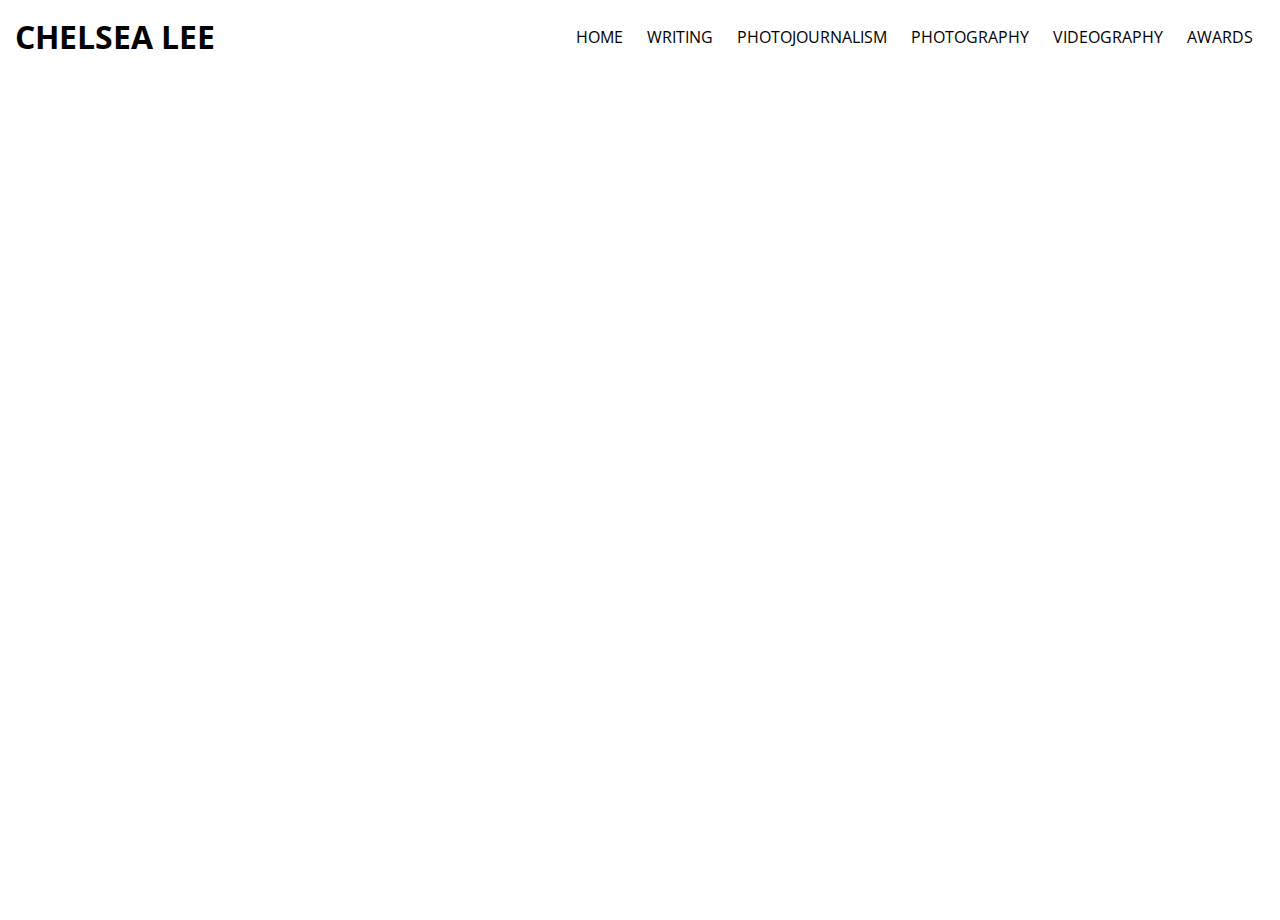
<file: videos.html>
<html>
  <head>
    <title>Chelsea Lee Videos</title>
    
    <!-- Include CSS styling -->
    <link rel="stylesheet" type="text/css" href="./styles.css">
    <style>
      .content-container {
        justify-content: center;
      }
      .video-container {
        margin: 5px;
      }
    </style>
    
    <!-- Include jquery -->
    <script src="https://ajax.googleapis.com/ajax/libs/jquery/3.6.0/jquery.min.js"></script>
    <script src="jquery.js"></script> 
  </head>

  <body>
    <div class="main-container">
      <!-- Header -->
      <div data-include="header"></div>

      <!-- Posts -->
      <div class="content-container">
        
        <!-- CopyMe
        <div class="video-container">
          YOUTUBE_VIDEO_EMBED
        </div>
        -->
        
        <!-- Valentine pick up -->
        <div class="video-container">
          <iframe width="560" height="315" src="https://www.youtube.com/embed/kOK16mpJ9_I" title="YouTube video player" frameborder="0" allow="accelerometer; autoplay; clipboard-write; encrypted-media; gyroscope; picture-in-picture" allowfullscreen></iframe>
        </div>
        
        <!-- Halloween SFX Makeup -->
        <div class="video-container">
          <iframe width="560" height="315" src="https://www.youtube.com/embed/nTdP2wiJZUU" title="YouTube video player" frameborder="0" allow="accelerometer; autoplay; clipboard-write; encrypted-media; gyroscope; picture-in-picture" allowfullscreen></iframe>
        </div>
        
      </div>

      <!-- Footer -->
      <div data-include="footer"></div>
    </div>
  </body>
</html>
</file>
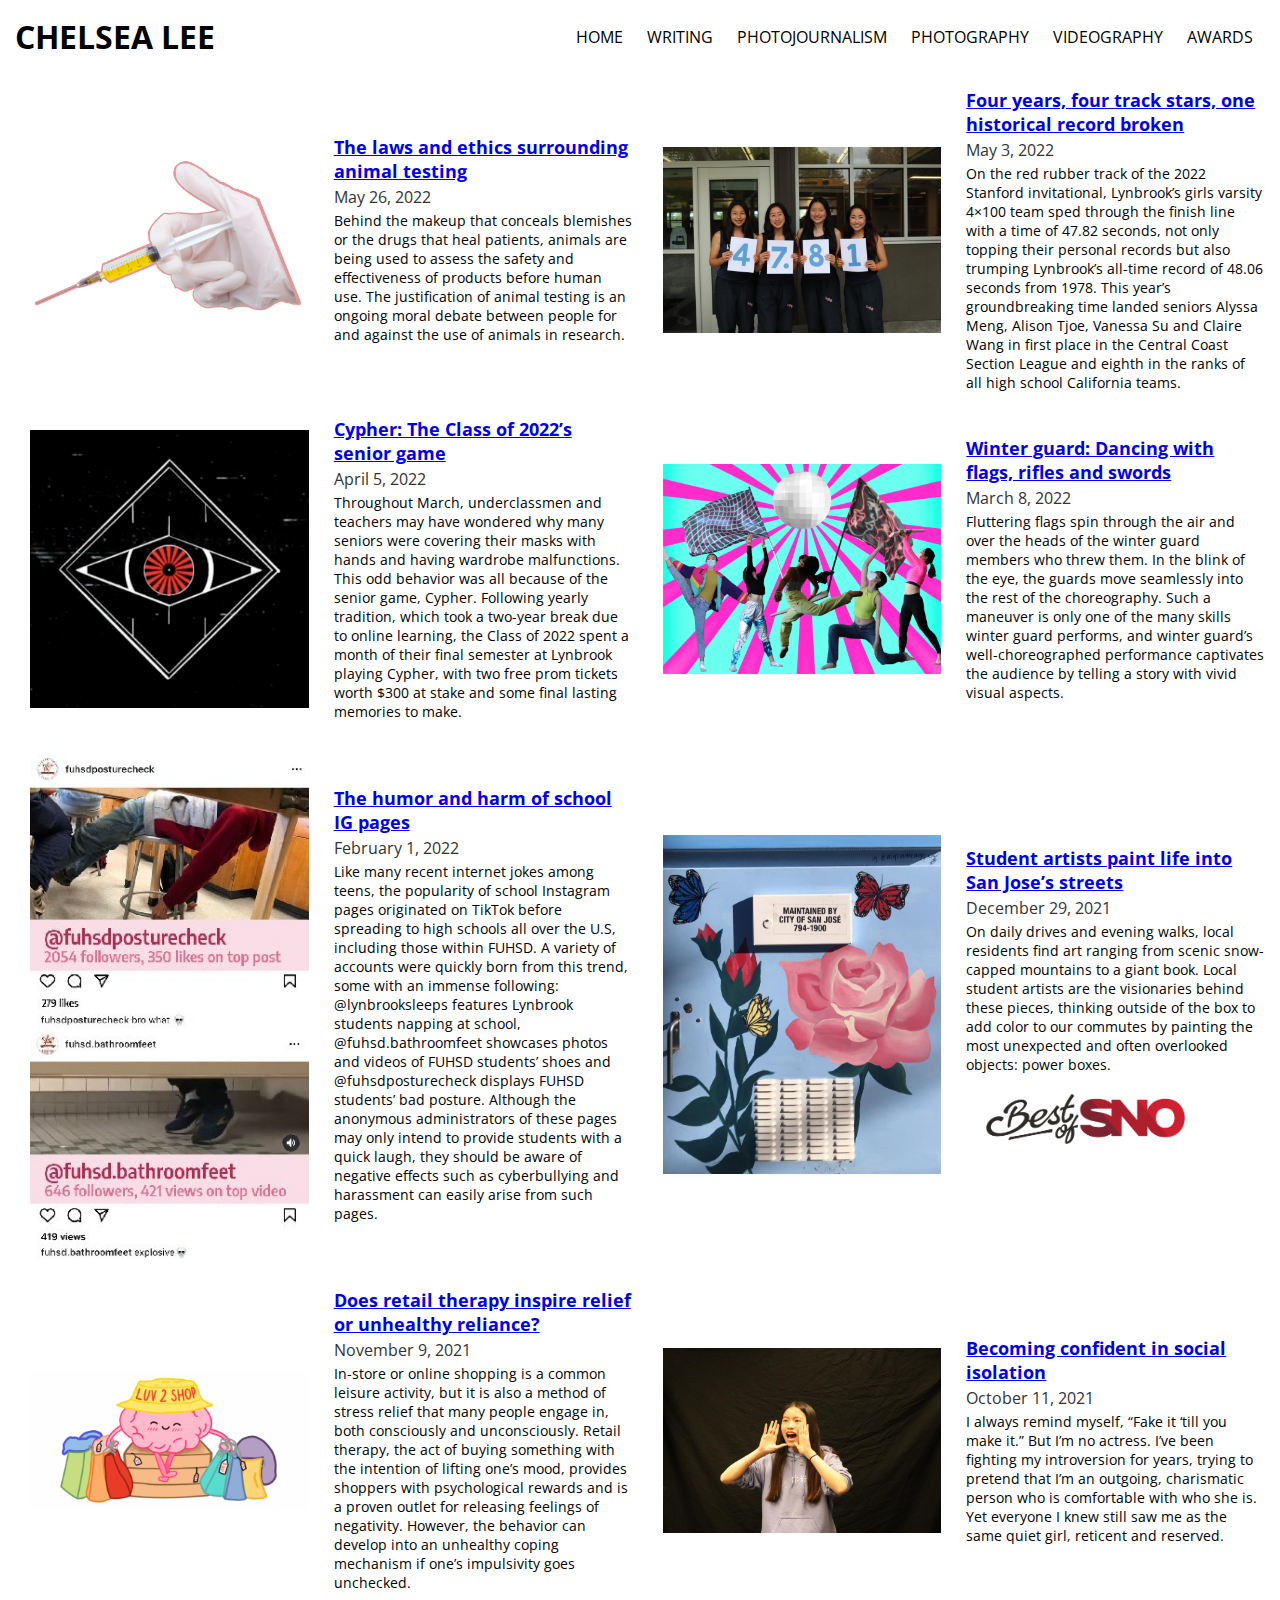
<file: writing.html>
<html>
  <head>
    <title>Chelsea Lee Writing</title>
    
    <!-- Include CSS styling -->
    <link rel="stylesheet" type="text/css" href="./styles.css">
    <style>
      .instagram-container {
        flex-grow: 1;
      }
      #sno-badge:hover {
        opacity: 70%
      }
      .content-container, .content-item {
        align-items: center;
        margin-bottom: 20px;
      }
    </style>
    
    <!-- Include jquery -->
    <script src="https://ajax.googleapis.com/ajax/libs/jquery/3.6.0/jquery.min.js"></script>
    <script src="jquery.js"></script> 
  </head>

  <body>
    <div class="main-container">
      <!-- Header -->
      <div data-include="header"></div>

      <!-- Posts -->
      <div class="content-container">

        <!-- CopyMe_replaceStuffInAllCaps
        <div class="content-item">
          <div class="content-item-image-container">
            <img src="./images/SOME_IMAGE" class="content-item-image"/>
          </div>
          <div class="content-item-text-container">
            <div class="content-item-text-title">
              <a href="LINK_TO_ARTICLE">
                HEADLINE
              </a>
            </div>
            <div class="content-item-text-subtitle">
              DATE
            </div>
            <div class="content-item-text-description">
              ARTICLE_BLURB_ARTICLE_BLURB_ARTICLE_BLURB_ARTICLE_BLURB_ARTICLE_BLURB
            </div>
          </div>
        </div>
        -->
        
<!-- Animal Testing -->
        <div class="content-item">
          <div class="content-item-image-container">
            <img src="./images/Animal Testing.png" class="content-item-image"/>
          </div>
          <div class="content-item-text-container">
            <div class="content-item-text-title">
              <a href="https://lhsepic.com/16962/in-depth/the-laws-and-ethics-surrounding-animal-testing/">
                The laws and ethics surrounding animal testing
              </a>
            </div>
            <div class="content-item-text-subtitle">
              May 26, 2022
            </div>
            <div class="content-item-text-description">
              Behind the makeup that conceals blemishes or the drugs that heal patients, animals are being used to assess the safety and effectiveness of products before human use. The justification of animal testing is an ongoing moral debate between people for and against the use of animals in research.
            </div>
          </div>
        </div>
        
        <!-- 4x100 Record -->
        <div class="content-item">
          <div class="content-item-image-container">
            <img src="./images/4x100 Team.jpg" class="content-item-image"/>
          </div>
          <div class="content-item-text-container">
            <div class="content-item-text-title">
              <a href="https://lhsepic.com/15526/sports/four-years-four-track-stars-one-historical-record-broken/">
                Four years, four track stars, one historical record broken
              </a>
            </div>
            <div class="content-item-text-subtitle">
              May 3, 2022
            </div>
            <div class="content-item-text-description">
              On the red rubber track of the 2022 Stanford invitational, Lynbrook’s girls varsity 4×100 team sped through the finish line with a time of 47.82 seconds, not only topping their personal records but also trumping Lynbrook’s all-time record of 48.06 seconds from 1978. This year’s groundbreaking time landed seniors Alyssa Meng, Alison Tjoe, Vanessa Su and Claire Wang in first place in the Central Coast Section League and eighth in the ranks of all high school California teams.            </div>
          </div>
        </div>
        
        <!-- Cypher -->
        <div class="content-item">
          <div class="content-item-image-container">
            <img src="./images/cypher.png" class="content-item-image"/>
          </div>
          <div class="content-item-text-container">
            <div class="content-item-text-title">
              <a href="https://lhsepic.com/14522/news/cypher-the-class-of-2022s-senior-game-2/">
                Cypher: The Class of 2022’s senior game
              </a>
            </div>
            <div class="content-item-text-subtitle">
              April 5, 2022
            </div>
            <div class="content-item-text-description">
              Throughout March, underclassmen and teachers may have wondered why many seniors were covering their masks with hands and having wardrobe malfunctions. This odd behavior was all because of the senior game, Cypher. Following yearly tradition, which took a two-year break due to online learning, the Class of 2022 spent a month of their final semester at Lynbrook playing Cypher, with two free prom tickets worth $300 at stake and some final lasting memories to make.
            </div>
          </div>
        </div>
        
        <!-- Winter Guard -->
        <div class="content-item">
          <div class="content-item-image-container">
            <img src="./images/winter-guard.png" class="content-item-image"/>
          </div>
          <div class="content-item-text-container">
            <div class="content-item-text-title">
              <a href="https://lhsepic.com/13109/sports/winter-guard-dancing-with-flags-rifles-and-swords/">
                Winter guard: Dancing with flags, rifles and swords
              </a>
            </div>
            <div class="content-item-text-subtitle">
              March 8, 2022
            </div>
            <div class="content-item-text-description">
              Fluttering flags spin through the air and over the heads of the winter guard members who threw them. In the blink of the eye, the guards move seamlessly into the rest of the choreography. Such a maneuver is only one of the many skills winter guard performs, and winter guard’s well-choreographed performance captivates the audience by telling a story with vivid visual aspects.
            </div>
          </div>
        </div>
        
        <!-- School IG Pages -->
        <div class="content-item">
          <div class="content-item-image-container">
            <img src="./images/ig.jpeg" class="content-item-image"/>
          </div>
          <div class="content-item-text-container">
            <div class="content-item-text-title">
              <a href="https://lhsepic.com/12063/opinion/the-humor-and-harm-of-school-ig-pages/">
                The humor and harm of school IG pages
              </a>
            </div>
            <div class="content-item-text-subtitle">
              February 1, 2022
            </div>
            <div class="content-item-text-description">
              Like many recent internet jokes among teens, the popularity of school Instagram pages originated on TikTok before spreading to high schools all over the U.S, including those within FUHSD. A variety of accounts were quickly born from this trend, some with an immense following: @lynbrooksleeps features Lynbrook students napping at school, @fuhsd.bathroomfeet showcases photos and videos of FUHSD students’ shoes and @fuhsdposturecheck displays FUHSD students’ bad posture. Although the anonymous administrators of these pages may only intend to provide students with a quick laugh, they should be aware of negative effects such as cyberbullying and harassment can easily arise from such pages.
            </div>
          </div>
        </div>
        
        <!-- Best of SNO electrical boxes -->
        <div class="content-item">
          <div class="content-item-image-container">
            <img src="./images/ElectricalBoxes.jpeg" class="content-item-image"/>
          </div>
          <div class="content-item-text-container">
            <div class="content-item-text-title">
              <a href="https://lhsepic.com/11581/features/student-artists-paint-life-into-san-joses-streets/">
                Student artists paint life into San Jose’s streets
              </a>
            </div>
            <div class="content-item-text-subtitle">
              December 29, 2021
            </div>
            <div class="content-item-text-description">
              On daily drives and evening walks, local residents find art ranging from scenic snow-capped mountains to a giant book. Local student artists are the visionaries behind these pieces, thinking outside of the box to add color to our commutes by painting the most unexpected and often overlooked objects: power boxes.
            </div>
            
            <div class="content-item-badge-container">
              <a href="https://bestofsno.com/54575/arts-entertainment/student-artists-paint-life-into-san-joses-streets/">
                <img src="./images/bestofsno.png" class="content-item-badge" id="sno-badge"/>
              </a>
            </div>
          </div>
        </div>
        
        <!-- Retail Therapy -->
        <div class="content-item">
          <div class="content-item-image-container">
            <img src="./images/retailer.png" class="content-item-image"/>
          </div>
          <div class="content-item-text-container">
            <div class="content-item-text-title">
              <a href="https://lhsepic.com/11117/in-depth/does-retail-therapy-inspire-relief-or-unhealthy-reliance/">
                Does retail therapy inspire relief or unhealthy reliance?
              </a>
            </div>
            <div class="content-item-text-subtitle">
              November 9, 2021
            </div>
            <div class="content-item-text-description">
              In-store or online shopping is a common leisure activity, but it is also a method of stress relief that many people engage in, both consciously and unconsciously. Retail therapy, the act of buying something with the intention of lifting one’s mood, provides shoppers with psychological rewards and is a proven outlet for releasing feelings of negativity. However, the behavior can develop into an unhealthy coping mechanism if one’s impulsivity goes unchecked.
            </div>
          </div>
        </div>
        
        <!-- Confident in social isolation -->
        <div class="content-item">
          <div class="content-item-image-container">
            <img src="./images/confidence.jpeg" class="content-item-image"/>
          </div>
          <div class="content-item-text-container">
            <div class="content-item-text-title">
              <a href="https://lhsepic.com/11012/opinion/becoming-confident-in-social-isolation/">
                Becoming confident in social isolation
              </a>
            </div>
            <div class="content-item-text-subtitle">
              October 11, 2021
            </div>
            <div class="content-item-text-description">
              I always remind myself, “Fake it ‘till you make it.” But I’m no actress. I’ve been fighting my introversion for years, trying to pretend that I’m an outgoing, charismatic person who is comfortable with who she is. Yet everyone I knew still saw me as the same quiet girl, reticent and reserved.
            </div>
          </div>
        </div>
        
      </div>

      <!-- Footer -->
      <div data-include="footer"></div>
    </div>
  </body>
</html>
</file>
<file: styles.css>
@import "https://fonts.googleapis.com/css?family=Open+Sans";

html,
body {
   margin:0;
   padding:0;
   height:100%;
}

.nav-item {
	margin: 10px 12px 10px 12px;
}

.nav-item a, .title a {
	background-color: none;
	text-decoration: none;
	color: inherit;
	-webkit-transition: background-color 100ms;
	-moz-transition: background-color 100ms;
	-o-transition: background-color 100ms;
	transition: background-color 100ms;
}

.nav-item a:hover, .title a:hover {
	background-color: #91d6ff; 
	text-decoration: none;
	-webkit-transition: background-color 100ms;
	-moz-transition: background-color 100ms;
	-o-transition: background-color 100ms;
	transition: background-color 100ms;
}

.content-container, .nav-row {
	display: flex;
	flex-flow: row wrap;
	justify-content: space-between;
}

.content-item {
	/*background: #eee;*/
	display: inline-flex;
	height: 100%;
	margin: 5px;
	width: 49%; /* for large screens, 2 columns. */
}

@media all and (max-width: 1080px) {
	.content-item {
		width: 100%; /* for smaller screens, 1 column. */
		margin-bottom: 15px;
	}
}

.content-item-image {
	max-height: 100%;
	margin: 0 15px 0 15px;
}

.content-item-image-container {
	height: 100%;
	max-width: 50%;
}

.content-item-image-container {
	display: flex;
	flex-direction: column;
	justify-content: center;
}

.content-item-badge {
  max-width: 70%;
  margin: 15px;
}

.content-item-text-container {
	align-items: flex-start;
	display: inline-flex;
	flex-direction: column;
	justify-content: center;
	margin-left: 10px;
}

.content-item-text-description {
	font-size: medium;
	font-size: 90%;
}

.content-item-text-subtitle {
	color: #333;
	font-size: medium;
	margin-bottom: 3px;
}

.content-item-text-title {
	font-weight: bold;
	font-size: large;
	margin-bottom: 3px;
}

.content-title {
	font-size: x-large;
	font-size: 175%;
}

#main-title-container {
	align-items: center;
	display: flex;
 	flex-direction: row;
 	margin: 5px 5px 25px 5px;
	justify-content: space-between;
}

.content-title-container {
	align-items: center;
	display: flex;
 	flex-direction: column;
 	margin: 5px 5px 25px 5px;
}

.content-subtitle {
	color: gray;
	font-size: large;
	font-size: 95%;
}

.footer-container {
	position:absolute;
	bottom:0;
	width:100%;
	align-items: center;
	display: flex;
 	flex-direction: column;
 	margin: 5px 5px 25px 5px;
}

.footer-item {
	color: #666;
	font-size: small;
}

hr {
	display: block;
	height: 1px;
	border: 0;
	border-top: 1px solid #ccc;
	margin: 1em 0;
	padding: 0;
}

/* .instagram-container {
	background-color: #00FFFF;
	padding: 30px;
	height: 100px;
	width: 50px;
} */

.intro-text-container {
	background: #d4e8fc;
	font-size: large;
	height: 100%;
	width: 100%;
	margin: 0 10px 0 15px;
	overflow: auto;
}

.intro-container {
	align-items: center;
	display: flex;
 	flex-direction: row;
 	height: 200px;
 	margin: 5px;
}

.intro-text {
	color: #000;
	/* dynamic text size based on div width with min/max size */
	font-size: clamp(16px, 1.7vw, 26px);
	line-height: 130%;
	margin: 20px;
	text-align: left;
}

.intro-text-break {
	height: 20px;
}

.link-item {
	display: flex;
	flex-flow: row wrap;
	margin-bottom: 10px;
}

.link-item-link {
	color: #555;
	font-size: medium;
	font-size: 85%;
}

.link-item-name {
	font-size: medium;
	font-size: 85%;
	font-weight: bold;
	margin-right: 5px;
}

.links-container {
	align-items: flex-start;
	display: flex;
	flex-direction: column;
}

.main-container {
	font-family: 'Open Sans', sans-serif;
	margin: auto;  /* centers stuff */
	max-width: 1500px;
	padding: 10px;
	min-height: 100%;
	position:relative;
}

.profile-pic-container {
	height: 100%;
}

#profile-pic {
	height: 100%;
}

.subtitle {
	color: gray;
	font-size: large;
}

.title {
	font-size: xx-large;
}
</file>
